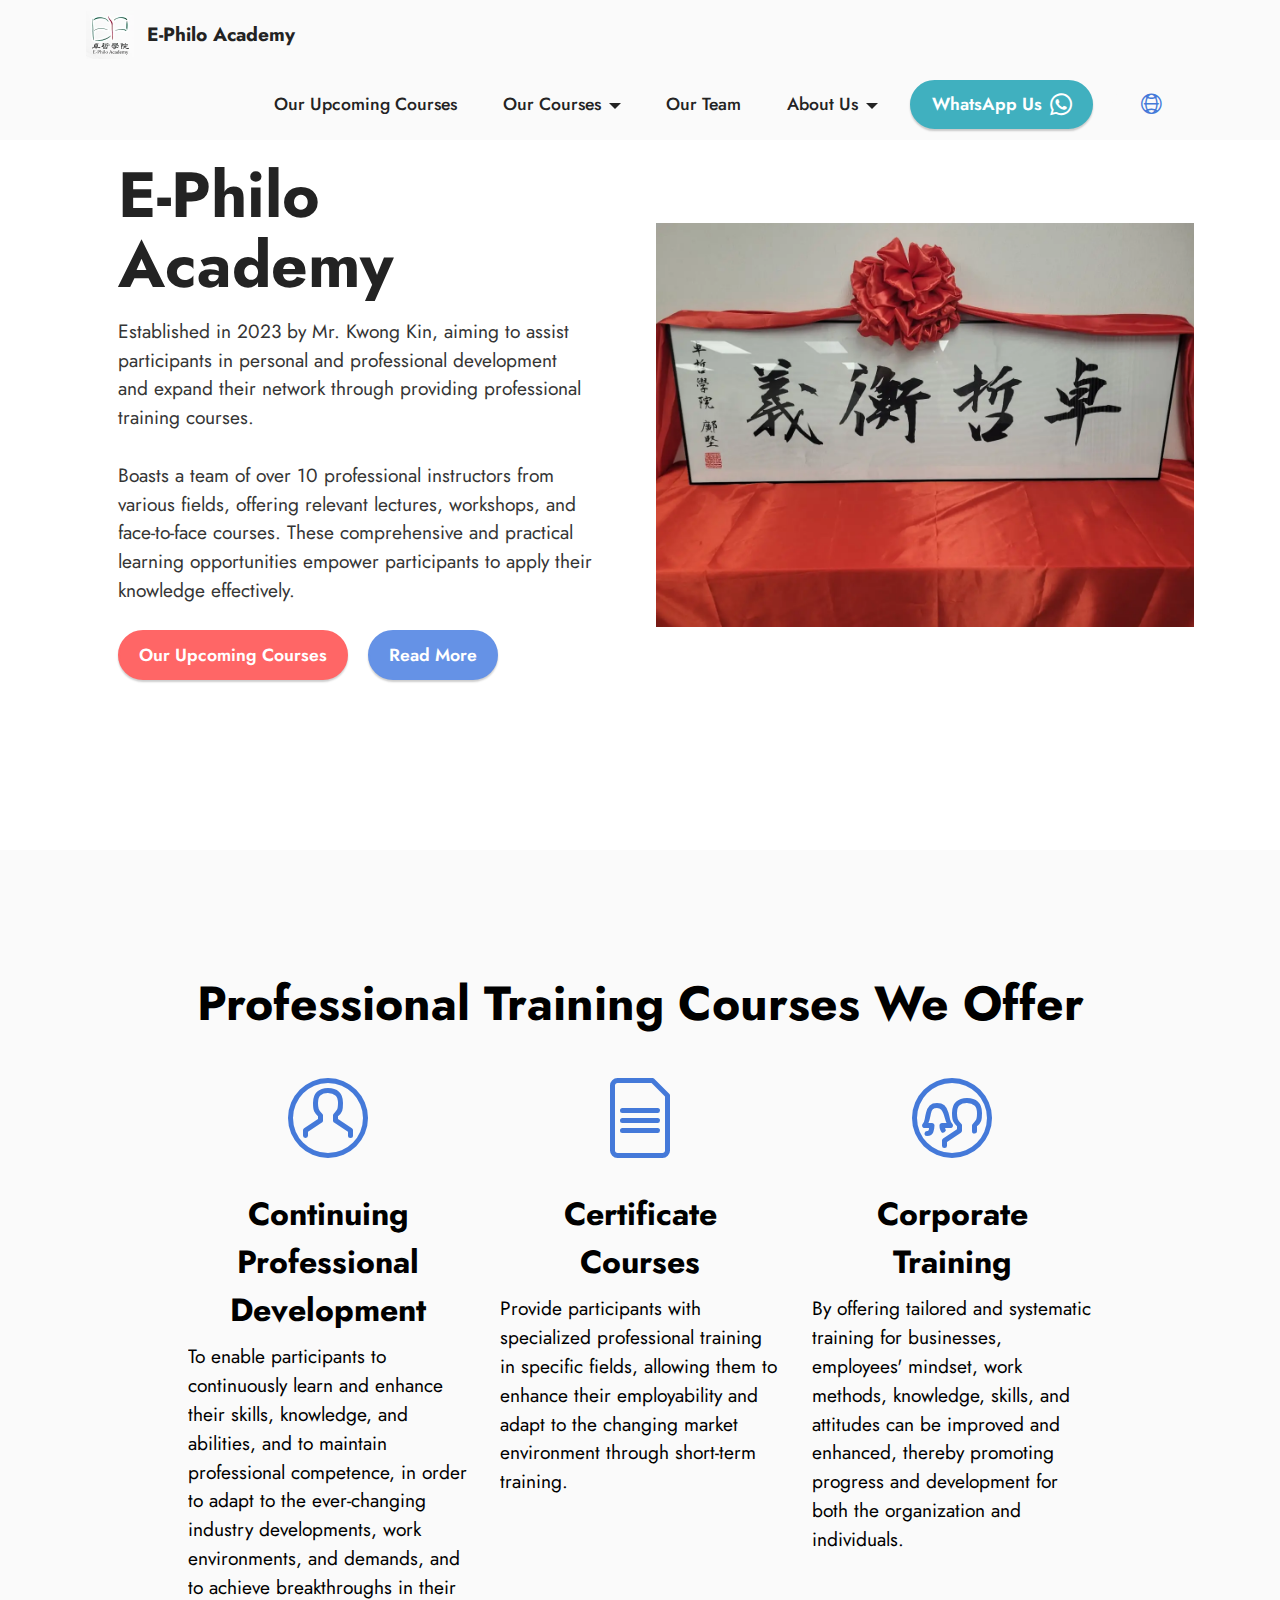
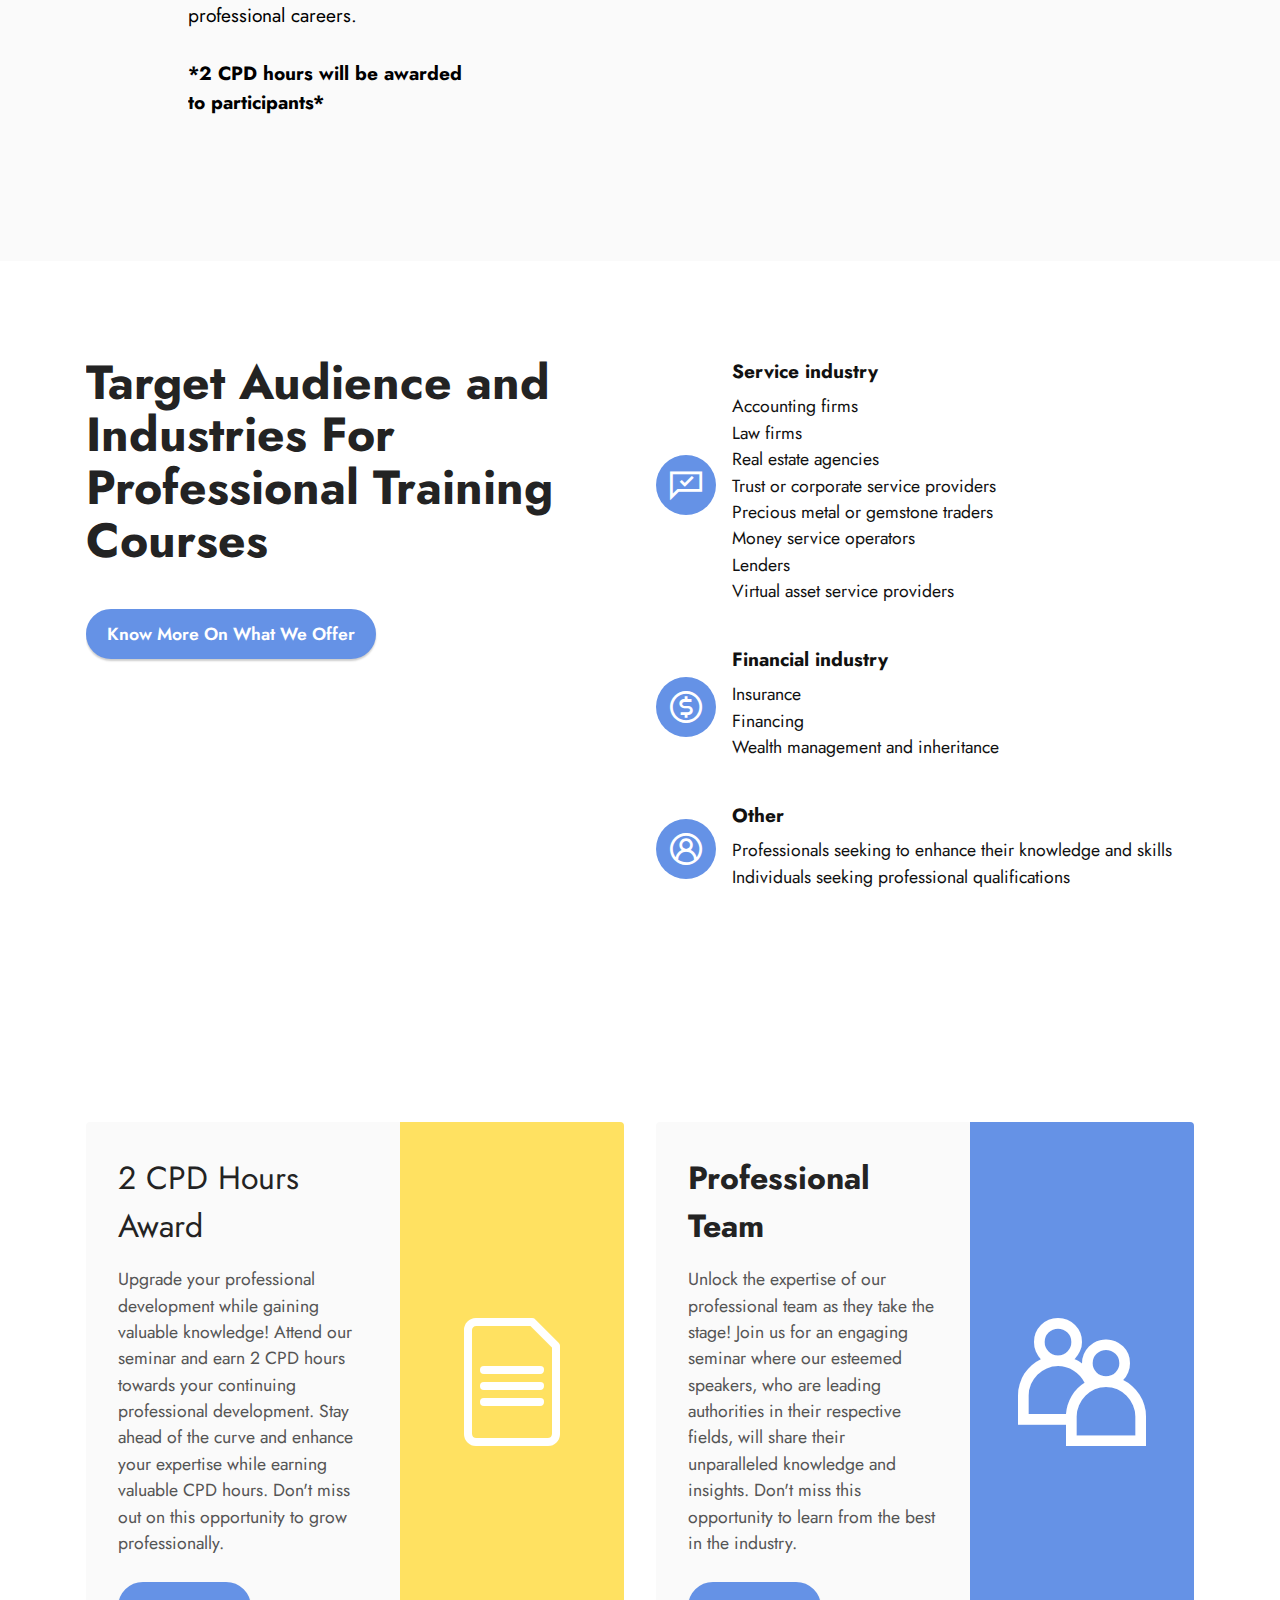
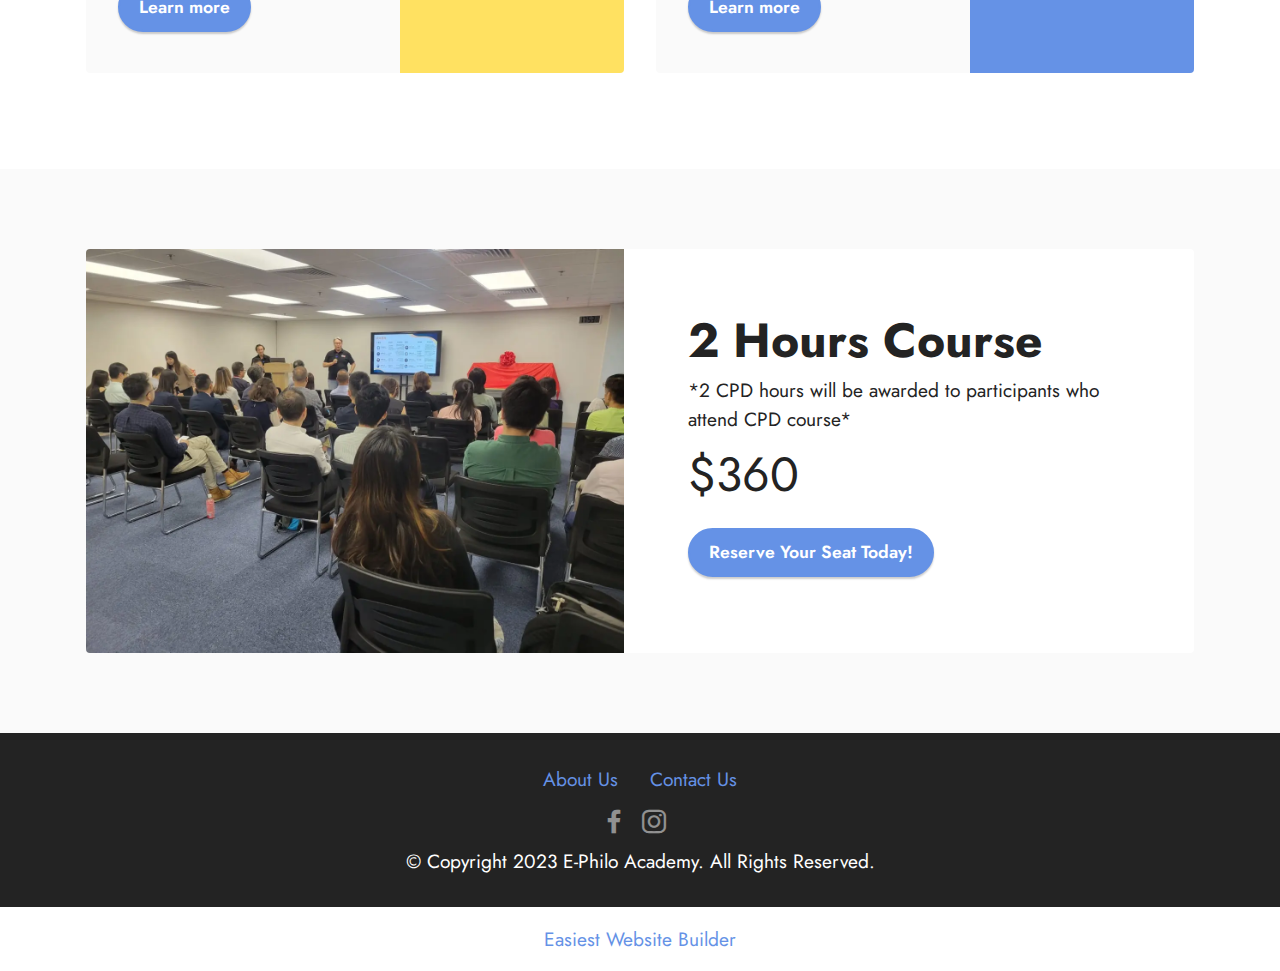
<file: index.html>
<!DOCTYPE html>
<html  >
<head>
  <!-- Site made with Mobirise Website Builder v5.9.6, https://mobirise.com -->
  <meta charset="UTF-8">
  <meta http-equiv="X-UA-Compatible" content="IE=edge">
  <meta name="generator" content="Mobirise v5.9.6, mobirise.com">
  <meta name="viewport" content="width=device-width, initial-scale=1, minimum-scale=1">
  <link rel="shortcut icon" href="assets/images/untitled-design-1-96x96.png" type="image/x-icon">
  <meta name="description" content="">
  
  
  <title>Home</title>
  <link rel="stylesheet" href="assets/web/assets/mobirise-icons2/mobirise2.css">
  <link rel="stylesheet" href="assets/web/assets/mobirise-icons-bold/mobirise-icons-bold.css">
  <link rel="stylesheet" href="assets/bootstrap/css/bootstrap.min.css">
  <link rel="stylesheet" href="assets/bootstrap/css/bootstrap-grid.min.css">
  <link rel="stylesheet" href="assets/bootstrap/css/bootstrap-reboot.min.css">
  <link rel="stylesheet" href="assets/dropdown/css/style.css">
  <link rel="stylesheet" href="assets/socicon/css/styles.css">
  <link rel="stylesheet" href="assets/theme/css/style.css">
  <link rel="preload" href="https://fonts.googleapis.com/css?family=Jost:100,200,300,400,500,600,700,800,900,100i,200i,300i,400i,500i,600i,700i,800i,900i&display=swap" as="style" onload="this.onload=null;this.rel='stylesheet'">
  <noscript><link rel="stylesheet" href="https://fonts.googleapis.com/css?family=Jost:100,200,300,400,500,600,700,800,900,100i,200i,300i,400i,500i,600i,700i,800i,900i&display=swap"></noscript>
  <link rel="preload" as="style" href="assets/mobirise/css/mbr-additional.css"><link rel="stylesheet" href="assets/mobirise/css/mbr-additional.css" type="text/css">

  
  
  
</head>
<body>
  
  <section data-bs-version="5.1" class="menu menu2 cid-sFCw1qGFAI" once="menu" id="menu2-23">
    
    <nav class="navbar navbar-dropdown navbar-expand-lg">
        <div class="container">
            <div class="navbar-brand">
                <span class="navbar-logo">
                    <a href="https://mobiri.se">
                        <img src="assets/images/untitled-design-1-96x96.webp" alt="Mobirise Website Builder" style="height: 3rem;">
                    </a>
                </span>
                <span class="navbar-caption-wrap"><a class="navbar-caption text-black text-primary display-7" href="/">E-Philo Academy</a></span>
            </div>
            <button class="navbar-toggler" type="button" data-toggle="collapse" data-bs-toggle="collapse" data-target="#navbarSupportedContent" data-bs-target="#navbarSupportedContent" aria-controls="navbarNavAltMarkup" aria-expanded="false" aria-label="Toggle navigation">
                <div class="hamburger">
                    <span></span>
                    <span></span>
                    <span></span>
                    <span></span>
                </div>
            </button>
            <div class="collapse navbar-collapse" id="navbarSupportedContent">
                <ul class="navbar-nav nav-dropdown" data-app-modern-menu="true"><li class="nav-item"><a class="nav-link link text-black text-primary display-4" href="OurUpcomingCourses.html">Our Upcoming Courses</a></li><li class="nav-item dropdown"><a class="nav-link link text-black text-primary dropdown-toggle display-4" href="index.html#features1-1i" data-toggle="dropdown-submenu" data-bs-toggle="dropdown" data-bs-auto-close="outside" aria-expanded="false">Our Courses</a><div class="dropdown-menu" aria-labelledby="dropdown-786"><a class="text-black text-primary dropdown-item display-4" href="OurCourses.html#content4-1r">Anti Money Laundering</a><a class="text-black text-primary dropdown-item display-4" href="OurCourses.html#content4-1s" aria-expanded="false">Quality Management System</a><a class="text-black text-primary dropdown-item show display-4" href="OurCourses.html#content4-1t">Family Business Succession and Innovation</a><div class="dropdown"><a class="text-black text-primary dropdown-item dropdown-toggle display-4" href="index.html#features1-1i" data-toggle="dropdown-submenu" data-bs-toggle="dropdown" data-bs-auto-close="outside" aria-expanded="false">Business Management</a><div class="dropdown-menu dropdown-submenu" aria-labelledby="dropdown-602"><a class="text-black text-primary dropdown-item display-4" href="OurCourses.html#content4-3f">Risk Management<br></a><a class="text-black text-primary dropdown-item display-4" href="OurCourses.html#content4-3f">Emergency Management<br></a><a class="text-black text-primary dropdown-item show display-4" href="OurCourses.html#content4-3f">Business Continuity Management<br></a><a class="text-black text-primary dropdown-item show display-4" href="OurCourses.html#content4-3f">Coaching</a><a class="text-black text-primary dropdown-item display-4" href="OurCourses.html#content4-3f">Neuro-Linguistic Programming</a></div></div><div class="dropdown"><a class="text-black text-primary dropdown-item dropdown-toggle show display-4" href="index.html#features1-1i" data-toggle="dropdown-submenu" data-bs-toggle="dropdown" data-bs-auto-close="outside" aria-expanded="false">Business Culture</a><div class="dropdown-menu dropdown-submenu show" aria-labelledby="dropdown-530" data-bs-popper="none"><a class="text-black text-primary dropdown-item display-4" href="OurCourses.html#content4-3i">Business Culture and Business Philosophy</a></div></div><div class="dropdown"><a class="text-black text-primary dropdown-item dropdown-toggle display-4" href="index.html#features1-1i" data-toggle="dropdown-submenu" data-bs-toggle="dropdown" data-bs-auto-close="outside" aria-expanded="false">Parenting </a><div class="dropdown-menu dropdown-submenu" aria-labelledby="dropdown-742"><a class="text-black text-primary dropdown-item display-4" href="OurCourses.html#content4-3k">Parent-Child Mediation<br></a><a class="text-black text-primary dropdown-item show display-4" href="OurCourses.html#content4-3k">Parenting Education</a><a class="text-black text-primary dropdown-item show display-4" href="OurCourses.html#content4-3k">Child Focus and Attention Enhancement Program</a></div></div></div></li>
                    <li class="nav-item"><a class="nav-link link text-black text-primary show display-4" href="OurTeam.html" aria-expanded="false">Our Team</a></li>
                    <li class="nav-item dropdown"><a class="nav-link link text-black text-primary dropdown-toggle display-4" href="index.html#contacts2-1r" data-toggle="dropdown-submenu" data-bs-toggle="dropdown" data-bs-auto-close="outside" aria-expanded="false">About Us</a><div class="dropdown-menu" aria-labelledby="dropdown-874"><a class="text-black text-primary show dropdown-item display-4" href="AboutUs.html#form5-10">Contact Us</a><a class="text-black text-primary show dropdown-item display-4" href="AboutUs.html#header14-j">Our Logo</a><a class="text-black text-primary show dropdown-item display-4" href="AboutUs.html#slider2-1g">Our Motto</a><a class="text-black text-primary show dropdown-item display-4" href="page2.html#content4-1k">Our Value</a><a class="text-black text-primary show dropdown-item display-4" href="page2.html#content4-1l">Our Vision</a><a class="text-black text-primary show dropdown-item display-4" href="page2.html#content4-1h">Our Missions</a></div></li></ul>
                
                <div class="navbar-buttons mbr-section-btn"><a class="btn btn-success display-4" href="https://wa.me/85268820261" target="_blank"><span class="socicon socicon-whatsapp mbr-iconfont mbr-iconfont-btn"></span>WhatsApp Us</a> <a class="btn btn-white-outline display-4" href="AboutUs.html"><span class="mbrib-globe-2 mbr-iconfont mbr-iconfont-btn" style="color: rgb(68, 121, 217);"></span></a></div>
            </div>
        </div>
    </nav>
</section>

<section data-bs-version="5.1" class="header14 cid-sFzxmVl7J6" id="header14-1f">

    

    

    <div class="container">
        <div class="row justify-content-center align-items-center">
            <div class="col-12 col-md-6 image-wrapper">
                <img src="assets/images/20230925-184551-1256x942.webp" alt="Mobirise Website Builder">
            </div>
            <div class="col-12 col-md">
                <div class="text-wrapper">
                    <h1 class="mbr-section-title mbr-fonts-style mb-3 display-1"><strong>E-Philo Academy</strong></h1>
                    <p class="mbr-text mbr-fonts-style display-7">Established in 2023 by Mr. Kwong Kin, aiming to assist participants in personal and professional development and expand their network through providing professional training courses.
<br>
<br>Boasts a team of over 10 professional instructors from various fields, offering relevant lectures, workshops, and face-to-face courses. These comprehensive and practical learning opportunities empower participants to apply their knowledge effectively.</p>
                    <div class="mbr-section-btn mt-3"><a class="btn btn-secondary display-4" href="OurUpcomingCourses.html">Our Upcoming Courses</a>
                        <a class="btn btn-primary display-4" href="AboutUs.html">Read More</a></div>
                </div>
            </div>
        </div>
    </div>
</section>

<section data-bs-version="5.1" class="features1 cid-sFzyUE9AaP" id="features1-1i">
    

    
    <div class="container-fluid">
        <div class="row">
            <div class="col-12 col-lg-9">
                <h3 class="mbr-section-title mbr-fonts-style align-center mb-0 display-2"><strong>Professional Training Courses We Offer</strong></h3>
                
            </div>
        </div>
        <div class="row">
            <div class="card col-12 col-md-6 col-lg-3">
                <div class="card-wrapper">
                    <div class="card-box align-center">
                        <div class="iconfont-wrapper">
                            <span class="mbr-iconfont mbrib-user"></span>
                        </div>
                        <h5 class="card-title mbr-fonts-style display-5"><strong>Continuing</strong><div><strong>Professional</strong></div><div><strong>Development</strong></div></h5>
                        <p class="card-text mbr-fonts-style display-7">To enable participants to continuously learn and enhance their skills, knowledge, and abilities, and to maintain professional competence, in order to adapt to the ever-changing industry developments, work environments, and demands, and to achieve breakthroughs in their professional careers.<br><br><strong>*2 CPD hours will be awarded to participants*</strong></p>
                    </div>
                </div>
            </div>
            <div class="card col-12 col-md-6 col-lg-3">
                <div class="card-wrapper">
                    <div class="card-box align-center">
                        <div class="iconfont-wrapper">
                            <span class="mbr-iconfont mbrib-file"></span>
                        </div>
                        <h5 class="card-title mbr-fonts-style display-5"><strong>Certificate</strong><div><strong>Courses</strong></div></h5>
                        <p class="card-text mbr-fonts-style display-7">Provide participants with specialized professional training in specific fields, allowing them to enhance their employability and adapt to the changing market environment through short-term training.</p>
                    </div>
                </div>
            </div>
            <div class="card col-12 col-md-6 col-lg-3">
                <div class="card-wrapper">
                    <div class="card-box align-center">
                        <div class="iconfont-wrapper">
                            <span class="mbr-iconfont mbrib-users"></span>
                        </div>
                        <h5 class="card-title mbr-fonts-style display-5"><strong>Corporate</strong><div><strong>Training</strong></div></h5>
                        <p class="card-text mbr-fonts-style display-7">By offering tailored and systematic training for businesses, employees' mindset, work methods, knowledge, skills, and attitudes can be improved and enhanced, thereby promoting progress and development for both the organization and individuals.</p>
                    </div>
                </div>
            </div>
            
        </div>
    </div>
</section>

<section data-bs-version="5.1" class="features13 cid-tRBHVvTpr7" id="features13-3m">

    

    
    
    <div class="container">
        <div class="row justify-content-center">
            <div class="col-12 col-lg-6">
                <div class="card-wrapper">
                    <div class="card-box align-left">
                        <h4 class="card-title mbr-fonts-style mb-4 display-2"><strong>Target Audience and Industries For Professional Training Courses</strong></h4>
                        <p class="mbr-text mbr-fonts-style mb-4 display-7"></p>
                        <div class="mbr-section-btn"><a class="btn btn-primary display-4" href="OurCourses.html">Know More On What We Offer</a></div>
                    </div>
                </div>
            </div>
            <div class="col-12 col-lg-6">
                <div class="item features-without-image">
                    <div class="item-wrapper mbr-flex">
                        <div class="icon-box">
                            <span class="mbr-iconfont mobi-mbri-cust-feedback mobi-mbri"></span>
                        </div>
                        <div class="text-box">
                            <h4 class="icon-title mbr-black mbr-fonts-style display-7"><strong>Service industry</strong></h4>
                            <h5 class="icon-text mbr-black mbr-fonts-style display-4"><div>Accounting firms
</div><div>Law firms
</div><div>Real estate agencies
</div><div>Trust or corporate service providers
</div><div>Precious metal or gemstone traders
</div><div>Money service operators
</div><div>Lenders
</div><div>Virtual asset service providers</div></h5>
                        </div>
                    </div>
                </div>
                <div class="item features-without-image">
                    <div class="item-wrapper mbr-flex">
                        <div class="icon-box">
                            <span class="mbr-iconfont mobi-mbri-cash mobi-mbri"></span>
                        </div>
                        <div class="text-box">
                            <h4 class="icon-title mbr-black mbr-fonts-style display-7"><strong>Financial industry</strong></h4>
                            <h5 class="icon-text mbr-black mbr-fonts-style display-4"><div>Insurance
</div><div>Financing
</div><div>Wealth management and inheritance</div></h5>
                        </div>
                    </div>
                </div>
                <div class="item features-without-image">
                    <div class="item-wrapper mbr-flex">
                        <div class="icon-box">
                            <span class="mbr-iconfont mobi-mbri-user-2 mobi-mbri"></span>
                        </div>
                        <div class="text-box">
                            <h4 class="icon-title mbr-black mbr-fonts-style display-7">
                                <strong>Other</strong>
                            </h4>
                            <h5 class="icon-text mbr-black mbr-fonts-style display-4"><div>Professionals seeking to enhance their knowledge and skills
</div><div>Individuals seeking professional qualifications</div></h5>
                        </div>
                    </div>
                </div>
            </div>
        </div>
    </div>
</section>

<section data-bs-version="5.1" class="features5 cid-tRGJh92eVY" id="features6-3t">

    

    
    
    <div class="container">
        <div class="row justify-content-center">
            <div class="card col-12 col-lg-6">
                <div class="card-wrapper mbr-flex">
                    <div class="card-box align-left">
                        
                        <h5 class="card-title mbr-fonts-style align-left mb-3 display-5">2 CPD Hours Award</h5>
                        <p class="mbr-text mbr-fonts-style mb-3 display-4">
                            Upgrade your professional development while gaining valuable knowledge! Attend our seminar and earn 2 CPD hours towards your continuing professional development. Stay ahead of the curve and enhance your expertise while earning valuable CPD hours. Don't miss out on this opportunity to grow professionally. </p>
                        <div class="mbr-section-btn"><a href="OurCourses.html" class="btn btn-primary display-4">Learn more</a></div>
                    </div>
                    <div class="img-wrapper img1 align-center">
                        <span class="mbr-iconfont mbrib-file"></span>
                    </div>
                </div>
            </div>

            <div class="card col-12 col-lg-6">
                <div class="card-wrapper mbr-flex">
                    <div class="card-box align-left">
                        
                        <h5 class="card-title mbr-fonts-style align-left mb-3 display-5"><strong>Professional Team</strong></h5>
                        <p class="mbr-text mbr-fonts-style mb-3 display-4">
                            Unlock the expertise of our professional team as they take the stage! Join us for an engaging seminar where our esteemed speakers, who are leading authorities in their respective fields, will share their unparalleled knowledge and insights. Don't miss this opportunity to learn from the best in the industry.</p>
                        <div class="mbr-section-btn"><a href="OurTeam.html" class="btn btn-primary display-4">Learn more</a></div>
                    </div>
                    <div class="img-wrapper img2 align-center">
                        <span class="mbr-iconfont mobi-mbri-users mobi-mbri"></span>
                    </div>
                </div>
            </div>
        </div>
    </div>
</section>

<section data-bs-version="5.1" class="features7 cid-tRBJcDXFyw" id="features7-3n">
    <!---->
    

    
    
    <div class="container">
        <div class="card-wrapper">
            <div class="row align-items-center">
                <div class="col-12 col-lg-6">
                    <div class="image-wrapper">
                        <img src="assets/images/2-1256x942.webp" alt="Pricing">
                    </div>
                </div>
                <div class="col-12 col-lg">
                    <div class="text-box">
                        <h5 class="mbr-title mbr-fonts-style display-2"><strong>2 Hours&nbsp;Course</strong></h5>
                        <p class="mbr-text mbr-fonts-style display-7">*2 CPD hours will be awarded to participants who attend CPD course*</p>
                        <div class="cost">
                            <span class="currentcost mbr-fonts-style pr-2 display-2">$360</span>
                            <span class="oldcost mbr-fonts-style display-2"></span>
                        </div>
                        <div class="mbr-section-btn pt-3"><a href="https://wa.me/85268820261" class="btn btn-primary display-4"> Reserve Your Seat Today!</a></div>
                    </div>
                </div>
            </div>
        </div>
    </div>
</section>

<section data-bs-version="5.1" class="footer3 cid-tRBKUYaI2n" once="footers" id="footer3-3q">

    

    

    <div class="container">
        <div class="media-container-row align-center mbr-white">
            <div class="row row-links">
                <ul class="foot-menu">
                    
                    
                    
                    
                    
                <li class="foot-menu-item mbr-fonts-style display-7">
                        <a class="text-primary" href="AboutUs.html">About Us</a>
                    </li><li class="foot-menu-item mbr-fonts-style display-7"><a href="AboutUs.html#form5-10" class="text-primary">Contact Us</a></li></ul>
            </div>
            <div class="row social-row">
                <div class="social-list align-right pb-2">
                    
                    
                    
                    
                    
                    
                <div class="soc-item">
                        <a href="https://www.facebook.com/EPhiloAcademy/" target="_blank">
                            <span class="mbr-iconfont mbr-iconfont-social socicon-facebook socicon"></span>
                        </a>
                    </div><div class="soc-item">
                        <a href="https://www.instagram.com/ephiloacademy/" target="_blank">
                            <span class="mbr-iconfont mbr-iconfont-social socicon-instagram socicon"></span>
                        </a>
                    </div></div>
            </div>
            <div class="row row-copirayt">
                <p class="mbr-text mb-0 mbr-fonts-style mbr-white align-center display-7">
                    © Copyright 2023 E-Philo Academy. All Rights Reserved.
                </p>
            </div>
        </div>
    </div>
</section><section class="display-7" style="padding: 0;align-items: center;justify-content: center;flex-wrap: wrap;    align-content: center;display: flex;position: relative;height: 4rem;"><a href="https://mobiri.se/3089227" style="flex: 1 1;height: 4rem;position: absolute;width: 100%;z-index: 1;"><img alt="" style="height: 4rem;" src="[data-uri]"></a><p style="margin: 0;text-align: center;" class="display-7">&#8204;</p><a style="z-index:1" href="https://mobirise.com/builder/easiest-website-builder.html">Easiest Website Builder</a></section><script src="assets/bootstrap/js/bootstrap.bundle.min.js"></script>  <script src="assets/smoothscroll/smooth-scroll.js"></script>  <script src="assets/ytplayer/index.js"></script>  <script src="assets/dropdown/js/navbar-dropdown.js"></script>  <script src="assets/theme/js/script.js"></script>  
  
  
</body>
</html>
</file>
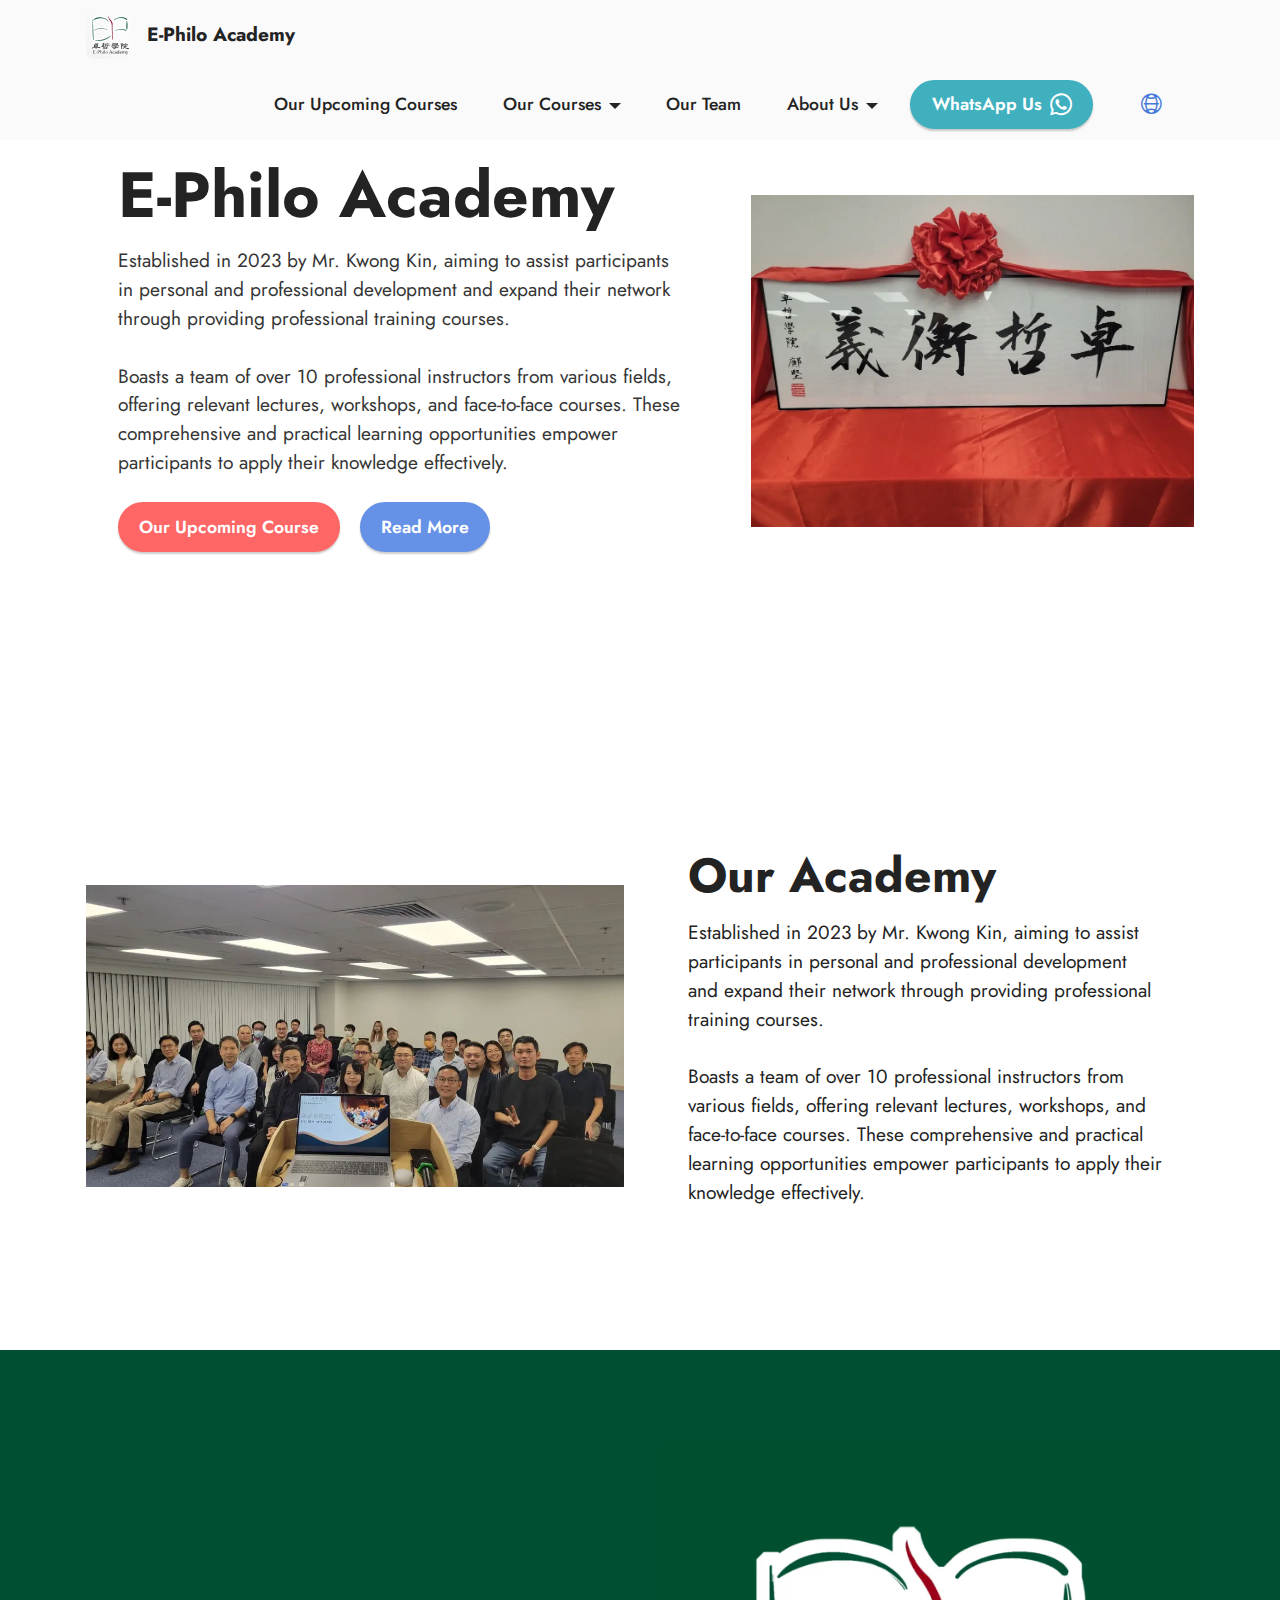
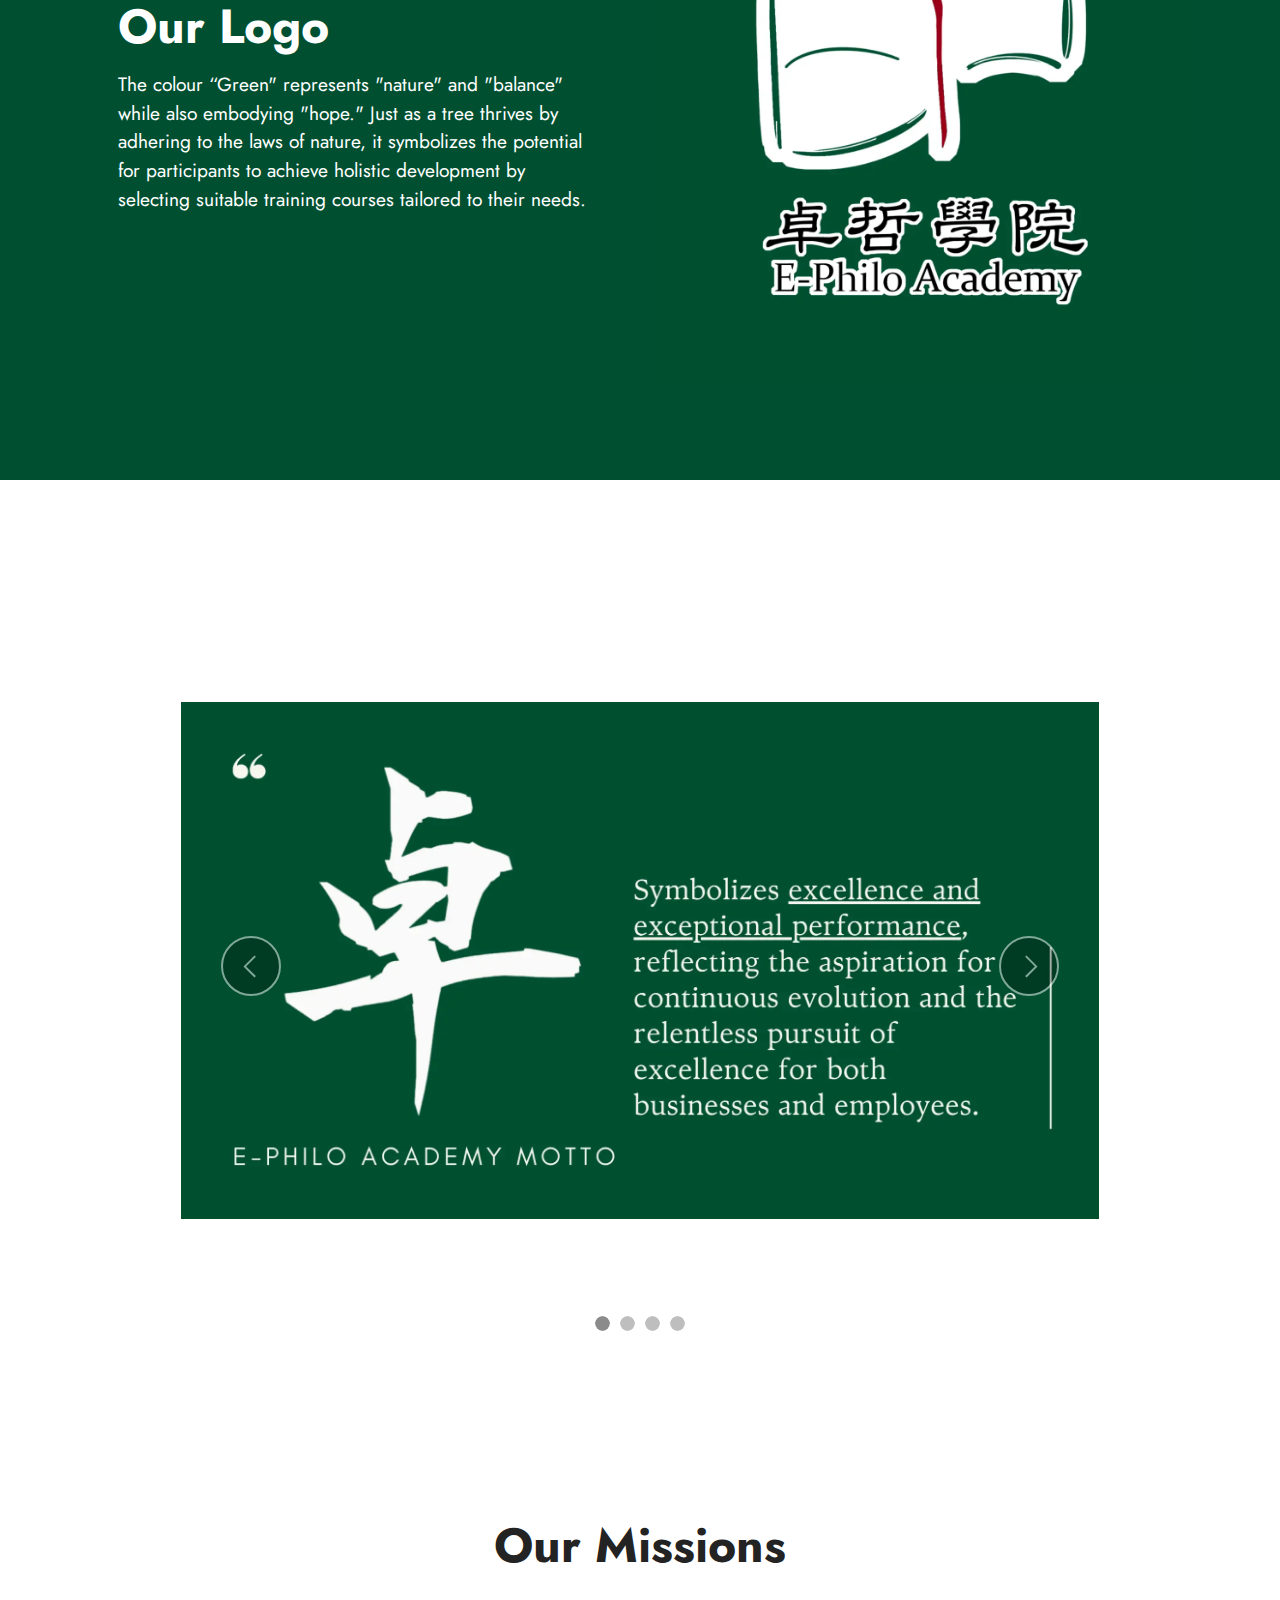
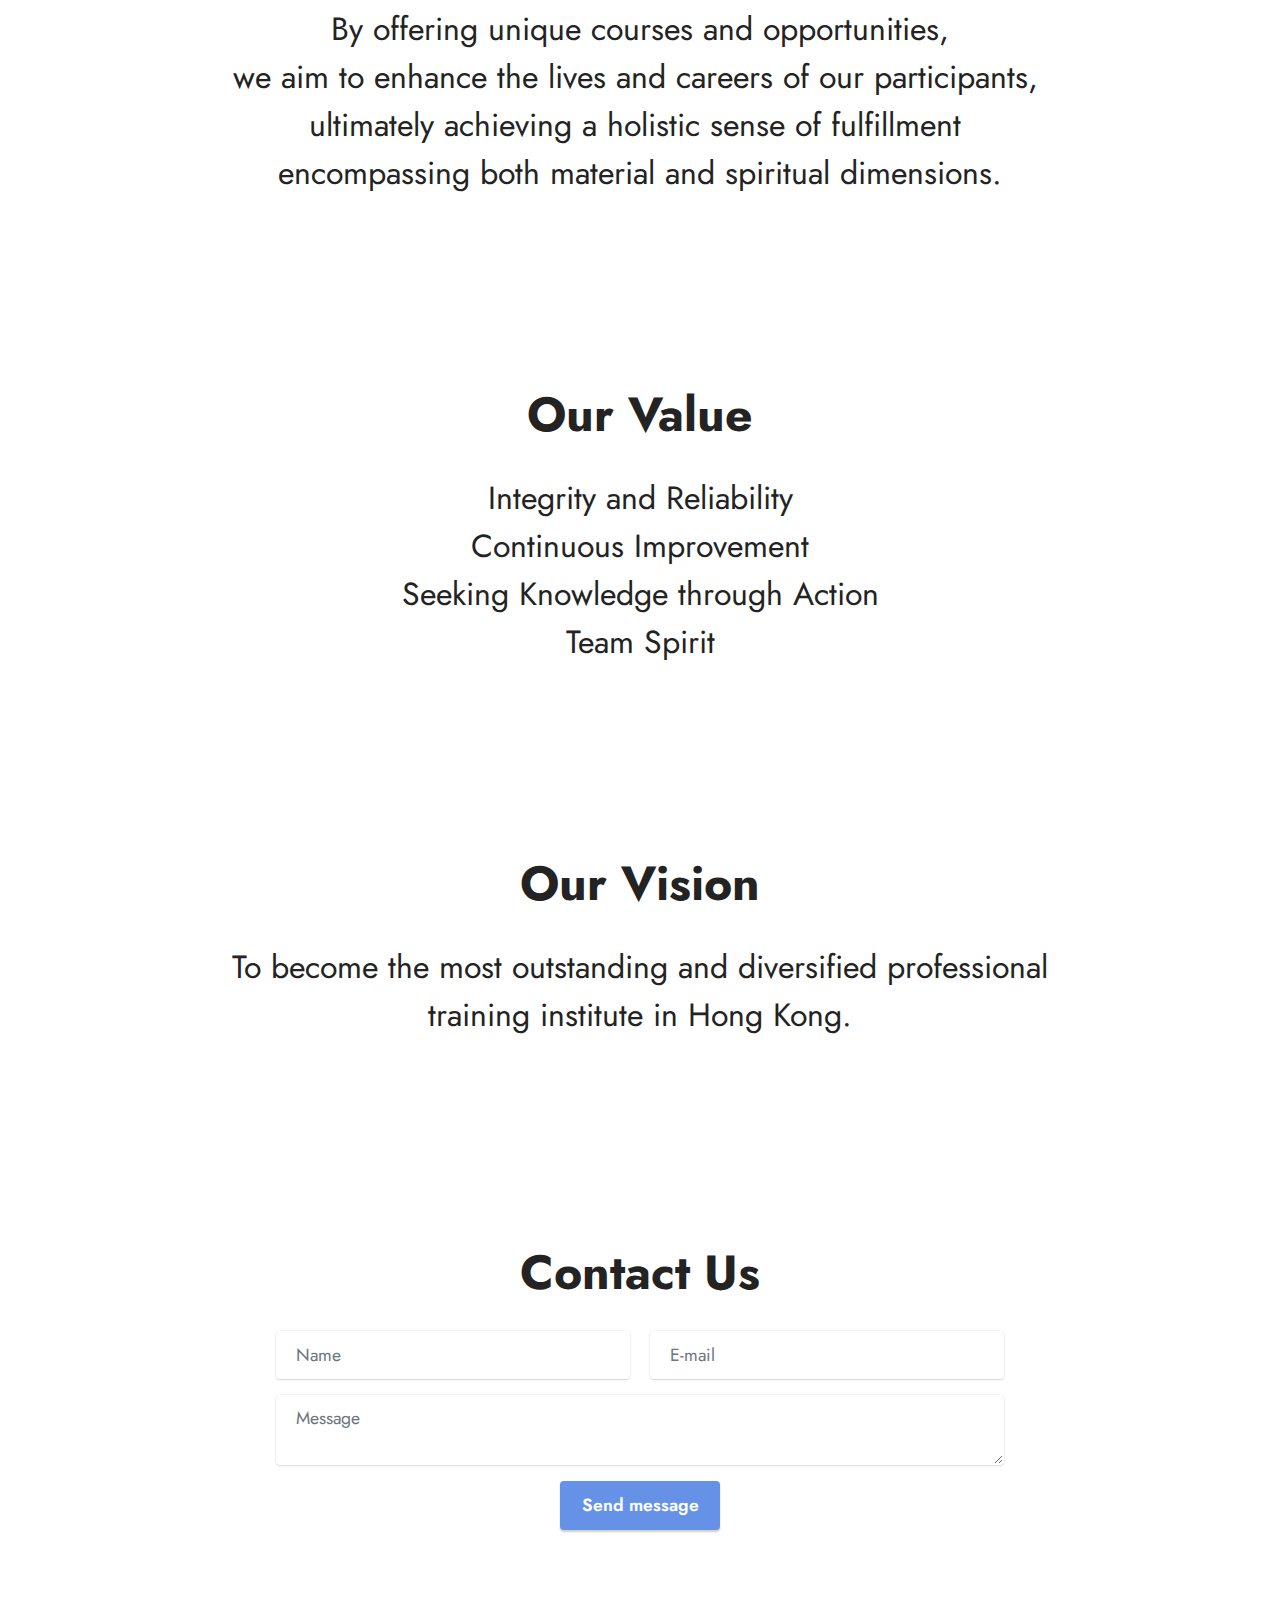
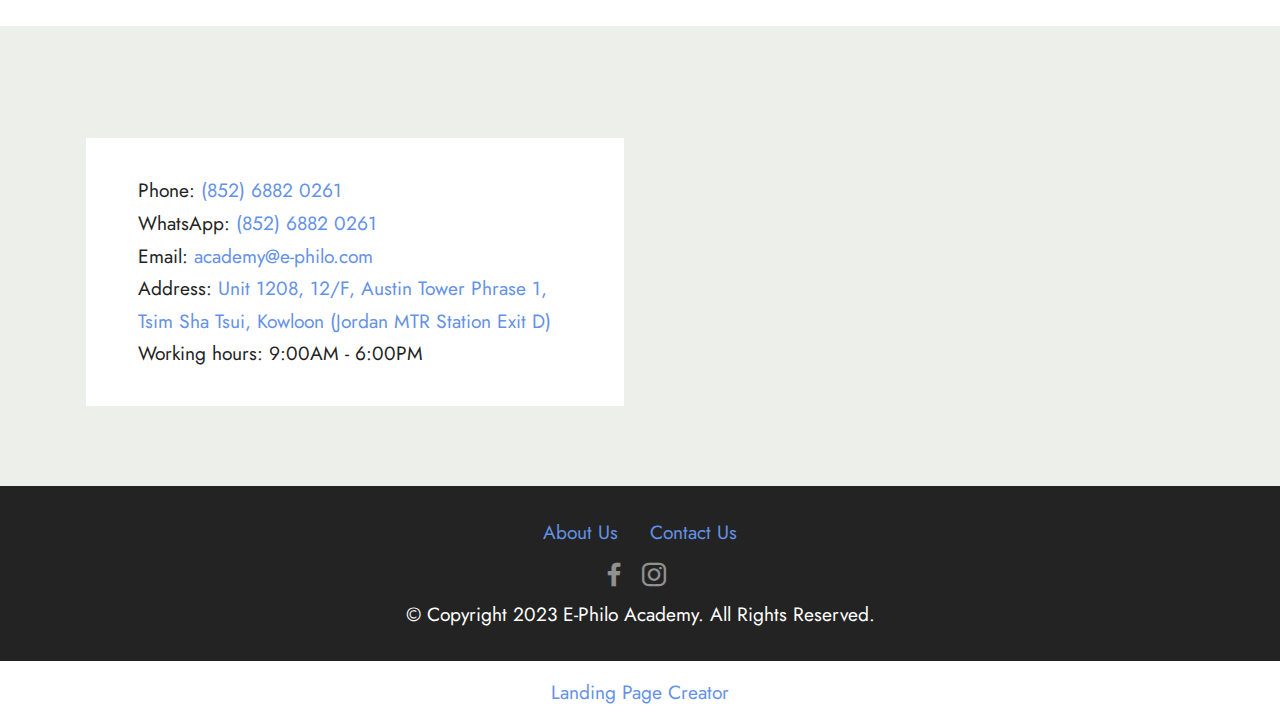
<file: AboutUs.html>
<!DOCTYPE html>
<html  >
<head>
  <!-- Site made with Mobirise Website Builder v5.9.6, https://mobirise.com -->
  <meta charset="UTF-8">
  <meta http-equiv="X-UA-Compatible" content="IE=edge">
  <meta name="generator" content="Mobirise v5.9.6, mobirise.com">
  <meta name="viewport" content="width=device-width, initial-scale=1, minimum-scale=1">
  <link rel="shortcut icon" href="assets/images/untitled-design-1-96x96.png" type="image/x-icon">
  <meta name="description" content="">
  
  
  <title>About Us</title>
  <link rel="stylesheet" href="assets/web/assets/mobirise-icons-bold/mobirise-icons-bold.css">
  <link rel="stylesheet" href="assets/web/assets/mobirise-icons2/mobirise2.css">
  <link rel="stylesheet" href="assets/bootstrap/css/bootstrap.min.css">
  <link rel="stylesheet" href="assets/bootstrap/css/bootstrap-grid.min.css">
  <link rel="stylesheet" href="assets/bootstrap/css/bootstrap-reboot.min.css">
  <link rel="stylesheet" href="assets/dropdown/css/style.css">
  <link rel="stylesheet" href="assets/socicon/css/styles.css">
  <link rel="stylesheet" href="assets/theme/css/style.css">
  <link rel="preload" href="https://fonts.googleapis.com/css?family=Jost:100,200,300,400,500,600,700,800,900,100i,200i,300i,400i,500i,600i,700i,800i,900i&display=swap" as="style" onload="this.onload=null;this.rel='stylesheet'">
  <noscript><link rel="stylesheet" href="https://fonts.googleapis.com/css?family=Jost:100,200,300,400,500,600,700,800,900,100i,200i,300i,400i,500i,600i,700i,800i,900i&display=swap"></noscript>
  <link rel="preload" as="style" href="assets/mobirise/css/mbr-additional.css"><link rel="stylesheet" href="assets/mobirise/css/mbr-additional.css" type="text/css">

  
  
  
</head>
<body>
  
  <section data-bs-version="5.1" class="menu menu2 cid-tRdny8FRCU" once="menu" id="menu2-g">
    
    <nav class="navbar navbar-dropdown navbar-expand-lg">
        <div class="container">
            <div class="navbar-brand">
                <span class="navbar-logo">
                    <a href="https://mobiri.se">
                        <img src="assets/images/untitled-design-1-96x96.webp" alt="Mobirise Website Builder" style="height: 3rem;">
                    </a>
                </span>
                <span class="navbar-caption-wrap"><a class="navbar-caption text-black text-primary display-7" href="/">E-Philo Academy</a></span>
            </div>
            <button class="navbar-toggler" type="button" data-toggle="collapse" data-bs-toggle="collapse" data-target="#navbarSupportedContent" data-bs-target="#navbarSupportedContent" aria-controls="navbarNavAltMarkup" aria-expanded="false" aria-label="Toggle navigation">
                <div class="hamburger">
                    <span></span>
                    <span></span>
                    <span></span>
                    <span></span>
                </div>
            </button>
            <div class="collapse navbar-collapse" id="navbarSupportedContent">
                <ul class="navbar-nav nav-dropdown" data-app-modern-menu="true"><li class="nav-item"><a class="nav-link link text-black text-primary display-4" href="OurUpcomingCourses.html">Our Upcoming Courses</a></li><li class="nav-item dropdown"><a class="nav-link link text-black text-primary dropdown-toggle display-4" href="index.html#features1-1i" data-toggle="dropdown-submenu" data-bs-toggle="dropdown" data-bs-auto-close="outside" aria-expanded="false">Our Courses</a><div class="dropdown-menu" aria-labelledby="dropdown-786"><a class="text-black text-primary dropdown-item display-4" href="OurCourses.html#content4-1r">Anti Money Laundering</a><a class="text-black text-primary dropdown-item display-4" href="OurCourses.html#content4-1s" aria-expanded="false">Quality Management System</a><a class="text-black text-primary dropdown-item show display-4" href="OurCourses.html#content4-1t">Family Business Succession and Innovation</a><div class="dropdown"><a class="text-black text-primary dropdown-item dropdown-toggle display-4" href="index.html#features1-1i" data-toggle="dropdown-submenu" data-bs-toggle="dropdown" data-bs-auto-close="outside" aria-expanded="false">Business Management</a><div class="dropdown-menu dropdown-submenu" aria-labelledby="dropdown-602"><a class="text-black text-primary dropdown-item display-4" href="OurCourses.html#content4-3f">Risk Management<br></a><a class="text-black text-primary dropdown-item display-4" href="OurCourses.html#content4-3f">Emergency Management<br></a><a class="text-black text-primary dropdown-item show display-4" href="OurCourses.html#content4-3f">Business Continuity Management<br></a><a class="text-black text-primary dropdown-item show display-4" href="OurCourses.html#content4-3f">Coaching</a><a class="text-black text-primary dropdown-item display-4" href="OurCourses.html#content4-3f">Neuro-Linguistic Programming</a></div></div><div class="dropdown"><a class="text-black text-primary dropdown-item dropdown-toggle show display-4" href="index.html#features1-1i" data-toggle="dropdown-submenu" data-bs-toggle="dropdown" data-bs-auto-close="outside" aria-expanded="false">Business Culture</a><div class="dropdown-menu dropdown-submenu show" aria-labelledby="dropdown-530" data-bs-popper="none"><a class="text-black text-primary dropdown-item display-4" href="OurCourses.html#content4-3i">Business Culture and Business Philosophy</a></div></div><div class="dropdown"><a class="text-black text-primary dropdown-item dropdown-toggle display-4" href="index.html#features1-1i" data-toggle="dropdown-submenu" data-bs-toggle="dropdown" data-bs-auto-close="outside" aria-expanded="false">Parenting </a><div class="dropdown-menu dropdown-submenu" aria-labelledby="dropdown-742"><a class="text-black text-primary dropdown-item display-4" href="OurCourses.html#content4-3k">Parent-Child Mediation<br></a><a class="text-black text-primary dropdown-item show display-4" href="OurCourses.html#content4-3k">Parenting Education</a><a class="text-black text-primary dropdown-item show display-4" href="OurCourses.html#content4-3k">Child Focus and Attention Enhancement Program</a></div></div></div></li>
                    <li class="nav-item"><a class="nav-link link text-black text-primary show display-4" href="OurTeam.html" aria-expanded="false">Our Team</a></li>
                    <li class="nav-item dropdown"><a class="nav-link link text-black text-primary dropdown-toggle display-4" href="index.html#contacts2-1r" data-toggle="dropdown-submenu" data-bs-toggle="dropdown" data-bs-auto-close="outside" aria-expanded="false">About Us</a><div class="dropdown-menu" aria-labelledby="dropdown-874"><a class="text-black text-primary show dropdown-item display-4" href="AboutUs.html#form5-10">Contact Us</a><a class="text-black text-primary show dropdown-item display-4" href="AboutUs.html#header14-j">Our Logo</a><a class="text-black text-primary show dropdown-item display-4" href="AboutUs.html#slider2-1g">Our Motto</a><a class="text-black text-primary show dropdown-item display-4" href="page2.html#content4-1k">Our Value</a><a class="text-black text-primary show dropdown-item display-4" href="page2.html#content4-1l">Our Vision</a><a class="text-black text-primary show dropdown-item display-4" href="page2.html#content4-1h">Our Missions</a></div></li></ul>
                
                <div class="navbar-buttons mbr-section-btn"><a class="btn btn-success display-4" href="https://wa.me/85268820261" target="_blank"><span class="socicon socicon-whatsapp mbr-iconfont mbr-iconfont-btn"></span>WhatsApp Us</a> <a class="btn btn-white-outline display-4" href="AboutUs.html"><span class="mbrib-globe-2 mbr-iconfont mbr-iconfont-btn" style="color: rgb(68, 121, 217);"></span></a></div>
            </div>
        </div>
    </nav>
</section>

<section data-bs-version="5.1" class="header14 cid-tRdny9MuQX" id="header14-h">

    

    

    <div class="container">
        <div class="row justify-content-center align-items-center">
            <div class="col-12 col-md-5 image-wrapper">
                <img src="assets/images/20230925-184551-1036x777.webp" alt="Mobirise Website Builder">
            </div>
            <div class="col-12 col-md">
                <div class="text-wrapper">
                    <h1 class="mbr-section-title mbr-fonts-style mb-3 display-1"><strong>E-Philo Academy</strong></h1>
                    <p class="mbr-text mbr-fonts-style display-7">Established in 2023 by Mr. Kwong Kin, aiming to assist participants in personal and professional development and expand their network through providing professional training courses.
<br>
<br>Boasts a team of over 10 professional instructors from various fields, offering relevant lectures, workshops, and face-to-face courses. These comprehensive and practical learning opportunities empower participants to apply their knowledge effectively.</p>
                    <div class="mbr-section-btn mt-3"><a class="btn btn-secondary display-4" href="https://mobiri.se">Our Upcoming Course</a>
                        <a class="btn btn-primary display-4" href="https://mobiri.se">Read More</a></div>
                </div>
            </div>
        </div>
    </div>
</section>

<section data-bs-version="5.1" class="header14 cid-tRdnybo9Qk" id="header14-j">

    

    

    <div class="container">
        <div class="row justify-content-center align-items-center">
            <div class="col-12 col-md-6 image-wrapper">
                <img src="assets/images/20230918-210541-1036x583.webp" alt="Mobirise Website Builder">
            </div>
            <div class="col-12 col-md">
                <div class="text-wrapper">
                    <h1 class="mbr-section-title mbr-fonts-style mb-3 display-2"><strong>Our Academy</strong></h1>
                    <p class="mbr-text mbr-fonts-style display-7">Established in 2023 by Mr. Kwong Kin, aiming to assist participants in personal and professional development and expand their network through providing professional training courses.<br><br>Boasts a team of over 10 professional instructors from various fields, offering relevant lectures, workshops, and face-to-face courses. These comprehensive and practical learning opportunities empower participants to apply their knowledge effectively.<br></p>
                    
                </div>
            </div>
        </div>
    </div>
</section>

<section data-bs-version="5.1" class="image2 cid-tRew6jcDiY" id="image2-12">
    

    
    

    <div class="container">
        <div class="row align-items-center">
            <div class="col-12 col-lg-6">
                <div class="image-wrapper">
                    <img src="assets/images/untitled-design-1256x1256.webp" alt="E-Philo Academy Logo">
                    
                </div>
            </div>
            <div class="col-12 col-lg">
                <div class="text-wrapper">
                    <h3 class="mbr-section-title mbr-fonts-style mb-3 display-2">
                        <strong>Our Logo</strong></h3>
                    <p class="mbr-text mbr-fonts-style display-7">
                        The colour “Green" represents "nature" and "balance" while also embodying "hope." Just as a tree thrives by adhering to the laws of nature, it symbolizes the potential for participants to achieve holistic development by selecting suitable training courses tailored to their needs.</p>
                </div>
            </div>
        </div>
    </div>
</section>

<section data-bs-version="5.1" class="slider2 cid-tRezLyzb2v" id="slider2-1g">
    

    
    <div class="container">
        <div class="row justify-content-center">
            <div class="col-12 col-md-10">
                <div class="carousel slide" id="tRNMIhTl47" data-interval="5000" data-bs-interval="5000">
                    <ol class="carousel-indicators">
                        <li data-slide-to="0" data-bs-slide-to="0" class="active" data-target="#tRNMIhTl47" data-bs-target="#tRNMIhTl47"></li>
                        <li data-slide-to="1" data-bs-slide-to="1" data-target="#tRNMIhTl47" data-bs-target="#tRNMIhTl47"></li><li data-slide-to="2" data-bs-slide-to="2" data-target="#tRNMIhTl47" data-bs-target="#tRNMIhTl47"></li><li data-slide-to="3" data-bs-slide-to="3" data-target="#tRNMIhTl47" data-bs-target="#tRNMIhTl47"></li>
                        
                    </ol>
                    <div class="carousel-inner">
                        
                        <div class="carousel-item slider-image item active">
                            <div class="item-wrapper">
                                
                                <img class="d-block w-100" src="assets/images/22-1900x1069.webp" alt="Mobirise Website Builder" data-slide-to="0" data-bs-slide-to="0">
                                
                            </div>
                        </div><div class="carousel-item slider-image item">
                            <div class="item-wrapper">
                                
                                <img class="d-block w-100" src="assets/images/23-1900x1069.webp" alt="Mobirise Website Builder" data-slide-to="1" data-bs-slide-to="1">
                                
                            </div>
                        </div><div class="carousel-item slider-image item">
                            <div class="item-wrapper">
                                
                                <img class="d-block w-100" src="assets/images/24-1900x1069.webp" alt="Mobirise Website Builder" data-slide-to="2" data-bs-slide-to="2">
                                
                            </div>
                        </div><div class="carousel-item slider-image item">
                            <div class="item-wrapper">
                                
                                <img class="d-block w-100" src="assets/images/25-1900x1069.webp" alt="Mobirise Website Builder" data-slide-to="3" data-bs-slide-to="3">
                                
                            </div>
                        </div>
                        
                    </div>
                    <a class="carousel-control carousel-control-prev" role="button" data-slide="prev" data-bs-slide="prev" href="#tRNMIhTl47">
                        <span class="mobi-mbri mobi-mbri-arrow-prev" aria-hidden="true"></span>
                        <span class="sr-only visually-hidden">Previous</span>
                    </a>
                    <a class="carousel-control carousel-control-next" role="button" data-slide="next" data-bs-slide="next" href="#tRNMIhTl47">
                        <span class="mobi-mbri mobi-mbri-arrow-next" aria-hidden="true"></span>
                        <span class="sr-only visually-hidden">Next</span>
                    </a>
                </div>
            </div>
        </div>
    </div>
</section>

<section data-bs-version="5.1" class="content4 cid-tRgdVroszA" id="content4-1k">
    

    
    
    <div class="container">
        <div class="row justify-content-center">
            <div class="title col-md-12 col-lg-10">
                <h3 class="mbr-section-title mbr-fonts-style align-center mb-4 display-2"><strong>Our Missions</strong></h3>
                <h4 class="mbr-section-subtitle align-center mbr-fonts-style mb-4 display-5">By offering unique courses and opportunities,<div>we aim to enhance the lives and careers of our participants,&nbsp;</div><div>ultimately achieving a holistic sense of fulfillment&nbsp;</div><div>encompassing both material and spiritual dimensions.</div></h4>
                
            </div>
        </div>
    </div>
</section>

<section data-bs-version="5.1" class="content4 cid-tRgdVYvpVe" id="content4-1l">
    

    
    
    <div class="container">
        <div class="row justify-content-center">
            <div class="title col-md-12 col-lg-10">
                <h3 class="mbr-section-title mbr-fonts-style align-center mb-4 display-2"><strong>Our Value</strong></h3>
                <h4 class="mbr-section-subtitle align-center mbr-fonts-style mb-4 display-5">Integrity and Reliability
<div>Continuous Improvement
</div><div>Seeking Knowledge through Action
</div><div>Team Spirit</div></h4>
                
            </div>
        </div>
    </div>
</section>

<section data-bs-version="5.1" class="content4 cid-tRgdJsi5Lz" id="content4-1h">
    

    
    
    <div class="container">
        <div class="row justify-content-center">
            <div class="title col-md-12 col-lg-10">
                <h3 class="mbr-section-title mbr-fonts-style align-center mb-4 display-2">
                    <strong>Our Vision</strong></h3>
                <h4 class="mbr-section-subtitle align-center mbr-fonts-style mb-4 display-5">To become the most outstanding and diversified professional training institute in Hong Kong.</h4>
                
            </div>
        </div>
    </div>
</section>

<section data-bs-version="5.1" class="form5 cid-tReohwSj61" id="form5-10">
    
    
    <div class="container">
        <div class="mbr-section-head">
            <h3 class="mbr-section-title mbr-fonts-style align-center mb-0 display-2">
                <strong>Contact Us</strong></h3>
            
        </div>
        <div class="row justify-content-center mt-4">
            <div class="col-lg-8 mx-auto mbr-form" data-form-type="formoid">
                <form action="https://mobirise.eu/" method="POST" class="mbr-form form-with-styler" data-form-title="Form Name"><input type="hidden" name="email" data-form-email="true" value="7Iw5FMqtD0oawUq33gYjUmjTrx9Y+CMVFnKmfIh9o0jITks4MfUSA6lK2wyhKkHI7b5dAQgBUk6pk0qNH1qEbnpjDp7XSyWGZ0IPELmuL285Xie1Sv1ECiU7/kvycRLH">
                    <div class="row">
                        <div hidden="hidden" data-form-alert="" class="alert alert-success col-12">Thanks for filling out the form!</div>
                        <div hidden="hidden" data-form-alert-danger="" class="alert alert-danger col-12">
                            Oops...! some problem!
                        </div>
                    </div>
                    <div class="dragArea row">
                        <div class="col-md col-sm-12 form-group mb-3" data-for="name">
                            <input type="text" name="name" placeholder="Name" data-form-field="name" class="form-control" value="" id="name-form5-10">
                        </div>
                        <div class="col-md col-sm-12 form-group mb-3" data-for="email">
                            <input type="email" name="email" placeholder="E-mail" data-form-field="email" class="form-control" value="" id="email-form5-10">
                        </div>
                        
                        <div class="col-12 form-group mb-3" data-for="textarea">
                            <textarea name="textarea" placeholder="Message" data-form-field="textarea" class="form-control" id="textarea-form5-10"></textarea>
                        </div>
                        <div class="col-lg-12 col-md-12 col-sm-12 align-center mbr-section-btn">
                            <button type="submit" class="btn btn-primary display-4">Send message</button>
                        </div>
                    </div>
                </form>
            </div>
        </div>
    </div>
</section>

<section data-bs-version="5.1" class="contacts2 map1 cid-tRepsjlhDM" id="contacts02-11">

    

    
    <div class="container">
        <div class="row justify-content-center">
            <div class="col-12 content-head">
                
            </div>
        </div>
        <div class="row justify-content-center mt-4">
            <div class="card col-12 col-md-6">
                <div class="card-wrapper">
                    <div class="text-wrapper">
                        
                    <ul class="list mbr-fonts-style display-7">
                        <li class="mbr-text item-wrap">Phone: <a href="tel:+852-68820261" class="text-primary">(852) 6882 0261</a></li>
                        <li class="mbr-text item-wrap">WhatsApp: <a href="https://wa.me/85268820261" class="text-primary">(852) 6882 0261</a></li>
                        <li class="mbr-text item-wrap">Email: <a href="mailto:academy@e-philo.com" class="text-primary">academy@e-philo.com</a></li>
                        <li class="mbr-text item-wrap">Address: <a href="https://www.google.com/maps/dir/?api=1&destination=Austin%2CTower" class="text-primary">Unit 1208, 12/F, Austin Tower Phrase 1, Tsim Sha Tsui, Kowloon (Jordan MTR Station Exit D)</a></li>
                        <li class="mbr-text item-wrap">Working hours: 9:00AM - 6:00PM</li>
                    </ul>
                    </div>
                </div>
            </div>
            <div class="map-wrapper col-12 col-md-6">
                <div class="google-map"><iframe frameborder="0" style="border:0" src="https://www.google.com/maps/embed?pb=!1m18!1m12!1m3!1d3691.3405588047062!2d114.17265667548361!3d22.302956479684738!2m3!1f0!2f0!3f0!3m2!1i1024!2i768!4f13.1!3m3!1m2!1s0x340400e9363fc649%3A0xbcc5039b0829280c!2sAustin%20Tower!5e0!3m2!1sen!2shk!4v1695974044988!5m2!1sen!2shk" allowfullscreen=""></iframe></div>
            </div>
        </div>
    </div>
</section>

<section data-bs-version="5.1" class="footer3 cid-tRBKUYaI2n" once="footers" id="footer3-3q">

    

    

    <div class="container">
        <div class="media-container-row align-center mbr-white">
            <div class="row row-links">
                <ul class="foot-menu">
                    
                    
                    
                    
                    
                <li class="foot-menu-item mbr-fonts-style display-7">
                        <a class="text-primary" href="AboutUs.html">About Us</a>
                    </li><li class="foot-menu-item mbr-fonts-style display-7"><a href="AboutUs.html#form5-10" class="text-primary">Contact Us</a></li></ul>
            </div>
            <div class="row social-row">
                <div class="social-list align-right pb-2">
                    
                    
                    
                    
                    
                    
                <div class="soc-item">
                        <a href="https://www.facebook.com/EPhiloAcademy/" target="_blank">
                            <span class="mbr-iconfont mbr-iconfont-social socicon-facebook socicon"></span>
                        </a>
                    </div><div class="soc-item">
                        <a href="https://www.instagram.com/ephiloacademy/" target="_blank">
                            <span class="mbr-iconfont mbr-iconfont-social socicon-instagram socicon"></span>
                        </a>
                    </div></div>
            </div>
            <div class="row row-copirayt">
                <p class="mbr-text mb-0 mbr-fonts-style mbr-white align-center display-7">
                    © Copyright 2023 E-Philo Academy. All Rights Reserved.
                </p>
            </div>
        </div>
    </div>
</section><section class="display-7" style="padding: 0;align-items: center;justify-content: center;flex-wrap: wrap;    align-content: center;display: flex;position: relative;height: 4rem;"><a href="https://mobiri.se/3089227" style="flex: 1 1;height: 4rem;position: absolute;width: 100%;z-index: 1;"><img alt="" style="height: 4rem;" src="[data-uri]"></a><p style="margin: 0;text-align: center;" class="display-7">&#8204;</p><a style="z-index:1" href="https://mobirise.com/builder/landing-page-builder.html">Landing Page Creator</a></section><script src="assets/bootstrap/js/bootstrap.bundle.min.js"></script>  <script src="assets/smoothscroll/smooth-scroll.js"></script>  <script src="assets/ytplayer/index.js"></script>  <script src="assets/dropdown/js/navbar-dropdown.js"></script>  <script src="assets/theme/js/script.js"></script>  <script src="assets/formoid/formoid.min.js"></script>  
  
  
</body>
</html>
</file>
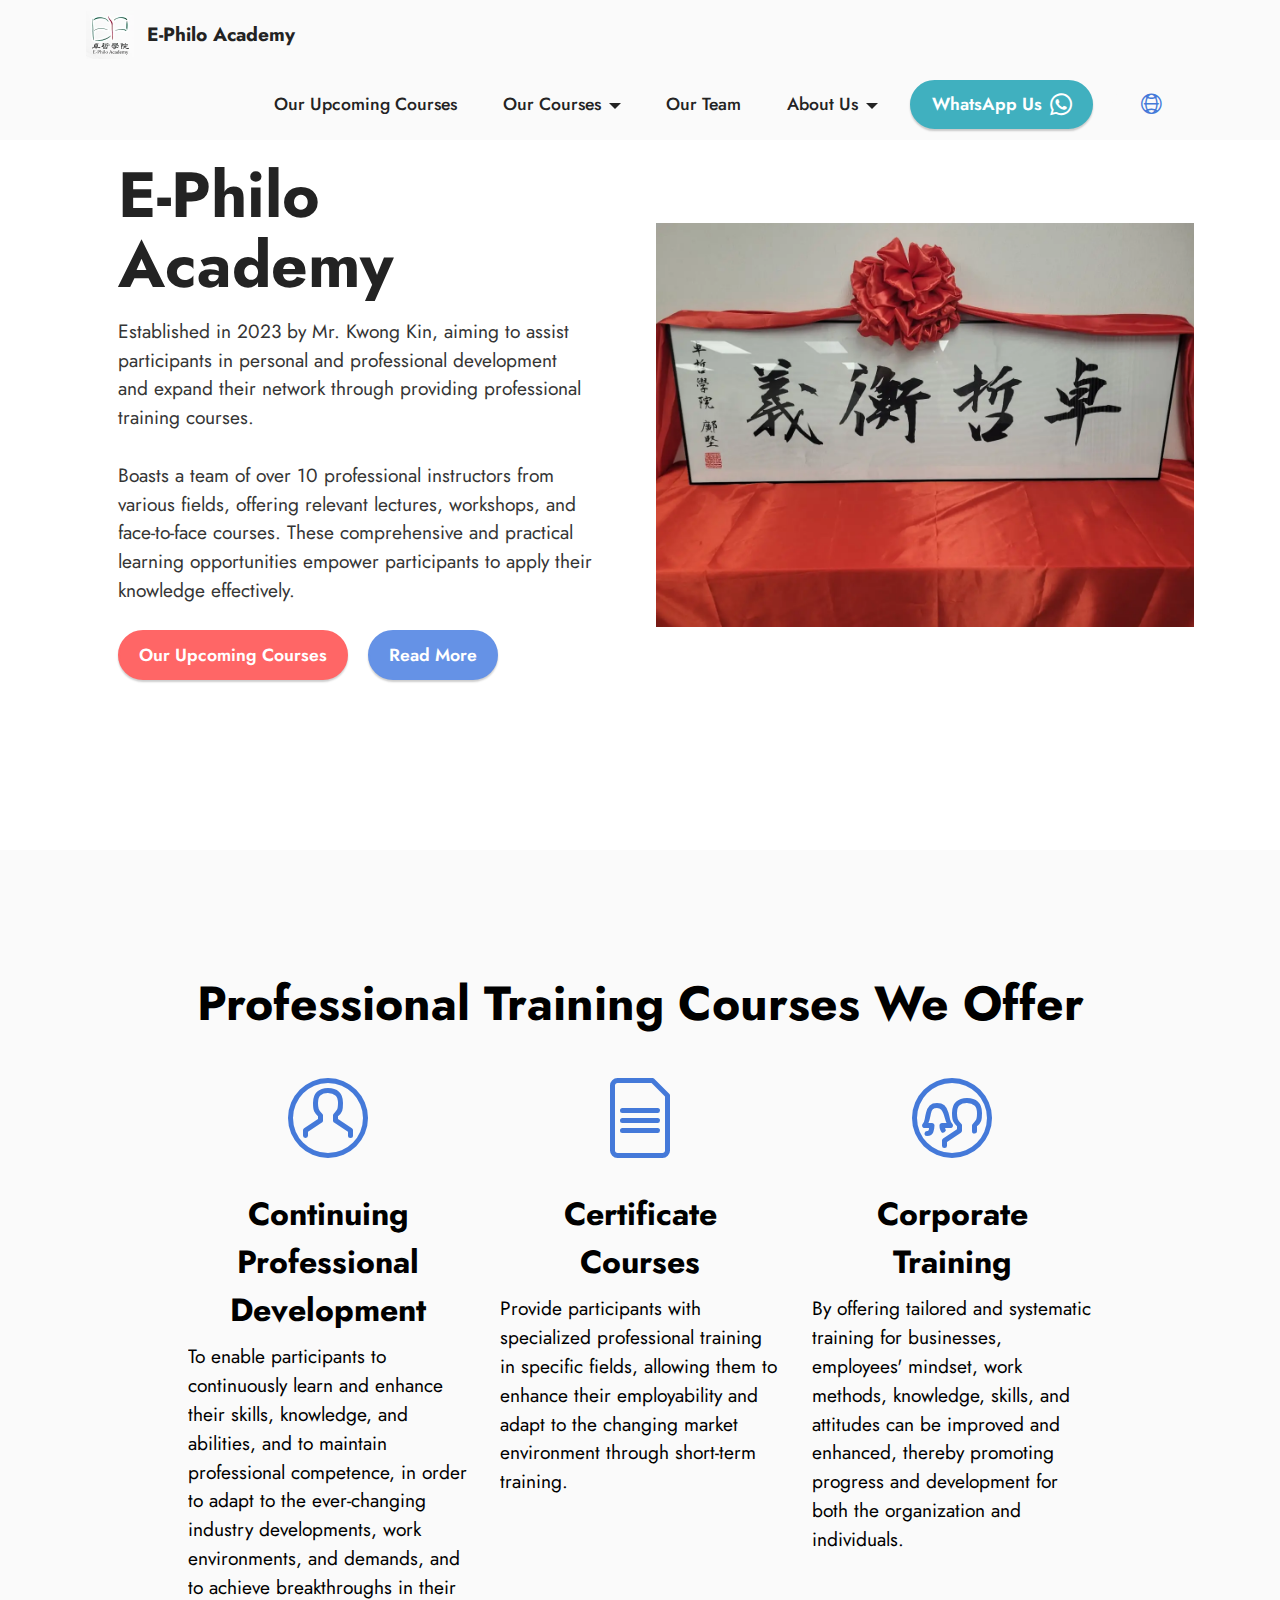
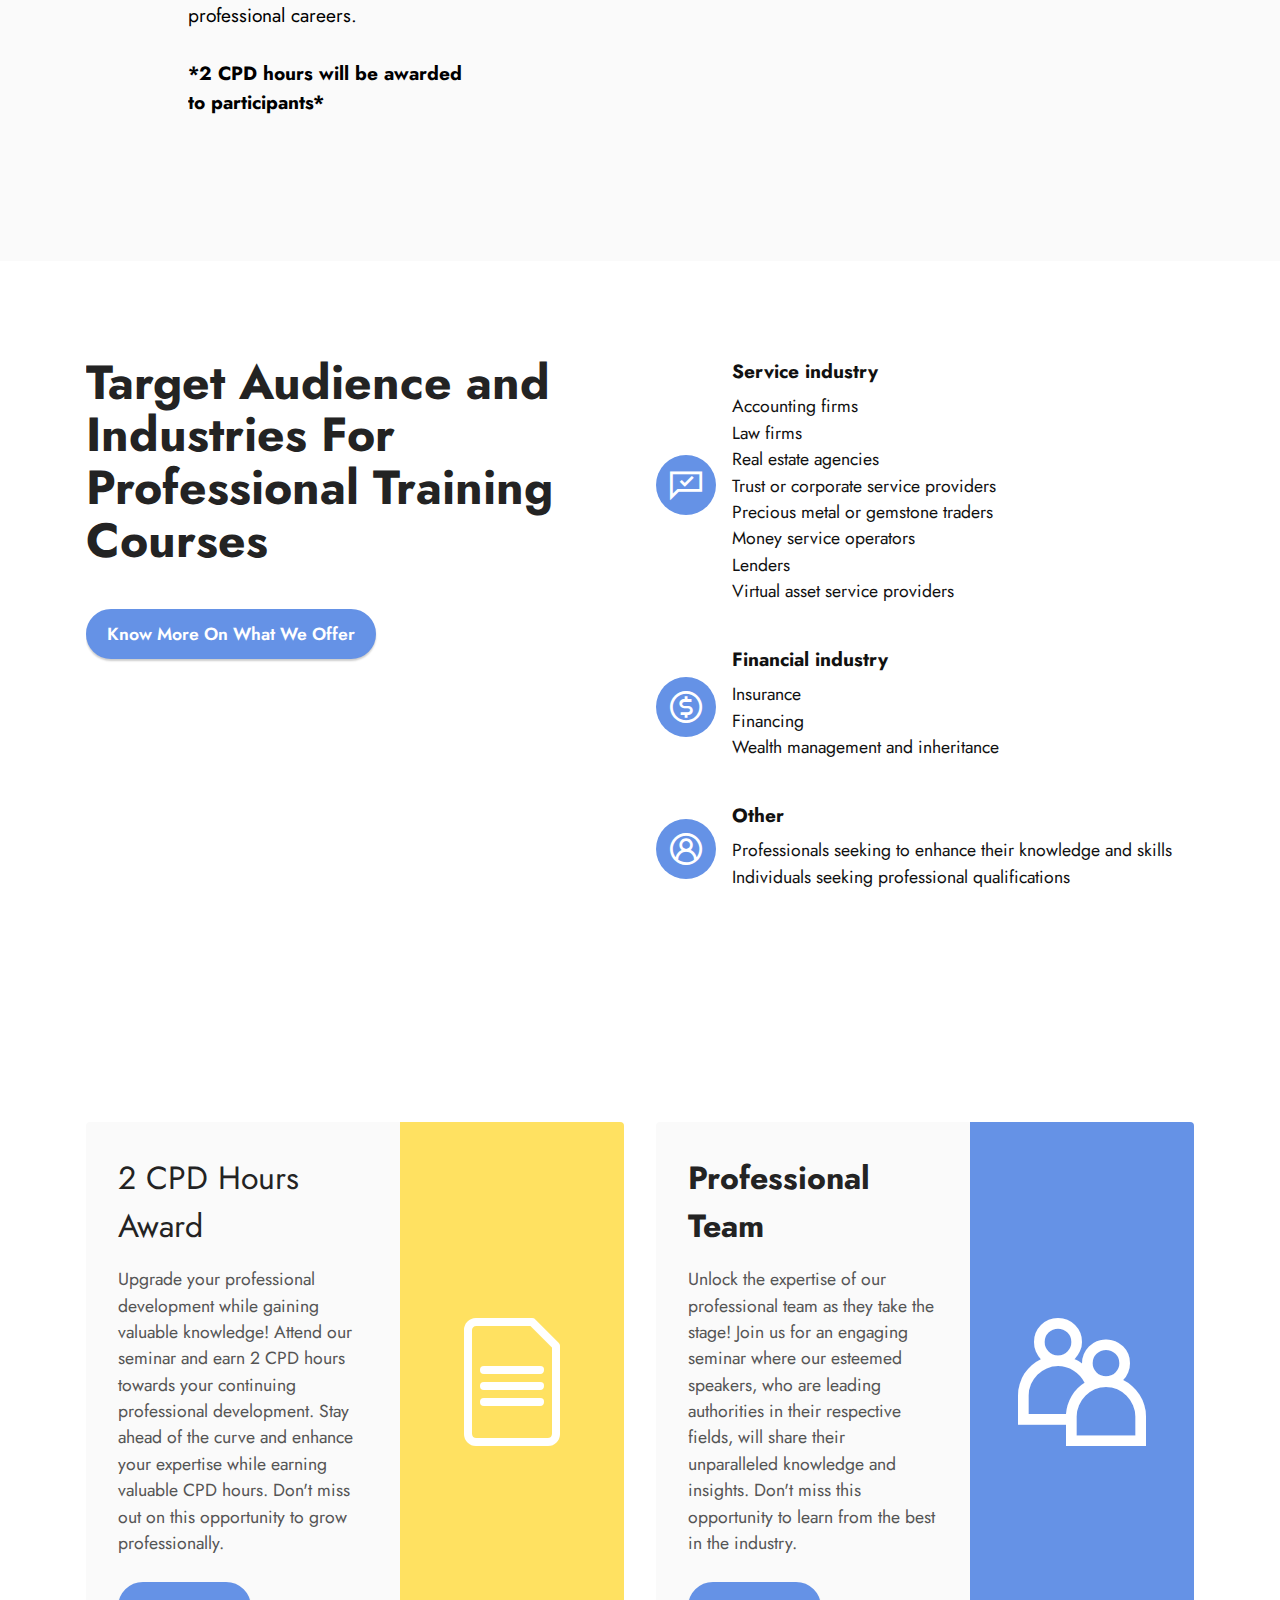
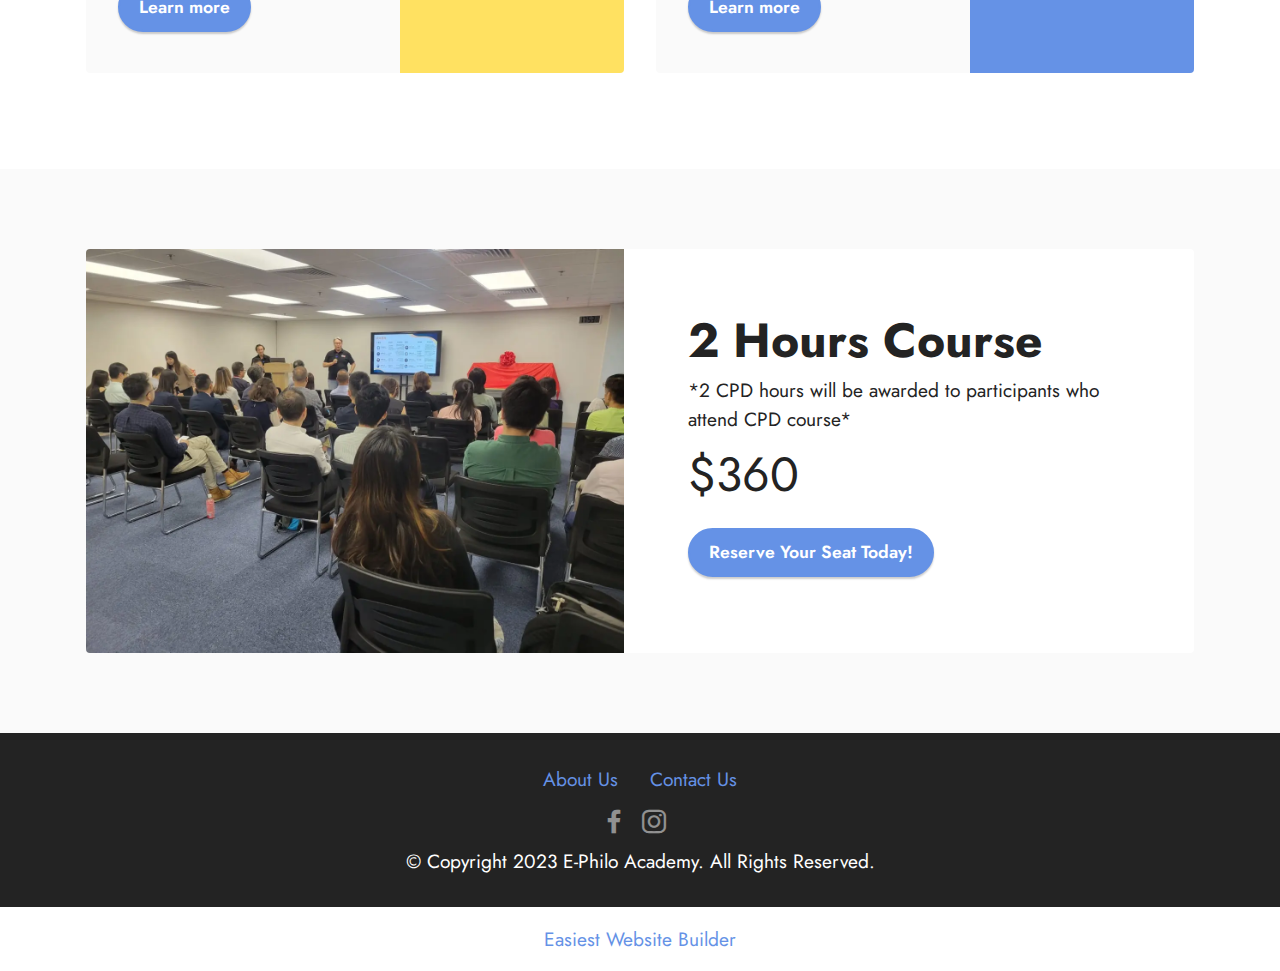
<file: Home.html>
<!DOCTYPE html>
<html  >
<head>
  <!-- Site made with Mobirise Website Builder v5.9.6, https://mobirise.com -->
  <meta charset="UTF-8">
  <meta http-equiv="X-UA-Compatible" content="IE=edge">
  <meta name="generator" content="Mobirise v5.9.6, mobirise.com">
  <meta name="viewport" content="width=device-width, initial-scale=1, minimum-scale=1">
  <link rel="shortcut icon" href="assets/images/untitled-design-1-96x96.png" type="image/x-icon">
  <meta name="description" content="">
  
  
  <title>Home</title>
  <link rel="stylesheet" href="assets/web/assets/mobirise-icons2/mobirise2.css">
  <link rel="stylesheet" href="assets/web/assets/mobirise-icons-bold/mobirise-icons-bold.css">
  <link rel="stylesheet" href="assets/bootstrap/css/bootstrap.min.css">
  <link rel="stylesheet" href="assets/bootstrap/css/bootstrap-grid.min.css">
  <link rel="stylesheet" href="assets/bootstrap/css/bootstrap-reboot.min.css">
  <link rel="stylesheet" href="assets/dropdown/css/style.css">
  <link rel="stylesheet" href="assets/socicon/css/styles.css">
  <link rel="stylesheet" href="assets/theme/css/style.css">
  <link rel="preload" href="https://fonts.googleapis.com/css?family=Jost:100,200,300,400,500,600,700,800,900,100i,200i,300i,400i,500i,600i,700i,800i,900i&display=swap" as="style" onload="this.onload=null;this.rel='stylesheet'">
  <noscript><link rel="stylesheet" href="https://fonts.googleapis.com/css?family=Jost:100,200,300,400,500,600,700,800,900,100i,200i,300i,400i,500i,600i,700i,800i,900i&display=swap"></noscript>
  <link rel="preload" as="style" href="assets/mobirise/css/mbr-additional.css"><link rel="stylesheet" href="assets/mobirise/css/mbr-additional.css" type="text/css">

  
  
  
</head>
<body>
  
  <section data-bs-version="5.1" class="menu menu2 cid-sFCw1qGFAI" once="menu" id="menu2-23">
    
    <nav class="navbar navbar-dropdown navbar-expand-lg">
        <div class="container">
            <div class="navbar-brand">
                <span class="navbar-logo">
                    <a href="https://mobiri.se">
                        <img src="assets/images/untitled-design-1-96x96.webp" alt="Mobirise Website Builder" style="height: 3rem;">
                    </a>
                </span>
                <span class="navbar-caption-wrap"><a class="navbar-caption text-black text-primary display-7" href="Home.html">E-Philo Academy</a></span>
            </div>
            <button class="navbar-toggler" type="button" data-toggle="collapse" data-bs-toggle="collapse" data-target="#navbarSupportedContent" data-bs-target="#navbarSupportedContent" aria-controls="navbarNavAltMarkup" aria-expanded="false" aria-label="Toggle navigation">
                <div class="hamburger">
                    <span></span>
                    <span></span>
                    <span></span>
                    <span></span>
                </div>
            </button>
            <div class="collapse navbar-collapse" id="navbarSupportedContent">
                <ul class="navbar-nav nav-dropdown" data-app-modern-menu="true"><li class="nav-item"><a class="nav-link link text-black text-primary display-4" href="OurUpcomingCourses.html">Our Upcoming Courses</a></li><li class="nav-item dropdown"><a class="nav-link link text-black text-primary dropdown-toggle display-4" href="index.html#features1-1i" data-toggle="dropdown-submenu" data-bs-toggle="dropdown" data-bs-auto-close="outside" aria-expanded="false">Our Courses</a><div class="dropdown-menu" aria-labelledby="dropdown-786"><a class="text-black text-primary dropdown-item display-4" href="OurCourses.html#content4-1r">Anti Money Laundering</a><a class="text-black text-primary dropdown-item display-4" href="OurCourses.html#content4-1s" aria-expanded="false">Quality Management System</a><a class="text-black text-primary dropdown-item show display-4" href="OurCourses.html#content4-1t">Family Business Succession and Innovation</a><div class="dropdown"><a class="text-black text-primary dropdown-item dropdown-toggle display-4" href="index.html#features1-1i" data-toggle="dropdown-submenu" data-bs-toggle="dropdown" data-bs-auto-close="outside" aria-expanded="false">Business Management</a><div class="dropdown-menu dropdown-submenu" aria-labelledby="dropdown-602"><a class="text-black text-primary dropdown-item display-4" href="OurCourses.html#content4-3f">Risk Management<br></a><a class="text-black text-primary dropdown-item display-4" href="OurCourses.html#content4-3f">Emergency Management<br></a><a class="text-black text-primary dropdown-item show display-4" href="OurCourses.html#content4-3f">Business Continuity Management<br></a><a class="text-black text-primary dropdown-item show display-4" href="OurCourses.html#content4-3f">Coaching</a><a class="text-black text-primary dropdown-item display-4" href="OurCourses.html#content4-3f">Neuro-Linguistic Programming</a></div></div><div class="dropdown"><a class="text-black text-primary dropdown-item dropdown-toggle show display-4" href="index.html#features1-1i" data-toggle="dropdown-submenu" data-bs-toggle="dropdown" data-bs-auto-close="outside" aria-expanded="false">Business Culture</a><div class="dropdown-menu dropdown-submenu show" aria-labelledby="dropdown-530" data-bs-popper="none"><a class="text-black text-primary dropdown-item display-4" href="OurCourses.html#content4-3i">Business Culture and Business Philosophy</a></div></div><div class="dropdown"><a class="text-black text-primary dropdown-item dropdown-toggle display-4" href="index.html#features1-1i" data-toggle="dropdown-submenu" data-bs-toggle="dropdown" data-bs-auto-close="outside" aria-expanded="false">Parenting </a><div class="dropdown-menu dropdown-submenu" aria-labelledby="dropdown-742"><a class="text-black text-primary dropdown-item display-4" href="OurCourses.html#content4-3k">Parent-Child Mediation<br></a><a class="text-black text-primary dropdown-item show display-4" href="OurCourses.html#content4-3k">Parenting Education</a><a class="text-black text-primary dropdown-item show display-4" href="OurCourses.html#content4-3k">Child Focus and Attention Enhancement Program</a></div></div></div></li>
                    <li class="nav-item"><a class="nav-link link text-black text-primary show display-4" href="OurTeam.html" aria-expanded="false">Our Team</a></li>
                    <li class="nav-item dropdown"><a class="nav-link link text-black text-primary dropdown-toggle display-4" href="index.html#contacts2-1r" data-toggle="dropdown-submenu" data-bs-toggle="dropdown" data-bs-auto-close="outside" aria-expanded="false">About Us</a><div class="dropdown-menu" aria-labelledby="dropdown-874"><a class="text-black text-primary show dropdown-item display-4" href="AboutUs.html#form5-10">Contact Us</a><a class="text-black text-primary show dropdown-item display-4" href="AboutUs.html#header14-j">Our Logo</a><a class="text-black text-primary show dropdown-item display-4" href="AboutUs.html#slider2-1g">Our Motto</a><a class="text-black text-primary show dropdown-item display-4" href="page2.html#content4-1k">Our Value</a><a class="text-black text-primary show dropdown-item display-4" href="page2.html#content4-1l">Our Vision</a><a class="text-black text-primary show dropdown-item display-4" href="page2.html#content4-1h">Our Missions</a></div></li></ul>
                
                <div class="navbar-buttons mbr-section-btn"><a class="btn btn-success display-4" href="https://wa.me/85268820261" target="_blank"><span class="socicon socicon-whatsapp mbr-iconfont mbr-iconfont-btn"></span>WhatsApp Us</a> <a class="btn btn-white-outline display-4" href="AboutUs.html"><span class="mbrib-globe-2 mbr-iconfont mbr-iconfont-btn" style="color: rgb(68, 121, 217);"></span></a></div>
            </div>
        </div>
    </nav>
</section>

<section data-bs-version="5.1" class="header14 cid-sFzxmVl7J6" id="header14-1f">

    

    

    <div class="container">
        <div class="row justify-content-center align-items-center">
            <div class="col-12 col-md-6 image-wrapper">
                <img src="assets/images/20230925-184551-1256x942.webp" alt="Mobirise Website Builder">
            </div>
            <div class="col-12 col-md">
                <div class="text-wrapper">
                    <h1 class="mbr-section-title mbr-fonts-style mb-3 display-1"><strong>E-Philo Academy</strong></h1>
                    <p class="mbr-text mbr-fonts-style display-7">Established in 2023 by Mr. Kwong Kin, aiming to assist participants in personal and professional development and expand their network through providing professional training courses.
<br>
<br>Boasts a team of over 10 professional instructors from various fields, offering relevant lectures, workshops, and face-to-face courses. These comprehensive and practical learning opportunities empower participants to apply their knowledge effectively.</p>
                    <div class="mbr-section-btn mt-3"><a class="btn btn-secondary display-4" href="OurUpcomingCourses.html">Our Upcoming Courses</a>
                        <a class="btn btn-primary display-4" href="AboutUs.html">Read More</a></div>
                </div>
            </div>
        </div>
    </div>
</section>

<section data-bs-version="5.1" class="features1 cid-sFzyUE9AaP" id="features1-1i">
    

    
    <div class="container-fluid">
        <div class="row">
            <div class="col-12 col-lg-9">
                <h3 class="mbr-section-title mbr-fonts-style align-center mb-0 display-2"><strong>Professional Training Courses We Offer</strong></h3>
                
            </div>
        </div>
        <div class="row">
            <div class="card col-12 col-md-6 col-lg-3">
                <div class="card-wrapper">
                    <div class="card-box align-center">
                        <div class="iconfont-wrapper">
                            <span class="mbr-iconfont mbrib-user"></span>
                        </div>
                        <h5 class="card-title mbr-fonts-style display-5"><strong>Continuing</strong><div><strong>Professional</strong></div><div><strong>Development</strong></div></h5>
                        <p class="card-text mbr-fonts-style display-7">To enable participants to continuously learn and enhance their skills, knowledge, and abilities, and to maintain professional competence, in order to adapt to the ever-changing industry developments, work environments, and demands, and to achieve breakthroughs in their professional careers.<br><br><strong>*2 CPD hours will be awarded to participants*</strong></p>
                    </div>
                </div>
            </div>
            <div class="card col-12 col-md-6 col-lg-3">
                <div class="card-wrapper">
                    <div class="card-box align-center">
                        <div class="iconfont-wrapper">
                            <span class="mbr-iconfont mbrib-file"></span>
                        </div>
                        <h5 class="card-title mbr-fonts-style display-5"><strong>Certificate</strong><div><strong>Courses</strong></div></h5>
                        <p class="card-text mbr-fonts-style display-7">Provide participants with specialized professional training in specific fields, allowing them to enhance their employability and adapt to the changing market environment through short-term training.</p>
                    </div>
                </div>
            </div>
            <div class="card col-12 col-md-6 col-lg-3">
                <div class="card-wrapper">
                    <div class="card-box align-center">
                        <div class="iconfont-wrapper">
                            <span class="mbr-iconfont mbrib-users"></span>
                        </div>
                        <h5 class="card-title mbr-fonts-style display-5"><strong>Corporate</strong><div><strong>Training</strong></div></h5>
                        <p class="card-text mbr-fonts-style display-7">By offering tailored and systematic training for businesses, employees' mindset, work methods, knowledge, skills, and attitudes can be improved and enhanced, thereby promoting progress and development for both the organization and individuals.</p>
                    </div>
                </div>
            </div>
            
        </div>
    </div>
</section>

<section data-bs-version="5.1" class="features13 cid-tRBHVvTpr7" id="features13-3m">

    

    
    
    <div class="container">
        <div class="row justify-content-center">
            <div class="col-12 col-lg-6">
                <div class="card-wrapper">
                    <div class="card-box align-left">
                        <h4 class="card-title mbr-fonts-style mb-4 display-2"><strong>Target Audience and Industries For Professional Training Courses</strong></h4>
                        <p class="mbr-text mbr-fonts-style mb-4 display-7"></p>
                        <div class="mbr-section-btn"><a class="btn btn-primary display-4" href="OurCourses.html">Know More On What We Offer</a></div>
                    </div>
                </div>
            </div>
            <div class="col-12 col-lg-6">
                <div class="item features-without-image">
                    <div class="item-wrapper mbr-flex">
                        <div class="icon-box">
                            <span class="mbr-iconfont mobi-mbri-cust-feedback mobi-mbri"></span>
                        </div>
                        <div class="text-box">
                            <h4 class="icon-title mbr-black mbr-fonts-style display-7"><strong>Service industry</strong></h4>
                            <h5 class="icon-text mbr-black mbr-fonts-style display-4"><div>Accounting firms
</div><div>Law firms
</div><div>Real estate agencies
</div><div>Trust or corporate service providers
</div><div>Precious metal or gemstone traders
</div><div>Money service operators
</div><div>Lenders
</div><div>Virtual asset service providers</div></h5>
                        </div>
                    </div>
                </div>
                <div class="item features-without-image">
                    <div class="item-wrapper mbr-flex">
                        <div class="icon-box">
                            <span class="mbr-iconfont mobi-mbri-cash mobi-mbri"></span>
                        </div>
                        <div class="text-box">
                            <h4 class="icon-title mbr-black mbr-fonts-style display-7"><strong>Financial industry</strong></h4>
                            <h5 class="icon-text mbr-black mbr-fonts-style display-4"><div>Insurance
</div><div>Financing
</div><div>Wealth management and inheritance</div></h5>
                        </div>
                    </div>
                </div>
                <div class="item features-without-image">
                    <div class="item-wrapper mbr-flex">
                        <div class="icon-box">
                            <span class="mbr-iconfont mobi-mbri-user-2 mobi-mbri"></span>
                        </div>
                        <div class="text-box">
                            <h4 class="icon-title mbr-black mbr-fonts-style display-7">
                                <strong>Other</strong>
                            </h4>
                            <h5 class="icon-text mbr-black mbr-fonts-style display-4"><div>Professionals seeking to enhance their knowledge and skills
</div><div>Individuals seeking professional qualifications</div></h5>
                        </div>
                    </div>
                </div>
            </div>
        </div>
    </div>
</section>

<section data-bs-version="5.1" class="features5 cid-tRGJh92eVY" id="features6-3t">

    

    
    
    <div class="container">
        <div class="row justify-content-center">
            <div class="card col-12 col-lg-6">
                <div class="card-wrapper mbr-flex">
                    <div class="card-box align-left">
                        
                        <h5 class="card-title mbr-fonts-style align-left mb-3 display-5">2 CPD Hours Award</h5>
                        <p class="mbr-text mbr-fonts-style mb-3 display-4">
                            Upgrade your professional development while gaining valuable knowledge! Attend our seminar and earn 2 CPD hours towards your continuing professional development. Stay ahead of the curve and enhance your expertise while earning valuable CPD hours. Don't miss out on this opportunity to grow professionally. </p>
                        <div class="mbr-section-btn"><a href="OurCourses.html" class="btn btn-primary display-4">Learn more</a></div>
                    </div>
                    <div class="img-wrapper img1 align-center">
                        <span class="mbr-iconfont mbrib-file"></span>
                    </div>
                </div>
            </div>

            <div class="card col-12 col-lg-6">
                <div class="card-wrapper mbr-flex">
                    <div class="card-box align-left">
                        
                        <h5 class="card-title mbr-fonts-style align-left mb-3 display-5"><strong>Professional Team</strong></h5>
                        <p class="mbr-text mbr-fonts-style mb-3 display-4">
                            Unlock the expertise of our professional team as they take the stage! Join us for an engaging seminar where our esteemed speakers, who are leading authorities in their respective fields, will share their unparalleled knowledge and insights. Don't miss this opportunity to learn from the best in the industry.</p>
                        <div class="mbr-section-btn"><a href="OurTeam.html" class="btn btn-primary display-4">Learn more</a></div>
                    </div>
                    <div class="img-wrapper img2 align-center">
                        <span class="mbr-iconfont mobi-mbri-users mobi-mbri"></span>
                    </div>
                </div>
            </div>
        </div>
    </div>
</section>

<section data-bs-version="5.1" class="features7 cid-tRBJcDXFyw" id="features7-3n">
    <!---->
    

    
    
    <div class="container">
        <div class="card-wrapper">
            <div class="row align-items-center">
                <div class="col-12 col-lg-6">
                    <div class="image-wrapper">
                        <img src="assets/images/2-1256x942.webp" alt="Pricing">
                    </div>
                </div>
                <div class="col-12 col-lg">
                    <div class="text-box">
                        <h5 class="mbr-title mbr-fonts-style display-2"><strong>2 Hours&nbsp;Course</strong></h5>
                        <p class="mbr-text mbr-fonts-style display-7">*2 CPD hours will be awarded to participants who attend CPD course*</p>
                        <div class="cost">
                            <span class="currentcost mbr-fonts-style pr-2 display-2">$360</span>
                            <span class="oldcost mbr-fonts-style display-2"></span>
                        </div>
                        <div class="mbr-section-btn pt-3"><a href="https://wa.me/85268820261" class="btn btn-primary display-4"> Reserve Your Seat Today!</a></div>
                    </div>
                </div>
            </div>
        </div>
    </div>
</section>

<section data-bs-version="5.1" class="footer3 cid-tRBKUYaI2n" once="footers" id="footer3-3q">

    

    

    <div class="container">
        <div class="media-container-row align-center mbr-white">
            <div class="row row-links">
                <ul class="foot-menu">
                    
                    
                    
                    
                    
                <li class="foot-menu-item mbr-fonts-style display-7">
                        <a class="text-primary" href="AboutUs.html">About Us</a>
                    </li><li class="foot-menu-item mbr-fonts-style display-7"><a href="AboutUs.html#form5-10" class="text-primary">Contact Us</a></li></ul>
            </div>
            <div class="row social-row">
                <div class="social-list align-right pb-2">
                    
                    
                    
                    
                    
                    
                <div class="soc-item">
                        <a href="https://www.facebook.com/EPhiloAcademy/" target="_blank">
                            <span class="mbr-iconfont mbr-iconfont-social socicon-facebook socicon"></span>
                        </a>
                    </div><div class="soc-item">
                        <a href="https://www.instagram.com/ephiloacademy/" target="_blank">
                            <span class="mbr-iconfont mbr-iconfont-social socicon-instagram socicon"></span>
                        </a>
                    </div></div>
            </div>
            <div class="row row-copirayt">
                <p class="mbr-text mb-0 mbr-fonts-style mbr-white align-center display-7">
                    © Copyright 2023 E-Philo Academy. All Rights Reserved.
                </p>
            </div>
        </div>
    </div>
</section><section class="display-7" style="padding: 0;align-items: center;justify-content: center;flex-wrap: wrap;    align-content: center;display: flex;position: relative;height: 4rem;"><a href="https://mobiri.se/3089227" style="flex: 1 1;height: 4rem;position: absolute;width: 100%;z-index: 1;"><img alt="" style="height: 4rem;" src="[data-uri]"></a><p style="margin: 0;text-align: center;" class="display-7">&#8204;</p><a style="z-index:1" href="https://mobirise.com/builder/easiest-website-builder.html">Easiest Website Builder</a></section><script src="assets/bootstrap/js/bootstrap.bundle.min.js"></script>  <script src="assets/smoothscroll/smooth-scroll.js"></script>  <script src="assets/ytplayer/index.js"></script>  <script src="assets/dropdown/js/navbar-dropdown.js"></script>  <script src="assets/theme/js/script.js"></script>  
  
  
</body>
</html>
</file>
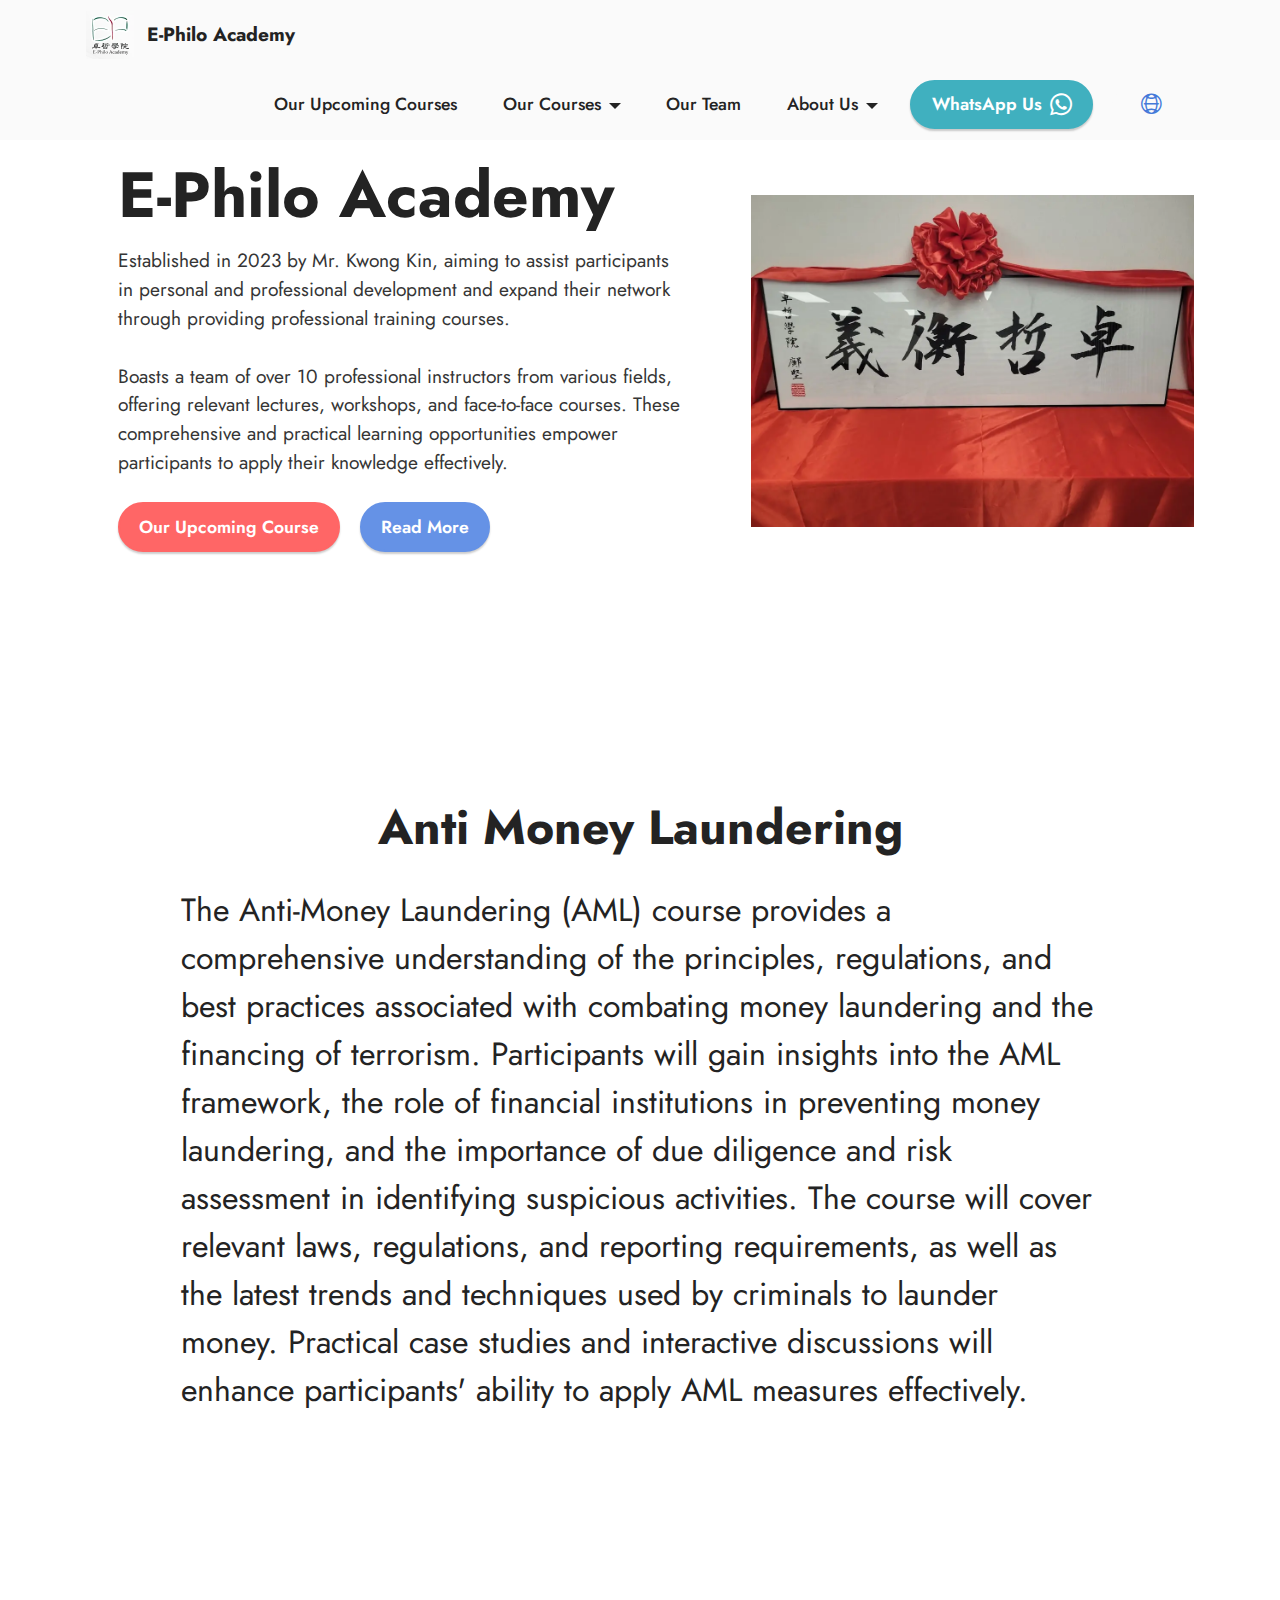
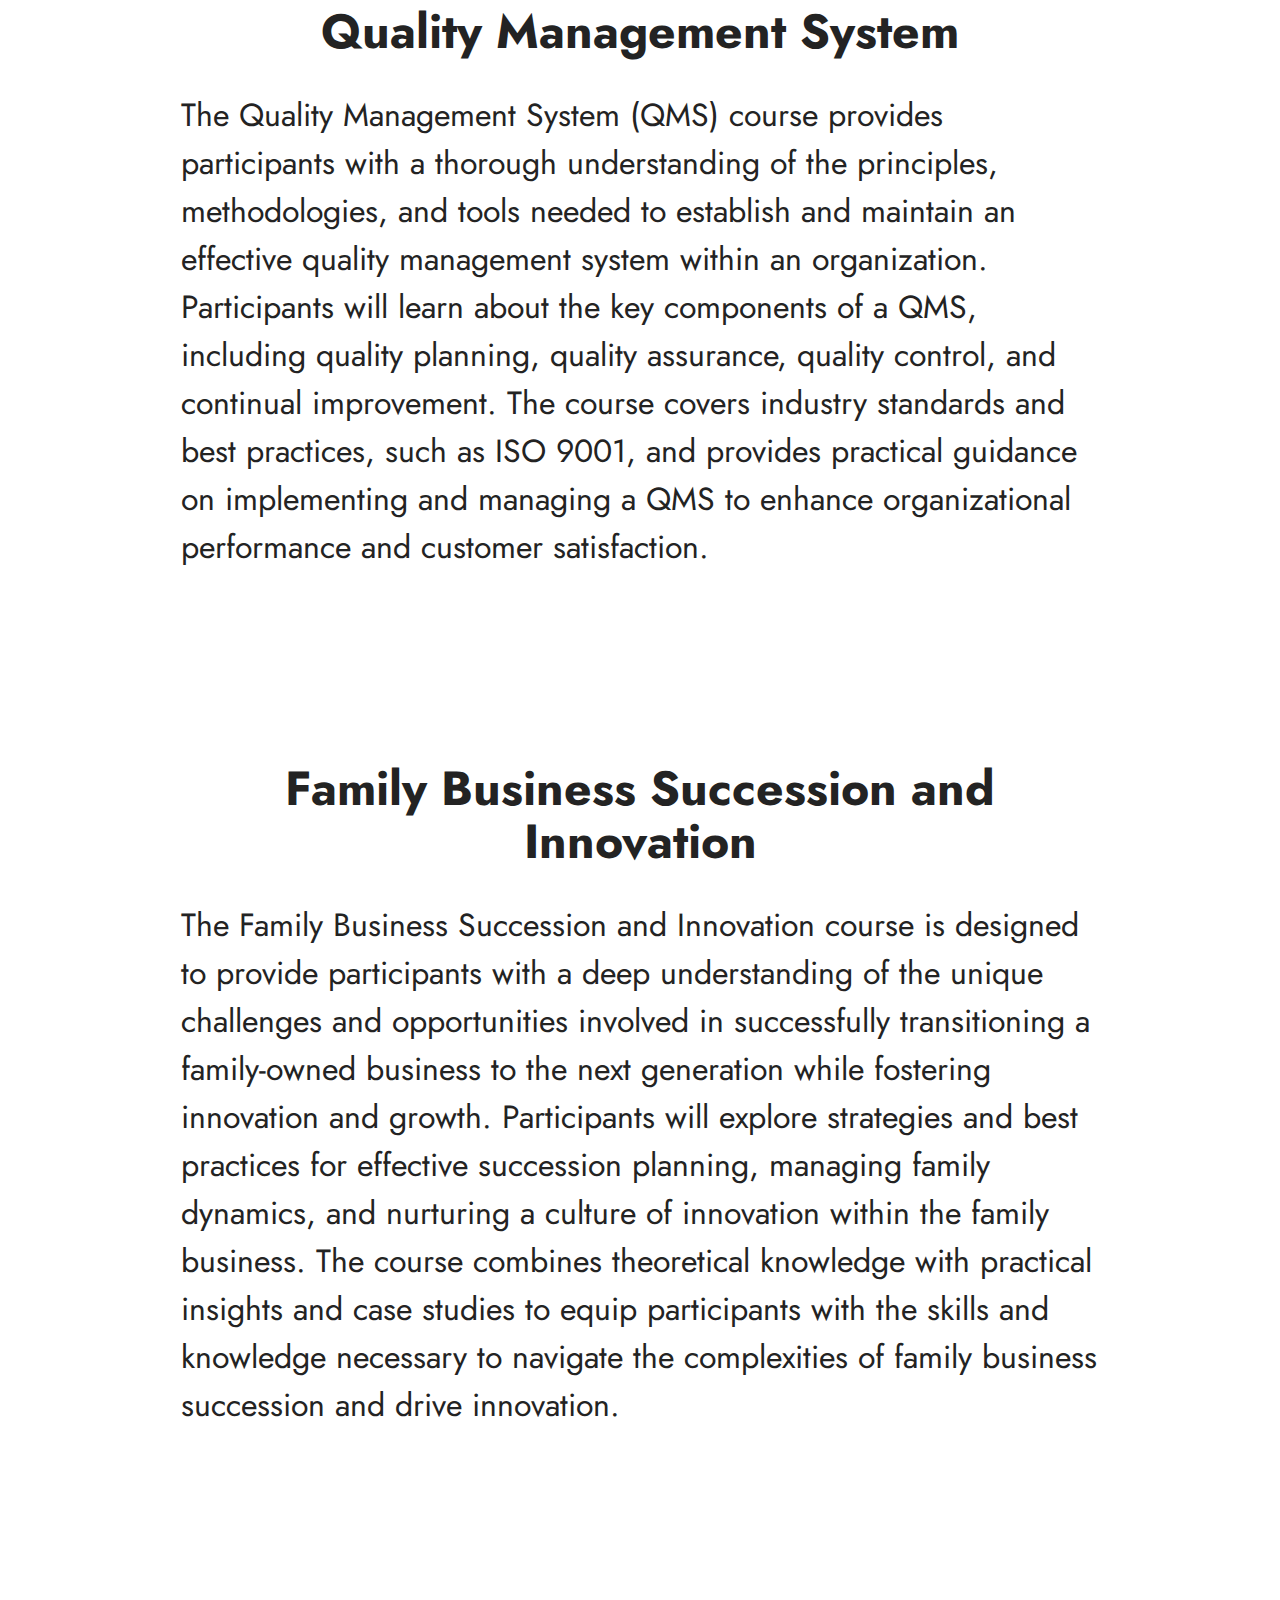
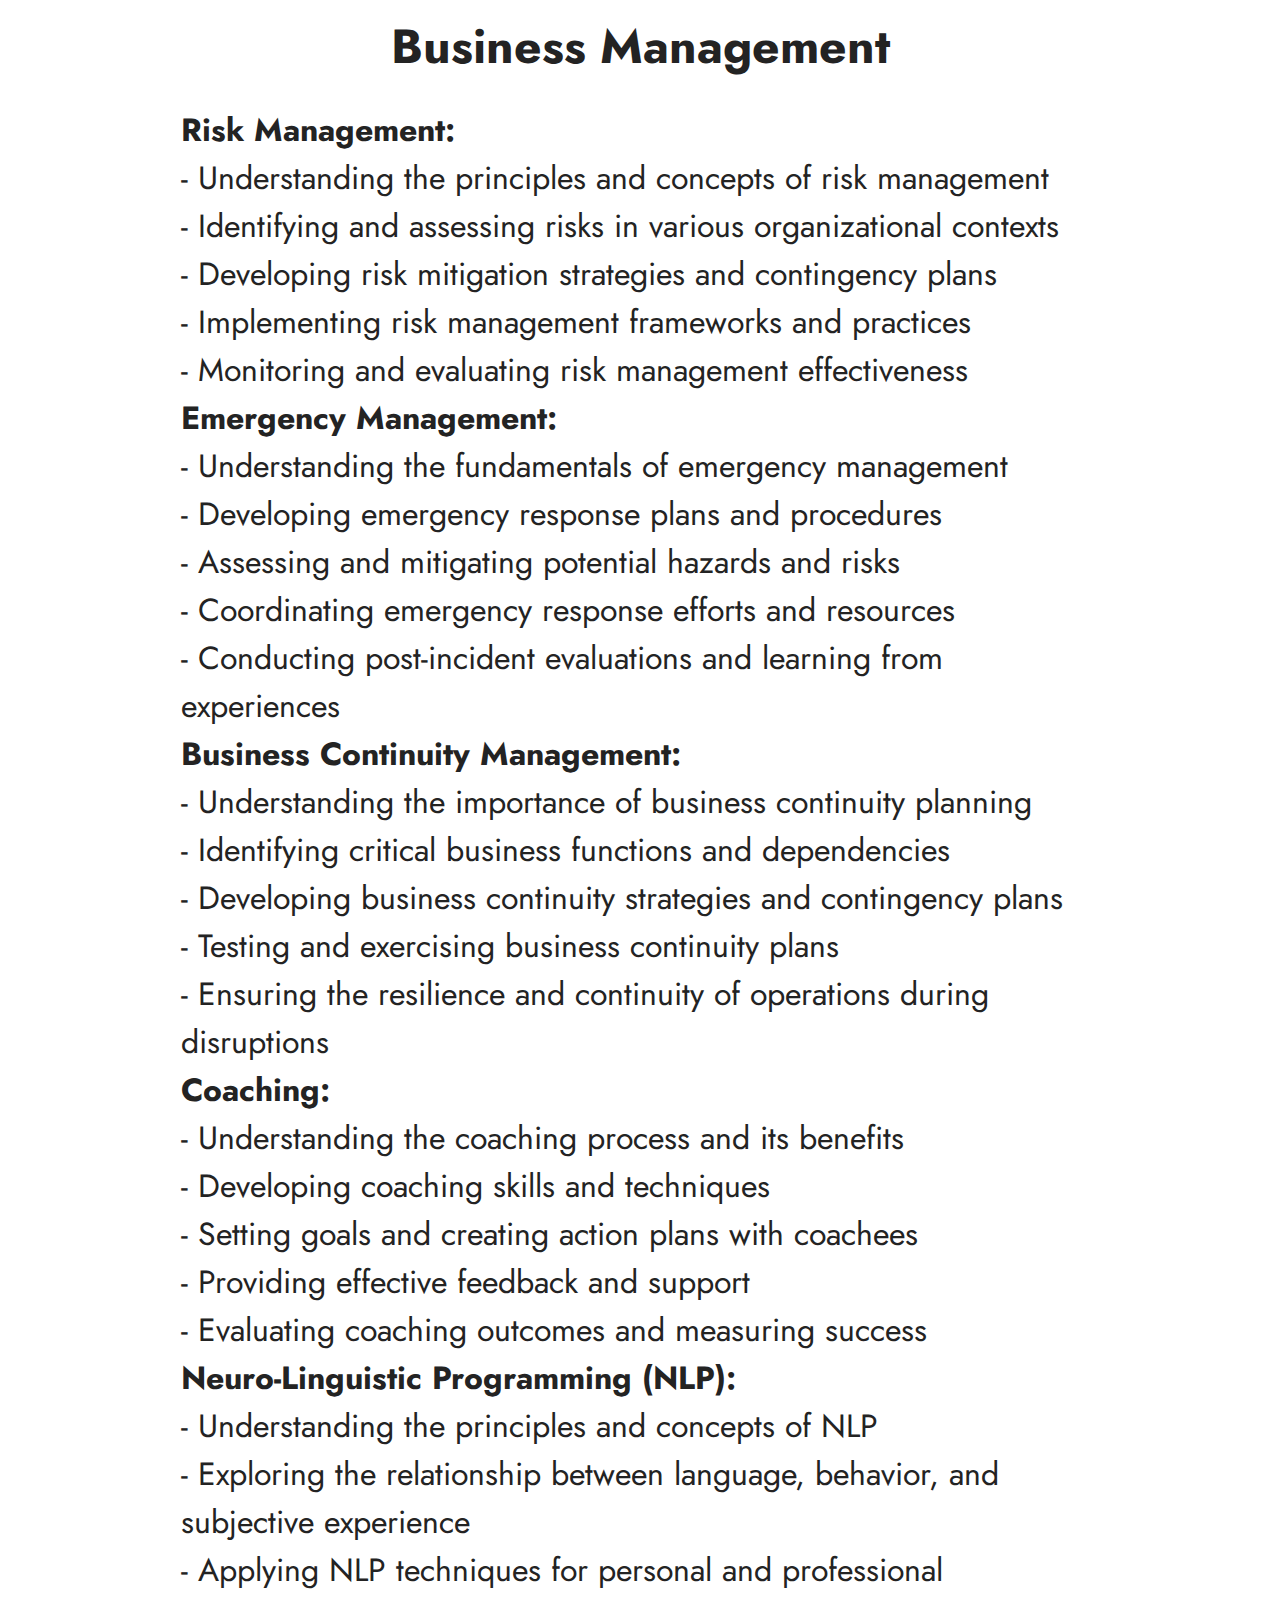
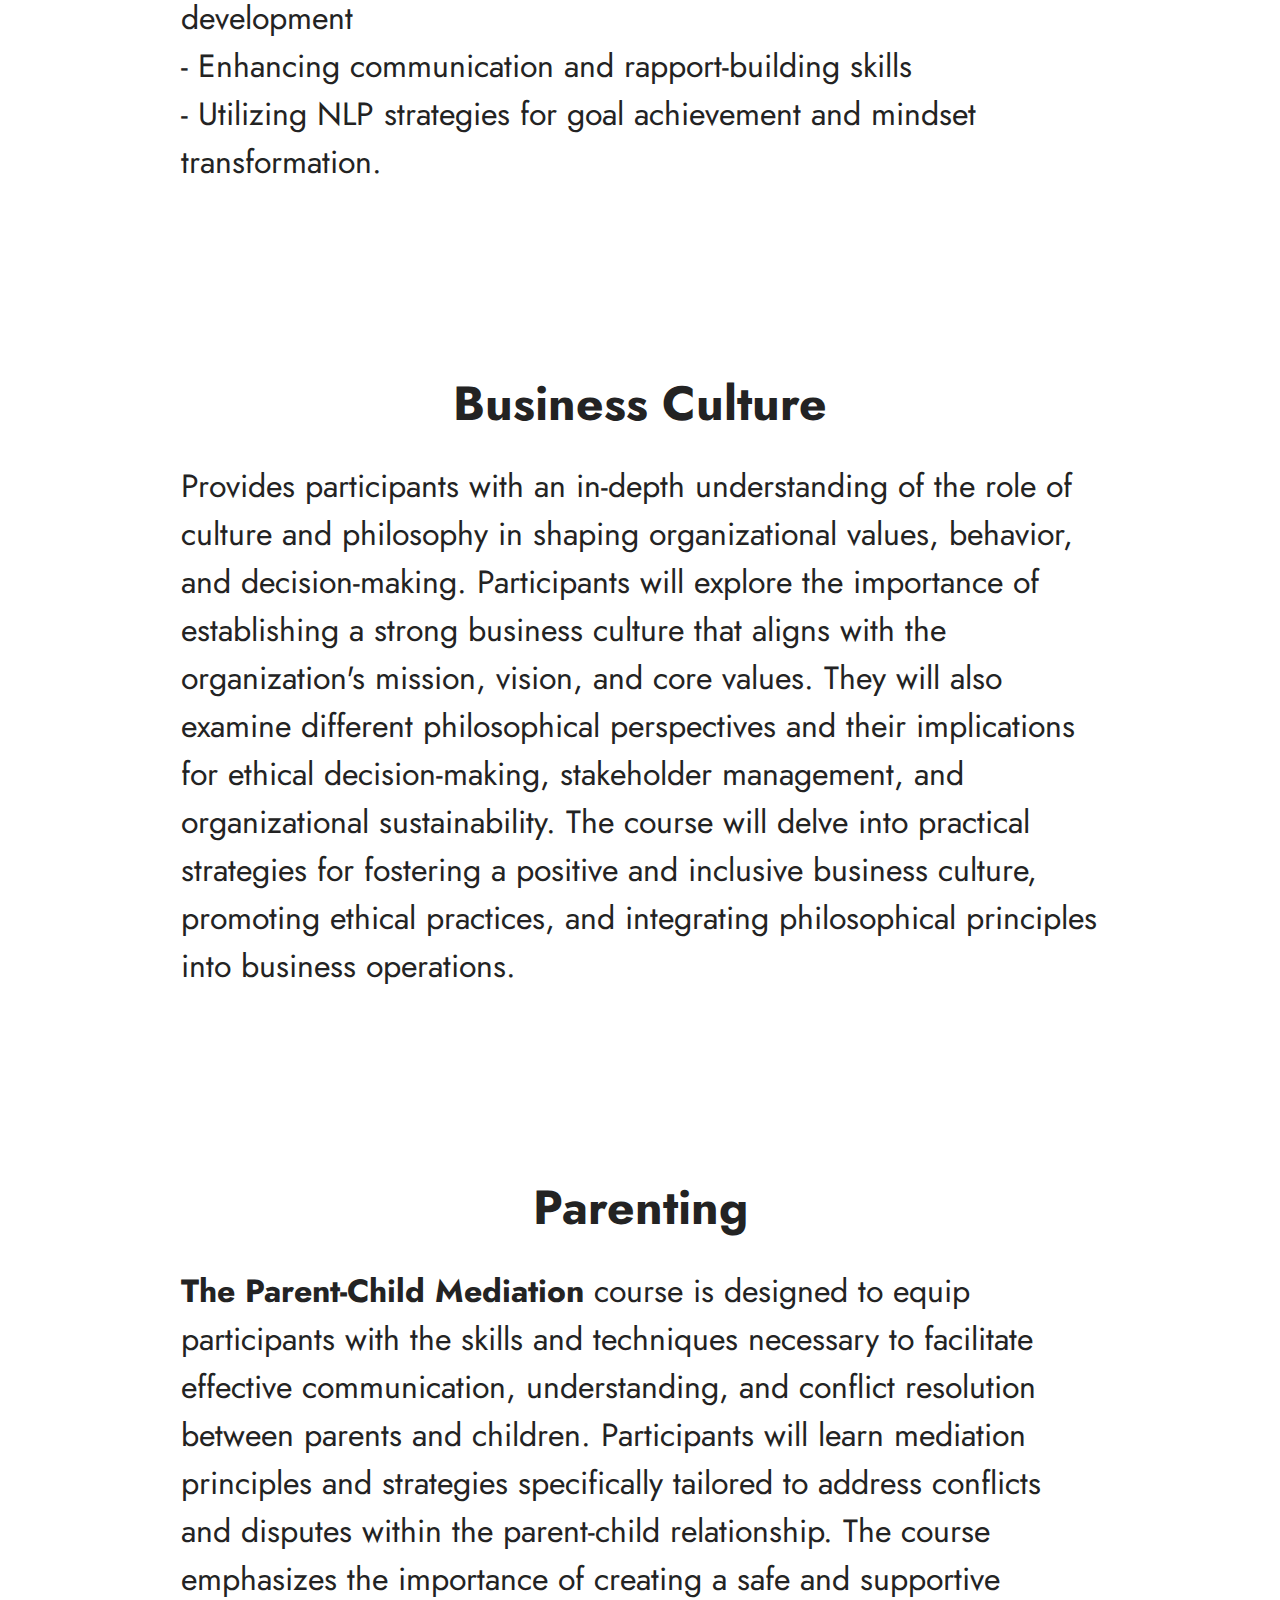
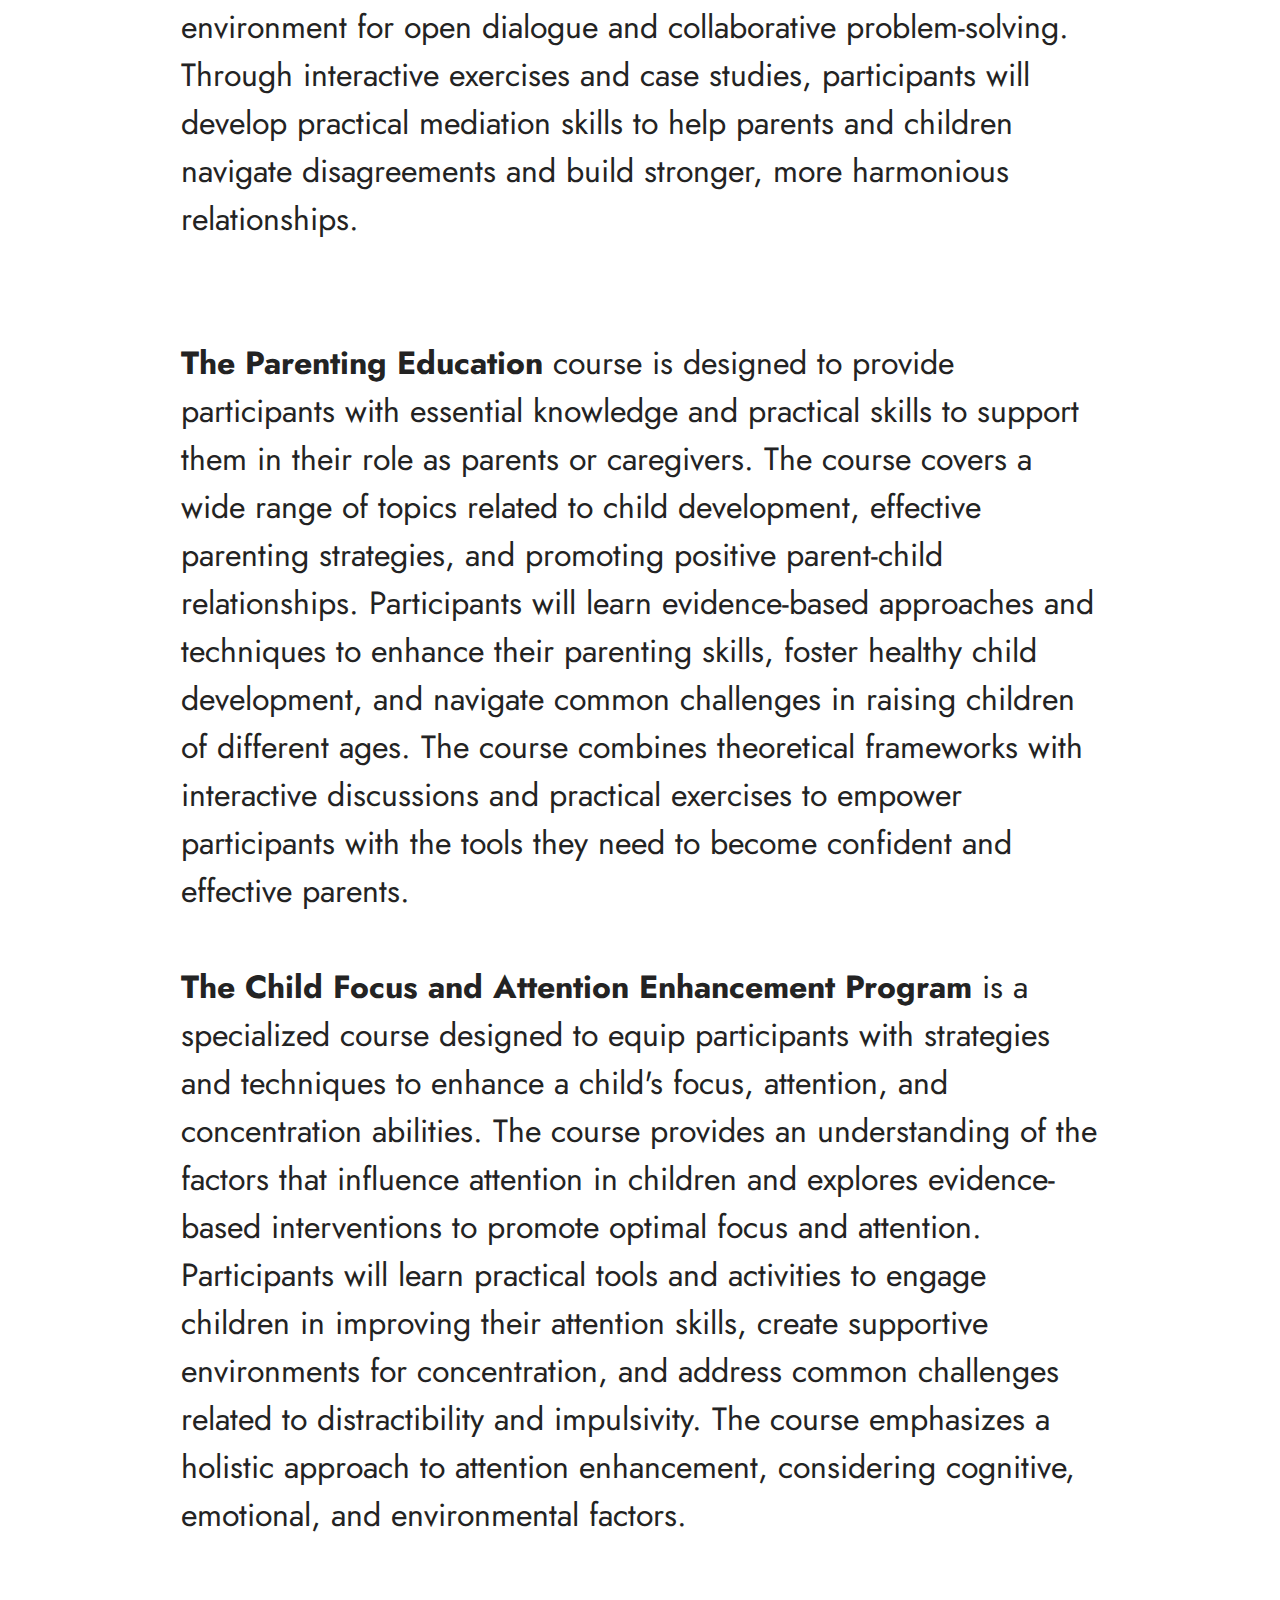
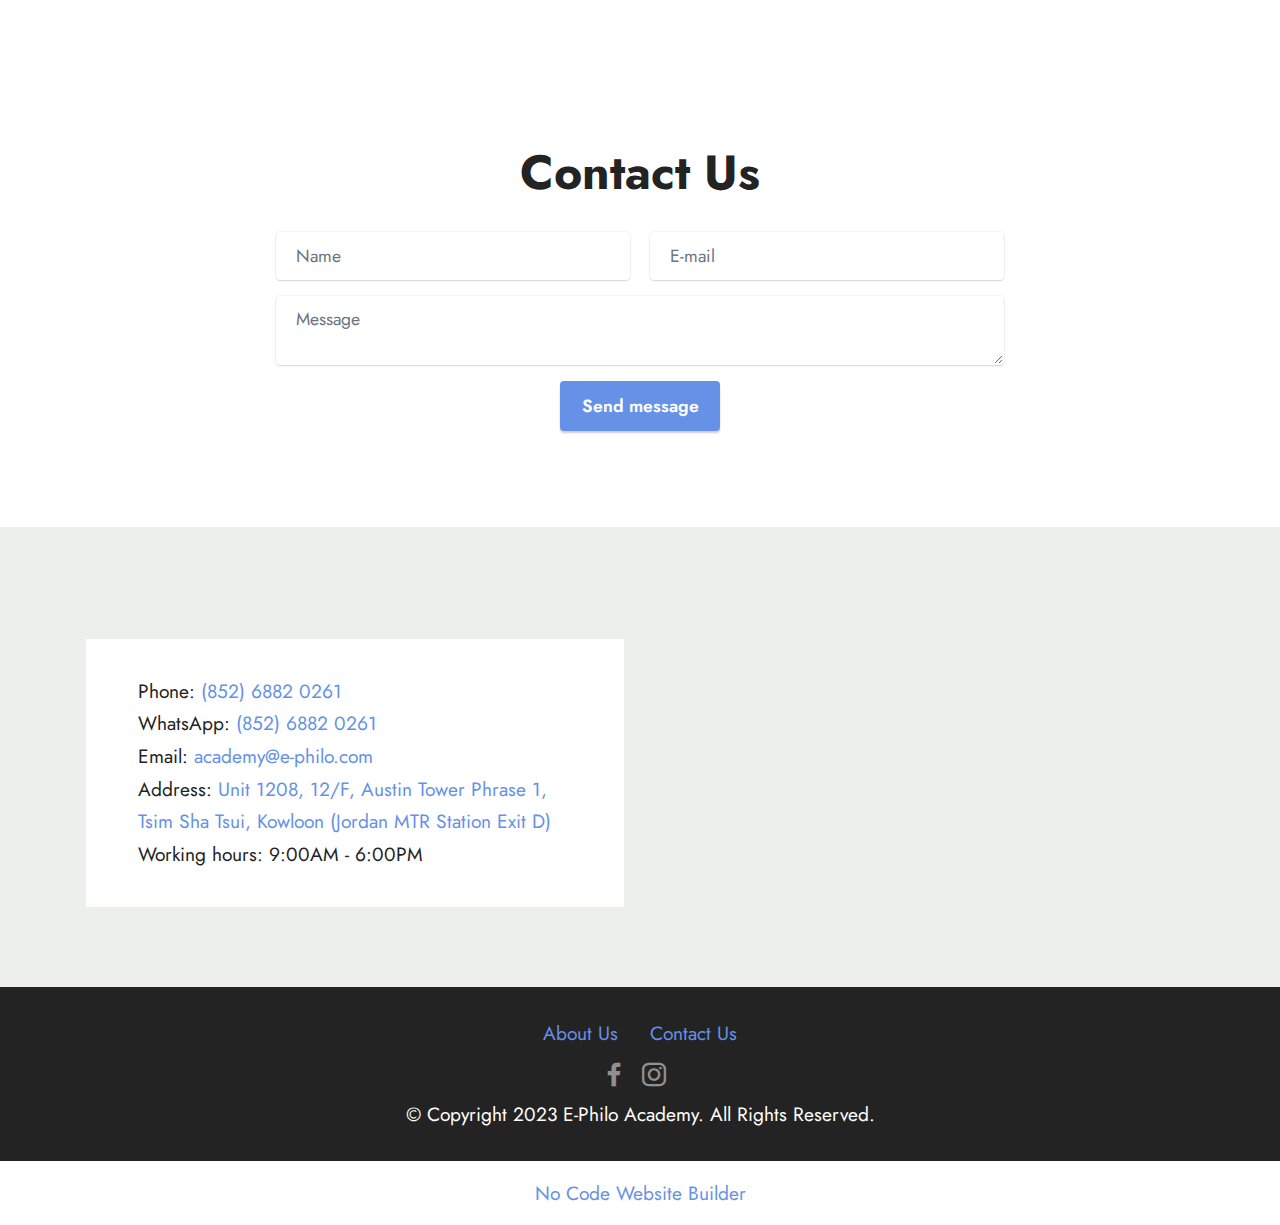
<file: OurCourses.html>
<!DOCTYPE html>
<html  >
<head>
  <!-- Site made with Mobirise Website Builder v5.9.6, https://mobirise.com -->
  <meta charset="UTF-8">
  <meta http-equiv="X-UA-Compatible" content="IE=edge">
  <meta name="generator" content="Mobirise v5.9.6, mobirise.com">
  <meta name="viewport" content="width=device-width, initial-scale=1, minimum-scale=1">
  <link rel="shortcut icon" href="assets/images/untitled-design-1-96x96.png" type="image/x-icon">
  <meta name="description" content="">
  
  
  <title>Our Courses</title>
  <link rel="stylesheet" href="assets/web/assets/mobirise-icons-bold/mobirise-icons-bold.css">
  <link rel="stylesheet" href="assets/bootstrap/css/bootstrap.min.css">
  <link rel="stylesheet" href="assets/bootstrap/css/bootstrap-grid.min.css">
  <link rel="stylesheet" href="assets/bootstrap/css/bootstrap-reboot.min.css">
  <link rel="stylesheet" href="assets/dropdown/css/style.css">
  <link rel="stylesheet" href="assets/socicon/css/styles.css">
  <link rel="stylesheet" href="assets/theme/css/style.css">
  <link rel="preload" href="https://fonts.googleapis.com/css?family=Jost:100,200,300,400,500,600,700,800,900,100i,200i,300i,400i,500i,600i,700i,800i,900i&display=swap" as="style" onload="this.onload=null;this.rel='stylesheet'">
  <noscript><link rel="stylesheet" href="https://fonts.googleapis.com/css?family=Jost:100,200,300,400,500,600,700,800,900,100i,200i,300i,400i,500i,600i,700i,800i,900i&display=swap"></noscript>
  <link rel="preload" as="style" href="assets/mobirise/css/mbr-additional.css"><link rel="stylesheet" href="assets/mobirise/css/mbr-additional.css" type="text/css">

  
  
  
</head>
<body>
  
  <section data-bs-version="5.1" class="menu menu2 cid-tRgl1x0ZW2" once="menu" id="menu2-1m">
    
    <nav class="navbar navbar-dropdown navbar-expand-lg">
        <div class="container">
            <div class="navbar-brand">
                <span class="navbar-logo">
                    <a href="https://mobiri.se">
                        <img src="assets/images/untitled-design-1-96x96.webp" alt="Mobirise Website Builder" style="height: 3rem;">
                    </a>
                </span>
                <span class="navbar-caption-wrap"><a class="navbar-caption text-black text-primary display-7" href="/">E-Philo Academy</a></span>
            </div>
            <button class="navbar-toggler" type="button" data-toggle="collapse" data-bs-toggle="collapse" data-target="#navbarSupportedContent" data-bs-target="#navbarSupportedContent" aria-controls="navbarNavAltMarkup" aria-expanded="false" aria-label="Toggle navigation">
                <div class="hamburger">
                    <span></span>
                    <span></span>
                    <span></span>
                    <span></span>
                </div>
            </button>
            <div class="collapse navbar-collapse" id="navbarSupportedContent">
                <ul class="navbar-nav nav-dropdown" data-app-modern-menu="true"><li class="nav-item"><a class="nav-link link text-black text-primary display-4" href="OurUpcomingCourses.html">Our Upcoming Courses</a></li><li class="nav-item dropdown"><a class="nav-link link text-black text-primary dropdown-toggle display-4" href="index.html#features1-1i" data-toggle="dropdown-submenu" data-bs-toggle="dropdown" data-bs-auto-close="outside" aria-expanded="false">Our Courses</a><div class="dropdown-menu" aria-labelledby="dropdown-786"><a class="text-black text-primary dropdown-item display-4" href="OurCourses.html#content4-1r">Anti Money Laundering</a><a class="text-black text-primary dropdown-item display-4" href="OurCourses.html#content4-1s" aria-expanded="false">Quality Management System</a><a class="text-black text-primary dropdown-item show display-4" href="OurCourses.html#content4-1t">Family Business Succession and Innovation</a><div class="dropdown"><a class="text-black text-primary dropdown-item dropdown-toggle display-4" href="index.html#features1-1i" data-toggle="dropdown-submenu" data-bs-toggle="dropdown" data-bs-auto-close="outside" aria-expanded="false">Business Management</a><div class="dropdown-menu dropdown-submenu" aria-labelledby="dropdown-602"><a class="text-black text-primary dropdown-item display-4" href="OurCourses.html#content4-3f">Risk Management<br></a><a class="text-black text-primary dropdown-item display-4" href="OurCourses.html#content4-3f">Emergency Management<br></a><a class="text-black text-primary dropdown-item show display-4" href="OurCourses.html#content4-3f">Business Continuity Management<br></a><a class="text-black text-primary dropdown-item show display-4" href="OurCourses.html#content4-3f">Coaching</a><a class="text-black text-primary dropdown-item display-4" href="OurCourses.html#content4-3f">Neuro-Linguistic Programming</a></div></div><div class="dropdown"><a class="text-black text-primary dropdown-item dropdown-toggle show display-4" href="index.html#features1-1i" data-toggle="dropdown-submenu" data-bs-toggle="dropdown" data-bs-auto-close="outside" aria-expanded="false">Business Culture</a><div class="dropdown-menu dropdown-submenu show" aria-labelledby="dropdown-530" data-bs-popper="none"><a class="text-black text-primary dropdown-item display-4" href="OurCourses.html#content4-3i">Business Culture and Business Philosophy</a></div></div><div class="dropdown"><a class="text-black text-primary dropdown-item dropdown-toggle display-4" href="index.html#features1-1i" data-toggle="dropdown-submenu" data-bs-toggle="dropdown" data-bs-auto-close="outside" aria-expanded="false">Parenting </a><div class="dropdown-menu dropdown-submenu" aria-labelledby="dropdown-742"><a class="text-black text-primary dropdown-item display-4" href="OurCourses.html#content4-3k">Parent-Child Mediation<br></a><a class="text-black text-primary dropdown-item show display-4" href="OurCourses.html#content4-3k">Parenting Education</a><a class="text-black text-primary dropdown-item show display-4" href="OurCourses.html#content4-3k">Child Focus and Attention Enhancement Program</a></div></div></div></li>
                    <li class="nav-item"><a class="nav-link link text-black text-primary show display-4" href="OurTeam.html" aria-expanded="false">Our Team</a></li>
                    <li class="nav-item dropdown"><a class="nav-link link text-black text-primary dropdown-toggle display-4" href="index.html#contacts2-1r" data-toggle="dropdown-submenu" data-bs-toggle="dropdown" data-bs-auto-close="outside" aria-expanded="false">About Us</a><div class="dropdown-menu" aria-labelledby="dropdown-874"><a class="text-black text-primary show dropdown-item display-4" href="AboutUs.html#form5-10">Contact Us</a><a class="text-black text-primary show dropdown-item display-4" href="AboutUs.html#header14-j">Our Logo</a><a class="text-black text-primary show dropdown-item display-4" href="AboutUs.html#slider2-1g">Our Motto</a><a class="text-black text-primary show dropdown-item display-4" href="page2.html#content4-1k">Our Value</a><a class="text-black text-primary show dropdown-item display-4" href="page2.html#content4-1l">Our Vision</a><a class="text-black text-primary show dropdown-item display-4" href="page2.html#content4-1h">Our Missions</a></div></li></ul>
                
                <div class="navbar-buttons mbr-section-btn"><a class="btn btn-success display-4" href="https://wa.me/85268820261" target="_blank"><span class="socicon socicon-whatsapp mbr-iconfont mbr-iconfont-btn"></span>WhatsApp Us</a> <a class="btn btn-white-outline display-4" href="AboutUs.html"><span class="mbrib-globe-2 mbr-iconfont mbr-iconfont-btn" style="color: rgb(68, 121, 217);"></span></a></div>
            </div>
        </div>
    </nav>
</section>

<section data-bs-version="5.1" class="header14 cid-tRgl1xuNCI" id="header14-1n">

    

    

    <div class="container">
        <div class="row justify-content-center align-items-center">
            <div class="col-12 col-md-5 image-wrapper">
                <img src="assets/images/20230925-184551-1036x777.webp" alt="Mobirise Website Builder">
            </div>
            <div class="col-12 col-md">
                <div class="text-wrapper">
                    <h1 class="mbr-section-title mbr-fonts-style mb-3 display-1"><strong>E-Philo Academy</strong></h1>
                    <p class="mbr-text mbr-fonts-style display-7">Established in 2023 by Mr. Kwong Kin, aiming to assist participants in personal and professional development and expand their network through providing professional training courses.
<br>
<br>Boasts a team of over 10 professional instructors from various fields, offering relevant lectures, workshops, and face-to-face courses. These comprehensive and practical learning opportunities empower participants to apply their knowledge effectively.</p>
                    <div class="mbr-section-btn mt-3"><a class="btn btn-secondary display-4" href="OurUpcomingCourses.html">Our Upcoming Course</a>
                        <a class="btn btn-primary display-4" href="AboutUs.html">Read More</a></div>
                </div>
            </div>
        </div>
    </div>
</section>

<section data-bs-version="5.1" class="content4 cid-tRgl1zlDoJ" id="content4-1r">
    

    
    
    <div class="container">
        <div class="row justify-content-center">
            <div class="title col-md-12 col-lg-10">
                <h3 class="mbr-section-title mbr-fonts-style align-center mb-4 display-2"><strong>Anti Money Laundering</strong></h3>
                <h4 class="mbr-section-subtitle align-center mbr-fonts-style mb-4 display-5"><div>The Anti-Money Laundering (AML) course provides a comprehensive understanding of the principles, regulations, and best practices associated with combating money laundering and the financing of terrorism. Participants will gain insights into the AML framework, the role of financial institutions in preventing money laundering, and the importance of due diligence and risk assessment in identifying suspicious activities. The course will cover relevant laws, regulations, and reporting requirements, as well as the latest trends and techniques used by criminals to launder money. Practical case studies and interactive discussions will enhance participants' ability to apply AML measures effectively.</div></h4>
                
            </div>
        </div>
    </div>
</section>

<section data-bs-version="5.1" class="content4 cid-tRgl1zIsao" id="content4-1s">
    

    
    
    <div class="container">
        <div class="row justify-content-center">
            <div class="title col-md-12 col-lg-10">
                <h3 class="mbr-section-title mbr-fonts-style align-center mb-4 display-2"><strong>Quality Management System</strong></h3>
                <h4 class="mbr-section-subtitle align-center mbr-fonts-style mb-4 display-5"><div>The Quality Management System (QMS) course provides participants with a thorough understanding of the principles, methodologies, and tools needed to establish and maintain an effective quality management system within an organization. Participants will learn about the key components of a QMS, including quality planning, quality assurance, quality control, and continual improvement. The course covers industry standards and best practices, such as ISO 9001, and provides practical guidance on implementing and managing a QMS to enhance organizational performance and customer satisfaction.</div></h4>
                
            </div>
        </div>
    </div>
</section>

<section data-bs-version="5.1" class="content4 cid-tRgl1zZlAT" id="content4-1t">
    

    
    
    <div class="container">
        <div class="row justify-content-center">
            <div class="title col-md-12 col-lg-10">
                <h3 class="mbr-section-title mbr-fonts-style align-center mb-4 display-2"><strong>Family Business Succession and Innovation</strong></h3>
                <h4 class="mbr-section-subtitle align-center mbr-fonts-style mb-4 display-5">The Family Business Succession and Innovation course is designed to provide participants with a deep understanding of the unique challenges and opportunities involved in successfully transitioning a family-owned business to the next generation while fostering innovation and growth. Participants will explore strategies and best practices for effective succession planning, managing family dynamics, and nurturing a culture of innovation within the family business. The course combines theoretical knowledge with practical insights and case studies to equip participants with the skills and knowledge necessary to navigate the complexities of family business succession and drive innovation.</h4>
                
            </div>
        </div>
    </div>
</section>

<section data-bs-version="5.1" class="content4 cid-tRBAxtHJCV" id="content4-3f">
    

    
    
    <div class="container">
        <div class="row justify-content-center">
            <div class="title col-md-12 col-lg-10">
                <h3 class="mbr-section-title mbr-fonts-style align-center mb-4 display-2"><strong>Business Management</strong></h3>
                <h4 class="mbr-section-subtitle align-center mbr-fonts-style mb-4 display-5"><strong>Risk Management:
</strong><div>
</div><div>- Understanding the principles and concepts of risk management
</div><div>- Identifying and assessing risks in various organizational contexts
</div><div>- Developing risk mitigation strategies and contingency plans
</div><div>- Implementing risk management frameworks and practices
</div><div>- Monitoring and evaluating risk management effectiveness
</div><div><strong>Emergency Management:
</strong></div><div>- Understanding the fundamentals of emergency management
</div><div>- Developing emergency response plans and procedures
</div><div>- Assessing and mitigating potential hazards and risks
</div><div>- Coordinating emergency response efforts and resources
</div><div>- Conducting post-incident evaluations and learning from experiences
</div><div><strong>Business Continuity Management:
</strong></div><div>- Understanding the importance of business continuity planning
</div><div>- Identifying critical business functions and dependencies
</div><div>- Developing business continuity strategies and contingency plans
</div><div>- Testing and exercising business continuity plans
</div><div>- Ensuring the resilience and continuity of operations during disruptions
</div><div><strong>Coaching:
</strong></div><div>- Understanding the coaching process and its benefits
</div><div>- Developing coaching skills and techniques
</div><div>- Setting goals and creating action plans with coachees
</div><div>- Providing effective feedback and support
</div><div>- Evaluating coaching outcomes and measuring success
</div><div><strong>Neuro-Linguistic Programming (NLP):
</strong></div><div>- Understanding the principles and concepts of NLP
</div><div>- Exploring the relationship between language, behavior, and subjective experience
</div><div>- Applying NLP techniques for personal and professional development
</div><div>- Enhancing communication and rapport-building skills
</div><div>- Utilizing NLP strategies for goal achievement and mindset transformation.</div><div>
</div><div>
</div><div>
</div><div>
</div></h4>
                
            </div>
        </div>
    </div>
</section>

<section data-bs-version="5.1" class="content4 cid-tRBAz82UQO" id="content4-3i">
    

    
    
    <div class="container">
        <div class="row justify-content-center">
            <div class="title col-md-12 col-lg-10">
                <h3 class="mbr-section-title mbr-fonts-style align-center mb-4 display-2"><strong>Business Culture</strong></h3>
                <h4 class="mbr-section-subtitle align-center mbr-fonts-style mb-4 display-5">Provides participants with an in-depth understanding of the role of culture and philosophy in shaping organizational values, behavior, and decision-making. Participants will explore the importance of establishing a strong business culture that aligns with the organization's mission, vision, and core values. They will also examine different philosophical perspectives and their implications for ethical decision-making, stakeholder management, and organizational sustainability. The course will delve into practical strategies for fostering a positive and inclusive business culture, promoting ethical practices, and integrating philosophical principles into business operations.</h4>
                
            </div>
        </div>
    </div>
</section>

<section data-bs-version="5.1" class="content4 cid-tRBAzIV8o7" id="content4-3k">
    

    
    
    <div class="container">
        <div class="row justify-content-center">
            <div class="title col-md-12 col-lg-10">
                <h3 class="mbr-section-title mbr-fonts-style align-center mb-4 display-2">
                    <strong>Parenting</strong>
                </h3>
                <h4 class="mbr-section-subtitle align-center mbr-fonts-style mb-4 display-5"><strong>The Parent-Child Mediation</strong> course is designed to equip participants with the skills and techniques necessary to facilitate effective communication, understanding, and conflict resolution between parents and children. Participants will learn mediation principles and strategies specifically tailored to address conflicts and disputes within the parent-child relationship. The course emphasizes the importance of creating a safe and supportive environment for open dialogue and collaborative problem-solving. Through interactive exercises and case studies, participants will develop practical mediation skills to help parents and children navigate disagreements and build stronger, more harmonious relationships.<br><br><br><strong>The Parenting Education</strong> course is designed to provide participants with essential knowledge and practical skills to support them in their role as parents or caregivers. The course covers a wide range of topics related to child development, effective parenting strategies, and promoting positive parent-child relationships. Participants will learn evidence-based approaches and techniques to enhance their parenting skills, foster healthy child development, and navigate common challenges in raising children of different ages. The course combines theoretical frameworks with interactive discussions and practical exercises to empower participants with the tools they need to become confident and effective parents.<div><br></div><div><strong>The Child Focus and Attention Enhancement Program</strong> is a specialized course designed to equip participants with strategies and techniques to enhance a child's focus, attention, and concentration abilities. The course provides an understanding of the factors that influence attention in children and explores evidence-based interventions to promote optimal focus and attention. Participants will learn practical tools and activities to engage children in improving their attention skills, create supportive environments for concentration, and address common challenges related to distractibility and impulsivity. The course emphasizes a holistic approach to attention enhancement, considering cognitive, emotional, and environmental factors.</div></h4>
                
            </div>
        </div>
    </div>
</section>

<section data-bs-version="5.1" class="form5 cid-tRgl1AlQyt" id="form5-1u">
    
    
    <div class="container">
        <div class="mbr-section-head">
            <h3 class="mbr-section-title mbr-fonts-style align-center mb-0 display-2">
                <strong>Contact Us</strong></h3>
            
        </div>
        <div class="row justify-content-center mt-4">
            <div class="col-lg-8 mx-auto mbr-form" data-form-type="formoid">
                <form action="https://mobirise.eu/" method="POST" class="mbr-form form-with-styler" data-form-title="Form Name"><input type="hidden" name="email" data-form-email="true" value="sd+U2FnzCN0dgSIqqGhR/oqFebQPwSTH+e67liBlTW3Syggw4Ci9qULVW2w84l2VursFlyQ05M0tdNkWbgXNWSWg0zxTi64SPaua0N91LhGk/W7HGNyuWuoP251BNxAD">
                    <div class="row">
                        <div hidden="hidden" data-form-alert="" class="alert alert-success col-12">Thanks for filling out the form!</div>
                        <div hidden="hidden" data-form-alert-danger="" class="alert alert-danger col-12">
                            Oops...! some problem!
                        </div>
                    </div>
                    <div class="dragArea row">
                        <div class="col-md col-sm-12 form-group mb-3" data-for="name">
                            <input type="text" name="name" placeholder="Name" data-form-field="name" class="form-control" value="" id="name-form5-1u">
                        </div>
                        <div class="col-md col-sm-12 form-group mb-3" data-for="email">
                            <input type="email" name="email" placeholder="E-mail" data-form-field="email" class="form-control" value="" id="email-form5-1u">
                        </div>
                        
                        <div class="col-12 form-group mb-3" data-for="textarea">
                            <textarea name="textarea" placeholder="Message" data-form-field="textarea" class="form-control" id="textarea-form5-1u"></textarea>
                        </div>
                        <div class="col-lg-12 col-md-12 col-sm-12 align-center mbr-section-btn">
                            <button type="submit" class="btn btn-primary display-4">Send message</button>
                        </div>
                    </div>
                </form>
            </div>
        </div>
    </div>
</section>

<section data-bs-version="5.1" class="contacts2 map1 cid-tRgl1AGaHI" id="contacts02-1v">

    

    
    <div class="container">
        <div class="row justify-content-center">
            <div class="col-12 content-head">
                
            </div>
        </div>
        <div class="row justify-content-center mt-4">
            <div class="card col-12 col-md-6">
                <div class="card-wrapper">
                    <div class="text-wrapper">
                        
                    <ul class="list mbr-fonts-style display-7">
                        <li class="mbr-text item-wrap">Phone: <a href="tel:+852-68820261" class="text-primary">(852) 6882 0261</a></li>
                        <li class="mbr-text item-wrap">WhatsApp: <a href="https://wa.me/85268820261" class="text-primary">(852) 6882 0261</a></li>
                        <li class="mbr-text item-wrap">Email: <a href="mailto:academy@e-philo.com" class="text-primary">academy@e-philo.com</a></li>
                        <li class="mbr-text item-wrap">Address: <a href="https://www.google.com/maps/dir/?api=1&destination=Austin%2CTower" class="text-primary">Unit 1208, 12/F, Austin Tower Phrase 1, Tsim Sha Tsui, Kowloon (Jordan MTR Station Exit D)</a></li>
                        <li class="mbr-text item-wrap">Working hours: 9:00AM - 6:00PM</li>
                    </ul>
                    </div>
                </div>
            </div>
            <div class="map-wrapper col-12 col-md-6">
                <div class="google-map"><iframe frameborder="0" style="border:0" src="https://www.google.com/maps/embed?pb=!1m18!1m12!1m3!1d3691.3405588047062!2d114.17265667548361!3d22.302956479684738!2m3!1f0!2f0!3f0!3m2!1i1024!2i768!4f13.1!3m3!1m2!1s0x340400e9363fc649%3A0xbcc5039b0829280c!2sAustin%20Tower!5e0!3m2!1sen!2shk!4v1695974044988!5m2!1sen!2shk" allowfullscreen=""></iframe></div>
            </div>
        </div>
    </div>
</section>

<section data-bs-version="5.1" class="footer3 cid-tRBKUYaI2n" once="footers" id="footer3-3q">

    

    

    <div class="container">
        <div class="media-container-row align-center mbr-white">
            <div class="row row-links">
                <ul class="foot-menu">
                    
                    
                    
                    
                    
                <li class="foot-menu-item mbr-fonts-style display-7">
                        <a class="text-primary" href="AboutUs.html">About Us</a>
                    </li><li class="foot-menu-item mbr-fonts-style display-7"><a href="AboutUs.html#form5-10" class="text-primary">Contact Us</a></li></ul>
            </div>
            <div class="row social-row">
                <div class="social-list align-right pb-2">
                    
                    
                    
                    
                    
                    
                <div class="soc-item">
                        <a href="https://www.facebook.com/EPhiloAcademy/" target="_blank">
                            <span class="mbr-iconfont mbr-iconfont-social socicon-facebook socicon"></span>
                        </a>
                    </div><div class="soc-item">
                        <a href="https://www.instagram.com/ephiloacademy/" target="_blank">
                            <span class="mbr-iconfont mbr-iconfont-social socicon-instagram socicon"></span>
                        </a>
                    </div></div>
            </div>
            <div class="row row-copirayt">
                <p class="mbr-text mb-0 mbr-fonts-style mbr-white align-center display-7">
                    © Copyright 2023 E-Philo Academy. All Rights Reserved.
                </p>
            </div>
        </div>
    </div>
</section><section class="display-7" style="padding: 0;align-items: center;justify-content: center;flex-wrap: wrap;    align-content: center;display: flex;position: relative;height: 4rem;"><a href="https://mobiri.se/3089227" style="flex: 1 1;height: 4rem;position: absolute;width: 100%;z-index: 1;"><img alt="" style="height: 4rem;" src="[data-uri]"></a><p style="margin: 0;text-align: center;" class="display-7">&#8204;</p><a style="z-index:1" href="https://mobirise.com/builder/no-code-website-builder.html">No Code Website Builder</a></section><script src="assets/bootstrap/js/bootstrap.bundle.min.js"></script>  <script src="assets/smoothscroll/smooth-scroll.js"></script>  <script src="assets/ytplayer/index.js"></script>  <script src="assets/dropdown/js/navbar-dropdown.js"></script>  <script src="assets/theme/js/script.js"></script>  <script src="assets/formoid/formoid.min.js"></script>  
  
  
</body>
</html>
</file>
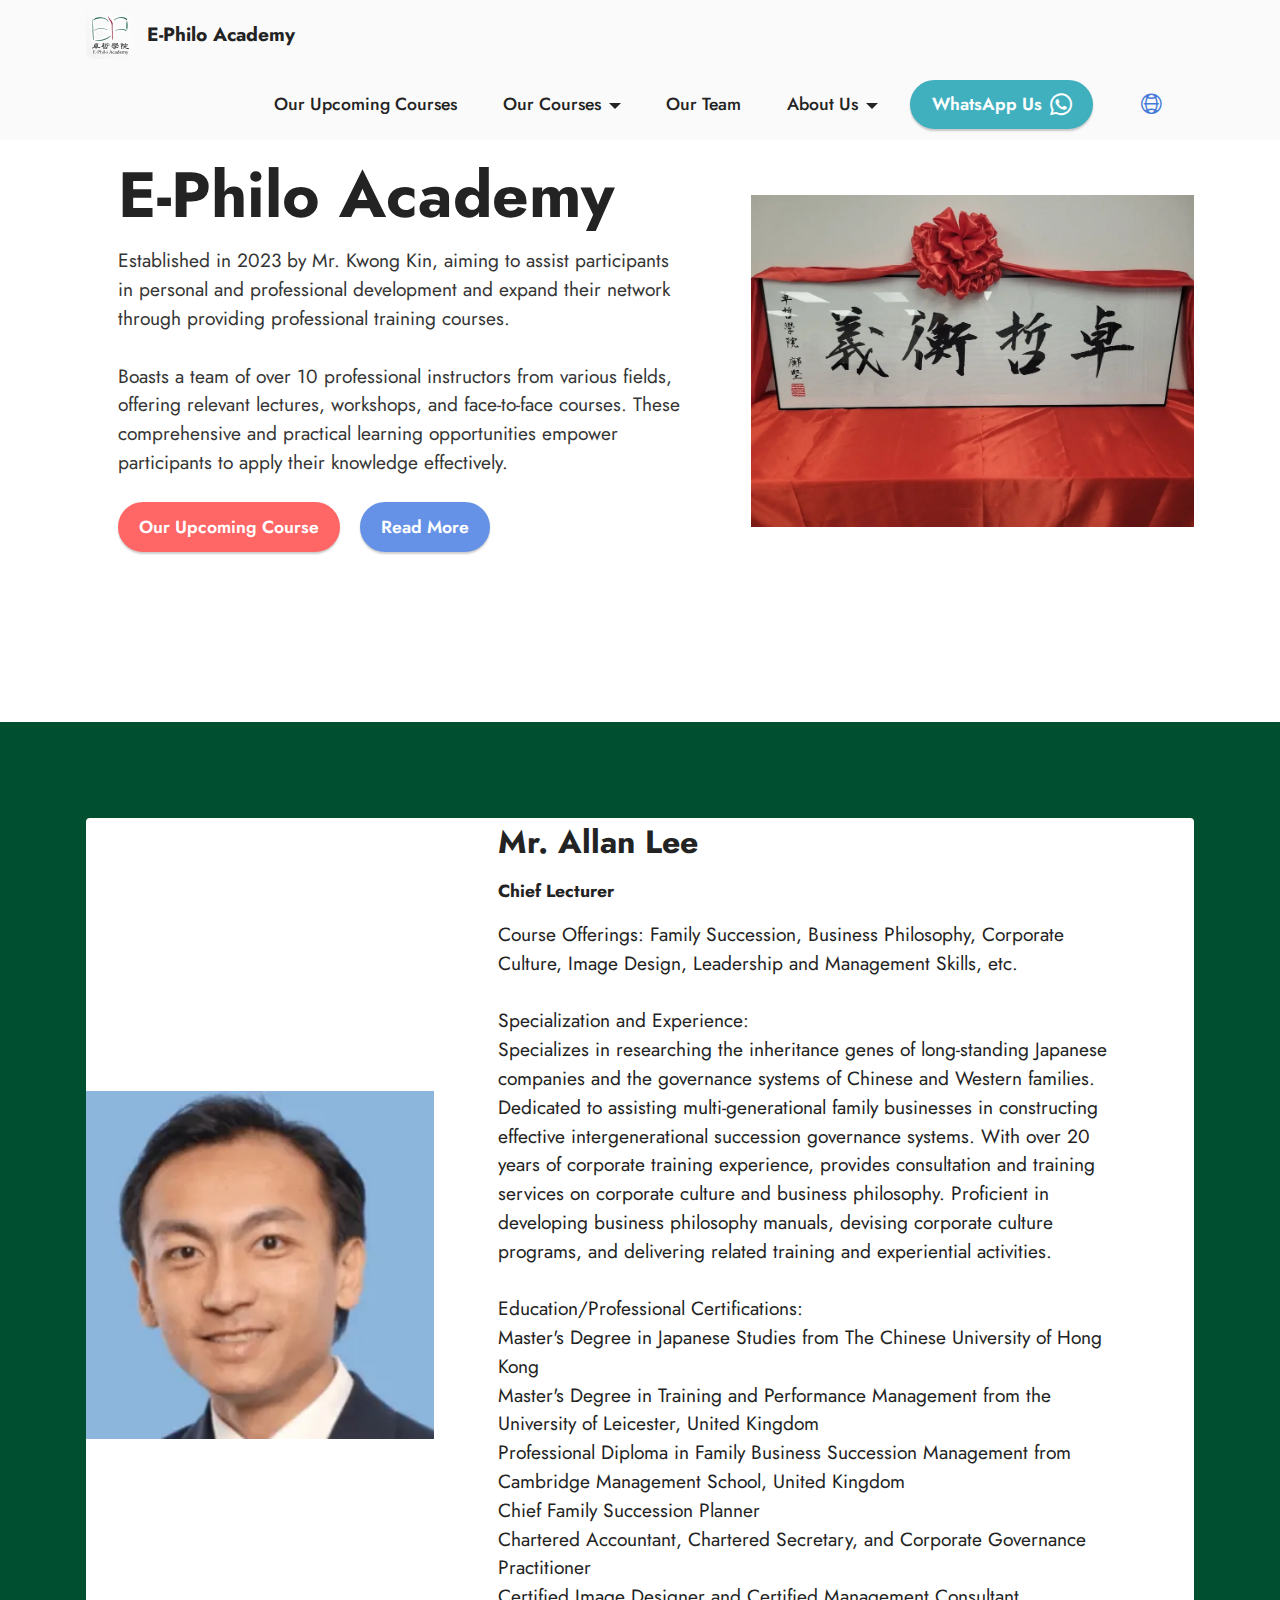
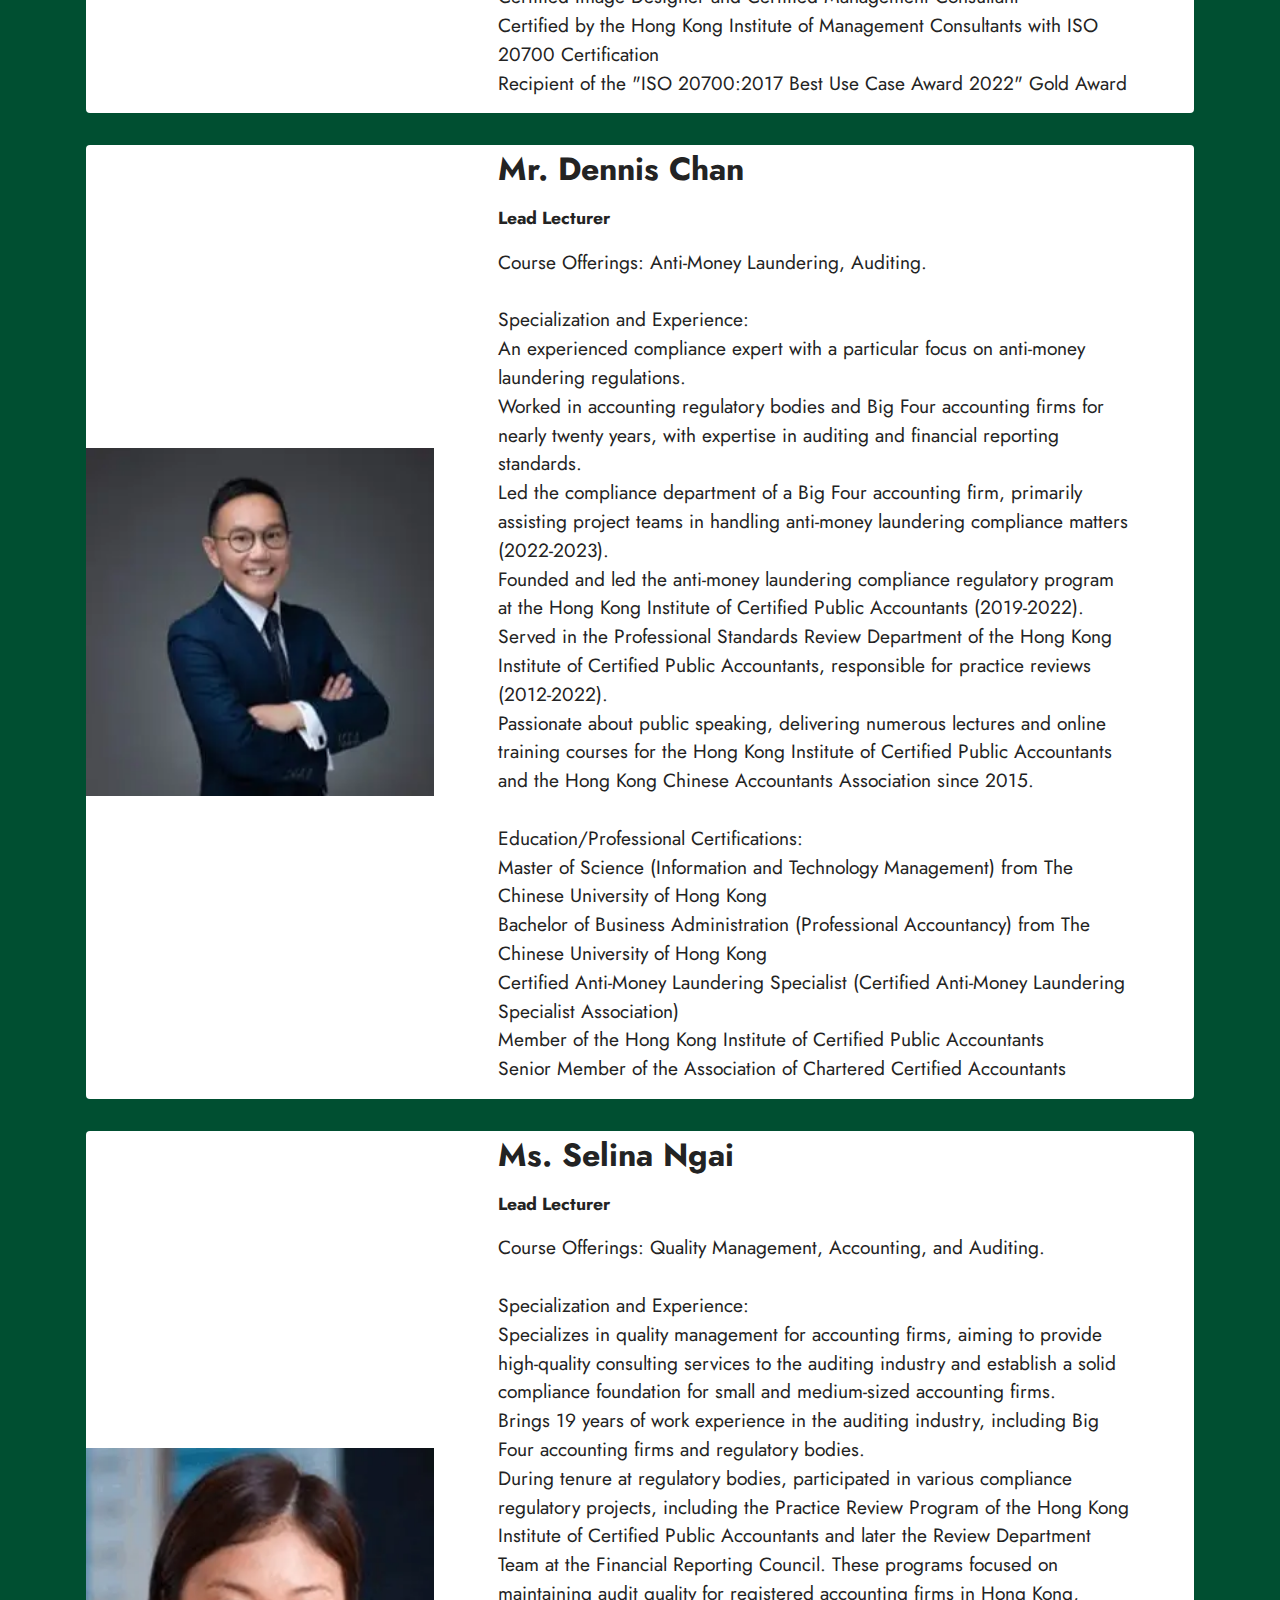
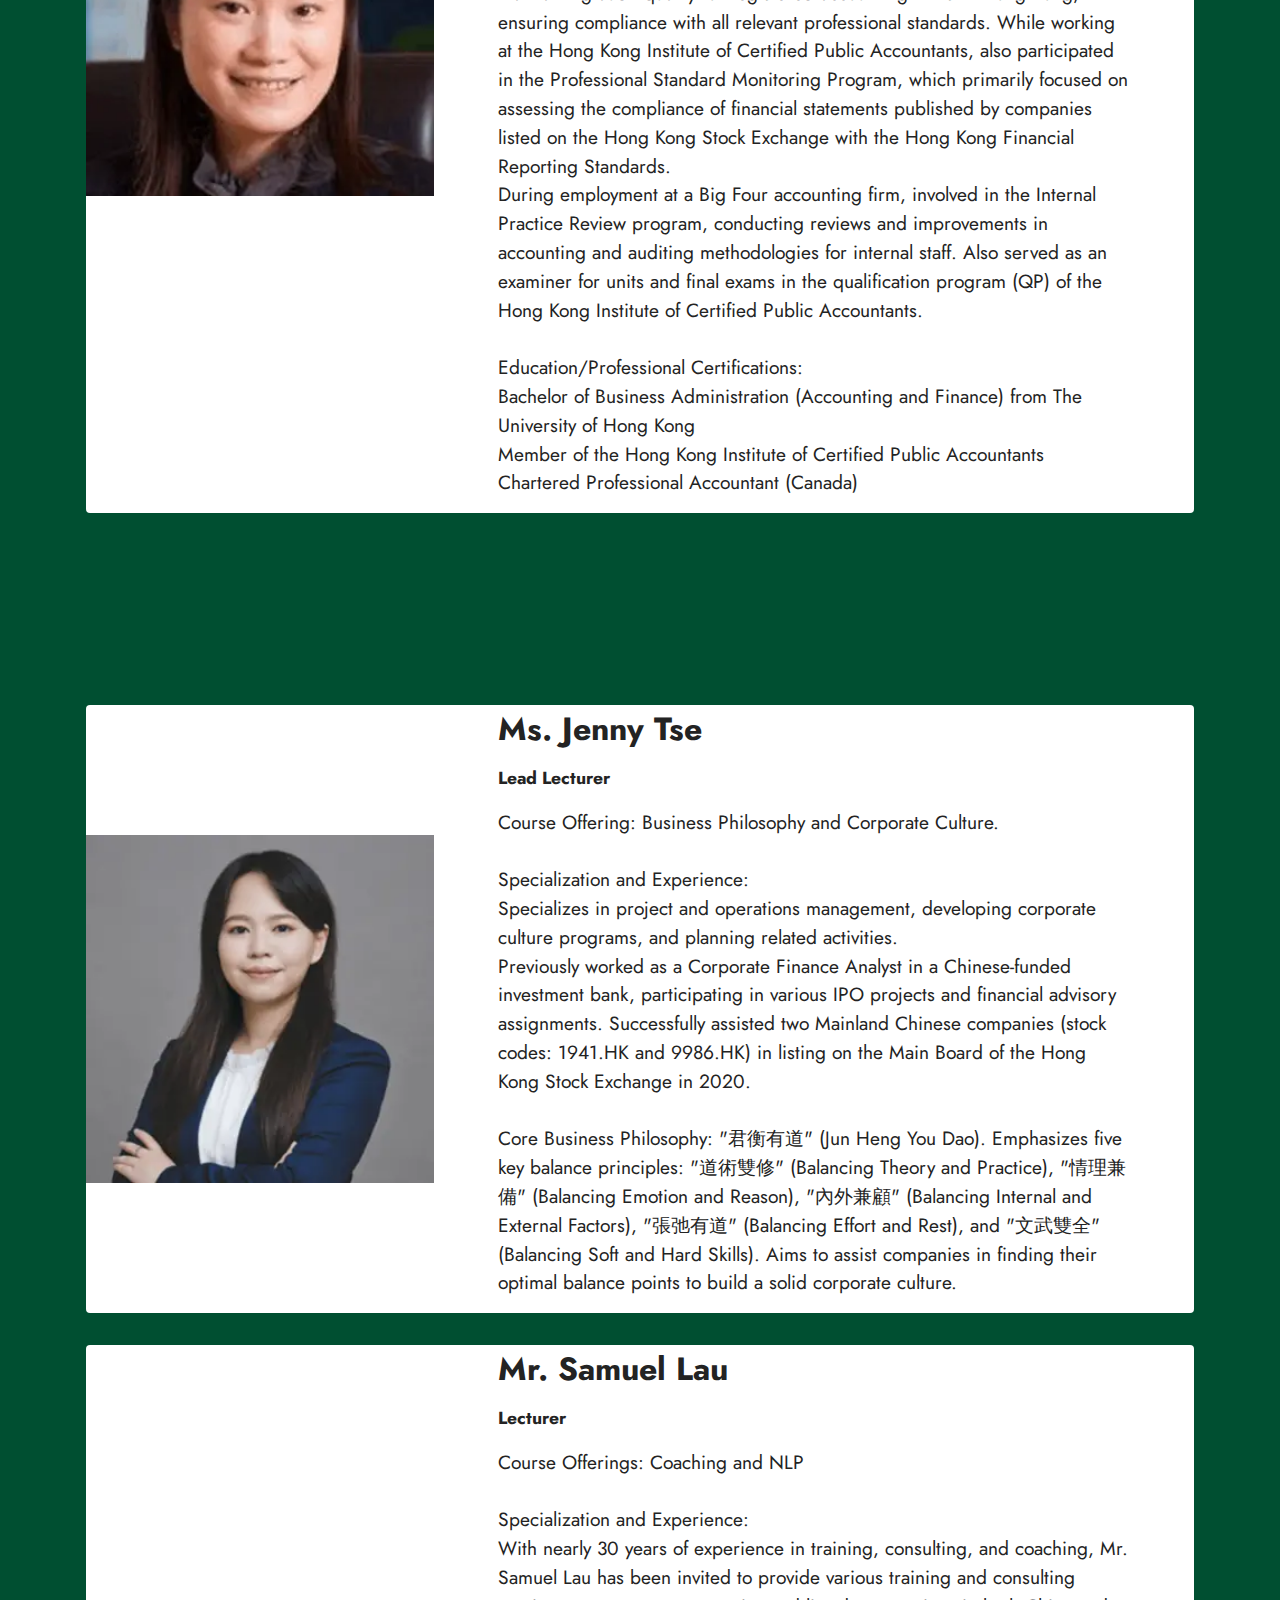
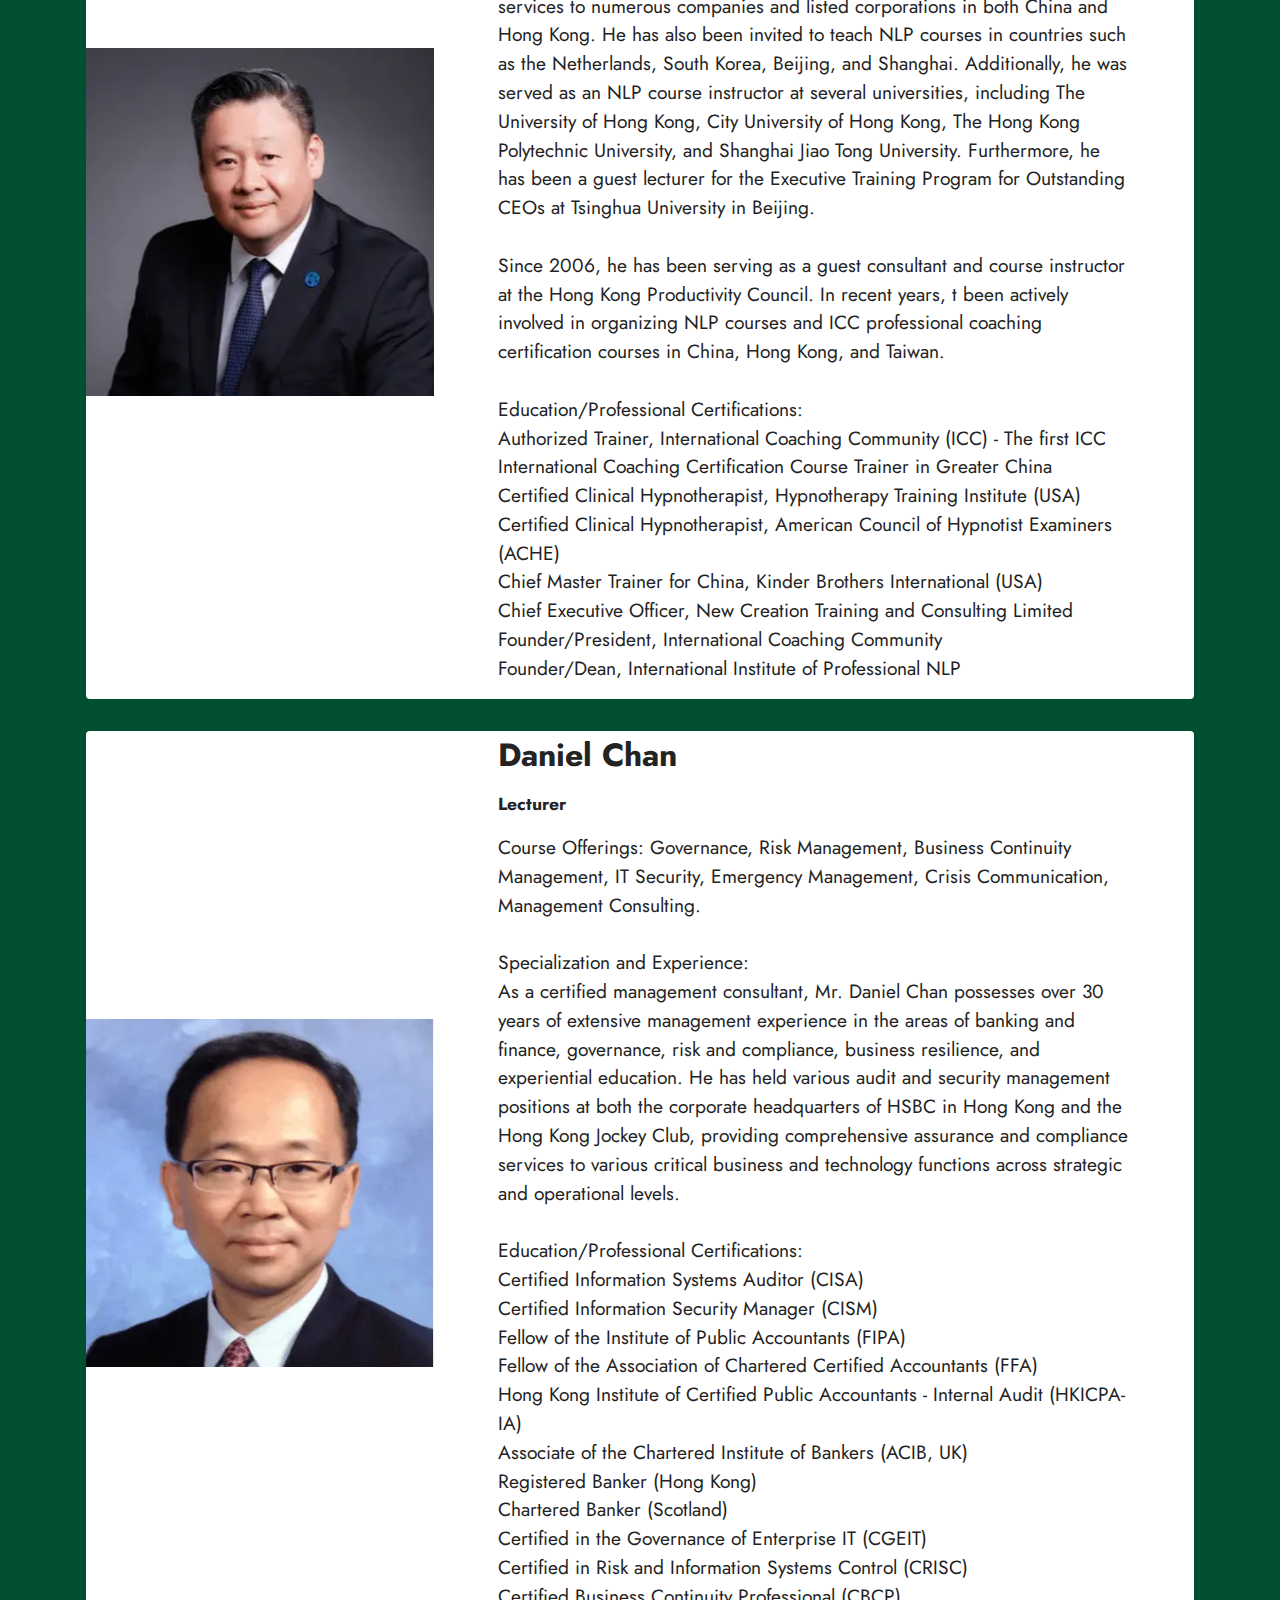
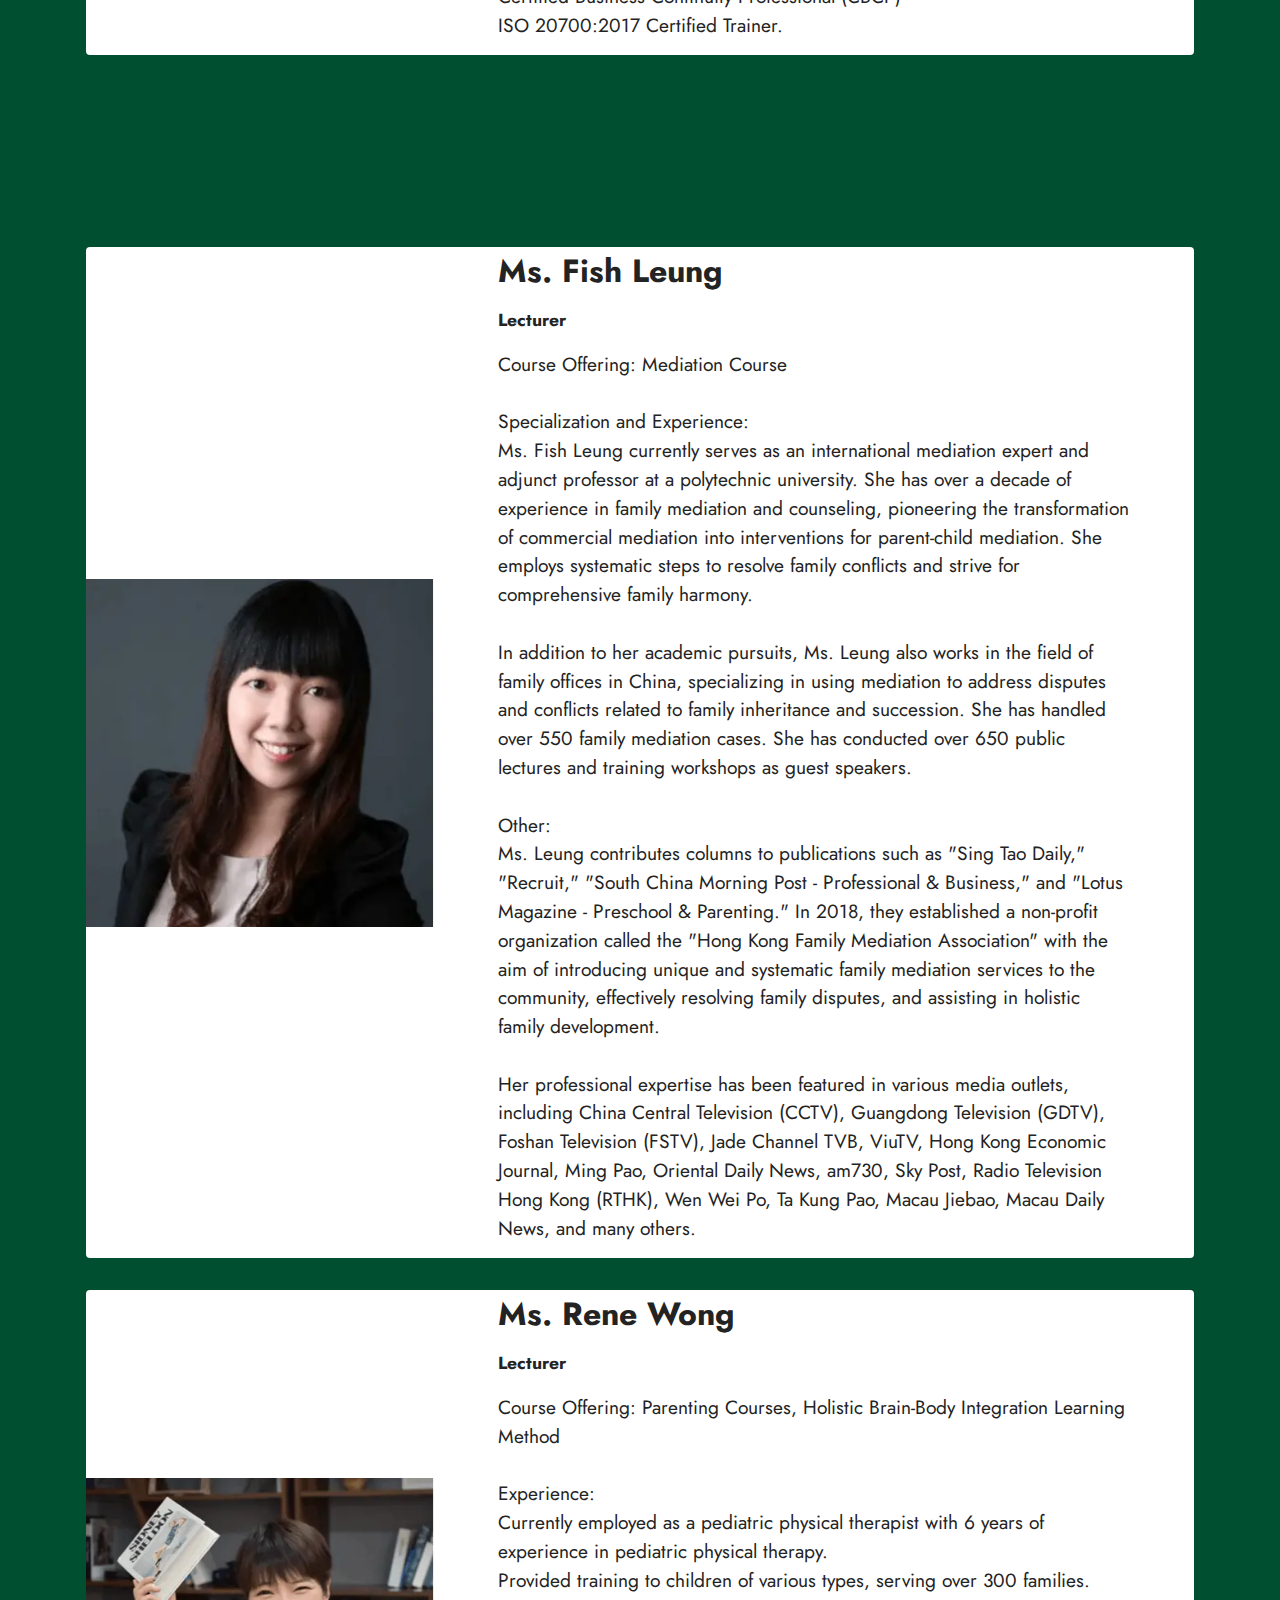
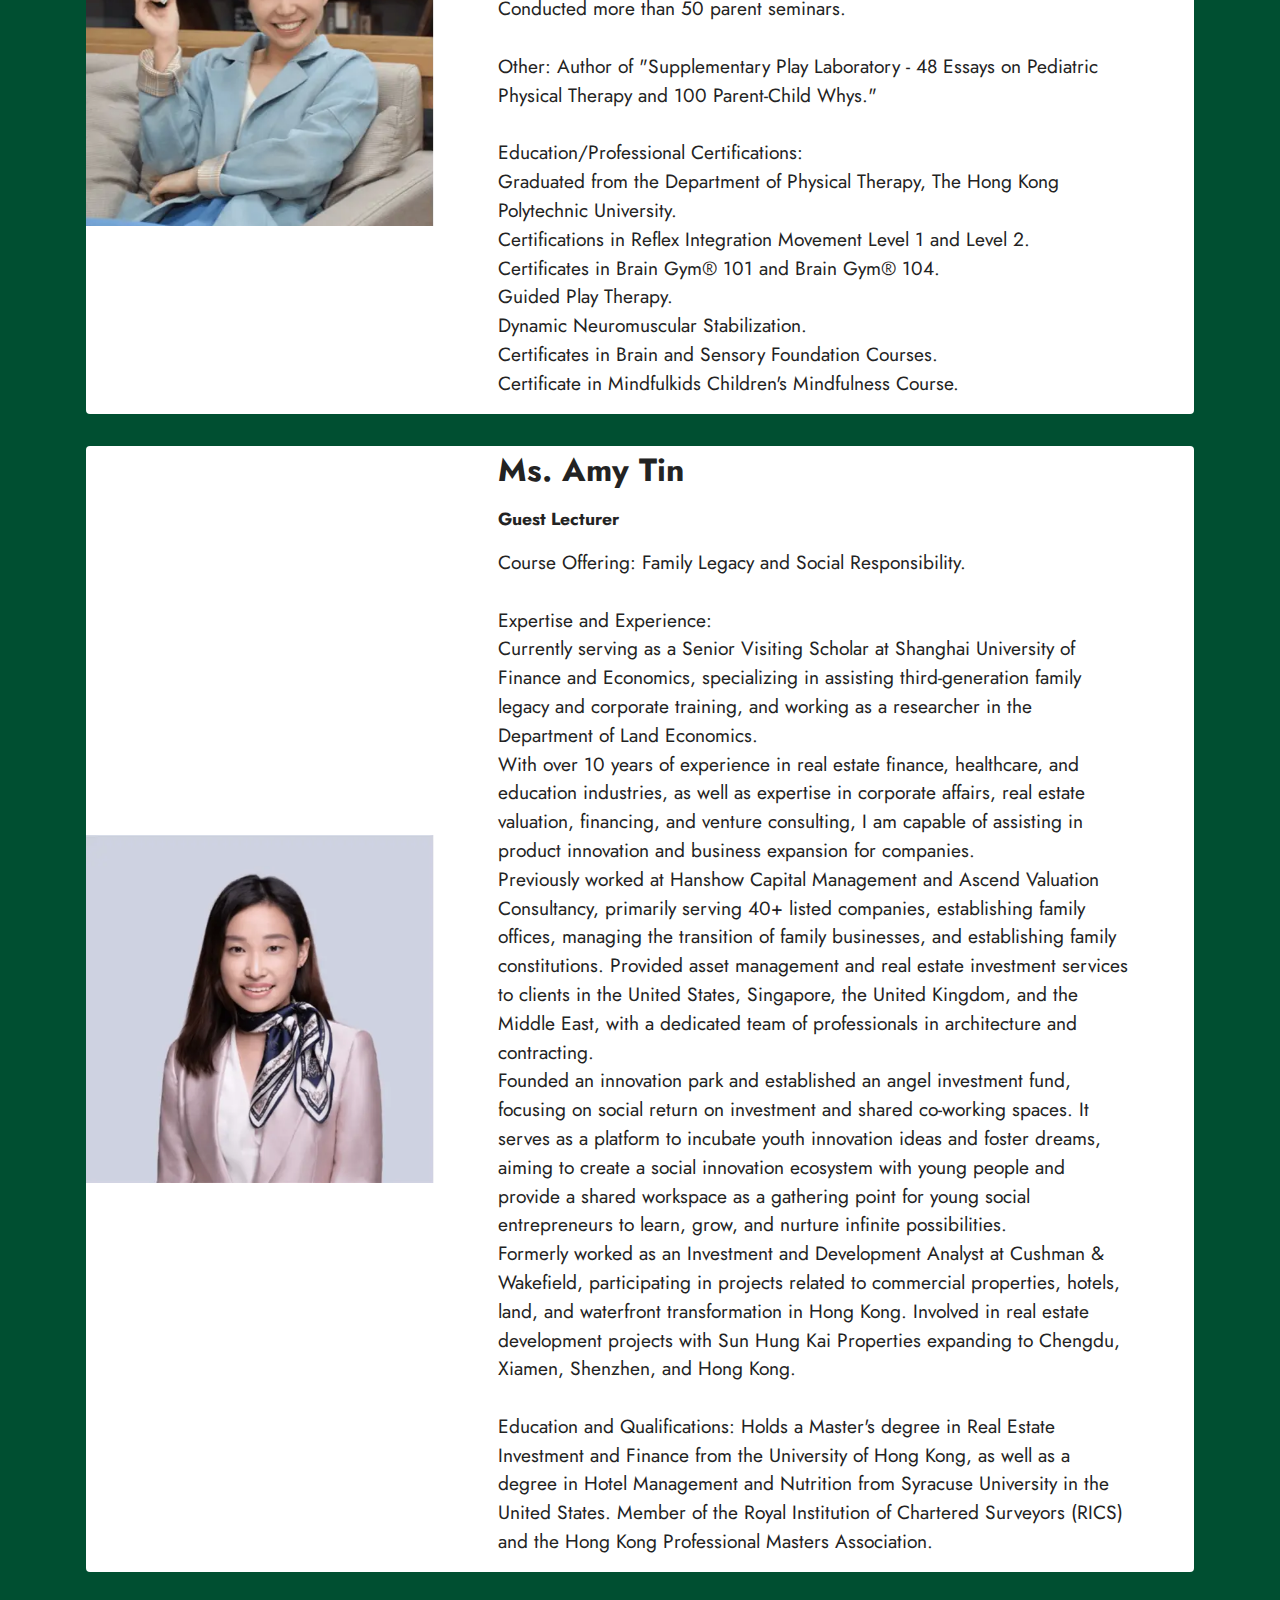
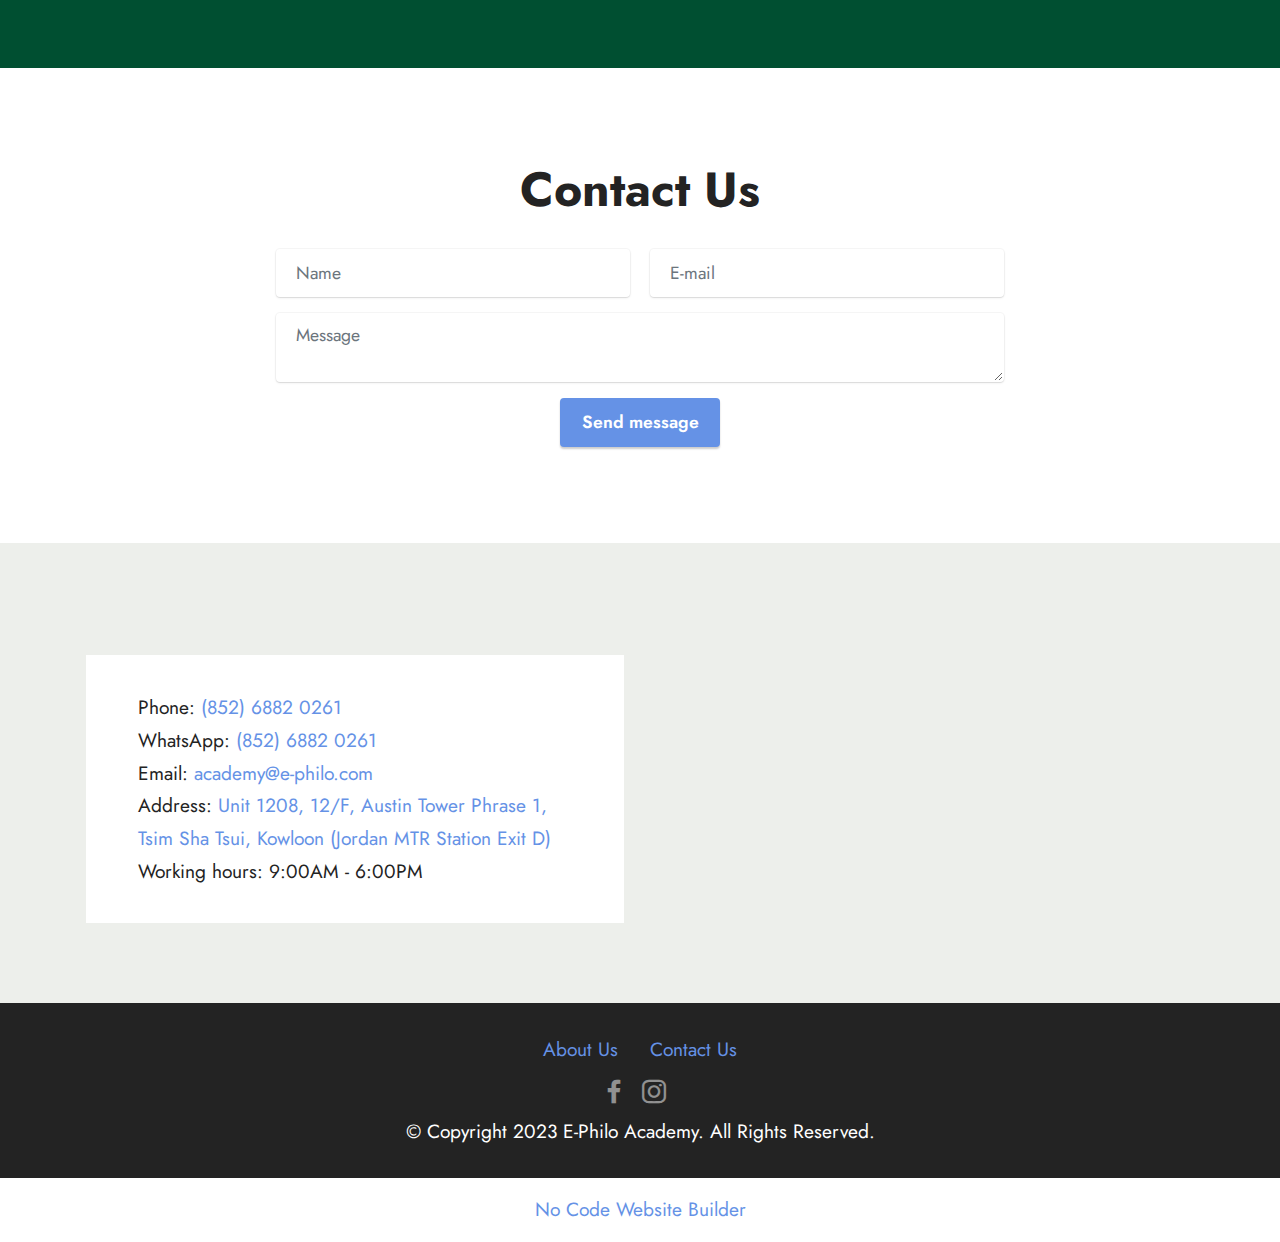
<file: OurTeam.html>
<!DOCTYPE html>
<html  >
<head>
  <!-- Site made with Mobirise Website Builder v5.9.6, https://mobirise.com -->
  <meta charset="UTF-8">
  <meta http-equiv="X-UA-Compatible" content="IE=edge">
  <meta name="generator" content="Mobirise v5.9.6, mobirise.com">
  <meta name="viewport" content="width=device-width, initial-scale=1, minimum-scale=1">
  <link rel="shortcut icon" href="assets/images/untitled-design-1-96x96.png" type="image/x-icon">
  <meta name="description" content="">
  
  
  <title>Our Team</title>
  <link rel="stylesheet" href="assets/web/assets/mobirise-icons-bold/mobirise-icons-bold.css">
  <link rel="stylesheet" href="assets/bootstrap/css/bootstrap.min.css">
  <link rel="stylesheet" href="assets/bootstrap/css/bootstrap-grid.min.css">
  <link rel="stylesheet" href="assets/bootstrap/css/bootstrap-reboot.min.css">
  <link rel="stylesheet" href="assets/dropdown/css/style.css">
  <link rel="stylesheet" href="assets/socicon/css/styles.css">
  <link rel="stylesheet" href="assets/theme/css/style.css">
  <link rel="preload" href="https://fonts.googleapis.com/css?family=Jost:100,200,300,400,500,600,700,800,900,100i,200i,300i,400i,500i,600i,700i,800i,900i&display=swap" as="style" onload="this.onload=null;this.rel='stylesheet'">
  <noscript><link rel="stylesheet" href="https://fonts.googleapis.com/css?family=Jost:100,200,300,400,500,600,700,800,900,100i,200i,300i,400i,500i,600i,700i,800i,900i&display=swap"></noscript>
  <link rel="preload" as="style" href="assets/mobirise/css/mbr-additional.css"><link rel="stylesheet" href="assets/mobirise/css/mbr-additional.css" type="text/css">

  
  
  
</head>
<body>
  
  <section data-bs-version="5.1" class="menu menu2 cid-tRBmM96PXZ" once="menu" id="menu2-2a">
    
    <nav class="navbar navbar-dropdown navbar-expand-lg">
        <div class="container">
            <div class="navbar-brand">
                <span class="navbar-logo">
                    <a href="https://mobiri.se">
                        <img src="assets/images/untitled-design-1-96x96.webp" alt="Mobirise Website Builder" style="height: 3rem;">
                    </a>
                </span>
                <span class="navbar-caption-wrap"><a class="navbar-caption text-black text-primary display-7" href="/">E-Philo Academy</a></span>
            </div>
            <button class="navbar-toggler" type="button" data-toggle="collapse" data-bs-toggle="collapse" data-target="#navbarSupportedContent" data-bs-target="#navbarSupportedContent" aria-controls="navbarNavAltMarkup" aria-expanded="false" aria-label="Toggle navigation">
                <div class="hamburger">
                    <span></span>
                    <span></span>
                    <span></span>
                    <span></span>
                </div>
            </button>
            <div class="collapse navbar-collapse" id="navbarSupportedContent">
                <ul class="navbar-nav nav-dropdown" data-app-modern-menu="true"><li class="nav-item"><a class="nav-link link text-black text-primary display-4" href="OurUpcomingCourses.html">Our Upcoming Courses</a></li><li class="nav-item dropdown"><a class="nav-link link text-black text-primary dropdown-toggle display-4" href="index.html#features1-1i" data-toggle="dropdown-submenu" data-bs-toggle="dropdown" data-bs-auto-close="outside" aria-expanded="false">Our Courses</a><div class="dropdown-menu" aria-labelledby="dropdown-786"><a class="text-black text-primary dropdown-item display-4" href="OurCourses.html#content4-1r">Anti Money Laundering</a><a class="text-black text-primary dropdown-item display-4" href="OurCourses.html#content4-1s" aria-expanded="false">Quality Management System</a><a class="text-black text-primary dropdown-item show display-4" href="OurCourses.html#content4-1t">Family Business Succession and Innovation</a><div class="dropdown"><a class="text-black text-primary dropdown-item dropdown-toggle display-4" href="index.html#features1-1i" data-toggle="dropdown-submenu" data-bs-toggle="dropdown" data-bs-auto-close="outside" aria-expanded="false">Business Management</a><div class="dropdown-menu dropdown-submenu" aria-labelledby="dropdown-602"><a class="text-black text-primary dropdown-item display-4" href="OurCourses.html#content4-3f">Risk Management<br></a><a class="text-black text-primary dropdown-item display-4" href="OurCourses.html#content4-3f">Emergency Management<br></a><a class="text-black text-primary dropdown-item show display-4" href="OurCourses.html#content4-3f">Business Continuity Management<br></a><a class="text-black text-primary dropdown-item show display-4" href="OurCourses.html#content4-3f">Coaching</a><a class="text-black text-primary dropdown-item display-4" href="OurCourses.html#content4-3f">Neuro-Linguistic Programming</a></div></div><div class="dropdown"><a class="text-black text-primary dropdown-item dropdown-toggle show display-4" href="index.html#features1-1i" data-toggle="dropdown-submenu" data-bs-toggle="dropdown" data-bs-auto-close="outside" aria-expanded="false">Business Culture</a><div class="dropdown-menu dropdown-submenu show" aria-labelledby="dropdown-530" data-bs-popper="none"><a class="text-black text-primary dropdown-item display-4" href="OurCourses.html#content4-3i">Business Culture and Business Philosophy</a></div></div><div class="dropdown"><a class="text-black text-primary dropdown-item dropdown-toggle display-4" href="index.html#features1-1i" data-toggle="dropdown-submenu" data-bs-toggle="dropdown" data-bs-auto-close="outside" aria-expanded="false">Parenting </a><div class="dropdown-menu dropdown-submenu" aria-labelledby="dropdown-742"><a class="text-black text-primary dropdown-item display-4" href="OurCourses.html#content4-3k">Parent-Child Mediation<br></a><a class="text-black text-primary dropdown-item show display-4" href="OurCourses.html#content4-3k">Parenting Education</a><a class="text-black text-primary dropdown-item show display-4" href="OurCourses.html#content4-3k">Child Focus and Attention Enhancement Program</a></div></div></div></li>
                    <li class="nav-item"><a class="nav-link link text-black text-primary show display-4" href="OurTeam.html" aria-expanded="false">Our Team</a></li>
                    <li class="nav-item dropdown"><a class="nav-link link text-black text-primary dropdown-toggle display-4" href="index.html#contacts2-1r" data-toggle="dropdown-submenu" data-bs-toggle="dropdown" data-bs-auto-close="outside" aria-expanded="false">About Us</a><div class="dropdown-menu" aria-labelledby="dropdown-874"><a class="text-black text-primary show dropdown-item display-4" href="AboutUs.html#form5-10">Contact Us</a><a class="text-black text-primary show dropdown-item display-4" href="AboutUs.html#header14-j">Our Logo</a><a class="text-black text-primary show dropdown-item display-4" href="AboutUs.html#slider2-1g">Our Motto</a><a class="text-black text-primary show dropdown-item display-4" href="page2.html#content4-1k">Our Value</a><a class="text-black text-primary show dropdown-item display-4" href="page2.html#content4-1l">Our Vision</a><a class="text-black text-primary show dropdown-item display-4" href="page2.html#content4-1h">Our Missions</a></div></li></ul>
                
                <div class="navbar-buttons mbr-section-btn"><a class="btn btn-success display-4" href="https://wa.me/85268820261" target="_blank"><span class="socicon socicon-whatsapp mbr-iconfont mbr-iconfont-btn"></span>WhatsApp Us</a> <a class="btn btn-white-outline display-4" href="AboutUs.html"><span class="mbrib-globe-2 mbr-iconfont mbr-iconfont-btn" style="color: rgb(68, 121, 217);"></span></a></div>
            </div>
        </div>
    </nav>
</section>

<section data-bs-version="5.1" class="header14 cid-tRBmM9He4i" id="header14-2b">

    

    

    <div class="container">
        <div class="row justify-content-center align-items-center">
            <div class="col-12 col-md-5 image-wrapper">
                <img src="assets/images/20230925-184551-1036x777.webp" alt="Mobirise Website Builder">
            </div>
            <div class="col-12 col-md">
                <div class="text-wrapper">
                    <h1 class="mbr-section-title mbr-fonts-style mb-3 display-1"><strong>E-Philo Academy</strong></h1>
                    <p class="mbr-text mbr-fonts-style display-7">Established in 2023 by Mr. Kwong Kin, aiming to assist participants in personal and professional development and expand their network through providing professional training courses.
<br>
<br>Boasts a team of over 10 professional instructors from various fields, offering relevant lectures, workshops, and face-to-face courses. These comprehensive and practical learning opportunities empower participants to apply their knowledge effectively.</p>
                    <div class="mbr-section-btn mt-3"><a class="btn btn-secondary display-4" href="https://mobiri.se">Our Upcoming Course</a>
                        <a class="btn btn-primary display-4" href="https://mobiri.se">Read More</a></div>
                </div>
            </div>
        </div>
    </div>
</section>

<section data-bs-version="5.1" class="team2 cid-tRBmXXj1bn" xmlns="http://www.w3.org/1999/html" id="team2-2m">
    

    
    
    <div class="container">
        <div class="item features-image">
            <div class="item-wrapper">
                <div class="row align-items-center">
                    <div class="col-12 col-md-4">
                        <div class="image-wrapper">
                            <img src="assets/images/1-471x447.webp" alt="Mr. Allan Lee">
                        </div>
                    </div>
                    <div class="col-12 col-md">
                        <div class="card-box">
                            <h5 class="card-title mbr-fonts-style m-0 mb-3 display-5"><strong>Mr. Allan Lee</strong></h5>
                            <h6 class="card-subtitle mbr-fonts-style mb-3 display-4"><strong>Chief Lecturer</strong></h6>
                            <p class="mbr-text mbr-fonts-style display-7">Course Offerings: Family Succession, Business Philosophy, Corporate Culture, Image Design, Leadership and Management Skills, etc.
<br>
<br>Specialization and Experience:
<br>Specializes in researching the inheritance genes of long-standing Japanese companies and the governance systems of Chinese and Western families. Dedicated to assisting multi-generational family businesses in constructing effective intergenerational succession governance systems. With over 20 years of corporate training experience, provides consultation and training services on corporate culture and business philosophy. Proficient in developing business philosophy manuals, devising corporate culture programs, and delivering related training and experiential activities.<br><br>Education/Professional Certifications:<br>Master's Degree in Japanese Studies from The Chinese University of Hong Kong
<br>Master's Degree in Training and Performance Management from the University of Leicester, United Kingdom
<br>Professional Diploma in Family Business Succession Management from Cambridge Management School, United Kingdom
<br>Chief Family Succession Planner
<br>Chartered Accountant, Chartered Secretary, and Corporate Governance Practitioner
<br>Certified Image Designer and Certified Management Consultant
<br>Certified by the Hong Kong Institute of Management Consultants with ISO 20700 Certification
<br>Recipient of the "ISO 20700:2017 Best Use Case Award 2022" Gold Award<br></p>
                            
                        </div>
                    </div>
                </div>
            </div>
        </div>
        <div class="item features-image">
            <div class="item-wrapper">
                <div class="row align-items-center">
                    <div class="col-12 col-md-4">
                        <div class="image-wrapper">
                            <img src="assets/images/dennis-1-252x379.webp" alt="Mr. Dennis Chan">
                        </div>
                    </div>
                    <div class="col-12 col-md">
                        <div class="card-box">
                            <h5 class="card-title mbr-fonts-style m-0 mb-3 display-5"><strong>Mr. Dennis Chan</strong></h5>
                            <h6 class="card-subtitle mbr-fonts-style mb-3 display-4"><strong>Lead Lecturer</strong></h6>
                            <p class="mbr-text mbr-fonts-style display-7">Course Offerings: Anti-Money Laundering, Auditing.
<br>
<br>Specialization and Experience:
<br>An experienced compliance expert with a particular focus on anti-money laundering regulations.
<br>Worked in accounting regulatory bodies and Big Four accounting firms for nearly twenty years, with expertise in auditing and financial reporting standards.
<br>Led the compliance department of a Big Four accounting firm, primarily assisting project teams in handling anti-money laundering compliance matters (2022-2023).
<br>Founded and led the anti-money laundering compliance regulatory program at the Hong Kong Institute of Certified Public Accountants (2019-2022).
<br>Served in the Professional Standards Review Department of the Hong Kong Institute of Certified Public Accountants, responsible for practice reviews (2012-2022).
<br>Passionate about public speaking, delivering numerous lectures and online training courses for the Hong Kong Institute of Certified Public Accountants and the Hong Kong Chinese Accountants Association since 2015.<br><br>Education/Professional Certifications:<br>Master of Science (Information and Technology Management) from The Chinese University of Hong Kong
<br>Bachelor of Business Administration (Professional Accountancy) from The Chinese University of Hong Kong
<br>Certified Anti-Money Laundering Specialist (Certified Anti-Money Laundering Specialist Association)
<br>Member of the Hong Kong Institute of Certified Public Accountants
<br>Senior Member of the Association of Chartered Certified Accountants<br></p>
                            
                        </div>
                    </div>
                </div>
            </div>
        </div>
        <div class="item features-image">
            <div class="item-wrapper">
                <div class="row align-items-center">
                    <div class="col-12 col-md-4">
                        <div class="image-wrapper">
                            <img src="assets/images/image-1-396x560.webp" alt="Ms. Selina Ngai">
                        </div>
                    </div>
                    <div class="col-12 col-md">
                        <div class="card-box">
                            <h5 class="card-title mbr-fonts-style m-0 mb-3 display-5"><strong>Ms. Selina Ngai</strong></h5>
                            <h6 class="card-subtitle mbr-fonts-style mb-3 display-4"><strong>Lead Lecturer</strong></h6>
                            <p class="mbr-text mbr-fonts-style display-7">Course Offerings: Quality Management, Accounting, and Auditing.
<br>
<br>Specialization and Experience:
<br>Specializes in quality management for accounting firms, aiming to provide high-quality consulting services to the auditing industry and establish a solid compliance foundation for small and medium-sized accounting firms.
<br>Brings 19 years of work experience in the auditing industry, including Big Four accounting firms and regulatory bodies.
<br>During tenure at regulatory bodies, participated in various compliance regulatory projects, including the Practice Review Program of the Hong Kong Institute of Certified Public Accountants and later the Review Department Team at the Financial Reporting Council. These programs focused on maintaining audit quality for registered accounting firms in Hong Kong, ensuring compliance with all relevant professional standards. While working at the Hong Kong Institute of Certified Public Accountants, also participated in the Professional Standard Monitoring Program, which primarily focused on assessing the compliance of financial statements published by companies listed on the Hong Kong Stock Exchange with the Hong Kong Financial Reporting Standards.
<br>During employment at a Big Four accounting firm, involved in the Internal Practice Review program, conducting reviews and improvements in accounting and auditing methodologies for internal staff. Also served as an examiner for units and final exams in the qualification program (QP) of the Hong Kong Institute of Certified Public Accountants.<br><br>Education/Professional Certifications:<br>Bachelor of Business Administration (Accounting and Finance) from The University of Hong Kong
<br>Member of the Hong Kong Institute of Certified Public Accountants
<br>Chartered Professional Accountant (Canada)<br></p>
                            
                        </div>
                    </div>
                </div>
            </div>
        </div>
    </div>
</section>

<section data-bs-version="5.1" class="team2 cid-tRBmR0ZXPY" xmlns="http://www.w3.org/1999/html" id="team2-2l">
    

    
    
    <div class="container">
        <div class="item features-image">
            <div class="item-wrapper">
                <div class="row align-items-center">
                    <div class="col-12 col-md-4">
                        <div class="image-wrapper">
                            <img src="assets/images/jenny-389x585.webp" alt="Ms. Jenny Tse">
                        </div>
                    </div>
                    <div class="col-12 col-md">
                        <div class="card-box">
                            <h5 class="card-title mbr-fonts-style m-0 mb-3 display-5"><strong>Ms. Jenny Tse</strong></h5>
                            <h6 class="card-subtitle mbr-fonts-style mb-3 display-4"><strong>Lead Lecturer</strong></h6>
                            <p class="mbr-text mbr-fonts-style display-7">Course Offering: Business Philosophy and Corporate Culture.
<br>
<br>Specialization and Experience:
<br>Specializes in project and operations management, developing corporate culture programs, and planning related activities.
<br>Previously worked as a Corporate Finance Analyst in a Chinese-funded investment bank, participating in various IPO projects and financial advisory assignments. Successfully assisted two Mainland Chinese companies (stock codes: 1941.HK and 9986.HK) in listing on the Main Board of the Hong Kong Stock Exchange in 2020.
<br>
<br>Core Business Philosophy: "君衡有道" (Jun Heng You Dao). Emphasizes five key balance principles: "道術雙修" (Balancing Theory and Practice), "情理兼備" (Balancing Emotion and Reason), "內外兼顧" (Balancing Internal and External Factors), "張弛有道" (Balancing Effort and Rest), and "文武雙全" (Balancing Soft and Hard Skills). Aims to assist companies in finding their optimal balance points to build a solid corporate culture.</p>
                            
                        </div>
                    </div>
                </div>
            </div>
        </div>
        <div class="item features-image">
            <div class="item-wrapper">
                <div class="row align-items-center">
                    <div class="col-12 col-md-4">
                        <div class="image-wrapper">
                            <img src="assets/images/sam-427x640.webp" alt="Mr. Samuel Lau">
                        </div>
                    </div>
                    <div class="col-12 col-md">
                        <div class="card-box">
                            <h5 class="card-title mbr-fonts-style m-0 mb-3 display-5"><strong>Mr. Samuel Lau</strong></h5>
                            <h6 class="card-subtitle mbr-fonts-style mb-3 display-4"><strong>Lecturer</strong></h6>
                            <p class="mbr-text mbr-fonts-style display-7">Course Offerings: Coaching and NLP
<br>
<br>Specialization and Experience:
<br>With nearly 30 years of experience in training, consulting, and coaching, Mr. Samuel Lau has been invited to provide various training and consulting services to numerous companies and listed corporations in both China and Hong Kong. He has also been invited to teach NLP courses in countries such as the Netherlands, South Korea, Beijing, and Shanghai. Additionally, he was served as an NLP course instructor at several universities, including The University of Hong Kong, City University of Hong Kong, The Hong Kong Polytechnic University, and Shanghai Jiao Tong University. Furthermore, he has been a guest lecturer for the Executive Training Program for Outstanding CEOs at Tsinghua University in Beijing.
<br>
<br>Since 2006, he has been serving as a guest consultant and course instructor at the Hong Kong Productivity Council. In recent years, t been actively involved in organizing NLP courses and ICC professional coaching certification courses in China, Hong Kong, and Taiwan.
<br>
<br>Education/Professional Certifications:
<br>Authorized Trainer, International Coaching Community (ICC) - The first ICC International Coaching Certification Course Trainer in Greater China
<br>Certified Clinical Hypnotherapist, Hypnotherapy Training Institute (USA)
<br>Certified Clinical Hypnotherapist, American Council of Hypnotist Examiners (ACHE)
<br>Chief Master Trainer for China, Kinder Brothers International (USA)
<br>Chief Executive Officer, New Creation Training and Consulting Limited
<br>Founder/President, International Coaching Community
<br>Founder/Dean, International Institute of Professional NLP</p>
                            
                        </div>
                    </div>
                </div>
            </div>
        </div>
        <div class="item features-image">
            <div class="item-wrapper">
                <div class="row align-items-center">
                    <div class="col-12 col-md-4">
                        <div class="image-wrapper">
                            <img src="assets/images/daniel-chan-407x610.webp" alt="Mr. Daniel Chan">
                        </div>
                    </div>
                    <div class="col-12 col-md">
                        <div class="card-box">
                            <h5 class="card-title mbr-fonts-style m-0 mb-3 display-5"><strong>Daniel Chan</strong></h5>
                            <h6 class="card-subtitle mbr-fonts-style mb-3 display-4">
                                <strong>Lecturer</strong>
                            </h6>
                            <p class="mbr-text mbr-fonts-style display-7">Course Offerings: Governance, Risk Management, Business Continuity Management, IT Security, Emergency Management, Crisis Communication, Management Consulting.
<br>
<br>Specialization and Experience:
<br>As a certified management consultant, Mr. Daniel Chan possesses over 30 years of extensive management experience in the areas of banking and finance, governance, risk and compliance, business resilience, and experiential education. He has held various audit and security management positions at both the corporate headquarters of HSBC in Hong Kong and the Hong Kong Jockey Club, providing comprehensive assurance and compliance services to various critical business and technology functions across strategic and operational levels.
<br>
<br>Education/Professional Certifications:
<br>Certified Information Systems Auditor (CISA)
<br>Certified Information Security Manager (CISM)
<br>Fellow of the Institute of Public Accountants (FIPA)
<br>Fellow of the Association of Chartered Certified Accountants (FFA)
<br>Hong Kong Institute of Certified Public Accountants - Internal Audit (HKICPA-IA)
<br>Associate of the Chartered Institute of Bankers (ACIB, UK)
<br>Registered Banker (Hong Kong)
<br>Chartered Banker (Scotland)
<br>Certified in the Governance of Enterprise IT (CGEIT)
<br>Certified in Risk and Information Systems Control (CRISC)
<br>Certified Business Continuity Professional (CBCP)
<br>ISO 20700:2017 Certified Trainer.</p>
                            
                        </div>
                    </div>
                </div>
            </div>
        </div>
    </div>
</section>

<section data-bs-version="5.1" class="team2 cid-tRBsNY1ZlP" xmlns="http://www.w3.org/1999/html" id="team2-2o">
    

    
    
    <div class="container">
        <div class="item features-image">
            <div class="item-wrapper">
                <div class="row align-items-center">
                    <div class="col-12 col-md-4">
                        <div class="image-wrapper">
                            <img src="assets/images/-377x401.webp" alt="Ms. Fish Leung">
                        </div>
                    </div>
                    <div class="col-12 col-md">
                        <div class="card-box">
                            <h5 class="card-title mbr-fonts-style m-0 mb-3 display-5"><strong>Ms. Fish Leung</strong></h5>
                            <h6 class="card-subtitle mbr-fonts-style mb-3 display-4">
                                <strong>Lecturer</strong>
                            </h6>
                            <p class="mbr-text mbr-fonts-style display-7">Course Offering: Mediation Course
<br>
<br>Specialization and Experience:
<br>Ms. Fish Leung currently serves as an international mediation expert and adjunct professor at a polytechnic university. She has over a decade of experience in family mediation and counseling, pioneering the transformation of commercial mediation into interventions for parent-child mediation. She employs systematic steps to resolve family conflicts and strive for comprehensive family harmony.
<br>
<br>In addition to her academic pursuits, Ms. Leung also works in the field of family offices in China, specializing in using mediation to address disputes and conflicts related to family inheritance and succession. She has handled over 550 family mediation cases. She has conducted over 650 public lectures and training workshops as guest speakers.
<br>
<br>Other:
<br>Ms. Leung contributes columns to publications such as "Sing Tao Daily," "Recruit," "South China Morning Post - Professional &amp; Business," and "Lotus Magazine - Preschool &amp; Parenting." In 2018, they established a non-profit organization called the "Hong Kong Family Mediation Association" with the aim of introducing unique and systematic family mediation services to the community, effectively resolving family disputes, and assisting in holistic family development.
<br>
<br>Her professional expertise has been featured in various media outlets, including China Central Television (CCTV), Guangdong Television (GDTV), Foshan Television (FSTV), Jade Channel TVB, ViuTV, Hong Kong Economic Journal, Ming Pao, Oriental Daily News, am730, Sky Post, Radio Television Hong Kong (RTHK), Wen Wei Po, Ta Kung Pao, Macau Jiebao, Macau Daily News, and many others.</p>
                            
                        </div>
                    </div>
                </div>
            </div>
        </div>
        <div class="item features-image">
            <div class="item-wrapper">
                <div class="row align-items-center">
                    <div class="col-12 col-md-4">
                        <div class="image-wrapper">
                            <img src="assets/images/rene-423x522.webp" alt="Ms. Rene Wong">
                        </div>
                    </div>
                    <div class="col-12 col-md">
                        <div class="card-box">
                            <h5 class="card-title mbr-fonts-style m-0 mb-3 display-5"><strong>Ms. Rene Wong</strong></h5>
                            <h6 class="card-subtitle mbr-fonts-style mb-3 display-4">
                                <strong>Lecturer</strong>
                            </h6>
                            <p class="mbr-text mbr-fonts-style display-7">Course Offering: Parenting Courses, Holistic Brain-Body Integration Learning Method
<br>
<br>Experience:
<br>Currently employed as a pediatric physical therapist with 6 years of experience in pediatric physical therapy.
<br>Provided training to children of various types, serving over 300 families.
<br>Conducted more than 50 parent seminars.
<br>
<br>Other: Author of "Supplementary Play Laboratory - 48 Essays on Pediatric Physical Therapy and 100 Parent-Child Whys."
<br>
<br>Education/Professional Certifications:<br>Graduated from the Department of Physical Therapy, The Hong Kong Polytechnic University.
<br>Certifications in Reflex Integration Movement Level 1 and Level 2.
<br>Certificates in Brain Gym® 101 and Brain Gym® 104.
<br>Guided Play Therapy.
<br>Dynamic Neuromuscular Stabilization.
<br>Certificates in Brain and Sensory Foundation Courses.
<br>Certificate in Mindfulkids Children's Mindfulness Course.</p>
                            
                        </div>
                    </div>
                </div>
            </div>
        </div>
        <div class="item features-image">
            <div class="item-wrapper">
                <div class="row align-items-center">
                    <div class="col-12 col-md-4">
                        <div class="image-wrapper">
                            <img src="assets/images/amy-tin-531x531.webp" alt="Ms. Amy Tin">
                        </div>
                    </div>
                    <div class="col-12 col-md">
                        <div class="card-box">
                            <h5 class="card-title mbr-fonts-style m-0 mb-3 display-5"><strong>Ms. Amy Tin</strong></h5>
                            <h6 class="card-subtitle mbr-fonts-style mb-3 display-4"><strong>Guest Lecturer</strong>
                            </h6>
                            <p class="mbr-text mbr-fonts-style display-7">Course Offering: Family Legacy and Social Responsibility.
<br>
<br>Expertise and Experience:
<br>Currently serving as a Senior Visiting Scholar at Shanghai University of Finance and Economics, specializing in assisting third-generation family legacy and corporate training, and working as a researcher in the Department of Land Economics.
<br>With over 10 years of experience in real estate finance, healthcare, and education industries, as well as expertise in corporate affairs, real estate valuation, financing, and venture consulting, I am capable of assisting in product innovation and business expansion for companies.
<br>Previously worked at Hanshow Capital Management and Ascend Valuation Consultancy, primarily serving 40+ listed companies, establishing family offices, managing the transition of family businesses, and establishing family constitutions. Provided asset management and real estate investment services to clients in the United States, Singapore, the United Kingdom, and the Middle East, with a dedicated team of professionals in architecture and contracting.
<br>Founded an innovation park and established an angel investment fund, focusing on social return on investment and shared co-working spaces. It serves as a platform to incubate youth innovation ideas and foster dreams, aiming to create a social innovation ecosystem with young people and provide a shared workspace as a gathering point for young social entrepreneurs to learn, grow, and nurture infinite possibilities.
<br>Formerly worked as an Investment and Development Analyst at Cushman &amp; Wakefield, participating in projects related to commercial properties, hotels, land, and waterfront transformation in Hong Kong. Involved in real estate development projects with Sun Hung Kai Properties expanding to Chengdu, Xiamen, Shenzhen, and Hong Kong.
<br>
<br>Education and Qualifications: Holds a Master's degree in Real Estate Investment and Finance from the University of Hong Kong, as well as a degree in Hotel Management and Nutrition from Syracuse University in the United States. Member of the Royal Institution of Chartered Surveyors (RICS) and the Hong Kong Professional Masters Association.</p>
                            
                        </div>
                    </div>
                </div>
            </div>
        </div>
    </div>
</section>

<section data-bs-version="5.1" class="form5 cid-tRBmMcXHaZ" id="form5-2i">
    
    
    <div class="container">
        <div class="mbr-section-head">
            <h3 class="mbr-section-title mbr-fonts-style align-center mb-0 display-2">
                <strong>Contact Us</strong></h3>
            
        </div>
        <div class="row justify-content-center mt-4">
            <div class="col-lg-8 mx-auto mbr-form" data-form-type="formoid">
                <form action="https://mobirise.eu/" method="POST" class="mbr-form form-with-styler" data-form-title="Form Name"><input type="hidden" name="email" data-form-email="true" value="YxReURBq4iY9CWhophFdDwCRVzs7ke7cZvRPwveGWcbkDCyq+vdjlhAcST7qzPxjIOh/TU9929w2uxv52+7NKCD2SJIBMh0Fti3kCZ7uZ+Arhd+J26aKnsRfHw3evH3J">
                    <div class="row">
                        <div hidden="hidden" data-form-alert="" class="alert alert-success col-12">Thanks for filling out the form!</div>
                        <div hidden="hidden" data-form-alert-danger="" class="alert alert-danger col-12">
                            Oops...! some problem!
                        </div>
                    </div>
                    <div class="dragArea row">
                        <div class="col-md col-sm-12 form-group mb-3" data-for="name">
                            <input type="text" name="name" placeholder="Name" data-form-field="name" class="form-control" value="" id="name-form5-2i">
                        </div>
                        <div class="col-md col-sm-12 form-group mb-3" data-for="email">
                            <input type="email" name="email" placeholder="E-mail" data-form-field="email" class="form-control" value="" id="email-form5-2i">
                        </div>
                        
                        <div class="col-12 form-group mb-3" data-for="textarea">
                            <textarea name="textarea" placeholder="Message" data-form-field="textarea" class="form-control" id="textarea-form5-2i"></textarea>
                        </div>
                        <div class="col-lg-12 col-md-12 col-sm-12 align-center mbr-section-btn">
                            <button type="submit" class="btn btn-primary display-4">Send message</button>
                        </div>
                    </div>
                </form>
            </div>
        </div>
    </div>
</section>

<section data-bs-version="5.1" class="contacts2 map1 cid-tRBmMdk6du" id="contacts02-2j">

    

    
    <div class="container">
        <div class="row justify-content-center">
            <div class="col-12 content-head">
                
            </div>
        </div>
        <div class="row justify-content-center mt-4">
            <div class="card col-12 col-md-6">
                <div class="card-wrapper">
                    <div class="text-wrapper">
                        
                    <ul class="list mbr-fonts-style display-7">
                        <li class="mbr-text item-wrap">Phone: <a href="tel:+852-68820261" class="text-primary">(852) 6882 0261</a></li>
                        <li class="mbr-text item-wrap">WhatsApp: <a href="https://wa.me/85268820261" class="text-primary">(852) 6882 0261</a></li>
                        <li class="mbr-text item-wrap">Email: <a href="mailto:academy@e-philo.com" class="text-primary">academy@e-philo.com</a></li>
                        <li class="mbr-text item-wrap">Address: <a href="https://www.google.com/maps/dir/?api=1&destination=Austin%2CTower" class="text-primary">Unit 1208, 12/F, Austin Tower Phrase 1, Tsim Sha Tsui, Kowloon (Jordan MTR Station Exit D)</a></li>
                        <li class="mbr-text item-wrap">Working hours: 9:00AM - 6:00PM</li>
                    </ul>
                    </div>
                </div>
            </div>
            <div class="map-wrapper col-12 col-md-6">
                <div class="google-map"><iframe frameborder="0" style="border:0" src="https://www.google.com/maps/embed?pb=!1m18!1m12!1m3!1d3691.3405588047062!2d114.17265667548361!3d22.302956479684738!2m3!1f0!2f0!3f0!3m2!1i1024!2i768!4f13.1!3m3!1m2!1s0x340400e9363fc649%3A0xbcc5039b0829280c!2sAustin%20Tower!5e0!3m2!1sen!2shk!4v1695974044988!5m2!1sen!2shk" allowfullscreen=""></iframe></div>
            </div>
        </div>
    </div>
</section>

<section data-bs-version="5.1" class="footer3 cid-tRBKUYaI2n" once="footers" id="footer3-3q">

    

    

    <div class="container">
        <div class="media-container-row align-center mbr-white">
            <div class="row row-links">
                <ul class="foot-menu">
                    
                    
                    
                    
                    
                <li class="foot-menu-item mbr-fonts-style display-7">
                        <a class="text-primary" href="AboutUs.html">About Us</a>
                    </li><li class="foot-menu-item mbr-fonts-style display-7"><a href="AboutUs.html#form5-10" class="text-primary">Contact Us</a></li></ul>
            </div>
            <div class="row social-row">
                <div class="social-list align-right pb-2">
                    
                    
                    
                    
                    
                    
                <div class="soc-item">
                        <a href="https://www.facebook.com/EPhiloAcademy/" target="_blank">
                            <span class="mbr-iconfont mbr-iconfont-social socicon-facebook socicon"></span>
                        </a>
                    </div><div class="soc-item">
                        <a href="https://www.instagram.com/ephiloacademy/" target="_blank">
                            <span class="mbr-iconfont mbr-iconfont-social socicon-instagram socicon"></span>
                        </a>
                    </div></div>
            </div>
            <div class="row row-copirayt">
                <p class="mbr-text mb-0 mbr-fonts-style mbr-white align-center display-7">
                    © Copyright 2023 E-Philo Academy. All Rights Reserved.
                </p>
            </div>
        </div>
    </div>
</section><section class="display-7" style="padding: 0;align-items: center;justify-content: center;flex-wrap: wrap;    align-content: center;display: flex;position: relative;height: 4rem;"><a href="https://mobiri.se/3089227" style="flex: 1 1;height: 4rem;position: absolute;width: 100%;z-index: 1;"><img alt="" style="height: 4rem;" src="[data-uri]"></a><p style="margin: 0;text-align: center;" class="display-7">&#8204;</p><a style="z-index:1" href="https://mobirise.com/builder/no-code-website-builder.html">No Code Website Builder</a></section><script src="assets/bootstrap/js/bootstrap.bundle.min.js"></script>  <script src="assets/smoothscroll/smooth-scroll.js"></script>  <script src="assets/ytplayer/index.js"></script>  <script src="assets/dropdown/js/navbar-dropdown.js"></script>  <script src="assets/theme/js/script.js"></script>  <script src="assets/formoid/formoid.min.js"></script>  
  
  
</body>
</html>
</file>
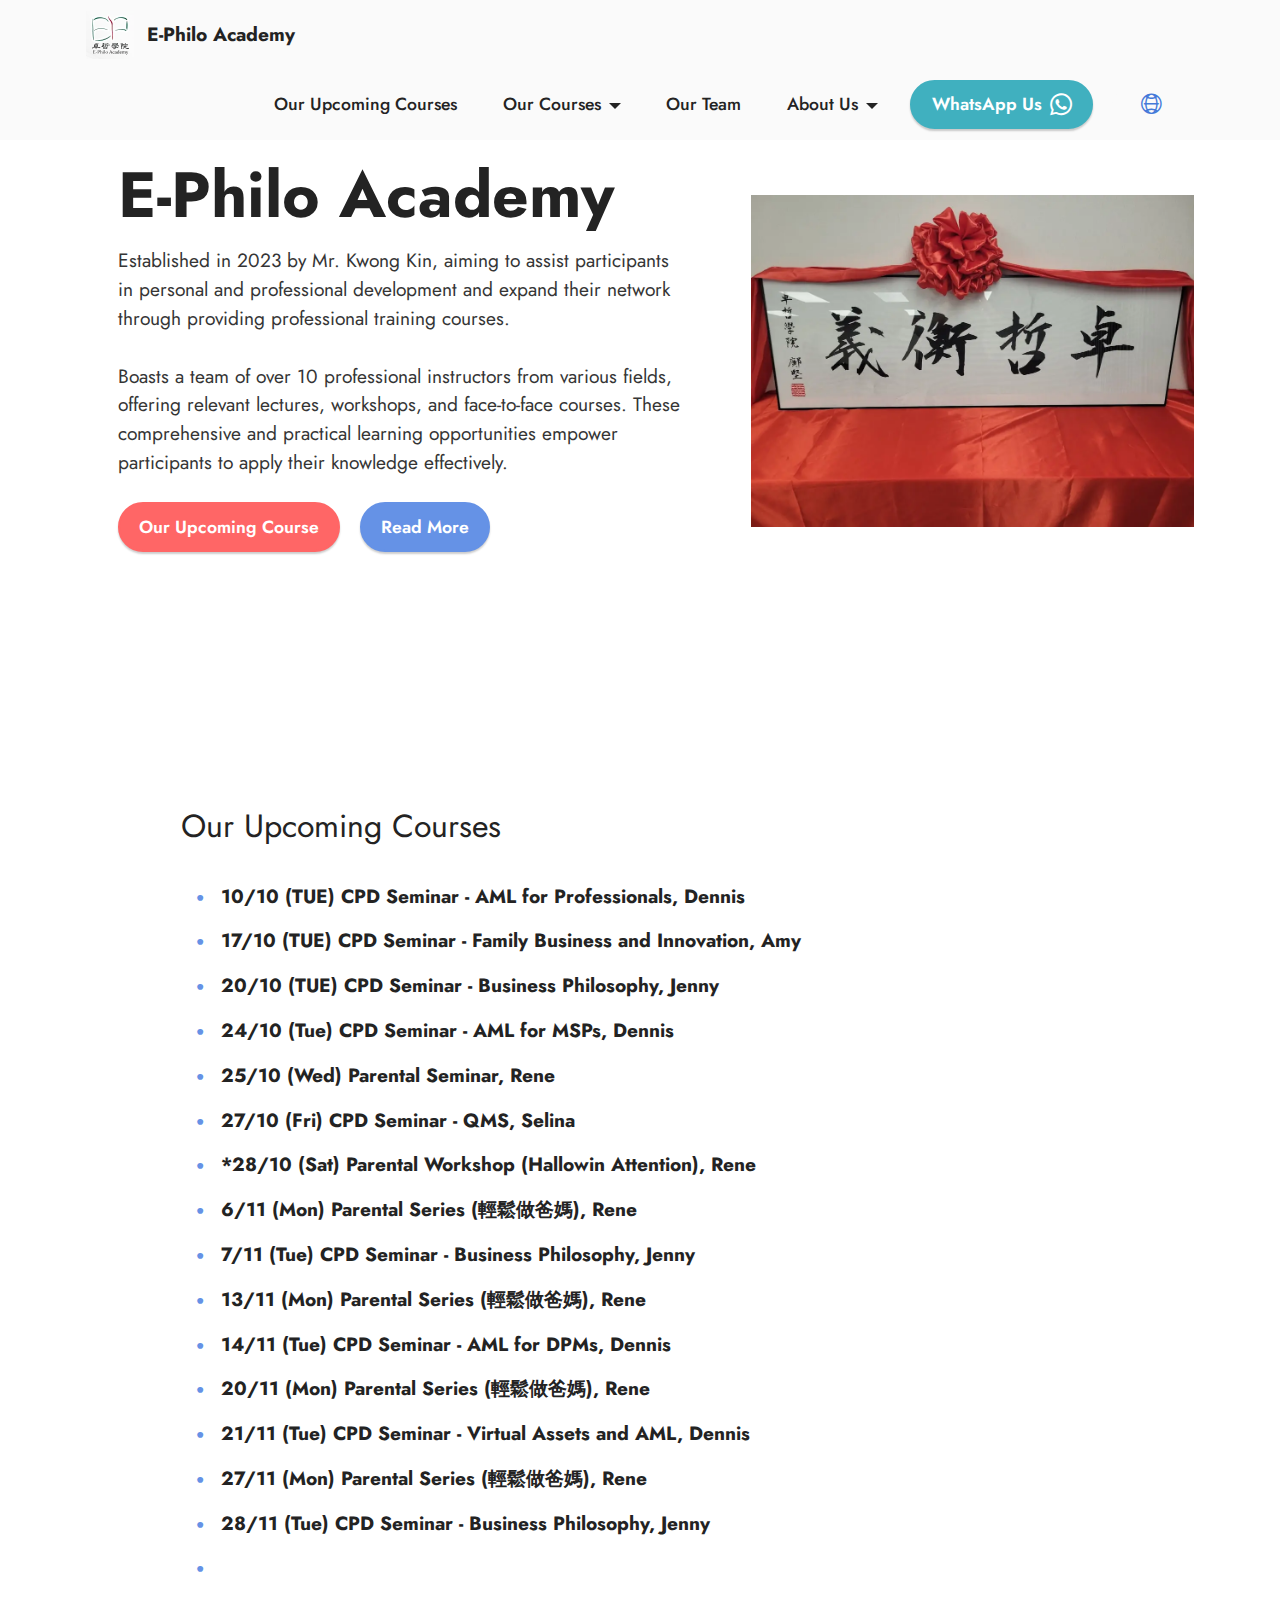
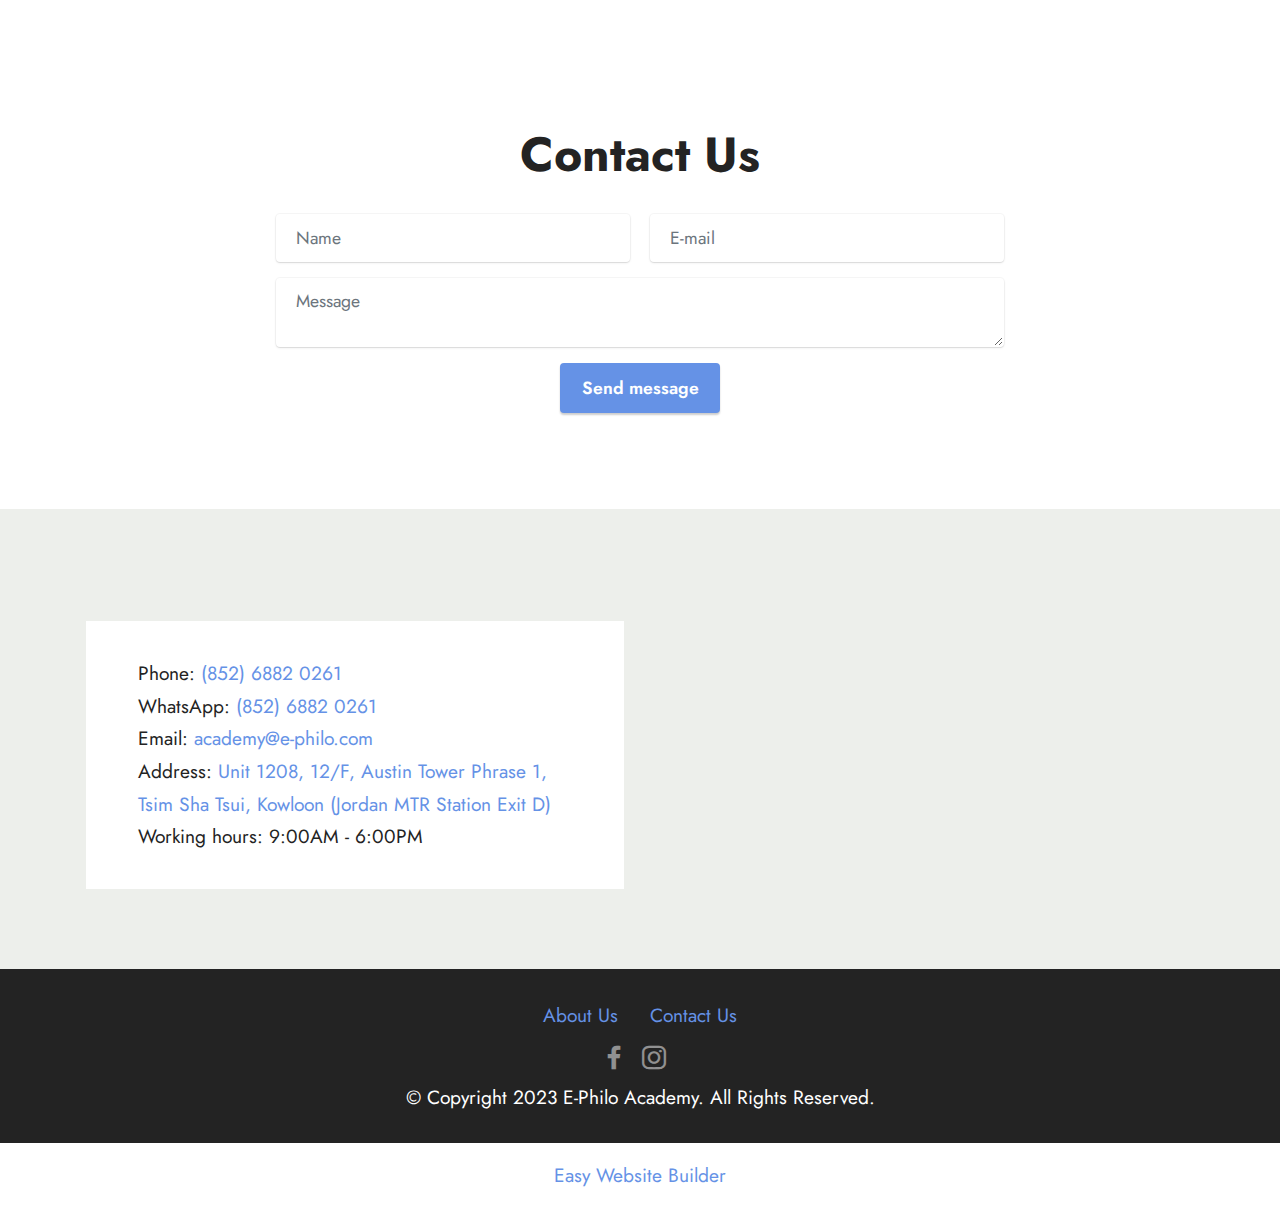
<file: OurUpcomingCourses.html>
<!DOCTYPE html>
<html  >
<head>
  <!-- Site made with Mobirise Website Builder v5.9.6, https://mobirise.com -->
  <meta charset="UTF-8">
  <meta http-equiv="X-UA-Compatible" content="IE=edge">
  <meta name="generator" content="Mobirise v5.9.6, mobirise.com">
  <meta name="viewport" content="width=device-width, initial-scale=1, minimum-scale=1">
  <link rel="shortcut icon" href="assets/images/untitled-design-1-96x96.png" type="image/x-icon">
  <meta name="description" content="">
  
  
  <title>Our Upcoming Courses</title>
  <link rel="stylesheet" href="assets/web/assets/mobirise-icons-bold/mobirise-icons-bold.css">
  <link rel="stylesheet" href="assets/bootstrap/css/bootstrap.min.css">
  <link rel="stylesheet" href="assets/bootstrap/css/bootstrap-grid.min.css">
  <link rel="stylesheet" href="assets/bootstrap/css/bootstrap-reboot.min.css">
  <link rel="stylesheet" href="assets/dropdown/css/style.css">
  <link rel="stylesheet" href="assets/socicon/css/styles.css">
  <link rel="stylesheet" href="assets/theme/css/style.css">
  <link rel="preload" href="https://fonts.googleapis.com/css?family=Jost:100,200,300,400,500,600,700,800,900,100i,200i,300i,400i,500i,600i,700i,800i,900i&display=swap" as="style" onload="this.onload=null;this.rel='stylesheet'">
  <noscript><link rel="stylesheet" href="https://fonts.googleapis.com/css?family=Jost:100,200,300,400,500,600,700,800,900,100i,200i,300i,400i,500i,600i,700i,800i,900i&display=swap"></noscript>
  <link rel="preload" as="style" href="assets/mobirise/css/mbr-additional.css"><link rel="stylesheet" href="assets/mobirise/css/mbr-additional.css" type="text/css">

  
  
  
</head>
<body>
  
  <section data-bs-version="5.1" class="menu menu2 cid-tRglu9Eyfs" once="menu" id="menu2-1x">
    
    <nav class="navbar navbar-dropdown navbar-expand-lg">
        <div class="container">
            <div class="navbar-brand">
                <span class="navbar-logo">
                    <a href="https://mobiri.se">
                        <img src="assets/images/untitled-design-1-96x96.webp" alt="Mobirise Website Builder" style="height: 3rem;">
                    </a>
                </span>
                <span class="navbar-caption-wrap"><a class="navbar-caption text-black text-primary display-7" href="/">E-Philo Academy</a></span>
            </div>
            <button class="navbar-toggler" type="button" data-toggle="collapse" data-bs-toggle="collapse" data-target="#navbarSupportedContent" data-bs-target="#navbarSupportedContent" aria-controls="navbarNavAltMarkup" aria-expanded="false" aria-label="Toggle navigation">
                <div class="hamburger">
                    <span></span>
                    <span></span>
                    <span></span>
                    <span></span>
                </div>
            </button>
            <div class="collapse navbar-collapse" id="navbarSupportedContent">
                <ul class="navbar-nav nav-dropdown" data-app-modern-menu="true"><li class="nav-item"><a class="nav-link link text-black text-primary display-4" href="OurUpcomingCourses.html">Our Upcoming Courses</a></li><li class="nav-item dropdown"><a class="nav-link link text-black text-primary dropdown-toggle display-4" href="index.html#features1-1i" data-toggle="dropdown-submenu" data-bs-toggle="dropdown" data-bs-auto-close="outside" aria-expanded="false">Our Courses</a><div class="dropdown-menu" aria-labelledby="dropdown-786"><a class="text-black text-primary dropdown-item display-4" href="OurCourses.html#content4-1r">Anti Money Laundering</a><a class="text-black text-primary dropdown-item display-4" href="OurCourses.html#content4-1s" aria-expanded="false">Quality Management System</a><a class="text-black text-primary dropdown-item show display-4" href="OurCourses.html#content4-1t">Family Business Succession and Innovation</a><div class="dropdown"><a class="text-black text-primary dropdown-item dropdown-toggle display-4" href="index.html#features1-1i" data-toggle="dropdown-submenu" data-bs-toggle="dropdown" data-bs-auto-close="outside" aria-expanded="false">Business Management</a><div class="dropdown-menu dropdown-submenu" aria-labelledby="dropdown-602"><a class="text-black text-primary dropdown-item display-4" href="OurCourses.html#content4-3f">Risk Management<br></a><a class="text-black text-primary dropdown-item display-4" href="OurCourses.html#content4-3f">Emergency Management<br></a><a class="text-black text-primary dropdown-item show display-4" href="OurCourses.html#content4-3f">Business Continuity Management<br></a><a class="text-black text-primary dropdown-item show display-4" href="OurCourses.html#content4-3f">Coaching</a><a class="text-black text-primary dropdown-item display-4" href="OurCourses.html#content4-3f">Neuro-Linguistic Programming</a></div></div><div class="dropdown"><a class="text-black text-primary dropdown-item dropdown-toggle show display-4" href="index.html#features1-1i" data-toggle="dropdown-submenu" data-bs-toggle="dropdown" data-bs-auto-close="outside" aria-expanded="false">Business Culture</a><div class="dropdown-menu dropdown-submenu show" aria-labelledby="dropdown-530" data-bs-popper="none"><a class="text-black text-primary dropdown-item display-4" href="OurCourses.html#content4-3i">Business Culture and Business Philosophy</a></div></div><div class="dropdown"><a class="text-black text-primary dropdown-item dropdown-toggle display-4" href="index.html#features1-1i" data-toggle="dropdown-submenu" data-bs-toggle="dropdown" data-bs-auto-close="outside" aria-expanded="false">Parenting </a><div class="dropdown-menu dropdown-submenu" aria-labelledby="dropdown-742"><a class="text-black text-primary dropdown-item display-4" href="OurCourses.html#content4-3k">Parent-Child Mediation<br></a><a class="text-black text-primary dropdown-item show display-4" href="OurCourses.html#content4-3k">Parenting Education</a><a class="text-black text-primary dropdown-item show display-4" href="OurCourses.html#content4-3k">Child Focus and Attention Enhancement Program</a></div></div></div></li>
                    <li class="nav-item"><a class="nav-link link text-black text-primary show display-4" href="OurTeam.html" aria-expanded="false">Our Team</a></li>
                    <li class="nav-item dropdown"><a class="nav-link link text-black text-primary dropdown-toggle display-4" href="index.html#contacts2-1r" data-toggle="dropdown-submenu" data-bs-toggle="dropdown" data-bs-auto-close="outside" aria-expanded="false">About Us</a><div class="dropdown-menu" aria-labelledby="dropdown-874"><a class="text-black text-primary show dropdown-item display-4" href="AboutUs.html#form5-10">Contact Us</a><a class="text-black text-primary show dropdown-item display-4" href="AboutUs.html#header14-j">Our Logo</a><a class="text-black text-primary show dropdown-item display-4" href="AboutUs.html#slider2-1g">Our Motto</a><a class="text-black text-primary show dropdown-item display-4" href="page2.html#content4-1k">Our Value</a><a class="text-black text-primary show dropdown-item display-4" href="page2.html#content4-1l">Our Vision</a><a class="text-black text-primary show dropdown-item display-4" href="page2.html#content4-1h">Our Missions</a></div></li></ul>
                
                <div class="navbar-buttons mbr-section-btn"><a class="btn btn-success display-4" href="https://wa.me/85268820261" target="_blank"><span class="socicon socicon-whatsapp mbr-iconfont mbr-iconfont-btn"></span>WhatsApp Us</a> <a class="btn btn-white-outline display-4" href="AboutUs.html"><span class="mbrib-globe-2 mbr-iconfont mbr-iconfont-btn" style="color: rgb(68, 121, 217);"></span></a></div>
            </div>
        </div>
    </nav>
</section>

<section data-bs-version="5.1" class="header14 cid-tRgluaggV5" id="header14-1y">

    

    

    <div class="container">
        <div class="row justify-content-center align-items-center">
            <div class="col-12 col-md-5 image-wrapper">
                <img src="assets/images/20230925-184551-1036x777.webp" alt="Mobirise Website Builder">
            </div>
            <div class="col-12 col-md">
                <div class="text-wrapper">
                    <h1 class="mbr-section-title mbr-fonts-style mb-3 display-1"><strong>E-Philo Academy</strong></h1>
                    <p class="mbr-text mbr-fonts-style display-7">Established in 2023 by Mr. Kwong Kin, aiming to assist participants in personal and professional development and expand their network through providing professional training courses.
<br>
<br>Boasts a team of over 10 professional instructors from various fields, offering relevant lectures, workshops, and face-to-face courses. These comprehensive and practical learning opportunities empower participants to apply their knowledge effectively.</p>
                    <div class="mbr-section-btn mt-3"><a class="btn btn-secondary display-4" href="page5.html">Our Upcoming Course</a>
                        <a class="btn btn-primary display-4" href="page2.html">Read More</a></div>
                </div>
            </div>
        </div>
    </div>
</section>

<section data-bs-version="5.1" class="content8 cid-tRBld2AgvU" id="content8-29">
    
    <div class="container">
        <div class="row justify-content-center">
            <div class="counter-container col-md-12 col-lg-10">
                <h4 class="mbr-section-title mbr-fonts-style mb-4 display-5">Our Upcoming Courses</h4>
                <div class="mbr-text mbr-fonts-style display-7">
                    <ul>
                        <li><strong>10/10 (TUE) CPD Seminar - AML for Professionals, Dennis</strong></li>
                        <li><strong>17/10 (TUE) CPD Seminar - Family Business and Innovation, Amy</strong></li>
                        <li><strong>20/10 (TUE) CPD Seminar - Business Philosophy, Jenny</strong></li><li><strong>24/10 (Tue) CPD Seminar  - AML for MSPs, Dennis 
</strong></li><li><strong>25/10 (Wed) Parental Seminar, Rene
</strong></li><li><strong>27/10 (Fri) CPD Seminar - QMS, Selina
</strong></li><li><strong>*28/10 (Sat) Parental Workshop (Hallowin Attention), Rene
</strong></li><li><strong>6/11 (Mon) Parental Series (輕鬆做爸媽), Rene
</strong></li><li><strong>7/11 (Tue) CPD Seminar - Business Philosophy, Jenny
</strong></li><li><strong>13/11 (Mon) Parental Series (輕鬆做爸媽), Rene
</strong></li><li><strong>14/11 (Tue) CPD Seminar - AML for DPMs, Dennis
</strong></li><li><strong>20/11 (Mon) Parental Series (輕鬆做爸媽), Rene
</strong></li><li><strong>21/11 (Tue) CPD Seminar - Virtual Assets and AML, Dennis
</strong></li><li><strong>27/11 (Mon) Parental Series (輕鬆做爸媽), Rene
</strong></li><li><strong>28/11 (Tue) CPD Seminar - Business Philosophy, Jenny</strong></li><li><strong>
</strong></li>
                    </ul>
                </div>
            </div>
        </div>
    </div>
</section>

<section data-bs-version="5.1" class="form5 cid-tRgludfJbm" id="form5-25">
    
    
    <div class="container">
        <div class="mbr-section-head">
            <h3 class="mbr-section-title mbr-fonts-style align-center mb-0 display-2">
                <strong>Contact Us</strong></h3>
            
        </div>
        <div class="row justify-content-center mt-4">
            <div class="col-lg-8 mx-auto mbr-form" data-form-type="formoid">
                <form action="https://mobirise.eu/" method="POST" class="mbr-form form-with-styler" data-form-title="Form Name"><input type="hidden" name="email" data-form-email="true" value="iEc7XD/imw94Ou2Bfj9TYUfWp3XMdHBV5FItrrQiyNuR34+8x5+qTAIGzRijzN5hjAqcQN5IZQycmvRp2VgZpM/F9uqCC99LlWicTfY6c9xHhMb22HVyPTrj475SmPmP">
                    <div class="row">
                        <div hidden="hidden" data-form-alert="" class="alert alert-success col-12">Thanks for filling out the form!</div>
                        <div hidden="hidden" data-form-alert-danger="" class="alert alert-danger col-12">
                            Oops...! some problem!
                        </div>
                    </div>
                    <div class="dragArea row">
                        <div class="col-md col-sm-12 form-group mb-3" data-for="name">
                            <input type="text" name="name" placeholder="Name" data-form-field="name" class="form-control" value="" id="name-form5-25">
                        </div>
                        <div class="col-md col-sm-12 form-group mb-3" data-for="email">
                            <input type="email" name="email" placeholder="E-mail" data-form-field="email" class="form-control" value="" id="email-form5-25">
                        </div>
                        
                        <div class="col-12 form-group mb-3" data-for="textarea">
                            <textarea name="textarea" placeholder="Message" data-form-field="textarea" class="form-control" id="textarea-form5-25"></textarea>
                        </div>
                        <div class="col-lg-12 col-md-12 col-sm-12 align-center mbr-section-btn">
                            <button type="submit" class="btn btn-primary display-4">Send message</button>
                        </div>
                    </div>
                </form>
            </div>
        </div>
    </div>
</section>

<section data-bs-version="5.1" class="contacts2 map1 cid-tRgludAki0" id="contacts02-26">

    

    
    <div class="container">
        <div class="row justify-content-center">
            <div class="col-12 content-head">
                
            </div>
        </div>
        <div class="row justify-content-center mt-4">
            <div class="card col-12 col-md-6">
                <div class="card-wrapper">
                    <div class="text-wrapper">
                        
                    <ul class="list mbr-fonts-style display-7">
                        <li class="mbr-text item-wrap">Phone: <a href="tel:+852-68820261" class="text-primary">(852) 6882 0261</a></li>
                        <li class="mbr-text item-wrap">WhatsApp: <a href="https://wa.me/85268820261" class="text-primary">(852) 6882 0261</a></li>
                        <li class="mbr-text item-wrap">Email: <a href="mailto:academy@e-philo.com" class="text-primary">academy@e-philo.com</a></li>
                        <li class="mbr-text item-wrap">Address: <a href="https://www.google.com/maps/dir/?api=1&destination=Austin%2CTower" class="text-primary">Unit 1208, 12/F, Austin Tower Phrase 1, Tsim Sha Tsui, Kowloon (Jordan MTR Station Exit D)</a></li>
                        <li class="mbr-text item-wrap">Working hours: 9:00AM - 6:00PM</li>
                    </ul>
                    </div>
                </div>
            </div>
            <div class="map-wrapper col-12 col-md-6">
                <div class="google-map"><iframe frameborder="0" style="border:0" src="https://www.google.com/maps/embed?pb=!1m18!1m12!1m3!1d3691.3405588047062!2d114.17265667548361!3d22.302956479684738!2m3!1f0!2f0!3f0!3m2!1i1024!2i768!4f13.1!3m3!1m2!1s0x340400e9363fc649%3A0xbcc5039b0829280c!2sAustin%20Tower!5e0!3m2!1sen!2shk!4v1695974044988!5m2!1sen!2shk" allowfullscreen=""></iframe></div>
            </div>
        </div>
    </div>
</section>

<section data-bs-version="5.1" class="footer3 cid-tRBKUYaI2n" once="footers" id="footer3-3q">

    

    

    <div class="container">
        <div class="media-container-row align-center mbr-white">
            <div class="row row-links">
                <ul class="foot-menu">
                    
                    
                    
                    
                    
                <li class="foot-menu-item mbr-fonts-style display-7">
                        <a class="text-primary" href="AboutUs.html">About Us</a>
                    </li><li class="foot-menu-item mbr-fonts-style display-7"><a href="AboutUs.html#form5-10" class="text-primary">Contact Us</a></li></ul>
            </div>
            <div class="row social-row">
                <div class="social-list align-right pb-2">
                    
                    
                    
                    
                    
                    
                <div class="soc-item">
                        <a href="https://www.facebook.com/EPhiloAcademy/" target="_blank">
                            <span class="mbr-iconfont mbr-iconfont-social socicon-facebook socicon"></span>
                        </a>
                    </div><div class="soc-item">
                        <a href="https://www.instagram.com/ephiloacademy/" target="_blank">
                            <span class="mbr-iconfont mbr-iconfont-social socicon-instagram socicon"></span>
                        </a>
                    </div></div>
            </div>
            <div class="row row-copirayt">
                <p class="mbr-text mb-0 mbr-fonts-style mbr-white align-center display-7">
                    © Copyright 2023 E-Philo Academy. All Rights Reserved.
                </p>
            </div>
        </div>
    </div>
</section><section class="display-7" style="padding: 0;align-items: center;justify-content: center;flex-wrap: wrap;    align-content: center;display: flex;position: relative;height: 4rem;"><a href="https://mobiri.se/3089227" style="flex: 1 1;height: 4rem;position: absolute;width: 100%;z-index: 1;"><img alt="" style="height: 4rem;" src="[data-uri]"></a><p style="margin: 0;text-align: center;" class="display-7">&#8204;</p><a style="z-index:1" href="https://mobirise.com/builder/easiest-website-builder.html">Easy Website Builder</a></section><script src="assets/bootstrap/js/bootstrap.bundle.min.js"></script>  <script src="assets/smoothscroll/smooth-scroll.js"></script>  <script src="assets/ytplayer/index.js"></script>  <script src="assets/dropdown/js/navbar-dropdown.js"></script>  <script src="assets/theme/js/script.js"></script>  <script src="assets/formoid/formoid.min.js"></script>  
  
  
</body>
</html>
</file>
<file: assets/web/assets/mobirise-icons2/mobirise2.css>
@font-face {
  font-family: 'Moririse2';
  font-display: swap;
  src:  url('mobirise2.eot?f2bix4');
  src:  url('mobirise2.eot?f2bix4#iefix') format('embedded-opentype'),
    url('mobirise2.ttf?f2bix4') format('truetype'),
    url('mobirise2.woff?f2bix4') format('woff'),
    url('mobirise2.svg?f2bix4#mobirise2') format('svg');
  font-weight: normal;
  font-style: normal;
}

[class^="mobi-"], [class*=" mobi-"] {
  /* use !important to prevent issues with browser extensions that change fonts */
  font-family: 'Moririse2' !important;
  speak: none;
  font-style: normal;
  font-weight: normal;
  font-variant: normal;
  text-transform: none;
  line-height: 1;

  /* Better Font Rendering =========== */
  -webkit-font-smoothing: antialiased;
  -moz-osx-font-smoothing: grayscale;
}

.mobi-mbri-add-submenu:before {
  content: "\e900";
}
.mobi-mbri-alert:before {
  content: "\e901";
}
.mobi-mbri-align-center:before {
  content: "\e902";
}
.mobi-mbri-align-justify:before {
  content: "\e903";
}
.mobi-mbri-align-left:before {
  content: "\e904";
}
.mobi-mbri-align-right:before {
  content: "\e905";
}
.mobi-mbri-android:before {
  content: "\e906";
}
.mobi-mbri-apple:before {
  content: "\e907";
}
.mobi-mbri-arrow-down:before {
  content: "\e908";
}
.mobi-mbri-arrow-next:before {
  content: "\e909";
}
.mobi-mbri-arrow-prev:before {
  content: "\e90a";
}
.mobi-mbri-arrow-up:before {
  content: "\e90b";
}
.mobi-mbri-bold:before {
  content: "\e90c";
}
.mobi-mbri-bookmark:before {
  content: "\e90d";
}
.mobi-mbri-bootstrap:before {
  content: "\e90e";
}
.mobi-mbri-briefcase:before {
  content: "\e90f";
}
.mobi-mbri-browse:before {
  content: "\e910";
}
.mobi-mbri-bulleted-list:before {
  content: "\e911";
}
.mobi-mbri-calendar:before {
  content: "\e912";
}
.mobi-mbri-camera:before {
  content: "\e913";
}
.mobi-mbri-cart-add:before {
  content: "\e914";
}
.mobi-mbri-cart-full:before {
  content: "\e915";
}
.mobi-mbri-cash:before {
  content: "\e916";
}
.mobi-mbri-change-style:before {
  content: "\e917";
}
.mobi-mbri-chat:before {
  content: "\e918";
}
.mobi-mbri-clock:before {
  content: "\e919";
}
.mobi-mbri-close:before {
  content: "\e91a";
}
.mobi-mbri-cloud:before {
  content: "\e91b";
}
.mobi-mbri-code:before {
  content: "\e91c";
}
.mobi-mbri-contact-form:before {
  content: "\e91d";
}
.mobi-mbri-credit-card:before {
  content: "\e91e";
}
.mobi-mbri-cursor-click:before {
  content: "\e91f";
}
.mobi-mbri-cust-feedback:before {
  content: "\e920";
}
.mobi-mbri-database:before {
  content: "\e921";
}
.mobi-mbri-delivery:before {
  content: "\e922";
}
.mobi-mbri-desktop:before {
  content: "\e923";
}
.mobi-mbri-devices:before {
  content: "\e924";
}
.mobi-mbri-down:before {
  content: "\e925";
}
.mobi-mbri-download-2:before {
  content: "\e926";
}
.mobi-mbri-download:before {
  content: "\e927";
}
.mobi-mbri-drag-n-drop-2:before {
  content: "\e928";
}
.mobi-mbri-drag-n-drop:before {
  content: "\e929";
}
.mobi-mbri-edit-2:before {
  content: "\e92a";
}
.mobi-mbri-edit:before {
  content: "\e92b";
}
.mobi-mbri-error:before {
  content: "\e92c";
}
.mobi-mbri-extension:before {
  content: "\e92d";
}
.mobi-mbri-features:before {
  content: "\e92e";
}
.mobi-mbri-file:before {
  content: "\e92f";
}
.mobi-mbri-flag:before {
  content: "\e930";
}
.mobi-mbri-folder:before {
  content: "\e931";
}
.mobi-mbri-gift:before {
  content: "\e932";
}
.mobi-mbri-github:before {
  content: "\e933";
}
.mobi-mbri-globe-2:before {
  content: "\e934";
}
.mobi-mbri-globe:before {
  content: "\e935";
}
.mobi-mbri-growing-chart:before {
  content: "\e936";
}
.mobi-mbri-hearth:before {
  content: "\e937";
}
.mobi-mbri-help:before {
  content: "\e938";
}
.mobi-mbri-home:before {
  content: "\e939";
}
.mobi-mbri-hot-cup:before {
  content: "\e93a";
}
.mobi-mbri-idea:before {
  content: "\e93b";
}
.mobi-mbri-image-gallery:before {
  content: "\e93c";
}
.mobi-mbri-image-slider:before {
  content: "\e93d";
}
.mobi-mbri-info:before {
  content: "\e93e";
}
.mobi-mbri-italic:before {
  content: "\e93f";
}
.mobi-mbri-key:before {
  content: "\e940";
}
.mobi-mbri-laptop:before {
  content: "\e941";
}
.mobi-mbri-layers:before {
  content: "\e942";
}
.mobi-mbri-left-right:before {
  content: "\e943";
}
.mobi-mbri-left:before {
  content: "\e944";
}
.mobi-mbri-letter:before {
  content: "\e945";
}
.mobi-mbri-like:before {
  content: "\e946";
}
.mobi-mbri-link:before {
  content: "\e947";
}
.mobi-mbri-lock:before {
  content: "\e948";
}
.mobi-mbri-login:before {
  content: "\e949";
}
.mobi-mbri-logout:before {
  content: "\e94a";
}
.mobi-mbri-magic-stick:before {
  content: "\e94b";
}
.mobi-mbri-map-pin:before {
  content: "\e94c";
}
.mobi-mbri-menu:before {
  content: "\e94d";
}
.mobi-mbri-mobile-2:before {
  content: "\e94e";
}
.mobi-mbri-mobile-horizontal:before {
  content: "\e94f";
}
.mobi-mbri-mobile:before {
  content: "\e950";
}
.mobi-mbri-mobirise:before {
  content: "\e951";
}
.mobi-mbri-more-horizontal:before {
  content: "\e952";
}
.mobi-mbri-more-vertical:before {
  content: "\e953";
}
.mobi-mbri-music:before {
  content: "\e954";
}
.mobi-mbri-new-file:before {
  content: "\e955";
}
.mobi-mbri-numbered-list:before {
  content: "\e956";
}
.mobi-mbri-opened-folder:before {
  content: "\e957";
}
.mobi-mbri-pages:before {
  content: "\e958";
}
.mobi-mbri-paper-plane:before {
  content: "\e959";
}
.mobi-mbri-paperclip:before {
  content: "\e95a";
}
.mobi-mbri-phone:before {
  content: "\e95b";
}
.mobi-mbri-photo:before {
  content: "\e95c";
}
.mobi-mbri-photos:before {
  content: "\e95d";
}
.mobi-mbri-pin:before {
  content: "\e95e";
}
.mobi-mbri-play:before {
  content: "\e95f";
}
.mobi-mbri-plus:before {
  content: "\e960";
}
.mobi-mbri-preview:before {
  content: "\e961";
}
.mobi-mbri-print:before {
  content: "\e962";
}
.mobi-mbri-protect:before {
  content: "\e963";
}
.mobi-mbri-question:before {
  content: "\e964";
}
.mobi-mbri-quote-left:before {
  content: "\e965";
}
.mobi-mbri-quote-right:before {
  content: "\e966";
}
.mobi-mbri-redo:before {
  content: "\e967";
}
.mobi-mbri-refresh:before {
  content: "\e968";
}
.mobi-mbri-responsive-2:before {
  content: "\e969";
}
.mobi-mbri-responsive:before {
  content: "\e96a";
}
.mobi-mbri-right:before {
  content: "\e96b";
}
.mobi-mbri-rocket:before {
  content: "\e96c";
}
.mobi-mbri-sad-face:before {
  content: "\e96d";
}
.mobi-mbri-sale:before {
  content: "\e96e";
}
.mobi-mbri-save:before {
  content: "\e96f";
}
.mobi-mbri-search:before {
  content: "\e970";
}
.mobi-mbri-setting-2:before {
  content: "\e971";
}
.mobi-mbri-setting-3:before {
  content: "\e972";
}
.mobi-mbri-setting:before {
  content: "\e973";
}
.mobi-mbri-share:before {
  content: "\e974";
}
.mobi-mbri-shopping-bag:before {
  content: "\e975";
}
.mobi-mbri-shopping-basket:before {
  content: "\e976";
}
.mobi-mbri-shopping-cart:before {
  content: "\e977";
}
.mobi-mbri-sites:before {
  content: "\e978";
}
.mobi-mbri-smile-face:before {
  content: "\e979";
}
.mobi-mbri-speed:before {
  content: "\e97a";
}
.mobi-mbri-star:before {
  content: "\e97b";
}
.mobi-mbri-success:before {
  content: "\e97c";
}
.mobi-mbri-sun:before {
  content: "\e97d";
}
.mobi-mbri-sun2:before {
  content: "\e97e";
}
.mobi-mbri-tablet-vertical:before {
  content: "\e97f";
}
.mobi-mbri-tablet:before {
  content: "\e980";
}
.mobi-mbri-target:before {
  content: "\e981";
}
.mobi-mbri-timer:before {
  content: "\e982";
}
.mobi-mbri-to-ftp:before {
  content: "\e983";
}
.mobi-mbri-to-local-drive:before {
  content: "\e984";
}
.mobi-mbri-touch-swipe:before {
  content: "\e985";
}
.mobi-mbri-touch:before {
  content: "\e986";
}
.mobi-mbri-trash:before {
  content: "\e987";
}
.mobi-mbri-underline:before {
  content: "\e988";
}
.mobi-mbri-undo:before {
  content: "\e989";
}
.mobi-mbri-unlink:before {
  content: "\e98a";
}
.mobi-mbri-unlock:before {
  content: "\e98b";
}
.mobi-mbri-up-down:before {
  content: "\e98c";
}
.mobi-mbri-up:before {
  content: "\e98d";
}
.mobi-mbri-update:before {
  content: "\e98e";
}
.mobi-mbri-upload-2:before {
  content: "\e98f";
}
.mobi-mbri-upload:before {
  content: "\e990";
}
.mobi-mbri-user-2:before {
  content: "\e991";
}
.mobi-mbri-user:before {
  content: "\e992";
}
.mobi-mbri-users:before {
  content: "\e993";
}
.mobi-mbri-video-play:before {
  content: "\e994";
}
.mobi-mbri-video:before {
  content: "\e995";
}
.mobi-mbri-watch:before {
  content: "\e996";
}
.mobi-mbri-website-theme-2:before {
  content: "\e997";
}
.mobi-mbri-website-theme:before {
  content: "\e998";
}
.mobi-mbri-wifi:before {
  content: "\e999";
}
.mobi-mbri-windows:before {
  content: "\e99a";
}
.mobi-mbri-zoom-in:before {
  content: "\e99b";
}
.mobi-mbri-zoom-out:before {
  content: "\e99c";
}
</file>
<file: assets/web/assets/mobirise-icons-bold/mobirise-icons-bold.css>
@font-face {
  font-family: 'mobirise-icons-bold';
  font-display: swap;
  src:  url('mobirise-icons-bold.eot?m1l4yr');
  src:  url('mobirise-icons-bold.eot?m1l4yr#iefix') format('embedded-opentype'),
    url('mobirise-icons-bold.ttf?m1l4yr') format('truetype'),
    url('mobirise-icons-bold.woff?m1l4yr') format('woff'),
    url('mobirise-icons-bold.svg?m1l4yr#mobirise-icons-bold') format('svg');
  font-weight: normal;
  font-style: normal;
}

[class^="mbrib-"], [class*="mbrib-"] {
  /* use !important to prevent issues with browser extensions that change fonts */
  font-family: 'mobirise-icons-bold' !important;
  speak: none;
  font-style: normal;
  font-weight: normal;
  font-variant: normal;
  text-transform: none;
  line-height: 1;

  /* Better Font Rendering =========== */
  -webkit-font-smoothing: antialiased;
  -moz-osx-font-smoothing: grayscale;
}

.mbrib-add-submenu:before {
  content: "\e900";
}
.mbrib-alert:before {
  content: "\e901";
}
.mbrib-align-center:before {
  content: "\e902";
}
.mbrib-align-justify:before {
  content: "\e903";
}
.mbrib-align-left:before {
  content: "\e904";
}
.mbrib-align-right:before {
  content: "\e905";
}
.mbrib-android:before {
  content: "\e906";
}
.mbrib-apple:before {
  content: "\e907";
}
.mbrib-arrow-down:before {
  content: "\e908";
}
.mbrib-arrow-next:before {
  content: "\e909";
}
.mbrib-arrow-prev:before {
  content: "\e90a";
}
.mbrib-arrow-up:before {
  content: "\e90b";
}
.mbrib-bold:before {
  content: "\e90c";
}
.mbrib-bookmark:before {
  content: "\e90d";
}
.mbrib-bootstrap:before {
  content: "\e90e";
}
.mbrib-briefcase:before {
  content: "\e90f";
}
.mbrib-browse:before {
  content: "\e910";
}
.mbrib-bulleted-list:before {
  content: "\e911";
}
.mbrib-calendar:before {
  content: "\e912";
}
.mbrib-camera:before {
  content: "\e913";
}
.mbrib-cart-add:before {
  content: "\e914";
}
.mbrib-cart-full:before {
  content: "\e915";
}
.mbrib-cash:before {
  content: "\e916";
}
.mbrib-change-style:before {
  content: "\e917";
}
.mbrib-chat:before {
  content: "\e918";
}
.mbrib-clock:before {
  content: "\e919";
}
.mbrib-close:before {
  content: "\e91a";
}
.mbrib-cloud:before {
  content: "\e91b";
}
.mbrib-code:before {
  content: "\e91c";
}
.mbrib-contact-form:before {
  content: "\e91d";
}
.mbrib-credit-card:before {
  content: "\e91e";
}
.mbrib-cursor-click:before {
  content: "\e91f";
}
.mbrib-cust-feedback:before {
  content: "\e920";
}
.mbrib-database:before {
  content: "\e921";
}
.mbrib-delivery:before {
  content: "\e922";
}
.mbrib-desktop:before {
  content: "\e923";
}
.mbrib-devices:before {
  content: "\e924";
}
.mbrib-down:before {
  content: "\e925";
}
.mbrib-download:before {
  content: "\e926";
}
.mbrib-drag-n-drop:before {
  content: "\e927";
}
.mbrib-drag-n-drop2:before {
  content: "\e928";
}
.mbrib-edit:before {
  content: "\e929";
}
.mbrib-edit2:before {
  content: "\e92a";
}
.mbrib-error:before {
  content: "\e92b";
}
.mbrib-extension:before {
  content: "\e92c";
}
.mbrib-features:before {
  content: "\e92d";
}
.mbrib-file:before {
  content: "\e92e";
}
.mbrib-flag:before {
  content: "\e92f";
}
.mbrib-folder:before {
  content: "\e930";
}
.mbrib-gift:before {
  content: "\e931";
}
.mbrib-github:before {
  content: "\e932";
}
.mbrib-globe-2:before {
  content: "\e933";
}
.mbrib-globe:before {
  content: "\e934";
}
.mbrib-growing-chart:before {
  content: "\e935";
}
.mbrib-hearth:before {
  content: "\e936";
}
.mbrib-help:before {
  content: "\e937";
}
.mbrib-home:before {
  content: "\e938";
}
.mbrib-hot-cup:before {
  content: "\e939";
}
.mbrib-idea:before {
  content: "\e93a";
}
.mbrib-image-gallery:before {
  content: "\e93b";
}
.mbrib-image-slider:before {
  content: "\e93c";
}
.mbrib-info:before {
  content: "\e93d";
}
.mbrib-italic:before {
  content: "\e93e";
}
.mbrib-key:before {
  content: "\e93f";
}
.mbrib-laptop:before {
  content: "\e940";
}
.mbrib-layers:before {
  content: "\e941";
}
.mbrib-left-right:before {
  content: "\e942";
}
.mbrib-left:before {
  content: "\e943";
}
.mbrib-letter:before {
  content: "\e944";
}
.mbrib-like:before {
  content: "\e945";
}
.mbrib-link:before {
  content: "\e946";
}
.mbrib-lock:before {
  content: "\e947";
}
.mbrib-login:before {
  content: "\e948";
}
.mbrib-logout:before {
  content: "\e949";
}
.mbrib-magic-stick:before {
  content: "\e94a";
}
.mbrib-map-pin:before {
  content: "\e94b";
}
.mbrib-menu:before {
  content: "\e94c";
}
.mbrib-mobile:before {
  content: "\e94d";
}
.mbrib-mobile2:before {
  content: "\e94e";
}
.mbrib-mobirise:before {
  content: "\e94f";
}
.mbrib-more-horizontal:before {
  content: "\e950";
}
.mbrib-more-vertical:before {
  content: "\e951";
}
.mbrib-music:before {
  content: "\e952";
}
.mbrib-new-file:before {
  content: "\e953";
}
.mbrib-numbered-list:before {
  content: "\e954";
}
.mbrib-opened-folder:before {
  content: "\e955";
}
.mbrib-pages:before {
  content: "\e956";
}
.mbrib-paper-plane:before {
  content: "\e957";
}
.mbrib-paperclip:before {
  content: "\e958";
}
.mbrib-photo:before {
  content: "\e959";
}
.mbrib-photos:before {
  content: "\e95a";
}
.mbrib-pin:before {
  content: "\e95b";
}
.mbrib-play:before {
  content: "\e95c";
}
.mbrib-plus:before {
  content: "\e95d";
}
.mbrib-preview:before {
  content: "\e95e";
}
.mbrib-print:before {
  content: "\e95f";
}
.mbrib-protect:before {
  content: "\e960";
}
.mbrib-question:before {
  content: "\e961";
}
.mbrib-quote-left:before {
  content: "\e962";
}
.mbrib-quote-right:before {
  content: "\e963";
}
.mbrib-redo:before {
  content: "\e964";
}
.mbrib-refresh:before {
  content: "\e965";
}
.mbrib-responsive:before {
  content: "\e966";
}
.mbrib-right:before {
  content: "\e967";
}
.mbrib-rocket:before {
  content: "\e968";
}
.mbrib-sad-face:before {
  content: "\e969";
}
.mbrib-sale:before {
  content: "\e96a";
}
.mbrib-save:before {
  content: "\e96b";
}
.mbrib-search:before {
  content: "\e96c";
}
.mbrib-setting:before {
  content: "\e96d";
}
.mbrib-setting2:before {
  content: "\e96e";
}
.mbrib-setting3:before {
  content: "\e96f";
}
.mbrib-share:before {
  content: "\e970";
}
.mbrib-shopping-bag:before {
  content: "\e971";
}
.mbrib-shopping-basket:before {
  content: "\e972";
}
.mbrib-shopping-cart:before {
  content: "\e973";
}
.mbrib-sites:before {
  content: "\e974";
}
.mbrib-smile-face:before {
  content: "\e975";
}
.mbrib-speed:before {
  content: "\e976";
}
.mbrib-star:before {
  content: "\e977";
}
.mbrib-success:before {
  content: "\e978";
}
.mbrib-sun:before {
  content: "\e979";
}
.mbrib-sun2:before {
  content: "\e97a";
}
.mbrib-tablet-vertical:before {
  content: "\e97b";
}
.mbrib-tablet:before {
  content: "\e97c";
}
.mbrib-target:before {
  content: "\e97d";
}
.mbrib-timer:before {
  content: "\e97e";
}
.mbrib-to-ftp:before {
  content: "\e97f";
}
.mbrib-to-local-drive:before {
  content: "\e980";
}
.mbrib-touch-swipe:before {
  content: "\e981";
}
.mbrib-touch:before {
  content: "\e982";
}
.mbrib-trash:before {
  content: "\e983";
}
.mbrib-underline:before {
  content: "\e984";
}
.mbrib-undo:before {
  content: "\e985";
}
.mbrib-unlink:before {
  content: "\e986";
}
.mbrib-unlock:before {
  content: "\e987";
}
.mbrib-up-down:before {
  content: "\e988";
}
.mbrib-up:before {
  content: "\e989";
}
.mbrib-update:before {
  content: "\e98a";
}
.mbrib-upload:before {
  content: "\e98b";
}
.mbrib-user:before {
  content: "\e98c";
}
.mbrib-user2:before {
  content: "\e98d";
}
.mbrib-users:before {
  content: "\e98e";
}
.mbrib-video-play:before {
  content: "\e98f";
}
.mbrib-video:before {
  content: "\e990";
}
.mbrib-watch:before {
  content: "\e991";
}
.mbrib-website-theme:before {
  content: "\e992";
}
.mbrib-wifi:before {
  content: "\e993";
}
.mbrib-windows:before {
  content: "\e994";
}
.mbrib-zoom-out:before {
  content: "\e995";
}
</file>
<file: assets/dropdown/css/style.css>
.navbar-dropdown {
  left: 0;
  padding: 0;
  position: absolute;
  right: 0;
  top: 0;
  transition: all 0.45s ease;
  z-index: 1030;
  background: #282828; }
  .navbar-dropdown .navbar-logo {
    margin-right: 0.8rem;
    transition: margin 0.3s ease-in-out;
    vertical-align: middle; }
    .navbar-dropdown .navbar-logo img {
      height: 3.125rem;
      transition: all 0.3s ease-in-out; }
    .navbar-dropdown .navbar-logo.mbr-iconfont {
      font-size: 3.125rem;
      line-height: 3.125rem; }
  .navbar-dropdown .navbar-caption {
    font-weight: 700;
    white-space: normal;
    vertical-align: -4px;
    line-height: 3.125rem !important; }
    .navbar-dropdown .navbar-caption, .navbar-dropdown .navbar-caption:hover {
      color: inherit;
      text-decoration: none; }
  .navbar-dropdown .mbr-iconfont + .navbar-caption {
    vertical-align: -1px; }
  .navbar-dropdown.navbar-fixed-top {
    position: fixed; }
  .navbar-dropdown .navbar-brand span {
    vertical-align: -4px; }
  .navbar-dropdown.bg-color.transparent {
    background: none; }
  .navbar-dropdown.navbar-short .navbar-brand {
    padding: 0.625rem 0; }
    .navbar-dropdown.navbar-short .navbar-brand span {
      vertical-align: -1px; }
  .navbar-dropdown.navbar-short .navbar-caption {
    line-height: 2.375rem !important;
    vertical-align: -2px; }
  .navbar-dropdown.navbar-short .navbar-logo {
    margin-right: 0.5rem; }
    .navbar-dropdown.navbar-short .navbar-logo img {
      height: 2.375rem; }
    .navbar-dropdown.navbar-short .navbar-logo.mbr-iconfont {
      font-size: 2.375rem;
      line-height: 2.375rem; }
  .navbar-dropdown.navbar-short .mbr-table-cell {
    height: 3.625rem; }
  .navbar-dropdown .navbar-close {
    left: 0.6875rem;
    position: fixed;
    top: 0.75rem;
    z-index: 1000; }
  .navbar-dropdown .hamburger-icon {
    content: "";
    display: inline-block;
    vertical-align: middle;
    width: 16px;
    -webkit-box-shadow: 0 -6px 0 1px #282828,0 0 0 1px #282828,0 6px 0 1px #282828;
    -moz-box-shadow: 0 -6px 0 1px #282828,0 0 0 1px #282828,0 6px 0 1px #282828;
    box-shadow: 0 -6px 0 1px #282828,0 0 0 1px #282828,0 6px 0 1px #282828; }

.dropdown-menu .dropdown-toggle[data-toggle="dropdown-submenu"]::after {
  border-bottom: 0.35em solid transparent;
  border-left: 0.35em solid;
  border-right: 0;
  border-top: 0.35em solid transparent;
  margin-left: 0.3rem; }

.dropdown-menu .dropdown-item:focus {
  outline: 0; }

.nav-dropdown {
  font-size: 0.75rem;
  font-weight: 500;
  height: auto !important; }
  .nav-dropdown .nav-btn {
    padding-left: 1rem; }
  .nav-dropdown .link {
    margin: .667em 1.667em;
    font-weight: 500;
    padding: 0;
    transition: color .2s ease-in-out; }
    .nav-dropdown .link.dropdown-toggle {
      margin-right: 2.583em; }
      .nav-dropdown .link.dropdown-toggle::after {
        margin-left: .25rem;
        border-top: 0.35em solid;
        border-right: 0.35em solid transparent;
        border-left: 0.35em solid transparent;
        border-bottom: 0; }
      .nav-dropdown .link.dropdown-toggle[aria-expanded="true"] {
        margin: 0;
        padding: 0.667em 3.263em  0.667em 1.667em; }
  .nav-dropdown .link::after,
  .nav-dropdown .dropdown-item::after {
    color: inherit; }
  .nav-dropdown .btn {
    font-size: 0.75rem;
    font-weight: 700;
    letter-spacing: 0;
    margin-bottom: 0;
    padding-left: 1.25rem;
    padding-right: 1.25rem; }
  .nav-dropdown .dropdown-menu {
    border-radius: 0;
    border: 0;
    left: 0;
    margin: 0;
    padding-bottom: 1.25rem;
    padding-top: 1.25rem;
    position: relative; }
  .nav-dropdown .dropdown-submenu {
    margin-left: 0.125rem;
    top: 0; }
  .nav-dropdown .dropdown-item {
    font-weight: 500;
    line-height: 2;
    padding: 0.3846em 4.615em 0.3846em 1.5385em;
    position: relative;
    transition: color .2s ease-in-out, background-color .2s ease-in-out; }
    .nav-dropdown .dropdown-item::after {
      margin-top: -0.3077em;
      position: absolute;
      right: 1.1538em;
      top: 50%; }
    .nav-dropdown .dropdown-item:focus, .nav-dropdown .dropdown-item:hover {
      background: none; }

@media (max-width: 767px) {
  .nav-dropdown.navbar-toggleable-sm {
    bottom: 0;
    display: none;
    left: 0;
    overflow-x: hidden;
    position: fixed;
    top: 0;
    transform: translateX(-100%);
    -ms-transform: translateX(-100%);
    -webkit-transform: translateX(-100%);
    width: 18.75rem;
    z-index: 999; } }
.nav-dropdown.navbar-toggleable-xl {
  bottom: 0;
  display: none;
  left: 0;
  overflow-x: hidden;
  position: fixed;
  top: 0;
  transform: translateX(-100%);
  -ms-transform: translateX(-100%);
  -webkit-transform: translateX(-100%);
  width: 18.75rem;
  z-index: 999; }

.nav-dropdown-sm {
  display: block !important;
  overflow-x: hidden;
  overflow: auto;
  padding-top: 3.875rem; }
  .nav-dropdown-sm::after {
    content: "";
    display: block;
    height: 3rem;
    width: 100%; }
  .nav-dropdown-sm.collapse.in ~ .navbar-close {
    display: block !important; }
  .nav-dropdown-sm.collapsing, .nav-dropdown-sm.collapse.in {
    transform: translateX(0);
    -ms-transform: translateX(0);
    -webkit-transform: translateX(0);
    transition: all 0.25s ease-out;
    -webkit-transition: all 0.25s ease-out;
    background: #282828; }
  .nav-dropdown-sm.collapsing[aria-expanded="false"] {
    transform: translateX(-100%);
    -ms-transform: translateX(-100%);
    -webkit-transform: translateX(-100%); }
  .nav-dropdown-sm .nav-item {
    display: block;
    margin-left: 0 !important;
    padding-left: 0; }
  .nav-dropdown-sm .link,
  .nav-dropdown-sm .dropdown-item {
    border-top: 1px dotted rgba(255, 255, 255, 0.1);
    font-size: 0.8125rem;
    line-height: 1.6;
    margin: 0 !important;
    padding: 0.875rem 2.4rem 0.875rem 1.5625rem !important;
    position: relative;
    white-space: normal; }
    .nav-dropdown-sm .link:focus, .nav-dropdown-sm .link:hover,
    .nav-dropdown-sm .dropdown-item:focus,
    .nav-dropdown-sm .dropdown-item:hover {
      background: rgba(0, 0, 0, 0.2) !important;
      color: #c0a375; }
  .nav-dropdown-sm .nav-btn {
    position: relative;
    padding: 1.5625rem 1.5625rem 0 1.5625rem; }
    .nav-dropdown-sm .nav-btn::before {
      border-top: 1px dotted rgba(255, 255, 255, 0.1);
      content: "";
      left: 0;
      position: absolute;
      top: 0;
      width: 100%; }
    .nav-dropdown-sm .nav-btn + .nav-btn {
      padding-top: 0.625rem; }
      .nav-dropdown-sm .nav-btn + .nav-btn::before {
        display: none; }
  .nav-dropdown-sm .btn {
    padding: 0.625rem 0; }
  .nav-dropdown-sm .dropdown-toggle[data-toggle="dropdown-submenu"]::after {
    margin-left: .25rem;
    border-top: 0.35em solid;
    border-right: 0.35em solid transparent;
    border-left: 0.35em solid transparent;
    border-bottom: 0; }
  .nav-dropdown-sm .dropdown-toggle[data-toggle="dropdown-submenu"][aria-expanded="true"]::after {
    border-top: 0;
    border-right: 0.35em solid transparent;
    border-left: 0.35em solid transparent;
    border-bottom: 0.35em solid; }
  .nav-dropdown-sm .dropdown-menu {
    margin: 0;
    padding: 0;
    position: relative;
    top: 0;
    left: 0;
    width: 100%;
    border: 0;
    float: none;
    border-radius: 0;
    background: none; }
  .nav-dropdown-sm .dropdown-submenu {
    left: 100%;
    margin-left: 0.125rem;
    margin-top: -1.25rem;
    top: 0; }

.navbar-toggleable-sm .nav-dropdown .dropdown-menu {
  position: absolute; }

.navbar-toggleable-sm .nav-dropdown .dropdown-submenu {
  left: 100%;
  margin-left: 0.125rem;
  margin-top: -1.25rem;
  top: 0; }

.navbar-toggleable-sm.opened .nav-dropdown .dropdown-menu {
  position: relative; }

.navbar-toggleable-sm.opened .nav-dropdown .dropdown-submenu {
  left: 0;
  margin-left: 00rem;
  margin-top: 0rem;
  top: 0; }

.is-builder .nav-dropdown.collapsing {
  transition: none !important; }
</file>
<file: assets/socicon/css/styles.css>
@charset "UTF-8";

@font-face {
  font-family: 'Socicon';
  src:  url('../fonts/socicon.eot');
  src:  url('../fonts/socicon.eot?#iefix') format('embedded-opentype'),
    url('../fonts/socicon.woff2') format('woff2'),
    url('../fonts/socicon.ttf') format('truetype'),
    url('../fonts/socicon.woff') format('woff'),
    url('../fonts/socicon.svg#socicon') format('svg');
  font-weight: normal;
  font-style: normal;
  font-display: swap;
}

[data-icon]:before {
  font-family: "socicon" !important;
  content: attr(data-icon);
  font-style: normal !important;
  font-weight: normal !important;
  font-variant: normal !important;
  text-transform: none !important;
  speak: none;
  line-height: 1;
  -webkit-font-smoothing: antialiased;
  -moz-osx-font-smoothing: grayscale;
}

[class^="socicon-"], [class*=" socicon-"] {
  /* use !important to prevent issues with browser extensions that change fonts */
  font-family: 'Socicon' !important;
  speak: none;
  font-style: normal;
  font-weight: normal;
  font-variant: normal;
  text-transform: none;
  line-height: 1;

  /* Better Font Rendering =========== */
  -webkit-font-smoothing: antialiased;
  -moz-osx-font-smoothing: grayscale;
}

.socicon-eitaa:before {
  content: "\e97c";
}
.socicon-soroush:before {
  content: "\e97d";
}
.socicon-bale:before {
  content: "\e97e";
}
.socicon-zazzle:before {
  content: "\e97b";
}
.socicon-society6:before {
  content: "\e97a";
}
.socicon-redbubble:before {
  content: "\e979";
}
.socicon-avvo:before {
  content: "\e978";
}
.socicon-stitcher:before {
  content: "\e977";
}
.socicon-googlehangouts:before {
  content: "\e974";
}
.socicon-dlive:before {
  content: "\e975";
}
.socicon-vsco:before {
  content: "\e976";
}
.socicon-flipboard:before {
  content: "\e973";
}
.socicon-ubuntu:before {
  content: "\e958";
}
.socicon-artstation:before {
  content: "\e959";
}
.socicon-invision:before {
  content: "\e95a";
}
.socicon-torial:before {
  content: "\e95b";
}
.socicon-collectorz:before {
  content: "\e95c";
}
.socicon-seenthis:before {
  content: "\e95d";
}
.socicon-googleplaymusic:before {
  content: "\e95e";
}
.socicon-debian:before {
  content: "\e95f";
}
.socicon-filmfreeway:before {
  content: "\e960";
}
.socicon-gnome:before {
  content: "\e961";
}
.socicon-itchio:before {
  content: "\e962";
}
.socicon-jamendo:before {
  content: "\e963";
}
.socicon-mix:before {
  content: "\e964";
}
.socicon-sharepoint:before {
  content: "\e965";
}
.socicon-tinder:before {
  content: "\e966";
}
.socicon-windguru:before {
  content: "\e967";
}
.socicon-cdbaby:before {
  content: "\e968";
}
.socicon-elementaryos:before {
  content: "\e969";
}
.socicon-stage32:before {
  content: "\e96a";
}
.socicon-tiktok:before {
  content: "\e96b";
}
.socicon-gitter:before {
  content: "\e96c";
}
.socicon-letterboxd:before {
  content: "\e96d";
}
.socicon-threema:before {
  content: "\e96e";
}
.socicon-splice:before {
  content: "\e96f";
}
.socicon-metapop:before {
  content: "\e970";
}
.socicon-naver:before {
  content: "\e971";
}
.socicon-remote:before {
  content: "\e972";
}
.socicon-internet:before {
  content: "\e957";
}
.socicon-moddb:before {
  content: "\e94b";
}
.socicon-indiedb:before {
  content: "\e94c";
}
.socicon-traxsource:before {
  content: "\e94d";
}
.socicon-gamefor:before {
  content: "\e94e";
}
.socicon-pixiv:before {
  content: "\e94f";
}
.socicon-myanimelist:before {
  content: "\e950";
}
.socicon-blackberry:before {
  content: "\e951";
}
.socicon-wickr:before {
  content: "\e952";
}
.socicon-spip:before {
  content: "\e953";
}
.socicon-napster:before {
  content: "\e954";
}
.socicon-beatport:before {
  content: "\e955";
}
.socicon-hackerone:before {
  content: "\e956";
}
.socicon-hackernews:before {
  content: "\e946";
}
.socicon-smashwords:before {
  content: "\e947";
}
.socicon-kobo:before {
  content: "\e948";
}
.socicon-bookbub:before {
  content: "\e949";
}
.socicon-mailru:before {
  content: "\e94a";
}
.socicon-gitlab:before {
  content: "\e945";
}
.socicon-instructables:before {
  content: "\e944";
}
.socicon-portfolio:before {
  content: "\e943";
}
.socicon-codered:before {
  content: "\e940";
}
.socicon-origin:before {
  content: "\e941";
}
.socicon-nextdoor:before {
  content: "\e942";
}
.socicon-udemy:before {
  content: "\e93f";
}
.socicon-livemaster:before {
  content: "\e93e";
}
.socicon-crunchbase:before {
  content: "\e93b";
}
.socicon-homefy:before {
  content: "\e93c";
}
.socicon-calendly:before {
  content: "\e93d";
}
.socicon-realtor:before {
  content: "\e90f";
}
.socicon-tidal:before {
  content: "\e910";
}
.socicon-qobuz:before {
  content: "\e911";
}
.socicon-natgeo:before {
  content: "\e912";
}
.socicon-mastodon:before {
  content: "\e913";
}
.socicon-unsplash:before {
  content: "\e914";
}
.socicon-homeadvisor:before {
  content: "\e915";
}
.socicon-angieslist:before {
  content: "\e916";
}
.socicon-codepen:before {
  content: "\e917";
}
.socicon-slack:before {
  content: "\e918";
}
.socicon-openaigym:before {
  content: "\e919";
}
.socicon-logmein:before {
  content: "\e91a";
}
.socicon-fiverr:before {
  content: "\e91b";
}
.socicon-gotomeeting:before {
  content: "\e91c";
}
.socicon-aliexpress:before {
  content: "\e91d";
}
.socicon-guru:before {
  content: "\e91e";
}
.socicon-appstore:before {
  content: "\e91f";
}
.socicon-homes:before {
  content: "\e920";
}
.socicon-zoom:before {
  content: "\e921";
}
.socicon-alibaba:before {
  content: "\e922";
}
.socicon-craigslist:before {
  content: "\e923";
}
.socicon-wix:before {
  content: "\e924";
}
.socicon-redfin:before {
  content: "\e925";
}
.socicon-googlecalendar:before {
  content: "\e926";
}
.socicon-shopify:before {
  content: "\e927";
}
.socicon-freelancer:before {
  content: "\e928";
}
.socicon-seedrs:before {
  content: "\e929";
}
.socicon-bing:before {
  content: "\e92a";
}
.socicon-doodle:before {
  content: "\e92b";
}
.socicon-bonanza:before {
  content: "\e92c";
}
.socicon-squarespace:before {
  content: "\e92d";
}
.socicon-toptal:before {
  content: "\e92e";
}
.socicon-gust:before {
  content: "\e92f";
}
.socicon-ask:before {
  content: "\e930";
}
.socicon-trulia:before {
  content: "\e931";
}
.socicon-loomly:before {
  content: "\e932";
}
.socicon-ghost:before {
  content: "\e933";
}
.socicon-upwork:before {
  content: "\e934";
}
.socicon-fundable:before {
  content: "\e935";
}
.socicon-booking:before {
  content: "\e936";
}
.socicon-googlemaps:before {
  content: "\e937";
}
.socicon-zillow:before {
  content: "\e938";
}
.socicon-niconico:before {
  content: "\e939";
}
.socicon-toneden:before {
  content: "\e93a";
}
.socicon-augment:before {
  content: "\e908";
}
.socicon-bitbucket:before {
  content: "\e909";
}
.socicon-fyuse:before {
  content: "\e90a";
}
.socicon-yt-gaming:before {
  content: "\e90b";
}
.socicon-sketchfab:before {
  content: "\e90c";
}
.socicon-mobcrush:before {
  content: "\e90d";
}
.socicon-microsoft:before {
  content: "\e90e";
}
.socicon-pandora:before {
  content: "\e907";
}
.socicon-messenger:before {
  content: "\e906";
}
.socicon-gamewisp:before {
  content: "\e905";
}
.socicon-bloglovin:before {
  content: "\e904";
}
.socicon-tunein:before {
  content: "\e903";
}
.socicon-gamejolt:before {
  content: "\e901";
}
.socicon-trello:before {
  content: "\e902";
}
.socicon-spreadshirt:before {
  content: "\e900";
}
.socicon-500px:before {
  content: "\e000";
}
.socicon-8tracks:before {
  content: "\e001";
}
.socicon-airbnb:before {
  content: "\e002";
}
.socicon-alliance:before {
  content: "\e003";
}
.socicon-amazon:before {
  content: "\e004";
}
.socicon-amplement:before {
  content: "\e005";
}
.socicon-android:before {
  content: "\e006";
}
.socicon-angellist:before {
  content: "\e007";
}
.socicon-apple:before {
  content: "\e008";
}
.socicon-appnet:before {
  content: "\e009";
}
.socicon-baidu:before {
  content: "\e00a";
}
.socicon-bandcamp:before {
  content: "\e00b";
}
.socicon-battlenet:before {
  content: "\e00c";
}
.socicon-mixer:before {
  content: "\e00d";
}
.socicon-bebee:before {
  content: "\e00e";
}
.socicon-bebo:before {
  content: "\e00f";
}
.socicon-behance:before {
  content: "\e010";
}
.socicon-blizzard:before {
  content: "\e011";
}
.socicon-blogger:before {
  content: "\e012";
}
.socicon-buffer:before {
  content: "\e013";
}
.socicon-chrome:before {
  content: "\e014";
}
.socicon-coderwall:before {
  content: "\e015";
}
.socicon-curse:before {
  content: "\e016";
}
.socicon-dailymotion:before {
  content: "\e017";
}
.socicon-deezer:before {
  content: "\e018";
}
.socicon-delicious:before {
  content: "\e019";
}
.socicon-deviantart:before {
  content: "\e01a";
}
.socicon-diablo:before {
  content: "\e01b";
}
.socicon-digg:before {
  content: "\e01c";
}
.socicon-discord:before {
  content: "\e01d";
}
.socicon-disqus:before {
  content: "\e01e";
}
.socicon-douban:before {
  content: "\e01f";
}
.socicon-draugiem:before {
  content: "\e020";
}
.socicon-dribbble:before {
  content: "\e021";
}
.socicon-drupal:before {
  content: "\e022";
}
.socicon-ebay:before {
  content: "\e023";
}
.socicon-ello:before {
  content: "\e024";
}
.socicon-endomodo:before {
  content: "\e025";
}
.socicon-envato:before {
  content: "\e026";
}
.socicon-etsy:before {
  content: "\e027";
}
.socicon-facebook:before {
  content: "\e028";
}
.socicon-feedburner:before {
  content: "\e029";
}
.socicon-filmweb:before {
  content: "\e02a";
}
.socicon-firefox:before {
  content: "\e02b";
}
.socicon-flattr:before {
  content: "\e02c";
}
.socicon-flickr:before {
  content: "\e02d";
}
.socicon-formulr:before {
  content: "\e02e";
}
.socicon-forrst:before {
  content: "\e02f";
}
.socicon-foursquare:before {
  content: "\e030";
}
.socicon-friendfeed:before {
  content: "\e031";
}
.socicon-github:before {
  content: "\e032";
}
.socicon-goodreads:before {
  content: "\e033";
}
.socicon-google:before {
  content: "\e034";
}
.socicon-googlescholar:before {
  content: "\e035";
}
.socicon-googlegroups:before {
  content: "\e036";
}
.socicon-googlephotos:before {
  content: "\e037";
}
.socicon-googleplus:before {
  content: "\e038";
}
.socicon-grooveshark:before {
  content: "\e039";
}
.socicon-hackerrank:before {
  content: "\e03a";
}
.socicon-hearthstone:before {
  content: "\e03b";
}
.socicon-hellocoton:before {
  content: "\e03c";
}
.socicon-heroes:before {
  content: "\e03d";
}
.socicon-smashcast:before {
  content: "\e03e";
}
.socicon-horde:before {
  content: "\e03f";
}
.socicon-houzz:before {
  content: "\e040";
}
.socicon-icq:before {
  content: "\e041";
}
.socicon-identica:before {
  content: "\e042";
}
.socicon-imdb:before {
  content: "\e043";
}
.socicon-instagram:before {
  content: "\e044";
}
.socicon-issuu:before {
  content: "\e045";
}
.socicon-istock:before {
  content: "\e046";
}
.socicon-itunes:before {
  content: "\e047";
}
.socicon-keybase:before {
  content: "\e048";
}
.socicon-lanyrd:before {
  content: "\e049";
}
.socicon-lastfm:before {
  content: "\e04a";
}
.socicon-line:before {
  content: "\e04b";
}
.socicon-linkedin:before {
  content: "\e04c";
}
.socicon-livejournal:before {
  content: "\e04d";
}
.socicon-lyft:before {
  content: "\e04e";
}
.socicon-macos:before {
  content: "\e04f";
}
.socicon-mail:before {
  content: "\e050";
}
.socicon-medium:before {
  content: "\e051";
}
.socicon-meetup:before {
  content: "\e052";
}
.socicon-mixcloud:before {
  content: "\e053";
}
.socicon-modelmayhem:before {
  content: "\e054";
}
.socicon-mumble:before {
  content: "\e055";
}
.socicon-myspace:before {
  content: "\e056";
}
.socicon-newsvine:before {
  content: "\e057";
}
.socicon-nintendo:before {
  content: "\e058";
}
.socicon-npm:before {
  content: "\e059";
}
.socicon-odnoklassniki:before {
  content: "\e05a";
}
.socicon-openid:before {
  content: "\e05b";
}
.socicon-opera:before {
  content: "\e05c";
}
.socicon-outlook:before {
  content: "\e05d";
}
.socicon-overwatch:before {
  content: "\e05e";
}
.socicon-patreon:before {
  content: "\e05f";
}
.socicon-paypal:before {
  content: "\e060";
}
.socicon-periscope:before {
  content: "\e061";
}
.socicon-persona:before {
  content: "\e062";
}
.socicon-pinterest:before {
  content: "\e063";
}
.socicon-play:before {
  content: "\e064";
}
.socicon-player:before {
  content: "\e065";
}
.socicon-playstation:before {
  content: "\e066";
}
.socicon-pocket:before {
  content: "\e067";
}
.socicon-qq:before {
  content: "\e068";
}
.socicon-quora:before {
  content: "\e069";
}
.socicon-raidcall:before {
  content: "\e06a";
}
.socicon-ravelry:before {
  content: "\e06b";
}
.socicon-reddit:before {
  content: "\e06c";
}
.socicon-renren:before {
  content: "\e06d";
}
.socicon-researchgate:before {
  content: "\e06e";
}
.socicon-residentadvisor:before {
  content: "\e06f";
}
.socicon-reverbnation:before {
  content: "\e070";
}
.socicon-rss:before {
  content: "\e071";
}
.socicon-sharethis:before {
  content: "\e072";
}
.socicon-skype:before {
  content: "\e073";
}
.socicon-slideshare:before {
  content: "\e074";
}
.socicon-smugmug:before {
  content: "\e075";
}
.socicon-snapchat:before {
  content: "\e076";
}
.socicon-songkick:before {
  content: "\e077";
}
.socicon-soundcloud:before {
  content: "\e078";
}
.socicon-spotify:before {
  content: "\e079";
}
.socicon-stackexchange:before {
  content: "\e07a";
}
.socicon-stackoverflow:before {
  content: "\e07b";
}
.socicon-starcraft:before {
  content: "\e07c";
}
.socicon-stayfriends:before {
  content: "\e07d";
}
.socicon-steam:before {
  content: "\e07e";
}
.socicon-storehouse:before {
  content: "\e07f";
}
.socicon-strava:before {
  content: "\e080";
}
.socicon-streamjar:before {
  content: "\e081";
}
.socicon-stumbleupon:before {
  content: "\e082";
}
.socicon-swarm:before {
  content: "\e083";
}
.socicon-teamspeak:before {
  content: "\e084";
}
.socicon-teamviewer:before {
  content: "\e085";
}
.socicon-technorati:before {
  content: "\e086";
}
.socicon-telegram:before {
  content: "\e087";
}
.socicon-tripadvisor:before {
  content: "\e088";
}
.socicon-tripit:before {
  content: "\e089";
}
.socicon-triplej:before {
  content: "\e08a";
}
.socicon-tumblr:before {
  content: "\e08b";
}
.socicon-twitch:before {
  content: "\e08c";
}
.socicon-twitter:before {
  content: "\e08d";
}
.socicon-uber:before {
  content: "\e08e";
}
.socicon-ventrilo:before {
  content: "\e08f";
}
.socicon-viadeo:before {
  content: "\e090";
}
.socicon-viber:before {
  content: "\e091";
}
.socicon-viewbug:before {
  content: "\e092";
}
.socicon-vimeo:before {
  content: "\e093";
}
.socicon-vine:before {
  content: "\e094";
}
.socicon-vkontakte:before {
  content: "\e095";
}
.socicon-warcraft:before {
  content: "\e096";
}
.socicon-wechat:before {
  content: "\e097";
}
.socicon-weibo:before {
  content: "\e098";
}
.socicon-whatsapp:before {
  content: "\e099";
}
.socicon-wikipedia:before {
  content: "\e09a";
}
.socicon-windows:before {
  content: "\e09b";
}
.socicon-wordpress:before {
  content: "\e09c";
}
.socicon-wykop:before {
  content: "\e09d";
}
.socicon-xbox:before {
  content: "\e09e";
}
.socicon-xing:before {
  content: "\e09f";
}
.socicon-yahoo:before {
  content: "\e0a0";
}
.socicon-yammer:before {
  content: "\e0a1";
}
.socicon-yandex:before {
  content: "\e0a2";
}
.socicon-yelp:before {
  content: "\e0a3";
}
.socicon-younow:before {
  content: "\e0a4";
}
.socicon-youtube:before {
  content: "\e0a5";
}
.socicon-zapier:before {
  content: "\e0a6";
}
.socicon-zerply:before {
  content: "\e0a7";
}
.socicon-zomato:before {
  content: "\e0a8";
}
.socicon-zynga:before {
  content: "\e0a9";
}
</file>
<file: assets/theme/css/style.css>
@charset "UTF-8";
section {
  background-color: #ffffff;
}

body {
  font-style: normal;
  line-height: 1.5;
  font-weight: 400;
  color: #232323;
  position: relative;
}

button {
  background-color: transparent;
  border-color: transparent;
}

section,
.container,
.container-fluid {
  position: relative;
  word-wrap: break-word;
}

a.mbr-iconfont:hover {
  text-decoration: none;
}

.article .lead p,
.article .lead ul,
.article .lead ol,
.article .lead pre,
.article .lead blockquote {
  margin-bottom: 0;
}

a {
  font-style: normal;
  font-weight: 400;
  cursor: pointer;
}
a, a:hover {
  text-decoration: none;
}

.mbr-section-title {
  font-style: normal;
  line-height: 1.3;
}

.mbr-section-subtitle {
  line-height: 1.3;
}

.mbr-text {
  font-style: normal;
  line-height: 1.7;
}

h1,
h2,
h3,
h4,
h5,
h6,
.display-1,
.display-2,
.display-4,
.display-5,
.display-7,
span,
p,
a {
  line-height: 1;
  word-break: break-word;
  word-wrap: break-word;
  font-weight: 400;
}

b,
strong {
  font-weight: bold;
}

input:-webkit-autofill, input:-webkit-autofill:hover, input:-webkit-autofill:focus, input:-webkit-autofill:active {
  transition-delay: 9999s;
  -webkit-transition-property: background-color, color;
  transition-property: background-color, color;
}

textarea[type=hidden] {
  display: none;
}

section {
  background-position: 50% 50%;
  background-repeat: no-repeat;
  background-size: cover;
}
section .mbr-background-video,
section .mbr-background-video-preview {
  position: absolute;
  bottom: 0;
  left: 0;
  right: 0;
  top: 0;
}

.hidden {
  visibility: hidden;
}

.mbr-z-index20 {
  z-index: 20;
}

/*! Base colors */
.mbr-white {
  color: #ffffff;
}

.mbr-black {
  color: #111111;
}

.mbr-bg-white {
  background-color: #ffffff;
}

.mbr-bg-black {
  background-color: #000000;
}

/*! Text-aligns */
.align-left {
  text-align: left;
}

.align-center {
  text-align: center;
}

.align-right {
  text-align: right;
}

/*! Font-weight  */
.mbr-light {
  font-weight: 300;
}

.mbr-regular {
  font-weight: 400;
}

.mbr-semibold {
  font-weight: 500;
}

.mbr-bold {
  font-weight: 700;
}

/*! Media  */
.media-content {
  flex-basis: 100%;
}

.media-container-row {
  display: flex;
  flex-direction: row;
  flex-wrap: wrap;
  justify-content: center;
  align-content: center;
  align-items: start;
}
.media-container-row .media-size-item {
  width: 400px;
}

.media-container-column {
  display: flex;
  flex-direction: column;
  flex-wrap: wrap;
  justify-content: center;
  align-content: center;
  align-items: stretch;
}
.media-container-column > * {
  width: 100%;
}

@media (min-width: 992px) {
  .media-container-row {
    flex-wrap: nowrap;
  }
}
figure {
  margin-bottom: 0;
  overflow: hidden;
}

figure[mbr-media-size] {
  transition: width 0.1s;
}

img,
iframe {
  display: block;
  width: 100%;
}

.card {
  background-color: transparent;
  border: none;
}

.card-box {
  width: 100%;
}

.card-img {
  text-align: center;
  flex-shrink: 0;
  -webkit-flex-shrink: 0;
}

.media {
  max-width: 100%;
  margin: 0 auto;
}

.mbr-figure {
  align-self: center;
}

.media-container > div {
  max-width: 100%;
}

.mbr-figure img,
.card-img img {
  width: 100%;
}

@media (max-width: 991px) {
  .media-size-item {
    width: auto !important;
  }

  .media {
    width: auto;
  }

  .mbr-figure {
    width: 100% !important;
  }
}
/*! Buttons */
.mbr-section-btn {
  margin-left: -0.6rem;
  margin-right: -0.6rem;
  font-size: 0;
}

.btn {
  font-weight: 600;
  border-width: 1px;
  font-style: normal;
  margin: 0.6rem 0.6rem;
  white-space: normal;
  transition: all 0.2s ease-in-out;
  display: inline-flex;
  align-items: center;
  justify-content: center;
  word-break: break-word;
}

.btn-sm {
  font-weight: 600;
  letter-spacing: 0px;
  transition: all 0.3s ease-in-out;
}

.btn-md {
  font-weight: 600;
  letter-spacing: 0px;
  transition: all 0.3s ease-in-out;
}

.btn-lg {
  font-weight: 600;
  letter-spacing: 0px;
  transition: all 0.3s ease-in-out;
}

.btn-form {
  margin: 0;
}
.btn-form:hover {
  cursor: pointer;
}

nav .mbr-section-btn {
  margin-left: 0rem;
  margin-right: 0rem;
}

/*! Btn icon margin */
.btn .mbr-iconfont,
.btn.btn-sm .mbr-iconfont {
  order: 1;
  cursor: pointer;
  margin-left: 0.5rem;
  vertical-align: sub;
}

.btn.btn-md .mbr-iconfont,
.btn.btn-md .mbr-iconfont {
  margin-left: 0.8rem;
}

.mbr-regular {
  font-weight: 400;
}

.mbr-semibold {
  font-weight: 500;
}

.mbr-bold {
  font-weight: 700;
}

[type=submit] {
  -webkit-appearance: none;
}

/*! Full-screen */
.mbr-fullscreen .mbr-overlay {
  min-height: 100vh;
}

.mbr-fullscreen {
  display: flex;
  display: -moz-flex;
  display: -ms-flex;
  display: -o-flex;
  align-items: center;
  min-height: 100vh;
  padding-top: 3rem;
  padding-bottom: 3rem;
}

/*! Map */
.map {
  height: 25rem;
  position: relative;
}
.map iframe {
  width: 100%;
  height: 100%;
}

/*! Scroll to top arrow */
.mbr-arrow-up {
  bottom: 25px;
  right: 90px;
  position: fixed;
  text-align: right;
  z-index: 5000;
  color: #ffffff;
  font-size: 22px;
}

.mbr-arrow-up a {
  background: rgba(0, 0, 0, 0.2);
  border-radius: 50%;
  color: #fff;
  display: inline-block;
  height: 60px;
  width: 60px;
  border: 2px solid #fff;
  outline-style: none !important;
  position: relative;
  text-decoration: none;
  transition: all 0.3s ease-in-out;
  cursor: pointer;
  text-align: center;
}
.mbr-arrow-up a:hover {
  background-color: rgba(0, 0, 0, 0.4);
}
.mbr-arrow-up a i {
  line-height: 60px;
}

.mbr-arrow-up-icon {
  display: block;
  color: #fff;
}

.mbr-arrow-up-icon::before {
  content: "›";
  display: inline-block;
  font-family: serif;
  font-size: 22px;
  line-height: 1;
  font-style: normal;
  position: relative;
  top: 6px;
  left: -4px;
  transform: rotate(-90deg);
}

/*! Arrow Down */
.mbr-arrow {
  position: absolute;
  bottom: 45px;
  left: 50%;
  width: 60px;
  height: 60px;
  cursor: pointer;
  background-color: rgba(80, 80, 80, 0.5);
  border-radius: 50%;
  transform: translateX(-50%);
}
@media (max-width: 767px) {
  .mbr-arrow {
    display: none;
  }
}
.mbr-arrow > a {
  display: inline-block;
  text-decoration: none;
  outline-style: none;
  -webkit-animation: arrowdown 1.7s ease-in-out infinite;
          animation: arrowdown 1.7s ease-in-out infinite;
  color: #ffffff;
}
.mbr-arrow > a > i {
  position: absolute;
  top: -2px;
  left: 15px;
  font-size: 2rem;
}

#scrollToTop a i::before {
  content: "";
  position: absolute;
  display: block;
  border-bottom: 2.5px solid #fff;
  border-left: 2.5px solid #fff;
  width: 27.8%;
  height: 27.8%;
  left: 50%;
  top: 51%;
  transform: translateY(-30%) translateX(-50%) rotate(135deg);
}

@keyframes arrowdown {
  0% {
    transform: translateY(0px);
  }
  50% {
    transform: translateY(-5px);
  }
  100% {
    transform: translateY(0px);
  }
}
@-webkit-keyframes arrowdown {
  0% {
    transform: translateY(0px);
  }
  50% {
    transform: translateY(-5px);
  }
  100% {
    transform: translateY(0px);
  }
}
@media (max-width: 500px) {
  .mbr-arrow-up {
    left: 0;
    right: 0;
    text-align: center;
  }
}
/*Gradients animation*/
@keyframes gradient-animation {
  from {
    background-position: 0% 100%;
    -webkit-animation-timing-function: ease-in-out;
            animation-timing-function: ease-in-out;
  }
  to {
    background-position: 100% 0%;
    -webkit-animation-timing-function: ease-in-out;
            animation-timing-function: ease-in-out;
  }
}
@-webkit-keyframes gradient-animation {
  from {
    background-position: 0% 100%;
    -webkit-animation-timing-function: ease-in-out;
            animation-timing-function: ease-in-out;
  }
  to {
    background-position: 100% 0%;
    -webkit-animation-timing-function: ease-in-out;
            animation-timing-function: ease-in-out;
  }
}
.bg-gradient {
  background-size: 200% 200%;
  animation: gradient-animation 5s infinite alternate;
  -webkit-animation: gradient-animation 5s infinite alternate;
}

.menu .navbar-brand {
  display: -webkit-flex;
}
.menu .navbar-brand span {
  display: flex;
  display: -webkit-flex;
}
.menu .navbar-brand .navbar-caption-wrap {
  display: -webkit-flex;
}
.menu .navbar-brand .navbar-logo img {
  display: -webkit-flex;
  width: auto;
}
@media (min-width: 768px) and (max-width: 991px) {
  .menu .navbar-toggleable-sm .navbar-nav {
    display: -ms-flexbox;
  }
}
@media (max-width: 991px) {
  .menu .navbar-collapse {
    max-height: 93.5vh;
  }
  .menu .navbar-collapse.show {
    overflow: auto;
  }
}
@media (min-width: 992px) {
  .menu .navbar-nav.nav-dropdown {
    display: -webkit-flex;
  }
  .menu .navbar-toggleable-sm .navbar-collapse {
    display: -webkit-flex !important;
  }
  .menu .collapsed .navbar-collapse {
    max-height: 93.5vh;
  }
  .menu .collapsed .navbar-collapse.show {
    overflow: auto;
  }
}
@media (max-width: 767px) {
  .menu .navbar-collapse {
    max-height: 80vh;
  }
}

.nav-link .mbr-iconfont {
  margin-right: 0.5rem;
}

.navbar {
  display: -webkit-flex;
  -webkit-flex-wrap: wrap;
  -webkit-align-items: center;
  -webkit-justify-content: space-between;
}

.navbar-collapse {
  -webkit-flex-basis: 100%;
  -webkit-flex-grow: 1;
  -webkit-align-items: center;
}

.nav-dropdown .link {
  padding: 0.667em 1.667em !important;
  margin: 0 !important;
}

.nav {
  display: -webkit-flex;
  -webkit-flex-wrap: wrap;
}

.row {
  display: -webkit-flex;
  -webkit-flex-wrap: wrap;
}

.justify-content-center {
  -webkit-justify-content: center;
}

.form-inline {
  display: -webkit-flex;
}

.card-wrapper {
  -webkit-flex: 1;
}

.carousel-control {
  z-index: 10;
  display: -webkit-flex;
}

.carousel-controls {
  display: -webkit-flex;
}

.media {
  display: -webkit-flex;
}

.form-group:focus {
  outline: none;
}

.jq-selectbox__select {
  padding: 7px 0;
  position: relative;
}

.jq-selectbox__dropdown {
  overflow: hidden;
  border-radius: 10px;
  position: absolute;
  top: 100%;
  left: 0 !important;
  width: 100% !important;
}

.jq-selectbox__trigger-arrow {
  right: 0;
  transform: translateY(-50%);
}

.jq-selectbox li {
  padding: 1.07em 0.5em;
}

input[type=range] {
  padding-left: 0 !important;
  padding-right: 0 !important;
}

.modal-dialog,
.modal-content {
  height: 100%;
}

.modal-dialog .carousel-inner {
  height: calc(100vh - 1.75rem);
}
@media (max-width: 575px) {
  .modal-dialog .carousel-inner {
    height: calc(100vh - 1rem);
  }
}

.carousel-item {
  text-align: center;
}

.carousel-item img {
  margin: auto;
}

.navbar-toggler {
  align-self: flex-start;
  padding: 0.25rem 0.75rem;
  font-size: 1.25rem;
  line-height: 1;
  background: transparent;
  border: 1px solid transparent;
  border-radius: 0.25rem;
}

.navbar-toggler:focus,
.navbar-toggler:hover {
  text-decoration: none;
  box-shadow: none;
}

.navbar-toggler-icon {
  display: inline-block;
  width: 1.5em;
  height: 1.5em;
  vertical-align: middle;
  content: "";
  background: no-repeat center center;
  background-size: 100% 100%;
}

.navbar-toggler-left {
  position: absolute;
  left: 1rem;
}

.navbar-toggler-right {
  position: absolute;
  right: 1rem;
}

.card-img {
  width: auto;
}

.menu .navbar.collapsed:not(.beta-menu) {
  flex-direction: column;
}

.carousel-item.active,
.carousel-item-next,
.carousel-item-prev {
  display: flex;
}

.note-air-layout .dropup .dropdown-menu,
.note-air-layout .navbar-fixed-bottom .dropdown .dropdown-menu {
  bottom: initial !important;
}

html,
body {
  height: auto;
  min-height: 100vh;
}

.dropup .dropdown-toggle::after {
  display: none;
}

.form-asterisk {
  font-family: initial;
  position: absolute;
  top: -2px;
  font-weight: normal;
}

.form-control-label {
  position: relative;
  cursor: pointer;
  margin-bottom: 0.357em;
  padding: 0;
}

.alert {
  color: #ffffff;
  border-radius: 0;
  border: 0;
  font-size: 1.1rem;
  line-height: 1.5;
  margin-bottom: 1.875rem;
  padding: 1.25rem;
  position: relative;
  text-align: center;
}
.alert.alert-form::after {
  background-color: inherit;
  bottom: -7px;
  content: "";
  display: block;
  height: 14px;
  left: 50%;
  margin-left: -7px;
  position: absolute;
  transform: rotate(45deg);
  width: 14px;
}

.form-control {
  background-color: #ffffff;
  background-clip: border-box;
  color: #232323;
  line-height: 1rem !important;
  height: auto;
  padding: 0.6rem 1.2rem;
  transition: border-color 0.25s ease 0s;
  border: 1px solid transparent !important;
  border-radius: 4px;
  box-shadow: rgba(0, 0, 0, 0.07) 0px 1px 1px 0px, rgba(0, 0, 0, 0.07) 0px 1px 3px 0px, rgba(0, 0, 0, 0.03) 0px 0px 0px 1px;
}
.form-active .form-control:invalid {
  border-color: red;
}

form .row {
  margin-left: -0.6rem;
  margin-right: -0.6rem;
}
form .row [class*=col] {
  padding-left: 0.6rem;
  padding-right: 0.6rem;
}

form .mbr-section-btn {
  margin: 0;
  padding-left: 0.6rem;
  padding-right: 0.6rem;
}

form .btn {
  display: flex;
  padding: 0.6rem 1.2rem;
  margin: 0;
}

form .form-check-input {
  margin-top: 0.5;
}

textarea.form-control {
  line-height: 1.5rem !important;
}

.form-group {
  margin-bottom: 1.2rem;
}

.form-control,
form .btn {
  min-height: 48px;
}

.gdpr-block label span.textGDPR input[name=gdpr] {
  top: 7px;
}

.form-control:focus {
  box-shadow: none;
}

:focus {
  outline: none;
}

.mbr-overlay {
  background-color: #000;
  bottom: 0;
  left: 0;
  opacity: 0.5;
  position: absolute;
  right: 0;
  top: 0;
  z-index: 0;
  pointer-events: none;
}

blockquote {
  font-style: italic;
  padding: 3rem;
  font-size: 1.09rem;
  position: relative;
  border-left: 3px solid;
}

ul,
ol,
pre,
blockquote {
  margin-bottom: 2.3125rem;
}

.mt-4 {
  margin-top: 2rem !important;
}

.mb-4 {
  margin-bottom: 2rem !important;
}

@media (min-width: 992px) {
  .container {
    padding-left: 16px;
    padding-right: 16px;
  }

  .row {
    margin-left: -16px;
    margin-right: -16px;
  }
  .row > [class*=col] {
    padding-left: 16px;
    padding-right: 16px;
  }
}
@media (min-width: 768px) {
  .container-fluid {
    padding-left: 32px;
    padding-right: 32px;
  }
}
@media (min-width: 768px) and (max-width: 991px) {
  .mbr-container {
    padding-left: 32px;
    padding-right: 32px;
  }
}
@media (max-width: 767px) {
  .mbr-container {
    padding-left: 16px;
    padding-right: 16px;
  }
}
.card-wrapper,
.item-wrapper {
  overflow: hidden;
}

.app-video-wrapper > img {
  opacity: 1;
}

.item {
  position: relative;
}

.dropdown-menu .dropdown-menu {
  left: 100%;
}

.dropdown-item + .dropdown-menu {
  display: none;
}

.dropdown-item:hover + .dropdown-menu,
.dropdown-menu:hover {
  display: block;
}

@media (min-aspect-ratio: 16/9) {
  .mbr-video-foreground {
    height: 300% !important;
    top: -100% !important;
  }
}
@media (max-aspect-ratio: 16/9) {
  .mbr-video-foreground {
    width: 300% !important;
    left: -100% !important;
  }
}.engine {
	position: absolute;
	text-indent: -2400px;
	text-align: center;
	padding: 0;
	top: 0;
	left: -2400px;
}
</file>
<file: assets/mobirise/css/mbr-additional.css>
.btn {
  border-width: 2px;
}
body {
  font-family: Jost;
}
.display-1 {
  font-family: 'Jost', sans-serif;
  font-size: 4rem;
  line-height: 1.1;
}
.display-1 > .mbr-iconfont {
  font-size: 5rem;
}
.display-2 {
  font-family: 'Jost', sans-serif;
  font-size: 3rem;
  line-height: 1.1;
}
.display-2 > .mbr-iconfont {
  font-size: 3.75rem;
}
.display-4 {
  font-family: 'Jost', sans-serif;
  font-size: 1.1rem;
  line-height: 1.5;
}
.display-4 > .mbr-iconfont {
  font-size: 1.375rem;
}
.display-5 {
  font-family: 'Jost', sans-serif;
  font-size: 2rem;
  line-height: 1.5;
}
.display-5 > .mbr-iconfont {
  font-size: 2.5rem;
}
.display-7 {
  font-family: 'Jost', sans-serif;
  font-size: 1.2rem;
  line-height: 1.5;
}
.display-7 > .mbr-iconfont {
  font-size: 1.5rem;
}
/* ---- Fluid typography for mobile devices ---- */
/* 1.4 - font scale ratio ( bootstrap == 1.42857 ) */
/* 100vw - current viewport width */
/* (48 - 20)  48 == 48rem == 768px, 20 == 20rem == 320px(minimal supported viewport) */
/* 0.65 - min scale variable, may vary */
@media (max-width: 992px) {
  .display-1 {
    font-size: 3.2rem;
  }
}
@media (max-width: 768px) {
  .display-1 {
    font-size: 2.8rem;
    font-size: calc( 2.05rem + (4 - 2.05) * ((100vw - 20rem) / (48 - 20)));
    line-height: calc( 1.1 * (2.05rem + (4 - 2.05) * ((100vw - 20rem) / (48 - 20))));
  }
  .display-2 {
    font-size: 2.4rem;
    font-size: calc( 1.7rem + (3 - 1.7) * ((100vw - 20rem) / (48 - 20)));
    line-height: calc( 1.3 * (1.7rem + (3 - 1.7) * ((100vw - 20rem) / (48 - 20))));
  }
  .display-4 {
    font-size: 0.88rem;
    font-size: calc( 1.0350000000000001rem + (1.1 - 1.0350000000000001) * ((100vw - 20rem) / (48 - 20)));
    line-height: calc( 1.4 * (1.0350000000000001rem + (1.1 - 1.0350000000000001) * ((100vw - 20rem) / (48 - 20))));
  }
  .display-5 {
    font-size: 1.6rem;
    font-size: calc( 1.35rem + (2 - 1.35) * ((100vw - 20rem) / (48 - 20)));
    line-height: calc( 1.4 * (1.35rem + (2 - 1.35) * ((100vw - 20rem) / (48 - 20))));
  }
  .display-7 {
    font-size: 0.96rem;
    font-size: calc( 1.07rem + (1.2 - 1.07) * ((100vw - 20rem) / (48 - 20)));
    line-height: calc( 1.4 * (1.07rem + (1.2 - 1.07) * ((100vw - 20rem) / (48 - 20))));
  }
}
/* Buttons */
.btn {
  padding: 0.6rem 1.2rem;
  border-radius: 4px;
}
.btn-sm {
  padding: 0.6rem 1.2rem;
  border-radius: 4px;
}
.btn-md {
  padding: 0.6rem 1.2rem;
  border-radius: 4px;
}
.btn-lg {
  padding: 1rem 2.6rem;
  border-radius: 4px;
}
.bg-primary {
  background-color: #6592e6 !important;
}
.bg-success {
  background-color: #40b0bf !important;
}
.bg-info {
  background-color: #47b5ed !important;
}
.bg-warning {
  background-color: #ffe161 !important;
}
.bg-danger {
  background-color: #ff9966 !important;
}
.btn-primary,
.btn-primary:active {
  background-color: #6592e6 !important;
  border-color: #6592e6 !important;
  color: #ffffff !important;
  box-shadow: 0 2px 2px 0 rgba(0, 0, 0, 0.2);
}
.btn-primary:hover,
.btn-primary:focus,
.btn-primary.focus,
.btn-primary.active {
  color: #ffffff !important;
  background-color: #2260d2 !important;
  border-color: #2260d2 !important;
  box-shadow: 0 2px 5px 0 rgba(0, 0, 0, 0.2);
}
.btn-primary.disabled,
.btn-primary:disabled {
  color: #ffffff !important;
  background-color: #2260d2 !important;
  border-color: #2260d2 !important;
}
.btn-secondary,
.btn-secondary:active {
  background-color: #ff6666 !important;
  border-color: #ff6666 !important;
  color: #ffffff !important;
  box-shadow: 0 2px 2px 0 rgba(0, 0, 0, 0.2);
}
.btn-secondary:hover,
.btn-secondary:focus,
.btn-secondary.focus,
.btn-secondary.active {
  color: #ffffff !important;
  background-color: #ff0f0f !important;
  border-color: #ff0f0f !important;
  box-shadow: 0 2px 5px 0 rgba(0, 0, 0, 0.2);
}
.btn-secondary.disabled,
.btn-secondary:disabled {
  color: #ffffff !important;
  background-color: #ff0f0f !important;
  border-color: #ff0f0f !important;
}
.btn-info,
.btn-info:active {
  background-color: #47b5ed !important;
  border-color: #47b5ed !important;
  color: #ffffff !important;
  box-shadow: 0 2px 2px 0 rgba(0, 0, 0, 0.2);
}
.btn-info:hover,
.btn-info:focus,
.btn-info.focus,
.btn-info.active {
  color: #ffffff !important;
  background-color: #148cca !important;
  border-color: #148cca !important;
  box-shadow: 0 2px 5px 0 rgba(0, 0, 0, 0.2);
}
.btn-info.disabled,
.btn-info:disabled {
  color: #ffffff !important;
  background-color: #148cca !important;
  border-color: #148cca !important;
}
.btn-success,
.btn-success:active {
  background-color: #40b0bf !important;
  border-color: #40b0bf !important;
  color: #ffffff !important;
  box-shadow: 0 2px 2px 0 rgba(0, 0, 0, 0.2);
}
.btn-success:hover,
.btn-success:focus,
.btn-success.focus,
.btn-success.active {
  color: #ffffff !important;
  background-color: #2a747e !important;
  border-color: #2a747e !important;
  box-shadow: 0 2px 5px 0 rgba(0, 0, 0, 0.2);
}
.btn-success.disabled,
.btn-success:disabled {
  color: #ffffff !important;
  background-color: #2a747e !important;
  border-color: #2a747e !important;
}
.btn-warning,
.btn-warning:active {
  background-color: #ffe161 !important;
  border-color: #ffe161 !important;
  color: #614f00 !important;
  box-shadow: 0 2px 2px 0 rgba(0, 0, 0, 0.2);
}
.btn-warning:hover,
.btn-warning:focus,
.btn-warning.focus,
.btn-warning.active {
  color: #0a0800 !important;
  background-color: #ffd10a !important;
  border-color: #ffd10a !important;
  box-shadow: 0 2px 5px 0 rgba(0, 0, 0, 0.2);
}
.btn-warning.disabled,
.btn-warning:disabled {
  color: #614f00 !important;
  background-color: #ffd10a !important;
  border-color: #ffd10a !important;
}
.btn-danger,
.btn-danger:active {
  background-color: #ff9966 !important;
  border-color: #ff9966 !important;
  color: #ffffff !important;
  box-shadow: 0 2px 2px 0 rgba(0, 0, 0, 0.2);
}
.btn-danger:hover,
.btn-danger:focus,
.btn-danger.focus,
.btn-danger.active {
  color: #ffffff !important;
  background-color: #ff5f0f !important;
  border-color: #ff5f0f !important;
  box-shadow: 0 2px 5px 0 rgba(0, 0, 0, 0.2);
}
.btn-danger.disabled,
.btn-danger:disabled {
  color: #ffffff !important;
  background-color: #ff5f0f !important;
  border-color: #ff5f0f !important;
}
.btn-white,
.btn-white:active {
  background-color: #fafafa !important;
  border-color: #fafafa !important;
  color: #7a7a7a !important;
  box-shadow: 0 2px 2px 0 rgba(0, 0, 0, 0.2);
}
.btn-white:hover,
.btn-white:focus,
.btn-white.focus,
.btn-white.active {
  color: #4f4f4f !important;
  background-color: #cfcfcf !important;
  border-color: #cfcfcf !important;
  box-shadow: 0 2px 5px 0 rgba(0, 0, 0, 0.2);
}
.btn-white.disabled,
.btn-white:disabled {
  color: #7a7a7a !important;
  background-color: #cfcfcf !important;
  border-color: #cfcfcf !important;
}
.btn-black,
.btn-black:active {
  background-color: #232323 !important;
  border-color: #232323 !important;
  color: #ffffff !important;
  box-shadow: 0 2px 2px 0 rgba(0, 0, 0, 0.2);
}
.btn-black:hover,
.btn-black:focus,
.btn-black.focus,
.btn-black.active {
  color: #ffffff !important;
  background-color: #000000 !important;
  border-color: #000000 !important;
  box-shadow: 0 2px 5px 0 rgba(0, 0, 0, 0.2);
}
.btn-black.disabled,
.btn-black:disabled {
  color: #ffffff !important;
  background-color: #000000 !important;
  border-color: #000000 !important;
}
.btn-primary-outline,
.btn-primary-outline:active {
  background-color: transparent !important;
  border-color: #6592e6;
  color: #6592e6;
}
.btn-primary-outline:hover,
.btn-primary-outline:focus,
.btn-primary-outline.focus,
.btn-primary-outline.active {
  color: #2260d2 !important;
  background-color: transparent!important;
  border-color: #2260d2 !important;
  box-shadow: none!important;
}
.btn-primary-outline.disabled,
.btn-primary-outline:disabled {
  color: #ffffff !important;
  background-color: #6592e6 !important;
  border-color: #6592e6 !important;
}
.btn-secondary-outline,
.btn-secondary-outline:active {
  background-color: transparent !important;
  border-color: #ff6666;
  color: #ff6666;
}
.btn-secondary-outline:hover,
.btn-secondary-outline:focus,
.btn-secondary-outline.focus,
.btn-secondary-outline.active {
  color: #ff0f0f !important;
  background-color: transparent!important;
  border-color: #ff0f0f !important;
  box-shadow: none!important;
}
.btn-secondary-outline.disabled,
.btn-secondary-outline:disabled {
  color: #ffffff !important;
  background-color: #ff6666 !important;
  border-color: #ff6666 !important;
}
.btn-info-outline,
.btn-info-outline:active {
  background-color: transparent !important;
  border-color: #47b5ed;
  color: #47b5ed;
}
.btn-info-outline:hover,
.btn-info-outline:focus,
.btn-info-outline.focus,
.btn-info-outline.active {
  color: #148cca !important;
  background-color: transparent!important;
  border-color: #148cca !important;
  box-shadow: none!important;
}
.btn-info-outline.disabled,
.btn-info-outline:disabled {
  color: #ffffff !important;
  background-color: #47b5ed !important;
  border-color: #47b5ed !important;
}
.btn-success-outline,
.btn-success-outline:active {
  background-color: transparent !important;
  border-color: #40b0bf;
  color: #40b0bf;
}
.btn-success-outline:hover,
.btn-success-outline:focus,
.btn-success-outline.focus,
.btn-success-outline.active {
  color: #2a747e !important;
  background-color: transparent!important;
  border-color: #2a747e !important;
  box-shadow: none!important;
}
.btn-success-outline.disabled,
.btn-success-outline:disabled {
  color: #ffffff !important;
  background-color: #40b0bf !important;
  border-color: #40b0bf !important;
}
.btn-warning-outline,
.btn-warning-outline:active {
  background-color: transparent !important;
  border-color: #ffe161;
  color: #ffe161;
}
.btn-warning-outline:hover,
.btn-warning-outline:focus,
.btn-warning-outline.focus,
.btn-warning-outline.active {
  color: #ffd10a !important;
  background-color: transparent!important;
  border-color: #ffd10a !important;
  box-shadow: none!important;
}
.btn-warning-outline.disabled,
.btn-warning-outline:disabled {
  color: #614f00 !important;
  background-color: #ffe161 !important;
  border-color: #ffe161 !important;
}
.btn-danger-outline,
.btn-danger-outline:active {
  background-color: transparent !important;
  border-color: #ff9966;
  color: #ff9966;
}
.btn-danger-outline:hover,
.btn-danger-outline:focus,
.btn-danger-outline.focus,
.btn-danger-outline.active {
  color: #ff5f0f !important;
  background-color: transparent!important;
  border-color: #ff5f0f !important;
  box-shadow: none!important;
}
.btn-danger-outline.disabled,
.btn-danger-outline:disabled {
  color: #ffffff !important;
  background-color: #ff9966 !important;
  border-color: #ff9966 !important;
}
.btn-black-outline,
.btn-black-outline:active {
  background-color: transparent !important;
  border-color: #232323;
  color: #232323;
}
.btn-black-outline:hover,
.btn-black-outline:focus,
.btn-black-outline.focus,
.btn-black-outline.active {
  color: #000000 !important;
  background-color: transparent!important;
  border-color: #000000 !important;
  box-shadow: none!important;
}
.btn-black-outline.disabled,
.btn-black-outline:disabled {
  color: #ffffff !important;
  background-color: #232323 !important;
  border-color: #232323 !important;
}
.btn-white-outline,
.btn-white-outline:active {
  background-color: transparent !important;
  border-color: #fafafa;
  color: #fafafa;
}
.btn-white-outline:hover,
.btn-white-outline:focus,
.btn-white-outline.focus,
.btn-white-outline.active {
  color: #cfcfcf !important;
  background-color: transparent!important;
  border-color: #cfcfcf !important;
  box-shadow: none!important;
}
.btn-white-outline.disabled,
.btn-white-outline:disabled {
  color: #7a7a7a !important;
  background-color: #fafafa !important;
  border-color: #fafafa !important;
}
.text-primary {
  color: #6592e6 !important;
}
.text-secondary {
  color: #ff6666 !important;
}
.text-success {
  color: #40b0bf !important;
}
.text-info {
  color: #47b5ed !important;
}
.text-warning {
  color: #ffe161 !important;
}
.text-danger {
  color: #ff9966 !important;
}
.text-white {
  color: #fafafa !important;
}
.text-black {
  color: #232323 !important;
}
a.text-primary:hover,
a.text-primary:focus,
a.text-primary.active {
  color: #205ac5 !important;
}
a.text-secondary:hover,
a.text-secondary:focus,
a.text-secondary.active {
  color: #ff0000 !important;
}
a.text-success:hover,
a.text-success:focus,
a.text-success.active {
  color: #266a73 !important;
}
a.text-info:hover,
a.text-info:focus,
a.text-info.active {
  color: #1283bc !important;
}
a.text-warning:hover,
a.text-warning:focus,
a.text-warning.active {
  color: #facb00 !important;
}
a.text-danger:hover,
a.text-danger:focus,
a.text-danger.active {
  color: #ff5500 !important;
}
a.text-white:hover,
a.text-white:focus,
a.text-white.active {
  color: #c7c7c7 !important;
}
a.text-black:hover,
a.text-black:focus,
a.text-black.active {
  color: #000000 !important;
}
a[class*="text-"]:not(.nav-link):not(.dropdown-item):not([role]):not(.navbar-caption) {
  position: relative;
  background-image: transparent;
  background-size: 10000px 2px;
  background-repeat: no-repeat;
  background-position: 0px 1.2em;
  background-position: -10000px 1.2em;
}
a[class*="text-"]:not(.nav-link):not(.dropdown-item):not([role]):not(.navbar-caption):hover {
  transition: background-position 2s ease-in-out;
  background-image: linear-gradient(currentColor 50%, currentColor 50%);
  background-position: 0px 1.2em;
}
.nav-tabs .nav-link.active {
  color: #6592e6;
}
.nav-tabs .nav-link:not(.active) {
  color: #232323;
}
.alert-success {
  background-color: #70c770;
}
.alert-info {
  background-color: #47b5ed;
}
.alert-warning {
  background-color: #ffe161;
}
.alert-danger {
  background-color: #ff9966;
}
.mbr-section-btn a.btn:not(.btn-form) {
  border-radius: 100px;
}
.mbr-gallery-filter li a {
  border-radius: 100px !important;
}
.mbr-gallery-filter li.active .btn {
  background-color: #6592e6;
  border-color: #6592e6;
  color: #ffffff;
}
.mbr-gallery-filter li.active .btn:focus {
  box-shadow: none;
}
.nav-tabs .nav-link {
  border-radius: 100px !important;
}
a,
a:hover {
  color: #6592e6;
}
.mbr-plan-header.bg-primary .mbr-plan-subtitle,
.mbr-plan-header.bg-primary .mbr-plan-price-desc {
  color: #ffffff;
}
.mbr-plan-header.bg-success .mbr-plan-subtitle,
.mbr-plan-header.bg-success .mbr-plan-price-desc {
  color: #a0d8df;
}
.mbr-plan-header.bg-info .mbr-plan-subtitle,
.mbr-plan-header.bg-info .mbr-plan-price-desc {
  color: #ffffff;
}
.mbr-plan-header.bg-warning .mbr-plan-subtitle,
.mbr-plan-header.bg-warning .mbr-plan-price-desc {
  color: #ffffff;
}
.mbr-plan-header.bg-danger .mbr-plan-subtitle,
.mbr-plan-header.bg-danger .mbr-plan-price-desc {
  color: #ffffff;
}
/* Scroll to top button*/
.scrollToTop_wraper {
  display: none;
}
.form-control {
  font-family: 'Jost', sans-serif;
  font-size: 1.1rem;
  line-height: 1.5;
  font-weight: 400;
}
.form-control > .mbr-iconfont {
  font-size: 1.375rem;
}
.form-control:hover,
.form-control:focus {
  box-shadow: rgba(0, 0, 0, 0.07) 0px 1px 1px 0px, rgba(0, 0, 0, 0.07) 0px 1px 3px 0px, rgba(0, 0, 0, 0.03) 0px 0px 0px 1px;
  border-color: #6592e6 !important;
}
.form-control:-webkit-input-placeholder {
  font-family: 'Jost', sans-serif;
  font-size: 1.1rem;
  line-height: 1.5;
  font-weight: 400;
}
.form-control:-webkit-input-placeholder > .mbr-iconfont {
  font-size: 1.375rem;
}
blockquote {
  border-color: #6592e6;
}
/* Forms */
.mbr-form .input-group-btn a.btn {
  border-radius: 100px !important;
}
.mbr-form .input-group-btn a.btn:hover {
  box-shadow: 0 10px 40px 0 rgba(0, 0, 0, 0.2);
}
.mbr-form .input-group-btn button[type="submit"] {
  border-radius: 100px !important;
  padding: 1rem 3rem;
}
.mbr-form .input-group-btn button[type="submit"]:hover {
  box-shadow: 0 10px 40px 0 rgba(0, 0, 0, 0.2);
}
.jq-selectbox li:hover,
.jq-selectbox li.selected {
  background-color: #6592e6;
  color: #ffffff;
}
.jq-number__spin {
  transition: 0.25s ease;
}
.jq-number__spin:hover {
  border-color: #6592e6;
}
.jq-selectbox .jq-selectbox__trigger-arrow,
.jq-number__spin.minus:after,
.jq-number__spin.plus:after {
  transition: 0.4s;
  border-top-color: #353535;
  border-bottom-color: #353535;
}
.jq-selectbox:hover .jq-selectbox__trigger-arrow,
.jq-number__spin.minus:hover:after,
.jq-number__spin.plus:hover:after {
  border-top-color: #6592e6;
  border-bottom-color: #6592e6;
}
.xdsoft_datetimepicker .xdsoft_calendar td.xdsoft_default,
.xdsoft_datetimepicker .xdsoft_calendar td.xdsoft_current,
.xdsoft_datetimepicker .xdsoft_timepicker .xdsoft_time_box > div > div.xdsoft_current {
  color: #ffffff !important;
  background-color: #6592e6 !important;
  box-shadow: none !important;
}
.xdsoft_datetimepicker .xdsoft_calendar td:hover,
.xdsoft_datetimepicker .xdsoft_timepicker .xdsoft_time_box > div > div:hover {
  color: #000000 !important;
  background: #ff6666 !important;
  box-shadow: none !important;
}
.lazy-bg {
  background-image: none !important;
}
.lazy-placeholder:not(section),
.lazy-none {
  display: block;
  position: relative;
  padding-bottom: 56.25%;
  width: 100%;
  height: auto;
}
iframe.lazy-placeholder,
.lazy-placeholder:after {
  content: '';
  position: absolute;
  width: 200px;
  height: 200px;
  background: transparent no-repeat center;
  background-size: contain;
  top: 50%;
  left: 50%;
  transform: translateX(-50%) translateY(-50%);
  background-image: url("data:image/svg+xml;charset=UTF-8,%3csvg width='32' height='32' viewBox='0 0 64 64' xmlns='http://www.w3.org/2000/svg' stroke='%236592e6' %3e%3cg fill='none' fill-rule='evenodd'%3e%3cg transform='translate(16 16)' stroke-width='2'%3e%3ccircle stroke-opacity='.5' cx='16' cy='16' r='16'/%3e%3cpath d='M32 16c0-9.94-8.06-16-16-16'%3e%3canimateTransform attributeName='transform' type='rotate' from='0 16 16' to='360 16 16' dur='1s' repeatCount='indefinite'/%3e%3c/path%3e%3c/g%3e%3c/g%3e%3c/svg%3e");
}
section.lazy-placeholder:after {
  opacity: 0.5;
}
body {
  overflow-x: hidden;
}
a {
  transition: color 0.6s;
}
.cid-tRglu9Eyfs .navbar-dropdown {
  position: relative !important;
}
.cid-tRglu9Eyfs .navbar-dropdown {
  position: absolute !important;
}
.cid-tRglu9Eyfs .dropdown-item:before {
  font-family: Moririse2 !important;
  content: "\e966";
  display: inline-block;
  width: 0;
  position: absolute;
  left: 1rem;
  top: 0.5rem;
  margin-right: 0.5rem;
  line-height: 1;
  font-size: inherit;
  vertical-align: middle;
  text-align: center;
  overflow: hidden;
  transform: scale(0, 1);
  transition: all 0.25s ease-in-out;
}
.cid-tRglu9Eyfs .dropdown-menu {
  padding: 0;
  border-radius: 4px;
  box-shadow: 0 1px 3px 0 rgba(0, 0, 0, 0.1);
}
.cid-tRglu9Eyfs .dropdown-item {
  border-bottom: 1px solid #e6e6e6;
}
.cid-tRglu9Eyfs .dropdown-item:hover,
.cid-tRglu9Eyfs .dropdown-item:focus {
  background: #6592e6 !important;
  color: white !important;
}
.cid-tRglu9Eyfs .dropdown-item:first-child {
  border-top-left-radius: 4px;
  border-top-right-radius: 4px;
}
.cid-tRglu9Eyfs .dropdown-item:last-child {
  border-bottom: none;
  border-bottom-left-radius: 4px;
  border-bottom-right-radius: 4px;
}
.cid-tRglu9Eyfs .nav-dropdown .link {
  padding: 0 0.3em !important;
  margin: 0.667em 1em !important;
}
.cid-tRglu9Eyfs .nav-dropdown .link.dropdown-toggle::after {
  margin-left: 0.5rem;
  margin-top: 0.2rem;
}
.cid-tRglu9Eyfs .nav-link {
  position: relative;
}
.cid-tRglu9Eyfs .container {
  display: flex;
  margin: auto;
}
.cid-tRglu9Eyfs .iconfont-wrapper {
  color: #000000 !important;
  font-size: 1.5rem;
  padding-right: 0.5rem;
}
.cid-tRglu9Eyfs .dropdown-menu,
.cid-tRglu9Eyfs .navbar.opened {
  background: #fafafa !important;
}
.cid-tRglu9Eyfs .nav-item:focus,
.cid-tRglu9Eyfs .nav-link:focus {
  outline: none;
}
.cid-tRglu9Eyfs .dropdown .dropdown-menu .dropdown-item {
  width: auto;
  transition: all 0.25s ease-in-out;
}
.cid-tRglu9Eyfs .dropdown .dropdown-menu .dropdown-item::after {
  right: 0.5rem;
}
.cid-tRglu9Eyfs .dropdown .dropdown-menu .dropdown-item .mbr-iconfont {
  margin-right: 0.5rem;
  vertical-align: sub;
}
.cid-tRglu9Eyfs .dropdown .dropdown-menu .dropdown-item .mbr-iconfont:before {
  display: inline-block;
  transform: scale(1, 1);
  transition: all 0.25s ease-in-out;
}
.cid-tRglu9Eyfs .collapsed .dropdown-menu .dropdown-item:before {
  display: none;
}
.cid-tRglu9Eyfs .collapsed .dropdown .dropdown-menu .dropdown-item {
  padding: 0.235em 1.5em 0.235em 1.5em !important;
  transition: none;
  margin: 0 !important;
}
.cid-tRglu9Eyfs .navbar {
  min-height: 70px;
  transition: all 0.3s;
  border-bottom: 1px solid transparent;
  position: absolute;
  background: #fafafa;
}
.cid-tRglu9Eyfs .navbar.opened {
  transition: all 0.3s;
}
.cid-tRglu9Eyfs .navbar .dropdown-item {
  padding: 0.5rem 1.8rem;
}
.cid-tRglu9Eyfs .navbar .navbar-logo img {
  width: auto;
}
.cid-tRglu9Eyfs .navbar .navbar-collapse {
  justify-content: flex-end;
  z-index: 1;
}
.cid-tRglu9Eyfs .navbar.collapsed {
  justify-content: center;
}
.cid-tRglu9Eyfs .navbar.collapsed .nav-item .nav-link::before {
  display: none;
}
.cid-tRglu9Eyfs .navbar.collapsed.opened .dropdown-menu {
  top: 0;
}
@media (min-width: 992px) {
  .cid-tRglu9Eyfs .navbar.collapsed.opened:not(.navbar-short) .navbar-collapse {
    max-height: calc(98.5vh - 3rem);
  }
}
.cid-tRglu9Eyfs .navbar.collapsed .dropdown-menu .dropdown-submenu {
  left: 0 !important;
}
.cid-tRglu9Eyfs .navbar.collapsed .dropdown-menu .dropdown-item:after {
  right: auto;
}
.cid-tRglu9Eyfs .navbar.collapsed .dropdown-menu .dropdown-toggle[data-toggle="dropdown-submenu"]:after {
  margin-left: 0.5rem;
  margin-top: 0.2rem;
  border-top: 0.35em solid;
  border-right: 0.35em solid transparent;
  border-left: 0.35em solid transparent;
  border-bottom: 0;
  top: 41%;
}
.cid-tRglu9Eyfs .navbar.collapsed ul.navbar-nav li {
  margin: auto;
}
.cid-tRglu9Eyfs .navbar.collapsed .dropdown-menu .dropdown-item {
  padding: 0.25rem 1.5rem;
  text-align: center;
}
.cid-tRglu9Eyfs .navbar.collapsed .icons-menu {
  padding-left: 0;
  padding-right: 0;
  padding-top: 0.5rem;
  padding-bottom: 0.5rem;
}
@media (max-width: 991px) {
  .cid-tRglu9Eyfs .navbar .nav-item .nav-link::before {
    display: none;
  }
  .cid-tRglu9Eyfs .navbar.opened .dropdown-menu {
    top: 0;
  }
  .cid-tRglu9Eyfs .navbar .dropdown-menu .dropdown-submenu {
    left: 0 !important;
  }
  .cid-tRglu9Eyfs .navbar .dropdown-menu .dropdown-item:after {
    right: auto;
  }
  .cid-tRglu9Eyfs .navbar .dropdown-menu .dropdown-toggle[data-toggle="dropdown-submenu"]:after {
    margin-left: 0.5rem;
    margin-top: 0.2rem;
    border-top: 0.35em solid;
    border-right: 0.35em solid transparent;
    border-left: 0.35em solid transparent;
    border-bottom: 0;
    top: 40%;
  }
  .cid-tRglu9Eyfs .navbar .navbar-logo img {
    height: 3rem !important;
  }
  .cid-tRglu9Eyfs .navbar ul.navbar-nav li {
    margin: auto;
  }
  .cid-tRglu9Eyfs .navbar .dropdown-menu .dropdown-item {
    padding: 0.25rem 1.5rem !important;
    text-align: center;
  }
  .cid-tRglu9Eyfs .navbar .navbar-brand {
    flex-shrink: initial;
    flex-basis: auto;
    word-break: break-word;
    padding-right: 2rem;
  }
  .cid-tRglu9Eyfs .navbar .navbar-toggler {
    flex-basis: auto;
  }
  .cid-tRglu9Eyfs .navbar .icons-menu {
    padding-left: 0;
    padding-top: 0.5rem;
    padding-bottom: 0.5rem;
  }
}
.cid-tRglu9Eyfs .navbar.navbar-short {
  min-height: 60px;
}
.cid-tRglu9Eyfs .navbar.navbar-short .navbar-logo img {
  height: 2.5rem !important;
}
.cid-tRglu9Eyfs .navbar.navbar-short .navbar-brand {
  min-height: 60px;
  padding: 0;
}
.cid-tRglu9Eyfs .navbar-brand {
  min-height: 70px;
  flex-shrink: 0;
  align-items: center;
  margin-right: 0;
  padding: 10px 0;
  transition: all 0.3s;
  word-break: break-word;
  z-index: 1;
}
.cid-tRglu9Eyfs .navbar-brand .navbar-caption {
  line-height: inherit !important;
}
.cid-tRglu9Eyfs .navbar-brand .navbar-logo a {
  outline: none;
}
.cid-tRglu9Eyfs .dropdown-item.active,
.cid-tRglu9Eyfs .dropdown-item:active {
  background-color: transparent;
}
.cid-tRglu9Eyfs .navbar-expand-lg .navbar-nav .nav-link {
  padding: 0;
}
.cid-tRglu9Eyfs .nav-dropdown .link.dropdown-toggle {
  margin-right: 1.667em;
}
.cid-tRglu9Eyfs .nav-dropdown .link.dropdown-toggle[aria-expanded="true"] {
  margin-right: 0;
  padding: 0.667em 1.667em;
}
.cid-tRglu9Eyfs .navbar.navbar-expand-lg .dropdown .dropdown-menu {
  background: #fafafa;
}
.cid-tRglu9Eyfs .navbar.navbar-expand-lg .dropdown .dropdown-menu .dropdown-submenu {
  margin: 0;
  left: 100%;
}
.cid-tRglu9Eyfs .navbar .dropdown.open > .dropdown-menu {
  display: block;
}
.cid-tRglu9Eyfs ul.navbar-nav {
  flex-wrap: wrap;
}
.cid-tRglu9Eyfs .navbar-buttons {
  text-align: center;
  min-width: 170px;
}
.cid-tRglu9Eyfs button.navbar-toggler {
  outline: none;
  width: 31px;
  height: 20px;
  cursor: pointer;
  transition: all 0.2s;
  position: relative;
  align-self: center;
}
.cid-tRglu9Eyfs button.navbar-toggler .hamburger span {
  position: absolute;
  right: 0;
  width: 30px;
  height: 2px;
  border-right: 5px;
  background-color: #000000;
}
.cid-tRglu9Eyfs button.navbar-toggler .hamburger span:nth-child(1) {
  top: 0;
  transition: all 0.2s;
}
.cid-tRglu9Eyfs button.navbar-toggler .hamburger span:nth-child(2) {
  top: 8px;
  transition: all 0.15s;
}
.cid-tRglu9Eyfs button.navbar-toggler .hamburger span:nth-child(3) {
  top: 8px;
  transition: all 0.15s;
}
.cid-tRglu9Eyfs button.navbar-toggler .hamburger span:nth-child(4) {
  top: 16px;
  transition: all 0.2s;
}
.cid-tRglu9Eyfs nav.opened .hamburger span:nth-child(1) {
  top: 8px;
  width: 0;
  opacity: 0;
  right: 50%;
  transition: all 0.2s;
}
.cid-tRglu9Eyfs nav.opened .hamburger span:nth-child(2) {
  transform: rotate(45deg);
  transition: all 0.25s;
}
.cid-tRglu9Eyfs nav.opened .hamburger span:nth-child(3) {
  transform: rotate(-45deg);
  transition: all 0.25s;
}
.cid-tRglu9Eyfs nav.opened .hamburger span:nth-child(4) {
  top: 8px;
  width: 0;
  opacity: 0;
  right: 50%;
  transition: all 0.2s;
}
.cid-tRglu9Eyfs .navbar-dropdown {
  padding: 0 1rem;
}
.cid-tRglu9Eyfs a.nav-link {
  display: flex;
  align-items: center;
  justify-content: center;
}
.cid-tRglu9Eyfs .icons-menu {
  flex-wrap: nowrap;
  display: flex;
  justify-content: center;
  padding-left: 1rem;
  padding-right: 1rem;
  padding-top: 0.3rem;
  text-align: center;
}
@media screen and (-ms-high-contrast: active), (-ms-high-contrast: none) {
  .cid-tRglu9Eyfs .navbar {
    height: 70px;
  }
  .cid-tRglu9Eyfs .navbar.opened {
    height: auto;
  }
  .cid-tRglu9Eyfs .nav-item .nav-link:hover::before {
    width: 175%;
    max-width: calc(100% + 2rem);
    left: -1rem;
  }
}
.cid-tRgluaggV5 {
  padding-top: 10rem;
  padding-bottom: 10rem;
  background-color: #ffffff;
}
.cid-tRgluaggV5 .row {
  flex-direction: row-reverse;
}
@media (max-width: 991px) {
  .cid-tRgluaggV5 .image-wrapper {
    margin-bottom: 2rem;
  }
}
.cid-tRgluaggV5 .image-wrapper img {
  width: 100%;
  object-fit: cover;
}
@media (min-width: 992px) {
  .cid-tRgluaggV5 .text-wrapper {
    padding: 0 2rem;
  }
}
@media (max-width: 768px) {
  .cid-tRgluaggV5 .text-wrapper {
    margin-bottom: 2rem;
  }
}
.cid-tRgluaggV5 .mbr-text,
.cid-tRgluaggV5 .mbr-section-btn {
  color: #353535;
}
.cid-tRBld2AgvU {
  padding-top: 5rem;
  padding-bottom: 5rem;
  background-color: #ffffff;
}
.cid-tRBld2AgvU .counter-container ul {
  margin: 0;
  list-style: none;
  padding-left: 2.5rem;
}
.cid-tRBld2AgvU .counter-container ul li {
  margin-bottom: 1rem;
  position: relative;
}
.cid-tRBld2AgvU .counter-container ul li:before {
  position: absolute;
  left: -1.6rem;
  content: "\2022";
  color: #6592e6;
  font-weight: bold;
  font-size: 2rem;
  width: 1.6rem;
  line-height: 1.2;
}
.cid-tRgludfJbm {
  padding-top: 6rem;
  padding-bottom: 6rem;
  background-color: #ffffff;
}
.cid-tRgludfJbm .mbr-overlay {
  background-color: #ffffff;
  opacity: 0.4;
}
.cid-tRgludfJbm form .mbr-section-btn {
  text-align: center;
  width: 100%;
}
.cid-tRgludfJbm form .mbr-section-btn .btn {
  display: inline-flex;
}
@media (max-width: 991px) {
  .cid-tRgludfJbm form .mbr-section-btn .btn {
    width: 100%;
  }
}
.cid-tRgludAki0 {
  padding-top: 5rem;
  padding-bottom: 5rem;
  background: #edefeb;
}
.cid-tRgludAki0 .mbr-fallback-image.disabled {
  display: none;
}
.cid-tRgludAki0 .mbr-fallback-image {
  display: block;
  background-size: cover;
  background-position: center center;
  width: 100%;
  height: 100%;
  position: absolute;
  top: 0;
}
@media (max-width: 767px) {
  .cid-tRgludAki0 .row .map-wrapper {
    margin-top: 1rem;
  }
}
.cid-tRgludAki0 .google-map {
  height: 100%;
  position: relative;
}
.cid-tRgludAki0 .google-map iframe {
  height: 100%;
  width: 100%;
}
@media (max-width: 767px) {
  .cid-tRgludAki0 .google-map iframe {
    min-height: 350px;
  }
}
.cid-tRgludAki0 .google-map [data-state-details] {
  color: #6b6763;
  height: 1.5em;
  margin-top: -0.75em;
  padding-left: 1.25rem;
  padding-right: 1.25rem;
  position: absolute;
  text-align: center;
  top: 50%;
  width: 100%;
}
.cid-tRgludAki0 .google-map[data-state] {
  background: #e9e5dc;
}
.cid-tRgludAki0 .google-map[data-state="loading"] [data-state-details] {
  display: none;
}
.cid-tRgludAki0 .card-wrapper {
  background: #ffffff;
}
@media (max-width: 767px) {
  .cid-tRgludAki0 .card-wrapper {
    padding: 2rem 1.5rem;
  }
}
@media (min-width: 768px) {
  .cid-tRgludAki0 .card-wrapper {
    padding: 2.25rem;
  }
}
.cid-tRgludAki0 .text-wrapper {
  padding: 0 1rem;
}
.cid-tRgludAki0 ul {
  list-style-type: none;
  padding: 0;
  margin: 0;
}
.cid-tRgludAki0 .content-head {
  max-width: 800px;
}
.cid-tRBKUYaI2n {
  padding-top: 2rem;
  padding-bottom: 2rem;
  background-color: #232323;
}
.cid-tRBKUYaI2n .row-links {
  width: 100%;
  justify-content: center;
}
.cid-tRBKUYaI2n .social-row {
  width: 100%;
  justify-content: center;
}
.cid-tRBKUYaI2n .media-container-row {
  flex-direction: column;
  justify-content: center;
  align-items: center;
}
.cid-tRBKUYaI2n .media-container-row .foot-menu {
  list-style: none;
  display: flex;
  justify-content: center;
  flex-wrap: wrap;
  padding: 0;
  margin-bottom: 0;
}
.cid-tRBKUYaI2n .media-container-row .foot-menu li {
  padding: 0 1rem 1rem 1rem;
}
.cid-tRBKUYaI2n .media-container-row .foot-menu li p {
  margin: 0;
}
.cid-tRBKUYaI2n .media-container-row .social-list {
  width: auto;
  padding-left: 0;
  margin-bottom: 0;
  list-style: none;
  display: flex;
  flex-wrap: wrap;
  justify-content: flex-end;
}
.cid-tRBKUYaI2n .media-container-row .social-list .mbr-iconfont-social {
  font-size: 1.5rem;
  color: #ffffff;
}
.cid-tRBKUYaI2n .media-container-row .social-list .soc-item {
  margin: 0 .5rem;
}
.cid-tRBKUYaI2n .media-container-row .social-list a {
  margin: 0;
  opacity: .5;
  transition: .2s linear;
}
.cid-tRBKUYaI2n .media-container-row .social-list a:hover {
  opacity: 1;
}
@media (max-width: 767px) {
  .cid-tRBKUYaI2n .media-container-row .social-list {
    -webkit-justify-content: center;
    justify-content: center;
  }
}
.cid-tRBKUYaI2n .media-container-row .row-copirayt {
  word-break: break-word;
  width: 100%;
}
.cid-tRBKUYaI2n .media-container-row .row-copirayt p {
  width: 100%;
}
.cid-tRgl1x0ZW2 .navbar-dropdown {
  position: relative !important;
}
.cid-tRgl1x0ZW2 .navbar-dropdown {
  position: absolute !important;
}
.cid-tRgl1x0ZW2 .dropdown-item:before {
  font-family: Moririse2 !important;
  content: "\e966";
  display: inline-block;
  width: 0;
  position: absolute;
  left: 1rem;
  top: 0.5rem;
  margin-right: 0.5rem;
  line-height: 1;
  font-size: inherit;
  vertical-align: middle;
  text-align: center;
  overflow: hidden;
  transform: scale(0, 1);
  transition: all 0.25s ease-in-out;
}
.cid-tRgl1x0ZW2 .dropdown-menu {
  padding: 0;
  border-radius: 4px;
  box-shadow: 0 1px 3px 0 rgba(0, 0, 0, 0.1);
}
.cid-tRgl1x0ZW2 .dropdown-item {
  border-bottom: 1px solid #e6e6e6;
}
.cid-tRgl1x0ZW2 .dropdown-item:hover,
.cid-tRgl1x0ZW2 .dropdown-item:focus {
  background: #6592e6 !important;
  color: white !important;
}
.cid-tRgl1x0ZW2 .dropdown-item:first-child {
  border-top-left-radius: 4px;
  border-top-right-radius: 4px;
}
.cid-tRgl1x0ZW2 .dropdown-item:last-child {
  border-bottom: none;
  border-bottom-left-radius: 4px;
  border-bottom-right-radius: 4px;
}
.cid-tRgl1x0ZW2 .nav-dropdown .link {
  padding: 0 0.3em !important;
  margin: 0.667em 1em !important;
}
.cid-tRgl1x0ZW2 .nav-dropdown .link.dropdown-toggle::after {
  margin-left: 0.5rem;
  margin-top: 0.2rem;
}
.cid-tRgl1x0ZW2 .nav-link {
  position: relative;
}
.cid-tRgl1x0ZW2 .container {
  display: flex;
  margin: auto;
}
.cid-tRgl1x0ZW2 .iconfont-wrapper {
  color: #000000 !important;
  font-size: 1.5rem;
  padding-right: 0.5rem;
}
.cid-tRgl1x0ZW2 .dropdown-menu,
.cid-tRgl1x0ZW2 .navbar.opened {
  background: #fafafa !important;
}
.cid-tRgl1x0ZW2 .nav-item:focus,
.cid-tRgl1x0ZW2 .nav-link:focus {
  outline: none;
}
.cid-tRgl1x0ZW2 .dropdown .dropdown-menu .dropdown-item {
  width: auto;
  transition: all 0.25s ease-in-out;
}
.cid-tRgl1x0ZW2 .dropdown .dropdown-menu .dropdown-item::after {
  right: 0.5rem;
}
.cid-tRgl1x0ZW2 .dropdown .dropdown-menu .dropdown-item .mbr-iconfont {
  margin-right: 0.5rem;
  vertical-align: sub;
}
.cid-tRgl1x0ZW2 .dropdown .dropdown-menu .dropdown-item .mbr-iconfont:before {
  display: inline-block;
  transform: scale(1, 1);
  transition: all 0.25s ease-in-out;
}
.cid-tRgl1x0ZW2 .collapsed .dropdown-menu .dropdown-item:before {
  display: none;
}
.cid-tRgl1x0ZW2 .collapsed .dropdown .dropdown-menu .dropdown-item {
  padding: 0.235em 1.5em 0.235em 1.5em !important;
  transition: none;
  margin: 0 !important;
}
.cid-tRgl1x0ZW2 .navbar {
  min-height: 70px;
  transition: all 0.3s;
  border-bottom: 1px solid transparent;
  position: absolute;
  background: #fafafa;
}
.cid-tRgl1x0ZW2 .navbar.opened {
  transition: all 0.3s;
}
.cid-tRgl1x0ZW2 .navbar .dropdown-item {
  padding: 0.5rem 1.8rem;
}
.cid-tRgl1x0ZW2 .navbar .navbar-logo img {
  width: auto;
}
.cid-tRgl1x0ZW2 .navbar .navbar-collapse {
  justify-content: flex-end;
  z-index: 1;
}
.cid-tRgl1x0ZW2 .navbar.collapsed {
  justify-content: center;
}
.cid-tRgl1x0ZW2 .navbar.collapsed .nav-item .nav-link::before {
  display: none;
}
.cid-tRgl1x0ZW2 .navbar.collapsed.opened .dropdown-menu {
  top: 0;
}
@media (min-width: 992px) {
  .cid-tRgl1x0ZW2 .navbar.collapsed.opened:not(.navbar-short) .navbar-collapse {
    max-height: calc(98.5vh - 3rem);
  }
}
.cid-tRgl1x0ZW2 .navbar.collapsed .dropdown-menu .dropdown-submenu {
  left: 0 !important;
}
.cid-tRgl1x0ZW2 .navbar.collapsed .dropdown-menu .dropdown-item:after {
  right: auto;
}
.cid-tRgl1x0ZW2 .navbar.collapsed .dropdown-menu .dropdown-toggle[data-toggle="dropdown-submenu"]:after {
  margin-left: 0.5rem;
  margin-top: 0.2rem;
  border-top: 0.35em solid;
  border-right: 0.35em solid transparent;
  border-left: 0.35em solid transparent;
  border-bottom: 0;
  top: 41%;
}
.cid-tRgl1x0ZW2 .navbar.collapsed ul.navbar-nav li {
  margin: auto;
}
.cid-tRgl1x0ZW2 .navbar.collapsed .dropdown-menu .dropdown-item {
  padding: 0.25rem 1.5rem;
  text-align: center;
}
.cid-tRgl1x0ZW2 .navbar.collapsed .icons-menu {
  padding-left: 0;
  padding-right: 0;
  padding-top: 0.5rem;
  padding-bottom: 0.5rem;
}
@media (max-width: 991px) {
  .cid-tRgl1x0ZW2 .navbar .nav-item .nav-link::before {
    display: none;
  }
  .cid-tRgl1x0ZW2 .navbar.opened .dropdown-menu {
    top: 0;
  }
  .cid-tRgl1x0ZW2 .navbar .dropdown-menu .dropdown-submenu {
    left: 0 !important;
  }
  .cid-tRgl1x0ZW2 .navbar .dropdown-menu .dropdown-item:after {
    right: auto;
  }
  .cid-tRgl1x0ZW2 .navbar .dropdown-menu .dropdown-toggle[data-toggle="dropdown-submenu"]:after {
    margin-left: 0.5rem;
    margin-top: 0.2rem;
    border-top: 0.35em solid;
    border-right: 0.35em solid transparent;
    border-left: 0.35em solid transparent;
    border-bottom: 0;
    top: 40%;
  }
  .cid-tRgl1x0ZW2 .navbar .navbar-logo img {
    height: 3rem !important;
  }
  .cid-tRgl1x0ZW2 .navbar ul.navbar-nav li {
    margin: auto;
  }
  .cid-tRgl1x0ZW2 .navbar .dropdown-menu .dropdown-item {
    padding: 0.25rem 1.5rem !important;
    text-align: center;
  }
  .cid-tRgl1x0ZW2 .navbar .navbar-brand {
    flex-shrink: initial;
    flex-basis: auto;
    word-break: break-word;
    padding-right: 2rem;
  }
  .cid-tRgl1x0ZW2 .navbar .navbar-toggler {
    flex-basis: auto;
  }
  .cid-tRgl1x0ZW2 .navbar .icons-menu {
    padding-left: 0;
    padding-top: 0.5rem;
    padding-bottom: 0.5rem;
  }
}
.cid-tRgl1x0ZW2 .navbar.navbar-short {
  min-height: 60px;
}
.cid-tRgl1x0ZW2 .navbar.navbar-short .navbar-logo img {
  height: 2.5rem !important;
}
.cid-tRgl1x0ZW2 .navbar.navbar-short .navbar-brand {
  min-height: 60px;
  padding: 0;
}
.cid-tRgl1x0ZW2 .navbar-brand {
  min-height: 70px;
  flex-shrink: 0;
  align-items: center;
  margin-right: 0;
  padding: 10px 0;
  transition: all 0.3s;
  word-break: break-word;
  z-index: 1;
}
.cid-tRgl1x0ZW2 .navbar-brand .navbar-caption {
  line-height: inherit !important;
}
.cid-tRgl1x0ZW2 .navbar-brand .navbar-logo a {
  outline: none;
}
.cid-tRgl1x0ZW2 .dropdown-item.active,
.cid-tRgl1x0ZW2 .dropdown-item:active {
  background-color: transparent;
}
.cid-tRgl1x0ZW2 .navbar-expand-lg .navbar-nav .nav-link {
  padding: 0;
}
.cid-tRgl1x0ZW2 .nav-dropdown .link.dropdown-toggle {
  margin-right: 1.667em;
}
.cid-tRgl1x0ZW2 .nav-dropdown .link.dropdown-toggle[aria-expanded="true"] {
  margin-right: 0;
  padding: 0.667em 1.667em;
}
.cid-tRgl1x0ZW2 .navbar.navbar-expand-lg .dropdown .dropdown-menu {
  background: #fafafa;
}
.cid-tRgl1x0ZW2 .navbar.navbar-expand-lg .dropdown .dropdown-menu .dropdown-submenu {
  margin: 0;
  left: 100%;
}
.cid-tRgl1x0ZW2 .navbar .dropdown.open > .dropdown-menu {
  display: block;
}
.cid-tRgl1x0ZW2 ul.navbar-nav {
  flex-wrap: wrap;
}
.cid-tRgl1x0ZW2 .navbar-buttons {
  text-align: center;
  min-width: 170px;
}
.cid-tRgl1x0ZW2 button.navbar-toggler {
  outline: none;
  width: 31px;
  height: 20px;
  cursor: pointer;
  transition: all 0.2s;
  position: relative;
  align-self: center;
}
.cid-tRgl1x0ZW2 button.navbar-toggler .hamburger span {
  position: absolute;
  right: 0;
  width: 30px;
  height: 2px;
  border-right: 5px;
  background-color: #000000;
}
.cid-tRgl1x0ZW2 button.navbar-toggler .hamburger span:nth-child(1) {
  top: 0;
  transition: all 0.2s;
}
.cid-tRgl1x0ZW2 button.navbar-toggler .hamburger span:nth-child(2) {
  top: 8px;
  transition: all 0.15s;
}
.cid-tRgl1x0ZW2 button.navbar-toggler .hamburger span:nth-child(3) {
  top: 8px;
  transition: all 0.15s;
}
.cid-tRgl1x0ZW2 button.navbar-toggler .hamburger span:nth-child(4) {
  top: 16px;
  transition: all 0.2s;
}
.cid-tRgl1x0ZW2 nav.opened .hamburger span:nth-child(1) {
  top: 8px;
  width: 0;
  opacity: 0;
  right: 50%;
  transition: all 0.2s;
}
.cid-tRgl1x0ZW2 nav.opened .hamburger span:nth-child(2) {
  transform: rotate(45deg);
  transition: all 0.25s;
}
.cid-tRgl1x0ZW2 nav.opened .hamburger span:nth-child(3) {
  transform: rotate(-45deg);
  transition: all 0.25s;
}
.cid-tRgl1x0ZW2 nav.opened .hamburger span:nth-child(4) {
  top: 8px;
  width: 0;
  opacity: 0;
  right: 50%;
  transition: all 0.2s;
}
.cid-tRgl1x0ZW2 .navbar-dropdown {
  padding: 0 1rem;
}
.cid-tRgl1x0ZW2 a.nav-link {
  display: flex;
  align-items: center;
  justify-content: center;
}
.cid-tRgl1x0ZW2 .icons-menu {
  flex-wrap: nowrap;
  display: flex;
  justify-content: center;
  padding-left: 1rem;
  padding-right: 1rem;
  padding-top: 0.3rem;
  text-align: center;
}
@media screen and (-ms-high-contrast: active), (-ms-high-contrast: none) {
  .cid-tRgl1x0ZW2 .navbar {
    height: 70px;
  }
  .cid-tRgl1x0ZW2 .navbar.opened {
    height: auto;
  }
  .cid-tRgl1x0ZW2 .nav-item .nav-link:hover::before {
    width: 175%;
    max-width: calc(100% + 2rem);
    left: -1rem;
  }
}
.cid-tRgl1xuNCI {
  padding-top: 10rem;
  padding-bottom: 10rem;
  background-color: #ffffff;
}
.cid-tRgl1xuNCI .row {
  flex-direction: row-reverse;
}
@media (max-width: 991px) {
  .cid-tRgl1xuNCI .image-wrapper {
    margin-bottom: 2rem;
  }
}
.cid-tRgl1xuNCI .image-wrapper img {
  width: 100%;
  object-fit: cover;
}
@media (min-width: 992px) {
  .cid-tRgl1xuNCI .text-wrapper {
    padding: 0 2rem;
  }
}
@media (max-width: 768px) {
  .cid-tRgl1xuNCI .text-wrapper {
    margin-bottom: 2rem;
  }
}
.cid-tRgl1xuNCI .mbr-text,
.cid-tRgl1xuNCI .mbr-section-btn {
  color: #353535;
}
.cid-tRgl1zlDoJ {
  padding-top: 5rem;
  padding-bottom: 5rem;
  background-color: #ffffff;
}
.cid-tRgl1zlDoJ .mbr-fallback-image.disabled {
  display: none;
}
.cid-tRgl1zlDoJ .mbr-fallback-image {
  display: block;
  background-size: cover;
  background-position: center center;
  width: 100%;
  height: 100%;
  position: absolute;
  top: 0;
}
.cid-tRgl1zlDoJ .mbr-section-subtitle DIV {
  text-align: left;
}
.cid-tRgl1zIsao {
  padding-top: 5rem;
  padding-bottom: 5rem;
  background-color: #ffffff;
}
.cid-tRgl1zIsao .mbr-fallback-image.disabled {
  display: none;
}
.cid-tRgl1zIsao .mbr-fallback-image {
  display: block;
  background-size: cover;
  background-position: center center;
  width: 100%;
  height: 100%;
  position: absolute;
  top: 0;
}
.cid-tRgl1zIsao .mbr-section-subtitle DIV {
  text-align: left;
}
.cid-tRgl1zZlAT {
  padding-top: 5rem;
  padding-bottom: 5rem;
  background-color: #ffffff;
}
.cid-tRgl1zZlAT .mbr-fallback-image.disabled {
  display: none;
}
.cid-tRgl1zZlAT .mbr-fallback-image {
  display: block;
  background-size: cover;
  background-position: center center;
  width: 100%;
  height: 100%;
  position: absolute;
  top: 0;
}
.cid-tRgl1zZlAT .mbr-section-subtitle {
  text-align: left;
}
.cid-tRBAxtHJCV {
  padding-top: 5rem;
  padding-bottom: 5rem;
  background-color: #ffffff;
}
.cid-tRBAxtHJCV .mbr-fallback-image.disabled {
  display: none;
}
.cid-tRBAxtHJCV .mbr-fallback-image {
  display: block;
  background-size: cover;
  background-position: center center;
  width: 100%;
  height: 100%;
  position: absolute;
  top: 0;
}
.cid-tRBAxtHJCV .mbr-section-subtitle DIV {
  text-align: left;
}
.cid-tRBAxtHJCV .mbr-section-subtitle {
  text-align: left;
}
.cid-tRBAz82UQO {
  padding-top: 5rem;
  padding-bottom: 5rem;
  background-color: #ffffff;
}
.cid-tRBAz82UQO .mbr-fallback-image.disabled {
  display: none;
}
.cid-tRBAz82UQO .mbr-fallback-image {
  display: block;
  background-size: cover;
  background-position: center center;
  width: 100%;
  height: 100%;
  position: absolute;
  top: 0;
}
.cid-tRBAz82UQO .mbr-section-subtitle {
  text-align: left;
}
.cid-tRBAzIV8o7 {
  padding-top: 5rem;
  padding-bottom: 5rem;
  background-color: #ffffff;
}
.cid-tRBAzIV8o7 .mbr-fallback-image.disabled {
  display: none;
}
.cid-tRBAzIV8o7 .mbr-fallback-image {
  display: block;
  background-size: cover;
  background-position: center center;
  width: 100%;
  height: 100%;
  position: absolute;
  top: 0;
}
.cid-tRBAzIV8o7 .mbr-section-subtitle {
  text-align: left;
}
.cid-tRgl1AlQyt {
  padding-top: 6rem;
  padding-bottom: 6rem;
  background-color: #ffffff;
}
.cid-tRgl1AlQyt .mbr-overlay {
  background-color: #ffffff;
  opacity: 0.4;
}
.cid-tRgl1AlQyt form .mbr-section-btn {
  text-align: center;
  width: 100%;
}
.cid-tRgl1AlQyt form .mbr-section-btn .btn {
  display: inline-flex;
}
@media (max-width: 991px) {
  .cid-tRgl1AlQyt form .mbr-section-btn .btn {
    width: 100%;
  }
}
.cid-tRgl1AGaHI {
  padding-top: 5rem;
  padding-bottom: 5rem;
  background: #edefeb;
}
.cid-tRgl1AGaHI .mbr-fallback-image.disabled {
  display: none;
}
.cid-tRgl1AGaHI .mbr-fallback-image {
  display: block;
  background-size: cover;
  background-position: center center;
  width: 100%;
  height: 100%;
  position: absolute;
  top: 0;
}
@media (max-width: 767px) {
  .cid-tRgl1AGaHI .row .map-wrapper {
    margin-top: 1rem;
  }
}
.cid-tRgl1AGaHI .google-map {
  height: 100%;
  position: relative;
}
.cid-tRgl1AGaHI .google-map iframe {
  height: 100%;
  width: 100%;
}
@media (max-width: 767px) {
  .cid-tRgl1AGaHI .google-map iframe {
    min-height: 350px;
  }
}
.cid-tRgl1AGaHI .google-map [data-state-details] {
  color: #6b6763;
  height: 1.5em;
  margin-top: -0.75em;
  padding-left: 1.25rem;
  padding-right: 1.25rem;
  position: absolute;
  text-align: center;
  top: 50%;
  width: 100%;
}
.cid-tRgl1AGaHI .google-map[data-state] {
  background: #e9e5dc;
}
.cid-tRgl1AGaHI .google-map[data-state="loading"] [data-state-details] {
  display: none;
}
.cid-tRgl1AGaHI .card-wrapper {
  background: #ffffff;
}
@media (max-width: 767px) {
  .cid-tRgl1AGaHI .card-wrapper {
    padding: 2rem 1.5rem;
  }
}
@media (min-width: 768px) {
  .cid-tRgl1AGaHI .card-wrapper {
    padding: 2.25rem;
  }
}
.cid-tRgl1AGaHI .text-wrapper {
  padding: 0 1rem;
}
.cid-tRgl1AGaHI ul {
  list-style-type: none;
  padding: 0;
  margin: 0;
}
.cid-tRgl1AGaHI .content-head {
  max-width: 800px;
}
.cid-tRBKUYaI2n {
  padding-top: 2rem;
  padding-bottom: 2rem;
  background-color: #232323;
}
.cid-tRBKUYaI2n .row-links {
  width: 100%;
  justify-content: center;
}
.cid-tRBKUYaI2n .social-row {
  width: 100%;
  justify-content: center;
}
.cid-tRBKUYaI2n .media-container-row {
  flex-direction: column;
  justify-content: center;
  align-items: center;
}
.cid-tRBKUYaI2n .media-container-row .foot-menu {
  list-style: none;
  display: flex;
  justify-content: center;
  flex-wrap: wrap;
  padding: 0;
  margin-bottom: 0;
}
.cid-tRBKUYaI2n .media-container-row .foot-menu li {
  padding: 0 1rem 1rem 1rem;
}
.cid-tRBKUYaI2n .media-container-row .foot-menu li p {
  margin: 0;
}
.cid-tRBKUYaI2n .media-container-row .social-list {
  width: auto;
  padding-left: 0;
  margin-bottom: 0;
  list-style: none;
  display: flex;
  flex-wrap: wrap;
  justify-content: flex-end;
}
.cid-tRBKUYaI2n .media-container-row .social-list .mbr-iconfont-social {
  font-size: 1.5rem;
  color: #ffffff;
}
.cid-tRBKUYaI2n .media-container-row .social-list .soc-item {
  margin: 0 .5rem;
}
.cid-tRBKUYaI2n .media-container-row .social-list a {
  margin: 0;
  opacity: .5;
  transition: .2s linear;
}
.cid-tRBKUYaI2n .media-container-row .social-list a:hover {
  opacity: 1;
}
@media (max-width: 767px) {
  .cid-tRBKUYaI2n .media-container-row .social-list {
    -webkit-justify-content: center;
    justify-content: center;
  }
}
.cid-tRBKUYaI2n .media-container-row .row-copirayt {
  word-break: break-word;
  width: 100%;
}
.cid-tRBKUYaI2n .media-container-row .row-copirayt p {
  width: 100%;
}
.cid-tRBmM96PXZ .navbar-dropdown {
  position: relative !important;
}
.cid-tRBmM96PXZ .navbar-dropdown {
  position: absolute !important;
}
.cid-tRBmM96PXZ .dropdown-item:before {
  font-family: Moririse2 !important;
  content: "\e966";
  display: inline-block;
  width: 0;
  position: absolute;
  left: 1rem;
  top: 0.5rem;
  margin-right: 0.5rem;
  line-height: 1;
  font-size: inherit;
  vertical-align: middle;
  text-align: center;
  overflow: hidden;
  transform: scale(0, 1);
  transition: all 0.25s ease-in-out;
}
.cid-tRBmM96PXZ .dropdown-menu {
  padding: 0;
  border-radius: 4px;
  box-shadow: 0 1px 3px 0 rgba(0, 0, 0, 0.1);
}
.cid-tRBmM96PXZ .dropdown-item {
  border-bottom: 1px solid #e6e6e6;
}
.cid-tRBmM96PXZ .dropdown-item:hover,
.cid-tRBmM96PXZ .dropdown-item:focus {
  background: #6592e6 !important;
  color: white !important;
}
.cid-tRBmM96PXZ .dropdown-item:first-child {
  border-top-left-radius: 4px;
  border-top-right-radius: 4px;
}
.cid-tRBmM96PXZ .dropdown-item:last-child {
  border-bottom: none;
  border-bottom-left-radius: 4px;
  border-bottom-right-radius: 4px;
}
.cid-tRBmM96PXZ .nav-dropdown .link {
  padding: 0 0.3em !important;
  margin: 0.667em 1em !important;
}
.cid-tRBmM96PXZ .nav-dropdown .link.dropdown-toggle::after {
  margin-left: 0.5rem;
  margin-top: 0.2rem;
}
.cid-tRBmM96PXZ .nav-link {
  position: relative;
}
.cid-tRBmM96PXZ .container {
  display: flex;
  margin: auto;
}
.cid-tRBmM96PXZ .iconfont-wrapper {
  color: #000000 !important;
  font-size: 1.5rem;
  padding-right: 0.5rem;
}
.cid-tRBmM96PXZ .dropdown-menu,
.cid-tRBmM96PXZ .navbar.opened {
  background: #fafafa !important;
}
.cid-tRBmM96PXZ .nav-item:focus,
.cid-tRBmM96PXZ .nav-link:focus {
  outline: none;
}
.cid-tRBmM96PXZ .dropdown .dropdown-menu .dropdown-item {
  width: auto;
  transition: all 0.25s ease-in-out;
}
.cid-tRBmM96PXZ .dropdown .dropdown-menu .dropdown-item::after {
  right: 0.5rem;
}
.cid-tRBmM96PXZ .dropdown .dropdown-menu .dropdown-item .mbr-iconfont {
  margin-right: 0.5rem;
  vertical-align: sub;
}
.cid-tRBmM96PXZ .dropdown .dropdown-menu .dropdown-item .mbr-iconfont:before {
  display: inline-block;
  transform: scale(1, 1);
  transition: all 0.25s ease-in-out;
}
.cid-tRBmM96PXZ .collapsed .dropdown-menu .dropdown-item:before {
  display: none;
}
.cid-tRBmM96PXZ .collapsed .dropdown .dropdown-menu .dropdown-item {
  padding: 0.235em 1.5em 0.235em 1.5em !important;
  transition: none;
  margin: 0 !important;
}
.cid-tRBmM96PXZ .navbar {
  min-height: 70px;
  transition: all 0.3s;
  border-bottom: 1px solid transparent;
  position: absolute;
  background: #fafafa;
}
.cid-tRBmM96PXZ .navbar.opened {
  transition: all 0.3s;
}
.cid-tRBmM96PXZ .navbar .dropdown-item {
  padding: 0.5rem 1.8rem;
}
.cid-tRBmM96PXZ .navbar .navbar-logo img {
  width: auto;
}
.cid-tRBmM96PXZ .navbar .navbar-collapse {
  justify-content: flex-end;
  z-index: 1;
}
.cid-tRBmM96PXZ .navbar.collapsed {
  justify-content: center;
}
.cid-tRBmM96PXZ .navbar.collapsed .nav-item .nav-link::before {
  display: none;
}
.cid-tRBmM96PXZ .navbar.collapsed.opened .dropdown-menu {
  top: 0;
}
@media (min-width: 992px) {
  .cid-tRBmM96PXZ .navbar.collapsed.opened:not(.navbar-short) .navbar-collapse {
    max-height: calc(98.5vh - 3rem);
  }
}
.cid-tRBmM96PXZ .navbar.collapsed .dropdown-menu .dropdown-submenu {
  left: 0 !important;
}
.cid-tRBmM96PXZ .navbar.collapsed .dropdown-menu .dropdown-item:after {
  right: auto;
}
.cid-tRBmM96PXZ .navbar.collapsed .dropdown-menu .dropdown-toggle[data-toggle="dropdown-submenu"]:after {
  margin-left: 0.5rem;
  margin-top: 0.2rem;
  border-top: 0.35em solid;
  border-right: 0.35em solid transparent;
  border-left: 0.35em solid transparent;
  border-bottom: 0;
  top: 41%;
}
.cid-tRBmM96PXZ .navbar.collapsed ul.navbar-nav li {
  margin: auto;
}
.cid-tRBmM96PXZ .navbar.collapsed .dropdown-menu .dropdown-item {
  padding: 0.25rem 1.5rem;
  text-align: center;
}
.cid-tRBmM96PXZ .navbar.collapsed .icons-menu {
  padding-left: 0;
  padding-right: 0;
  padding-top: 0.5rem;
  padding-bottom: 0.5rem;
}
@media (max-width: 991px) {
  .cid-tRBmM96PXZ .navbar .nav-item .nav-link::before {
    display: none;
  }
  .cid-tRBmM96PXZ .navbar.opened .dropdown-menu {
    top: 0;
  }
  .cid-tRBmM96PXZ .navbar .dropdown-menu .dropdown-submenu {
    left: 0 !important;
  }
  .cid-tRBmM96PXZ .navbar .dropdown-menu .dropdown-item:after {
    right: auto;
  }
  .cid-tRBmM96PXZ .navbar .dropdown-menu .dropdown-toggle[data-toggle="dropdown-submenu"]:after {
    margin-left: 0.5rem;
    margin-top: 0.2rem;
    border-top: 0.35em solid;
    border-right: 0.35em solid transparent;
    border-left: 0.35em solid transparent;
    border-bottom: 0;
    top: 40%;
  }
  .cid-tRBmM96PXZ .navbar .navbar-logo img {
    height: 3rem !important;
  }
  .cid-tRBmM96PXZ .navbar ul.navbar-nav li {
    margin: auto;
  }
  .cid-tRBmM96PXZ .navbar .dropdown-menu .dropdown-item {
    padding: 0.25rem 1.5rem !important;
    text-align: center;
  }
  .cid-tRBmM96PXZ .navbar .navbar-brand {
    flex-shrink: initial;
    flex-basis: auto;
    word-break: break-word;
    padding-right: 2rem;
  }
  .cid-tRBmM96PXZ .navbar .navbar-toggler {
    flex-basis: auto;
  }
  .cid-tRBmM96PXZ .navbar .icons-menu {
    padding-left: 0;
    padding-top: 0.5rem;
    padding-bottom: 0.5rem;
  }
}
.cid-tRBmM96PXZ .navbar.navbar-short {
  min-height: 60px;
}
.cid-tRBmM96PXZ .navbar.navbar-short .navbar-logo img {
  height: 2.5rem !important;
}
.cid-tRBmM96PXZ .navbar.navbar-short .navbar-brand {
  min-height: 60px;
  padding: 0;
}
.cid-tRBmM96PXZ .navbar-brand {
  min-height: 70px;
  flex-shrink: 0;
  align-items: center;
  margin-right: 0;
  padding: 10px 0;
  transition: all 0.3s;
  word-break: break-word;
  z-index: 1;
}
.cid-tRBmM96PXZ .navbar-brand .navbar-caption {
  line-height: inherit !important;
}
.cid-tRBmM96PXZ .navbar-brand .navbar-logo a {
  outline: none;
}
.cid-tRBmM96PXZ .dropdown-item.active,
.cid-tRBmM96PXZ .dropdown-item:active {
  background-color: transparent;
}
.cid-tRBmM96PXZ .navbar-expand-lg .navbar-nav .nav-link {
  padding: 0;
}
.cid-tRBmM96PXZ .nav-dropdown .link.dropdown-toggle {
  margin-right: 1.667em;
}
.cid-tRBmM96PXZ .nav-dropdown .link.dropdown-toggle[aria-expanded="true"] {
  margin-right: 0;
  padding: 0.667em 1.667em;
}
.cid-tRBmM96PXZ .navbar.navbar-expand-lg .dropdown .dropdown-menu {
  background: #fafafa;
}
.cid-tRBmM96PXZ .navbar.navbar-expand-lg .dropdown .dropdown-menu .dropdown-submenu {
  margin: 0;
  left: 100%;
}
.cid-tRBmM96PXZ .navbar .dropdown.open > .dropdown-menu {
  display: block;
}
.cid-tRBmM96PXZ ul.navbar-nav {
  flex-wrap: wrap;
}
.cid-tRBmM96PXZ .navbar-buttons {
  text-align: center;
  min-width: 170px;
}
.cid-tRBmM96PXZ button.navbar-toggler {
  outline: none;
  width: 31px;
  height: 20px;
  cursor: pointer;
  transition: all 0.2s;
  position: relative;
  align-self: center;
}
.cid-tRBmM96PXZ button.navbar-toggler .hamburger span {
  position: absolute;
  right: 0;
  width: 30px;
  height: 2px;
  border-right: 5px;
  background-color: #000000;
}
.cid-tRBmM96PXZ button.navbar-toggler .hamburger span:nth-child(1) {
  top: 0;
  transition: all 0.2s;
}
.cid-tRBmM96PXZ button.navbar-toggler .hamburger span:nth-child(2) {
  top: 8px;
  transition: all 0.15s;
}
.cid-tRBmM96PXZ button.navbar-toggler .hamburger span:nth-child(3) {
  top: 8px;
  transition: all 0.15s;
}
.cid-tRBmM96PXZ button.navbar-toggler .hamburger span:nth-child(4) {
  top: 16px;
  transition: all 0.2s;
}
.cid-tRBmM96PXZ nav.opened .hamburger span:nth-child(1) {
  top: 8px;
  width: 0;
  opacity: 0;
  right: 50%;
  transition: all 0.2s;
}
.cid-tRBmM96PXZ nav.opened .hamburger span:nth-child(2) {
  transform: rotate(45deg);
  transition: all 0.25s;
}
.cid-tRBmM96PXZ nav.opened .hamburger span:nth-child(3) {
  transform: rotate(-45deg);
  transition: all 0.25s;
}
.cid-tRBmM96PXZ nav.opened .hamburger span:nth-child(4) {
  top: 8px;
  width: 0;
  opacity: 0;
  right: 50%;
  transition: all 0.2s;
}
.cid-tRBmM96PXZ .navbar-dropdown {
  padding: 0 1rem;
}
.cid-tRBmM96PXZ a.nav-link {
  display: flex;
  align-items: center;
  justify-content: center;
}
.cid-tRBmM96PXZ .icons-menu {
  flex-wrap: nowrap;
  display: flex;
  justify-content: center;
  padding-left: 1rem;
  padding-right: 1rem;
  padding-top: 0.3rem;
  text-align: center;
}
@media screen and (-ms-high-contrast: active), (-ms-high-contrast: none) {
  .cid-tRBmM96PXZ .navbar {
    height: 70px;
  }
  .cid-tRBmM96PXZ .navbar.opened {
    height: auto;
  }
  .cid-tRBmM96PXZ .nav-item .nav-link:hover::before {
    width: 175%;
    max-width: calc(100% + 2rem);
    left: -1rem;
  }
}
.cid-tRBmM9He4i {
  padding-top: 10rem;
  padding-bottom: 10rem;
  background-color: #ffffff;
}
.cid-tRBmM9He4i .row {
  flex-direction: row-reverse;
}
@media (max-width: 991px) {
  .cid-tRBmM9He4i .image-wrapper {
    margin-bottom: 2rem;
  }
}
.cid-tRBmM9He4i .image-wrapper img {
  width: 100%;
  object-fit: cover;
}
@media (min-width: 992px) {
  .cid-tRBmM9He4i .text-wrapper {
    padding: 0 2rem;
  }
}
@media (max-width: 768px) {
  .cid-tRBmM9He4i .text-wrapper {
    margin-bottom: 2rem;
  }
}
.cid-tRBmM9He4i .mbr-text,
.cid-tRBmM9He4i .mbr-section-btn {
  color: #353535;
}
.cid-tRBmXXj1bn {
  padding-top: 6rem;
  padding-bottom: 6rem;
  background-color: #004f31;
}
.cid-tRBmXXj1bn .mbr-fallback-image.disabled {
  display: none;
}
.cid-tRBmXXj1bn .mbr-fallback-image {
  display: block;
  background-size: cover;
  background-position: center center;
  width: 100%;
  height: 100%;
  position: absolute;
  top: 0;
}
.cid-tRBmXXj1bn .item:not(:nth-last-child(1)) {
  margin-bottom: 2rem;
}
.cid-tRBmXXj1bn .item-wrapper {
  background-color: #ffffff;
  border-radius: 4px;
}
.cid-tRBmXXj1bn .image-wrapper img {
  width: 100%;
  object-fit: cover;
}
.cid-tRBmXXj1bn .social-row .soc-item {
  display: inline-block;
  text-align: center;
  border-radius: 50%;
  margin-right: 0.6rem;
  margin-bottom: 1rem;
  padding: 0.5rem;
  border: 2px solid #6592e6;
  transition: all 0.3s;
}
.cid-tRBmXXj1bn .social-row .soc-item .mbr-iconfont {
  display: flex;
  justify-content: center;
  align-content: center;
  color: #6592e6;
  font-size: 1.5rem;
  transition: all 0.3s;
}
.cid-tRBmXXj1bn .social-row .soc-item:hover {
  background-color: #6592e6;
}
.cid-tRBmXXj1bn .social-row .soc-item:hover .mbr-iconfont {
  color: #ffffff;
}
@media (max-width: 767px) {
  .cid-tRBmXXj1bn .card-box {
    padding: 1rem;
  }
}
@media (min-width: 768px) {
  .cid-tRBmXXj1bn .card-box {
    padding-right: 2rem;
  }
}
@media (min-width: 992px) {
  .cid-tRBmXXj1bn .card-box {
    padding-left: 2rem;
    padding-right: 4rem;
  }
}
.cid-tRBmR0ZXPY {
  padding-top: 6rem;
  padding-bottom: 6rem;
  background-color: #004f31;
}
.cid-tRBmR0ZXPY .mbr-fallback-image.disabled {
  display: none;
}
.cid-tRBmR0ZXPY .mbr-fallback-image {
  display: block;
  background-size: cover;
  background-position: center center;
  width: 100%;
  height: 100%;
  position: absolute;
  top: 0;
}
.cid-tRBmR0ZXPY .item:not(:nth-last-child(1)) {
  margin-bottom: 2rem;
}
.cid-tRBmR0ZXPY .item-wrapper {
  background-color: #ffffff;
  border-radius: 4px;
}
.cid-tRBmR0ZXPY .image-wrapper img {
  width: 100%;
  object-fit: cover;
}
.cid-tRBmR0ZXPY .social-row .soc-item {
  display: inline-block;
  text-align: center;
  border-radius: 50%;
  margin-right: 0.6rem;
  margin-bottom: 1rem;
  padding: 0.5rem;
  border: 2px solid #6592e6;
  transition: all 0.3s;
}
.cid-tRBmR0ZXPY .social-row .soc-item .mbr-iconfont {
  display: flex;
  justify-content: center;
  align-content: center;
  color: #6592e6;
  font-size: 1.5rem;
  transition: all 0.3s;
}
.cid-tRBmR0ZXPY .social-row .soc-item:hover {
  background-color: #6592e6;
}
.cid-tRBmR0ZXPY .social-row .soc-item:hover .mbr-iconfont {
  color: #ffffff;
}
@media (max-width: 767px) {
  .cid-tRBmR0ZXPY .card-box {
    padding: 1rem;
  }
}
@media (min-width: 768px) {
  .cid-tRBmR0ZXPY .card-box {
    padding-right: 2rem;
  }
}
@media (min-width: 992px) {
  .cid-tRBmR0ZXPY .card-box {
    padding-left: 2rem;
    padding-right: 4rem;
  }
}
.cid-tRBsNY1ZlP {
  padding-top: 6rem;
  padding-bottom: 6rem;
  background-color: #004f31;
}
.cid-tRBsNY1ZlP .mbr-fallback-image.disabled {
  display: none;
}
.cid-tRBsNY1ZlP .mbr-fallback-image {
  display: block;
  background-size: cover;
  background-position: center center;
  width: 100%;
  height: 100%;
  position: absolute;
  top: 0;
}
.cid-tRBsNY1ZlP .item:not(:nth-last-child(1)) {
  margin-bottom: 2rem;
}
.cid-tRBsNY1ZlP .item-wrapper {
  background-color: #ffffff;
  border-radius: 4px;
}
.cid-tRBsNY1ZlP .image-wrapper img {
  width: 100%;
  object-fit: cover;
}
.cid-tRBsNY1ZlP .social-row .soc-item {
  display: inline-block;
  text-align: center;
  border-radius: 50%;
  margin-right: 0.6rem;
  margin-bottom: 1rem;
  padding: 0.5rem;
  border: 2px solid #6592e6;
  transition: all 0.3s;
}
.cid-tRBsNY1ZlP .social-row .soc-item .mbr-iconfont {
  display: flex;
  justify-content: center;
  align-content: center;
  color: #6592e6;
  font-size: 1.5rem;
  transition: all 0.3s;
}
.cid-tRBsNY1ZlP .social-row .soc-item:hover {
  background-color: #6592e6;
}
.cid-tRBsNY1ZlP .social-row .soc-item:hover .mbr-iconfont {
  color: #ffffff;
}
@media (max-width: 767px) {
  .cid-tRBsNY1ZlP .card-box {
    padding: 1rem;
  }
}
@media (min-width: 768px) {
  .cid-tRBsNY1ZlP .card-box {
    padding-right: 2rem;
  }
}
@media (min-width: 992px) {
  .cid-tRBsNY1ZlP .card-box {
    padding-left: 2rem;
    padding-right: 4rem;
  }
}
.cid-tRBmMcXHaZ {
  padding-top: 6rem;
  padding-bottom: 6rem;
  background-color: #ffffff;
}
.cid-tRBmMcXHaZ .mbr-overlay {
  background-color: #ffffff;
  opacity: 0.4;
}
.cid-tRBmMcXHaZ form .mbr-section-btn {
  text-align: center;
  width: 100%;
}
.cid-tRBmMcXHaZ form .mbr-section-btn .btn {
  display: inline-flex;
}
@media (max-width: 991px) {
  .cid-tRBmMcXHaZ form .mbr-section-btn .btn {
    width: 100%;
  }
}
.cid-tRBmMdk6du {
  padding-top: 5rem;
  padding-bottom: 5rem;
  background: #edefeb;
}
.cid-tRBmMdk6du .mbr-fallback-image.disabled {
  display: none;
}
.cid-tRBmMdk6du .mbr-fallback-image {
  display: block;
  background-size: cover;
  background-position: center center;
  width: 100%;
  height: 100%;
  position: absolute;
  top: 0;
}
@media (max-width: 767px) {
  .cid-tRBmMdk6du .row .map-wrapper {
    margin-top: 1rem;
  }
}
.cid-tRBmMdk6du .google-map {
  height: 100%;
  position: relative;
}
.cid-tRBmMdk6du .google-map iframe {
  height: 100%;
  width: 100%;
}
@media (max-width: 767px) {
  .cid-tRBmMdk6du .google-map iframe {
    min-height: 350px;
  }
}
.cid-tRBmMdk6du .google-map [data-state-details] {
  color: #6b6763;
  height: 1.5em;
  margin-top: -0.75em;
  padding-left: 1.25rem;
  padding-right: 1.25rem;
  position: absolute;
  text-align: center;
  top: 50%;
  width: 100%;
}
.cid-tRBmMdk6du .google-map[data-state] {
  background: #e9e5dc;
}
.cid-tRBmMdk6du .google-map[data-state="loading"] [data-state-details] {
  display: none;
}
.cid-tRBmMdk6du .card-wrapper {
  background: #ffffff;
}
@media (max-width: 767px) {
  .cid-tRBmMdk6du .card-wrapper {
    padding: 2rem 1.5rem;
  }
}
@media (min-width: 768px) {
  .cid-tRBmMdk6du .card-wrapper {
    padding: 2.25rem;
  }
}
.cid-tRBmMdk6du .text-wrapper {
  padding: 0 1rem;
}
.cid-tRBmMdk6du ul {
  list-style-type: none;
  padding: 0;
  margin: 0;
}
.cid-tRBmMdk6du .content-head {
  max-width: 800px;
}
.cid-tRBKUYaI2n {
  padding-top: 2rem;
  padding-bottom: 2rem;
  background-color: #232323;
}
.cid-tRBKUYaI2n .row-links {
  width: 100%;
  justify-content: center;
}
.cid-tRBKUYaI2n .social-row {
  width: 100%;
  justify-content: center;
}
.cid-tRBKUYaI2n .media-container-row {
  flex-direction: column;
  justify-content: center;
  align-items: center;
}
.cid-tRBKUYaI2n .media-container-row .foot-menu {
  list-style: none;
  display: flex;
  justify-content: center;
  flex-wrap: wrap;
  padding: 0;
  margin-bottom: 0;
}
.cid-tRBKUYaI2n .media-container-row .foot-menu li {
  padding: 0 1rem 1rem 1rem;
}
.cid-tRBKUYaI2n .media-container-row .foot-menu li p {
  margin: 0;
}
.cid-tRBKUYaI2n .media-container-row .social-list {
  width: auto;
  padding-left: 0;
  margin-bottom: 0;
  list-style: none;
  display: flex;
  flex-wrap: wrap;
  justify-content: flex-end;
}
.cid-tRBKUYaI2n .media-container-row .social-list .mbr-iconfont-social {
  font-size: 1.5rem;
  color: #ffffff;
}
.cid-tRBKUYaI2n .media-container-row .social-list .soc-item {
  margin: 0 .5rem;
}
.cid-tRBKUYaI2n .media-container-row .social-list a {
  margin: 0;
  opacity: .5;
  transition: .2s linear;
}
.cid-tRBKUYaI2n .media-container-row .social-list a:hover {
  opacity: 1;
}
@media (max-width: 767px) {
  .cid-tRBKUYaI2n .media-container-row .social-list {
    -webkit-justify-content: center;
    justify-content: center;
  }
}
.cid-tRBKUYaI2n .media-container-row .row-copirayt {
  word-break: break-word;
  width: 100%;
}
.cid-tRBKUYaI2n .media-container-row .row-copirayt p {
  width: 100%;
}
.cid-tRdny8FRCU .navbar-dropdown {
  position: relative !important;
}
.cid-tRdny8FRCU .navbar-dropdown {
  position: absolute !important;
}
.cid-tRdny8FRCU .dropdown-item:before {
  font-family: Moririse2 !important;
  content: "\e966";
  display: inline-block;
  width: 0;
  position: absolute;
  left: 1rem;
  top: 0.5rem;
  margin-right: 0.5rem;
  line-height: 1;
  font-size: inherit;
  vertical-align: middle;
  text-align: center;
  overflow: hidden;
  transform: scale(0, 1);
  transition: all 0.25s ease-in-out;
}
.cid-tRdny8FRCU .dropdown-menu {
  padding: 0;
  border-radius: 4px;
  box-shadow: 0 1px 3px 0 rgba(0, 0, 0, 0.1);
}
.cid-tRdny8FRCU .dropdown-item {
  border-bottom: 1px solid #e6e6e6;
}
.cid-tRdny8FRCU .dropdown-item:hover,
.cid-tRdny8FRCU .dropdown-item:focus {
  background: #6592e6 !important;
  color: white !important;
}
.cid-tRdny8FRCU .dropdown-item:first-child {
  border-top-left-radius: 4px;
  border-top-right-radius: 4px;
}
.cid-tRdny8FRCU .dropdown-item:last-child {
  border-bottom: none;
  border-bottom-left-radius: 4px;
  border-bottom-right-radius: 4px;
}
.cid-tRdny8FRCU .nav-dropdown .link {
  padding: 0 0.3em !important;
  margin: 0.667em 1em !important;
}
.cid-tRdny8FRCU .nav-dropdown .link.dropdown-toggle::after {
  margin-left: 0.5rem;
  margin-top: 0.2rem;
}
.cid-tRdny8FRCU .nav-link {
  position: relative;
}
.cid-tRdny8FRCU .container {
  display: flex;
  margin: auto;
}
.cid-tRdny8FRCU .iconfont-wrapper {
  color: #000000 !important;
  font-size: 1.5rem;
  padding-right: 0.5rem;
}
.cid-tRdny8FRCU .dropdown-menu,
.cid-tRdny8FRCU .navbar.opened {
  background: #fafafa !important;
}
.cid-tRdny8FRCU .nav-item:focus,
.cid-tRdny8FRCU .nav-link:focus {
  outline: none;
}
.cid-tRdny8FRCU .dropdown .dropdown-menu .dropdown-item {
  width: auto;
  transition: all 0.25s ease-in-out;
}
.cid-tRdny8FRCU .dropdown .dropdown-menu .dropdown-item::after {
  right: 0.5rem;
}
.cid-tRdny8FRCU .dropdown .dropdown-menu .dropdown-item .mbr-iconfont {
  margin-right: 0.5rem;
  vertical-align: sub;
}
.cid-tRdny8FRCU .dropdown .dropdown-menu .dropdown-item .mbr-iconfont:before {
  display: inline-block;
  transform: scale(1, 1);
  transition: all 0.25s ease-in-out;
}
.cid-tRdny8FRCU .collapsed .dropdown-menu .dropdown-item:before {
  display: none;
}
.cid-tRdny8FRCU .collapsed .dropdown .dropdown-menu .dropdown-item {
  padding: 0.235em 1.5em 0.235em 1.5em !important;
  transition: none;
  margin: 0 !important;
}
.cid-tRdny8FRCU .navbar {
  min-height: 70px;
  transition: all 0.3s;
  border-bottom: 1px solid transparent;
  position: absolute;
  background: #fafafa;
}
.cid-tRdny8FRCU .navbar.opened {
  transition: all 0.3s;
}
.cid-tRdny8FRCU .navbar .dropdown-item {
  padding: 0.5rem 1.8rem;
}
.cid-tRdny8FRCU .navbar .navbar-logo img {
  width: auto;
}
.cid-tRdny8FRCU .navbar .navbar-collapse {
  justify-content: flex-end;
  z-index: 1;
}
.cid-tRdny8FRCU .navbar.collapsed {
  justify-content: center;
}
.cid-tRdny8FRCU .navbar.collapsed .nav-item .nav-link::before {
  display: none;
}
.cid-tRdny8FRCU .navbar.collapsed.opened .dropdown-menu {
  top: 0;
}
@media (min-width: 992px) {
  .cid-tRdny8FRCU .navbar.collapsed.opened:not(.navbar-short) .navbar-collapse {
    max-height: calc(98.5vh - 3rem);
  }
}
.cid-tRdny8FRCU .navbar.collapsed .dropdown-menu .dropdown-submenu {
  left: 0 !important;
}
.cid-tRdny8FRCU .navbar.collapsed .dropdown-menu .dropdown-item:after {
  right: auto;
}
.cid-tRdny8FRCU .navbar.collapsed .dropdown-menu .dropdown-toggle[data-toggle="dropdown-submenu"]:after {
  margin-left: 0.5rem;
  margin-top: 0.2rem;
  border-top: 0.35em solid;
  border-right: 0.35em solid transparent;
  border-left: 0.35em solid transparent;
  border-bottom: 0;
  top: 41%;
}
.cid-tRdny8FRCU .navbar.collapsed ul.navbar-nav li {
  margin: auto;
}
.cid-tRdny8FRCU .navbar.collapsed .dropdown-menu .dropdown-item {
  padding: 0.25rem 1.5rem;
  text-align: center;
}
.cid-tRdny8FRCU .navbar.collapsed .icons-menu {
  padding-left: 0;
  padding-right: 0;
  padding-top: 0.5rem;
  padding-bottom: 0.5rem;
}
@media (max-width: 991px) {
  .cid-tRdny8FRCU .navbar .nav-item .nav-link::before {
    display: none;
  }
  .cid-tRdny8FRCU .navbar.opened .dropdown-menu {
    top: 0;
  }
  .cid-tRdny8FRCU .navbar .dropdown-menu .dropdown-submenu {
    left: 0 !important;
  }
  .cid-tRdny8FRCU .navbar .dropdown-menu .dropdown-item:after {
    right: auto;
  }
  .cid-tRdny8FRCU .navbar .dropdown-menu .dropdown-toggle[data-toggle="dropdown-submenu"]:after {
    margin-left: 0.5rem;
    margin-top: 0.2rem;
    border-top: 0.35em solid;
    border-right: 0.35em solid transparent;
    border-left: 0.35em solid transparent;
    border-bottom: 0;
    top: 40%;
  }
  .cid-tRdny8FRCU .navbar .navbar-logo img {
    height: 3rem !important;
  }
  .cid-tRdny8FRCU .navbar ul.navbar-nav li {
    margin: auto;
  }
  .cid-tRdny8FRCU .navbar .dropdown-menu .dropdown-item {
    padding: 0.25rem 1.5rem !important;
    text-align: center;
  }
  .cid-tRdny8FRCU .navbar .navbar-brand {
    flex-shrink: initial;
    flex-basis: auto;
    word-break: break-word;
    padding-right: 2rem;
  }
  .cid-tRdny8FRCU .navbar .navbar-toggler {
    flex-basis: auto;
  }
  .cid-tRdny8FRCU .navbar .icons-menu {
    padding-left: 0;
    padding-top: 0.5rem;
    padding-bottom: 0.5rem;
  }
}
.cid-tRdny8FRCU .navbar.navbar-short {
  min-height: 60px;
}
.cid-tRdny8FRCU .navbar.navbar-short .navbar-logo img {
  height: 2.5rem !important;
}
.cid-tRdny8FRCU .navbar.navbar-short .navbar-brand {
  min-height: 60px;
  padding: 0;
}
.cid-tRdny8FRCU .navbar-brand {
  min-height: 70px;
  flex-shrink: 0;
  align-items: center;
  margin-right: 0;
  padding: 10px 0;
  transition: all 0.3s;
  word-break: break-word;
  z-index: 1;
}
.cid-tRdny8FRCU .navbar-brand .navbar-caption {
  line-height: inherit !important;
}
.cid-tRdny8FRCU .navbar-brand .navbar-logo a {
  outline: none;
}
.cid-tRdny8FRCU .dropdown-item.active,
.cid-tRdny8FRCU .dropdown-item:active {
  background-color: transparent;
}
.cid-tRdny8FRCU .navbar-expand-lg .navbar-nav .nav-link {
  padding: 0;
}
.cid-tRdny8FRCU .nav-dropdown .link.dropdown-toggle {
  margin-right: 1.667em;
}
.cid-tRdny8FRCU .nav-dropdown .link.dropdown-toggle[aria-expanded="true"] {
  margin-right: 0;
  padding: 0.667em 1.667em;
}
.cid-tRdny8FRCU .navbar.navbar-expand-lg .dropdown .dropdown-menu {
  background: #fafafa;
}
.cid-tRdny8FRCU .navbar.navbar-expand-lg .dropdown .dropdown-menu .dropdown-submenu {
  margin: 0;
  left: 100%;
}
.cid-tRdny8FRCU .navbar .dropdown.open > .dropdown-menu {
  display: block;
}
.cid-tRdny8FRCU ul.navbar-nav {
  flex-wrap: wrap;
}
.cid-tRdny8FRCU .navbar-buttons {
  text-align: center;
  min-width: 170px;
}
.cid-tRdny8FRCU button.navbar-toggler {
  outline: none;
  width: 31px;
  height: 20px;
  cursor: pointer;
  transition: all 0.2s;
  position: relative;
  align-self: center;
}
.cid-tRdny8FRCU button.navbar-toggler .hamburger span {
  position: absolute;
  right: 0;
  width: 30px;
  height: 2px;
  border-right: 5px;
  background-color: #000000;
}
.cid-tRdny8FRCU button.navbar-toggler .hamburger span:nth-child(1) {
  top: 0;
  transition: all 0.2s;
}
.cid-tRdny8FRCU button.navbar-toggler .hamburger span:nth-child(2) {
  top: 8px;
  transition: all 0.15s;
}
.cid-tRdny8FRCU button.navbar-toggler .hamburger span:nth-child(3) {
  top: 8px;
  transition: all 0.15s;
}
.cid-tRdny8FRCU button.navbar-toggler .hamburger span:nth-child(4) {
  top: 16px;
  transition: all 0.2s;
}
.cid-tRdny8FRCU nav.opened .hamburger span:nth-child(1) {
  top: 8px;
  width: 0;
  opacity: 0;
  right: 50%;
  transition: all 0.2s;
}
.cid-tRdny8FRCU nav.opened .hamburger span:nth-child(2) {
  transform: rotate(45deg);
  transition: all 0.25s;
}
.cid-tRdny8FRCU nav.opened .hamburger span:nth-child(3) {
  transform: rotate(-45deg);
  transition: all 0.25s;
}
.cid-tRdny8FRCU nav.opened .hamburger span:nth-child(4) {
  top: 8px;
  width: 0;
  opacity: 0;
  right: 50%;
  transition: all 0.2s;
}
.cid-tRdny8FRCU .navbar-dropdown {
  padding: 0 1rem;
}
.cid-tRdny8FRCU a.nav-link {
  display: flex;
  align-items: center;
  justify-content: center;
}
.cid-tRdny8FRCU .icons-menu {
  flex-wrap: nowrap;
  display: flex;
  justify-content: center;
  padding-left: 1rem;
  padding-right: 1rem;
  padding-top: 0.3rem;
  text-align: center;
}
@media screen and (-ms-high-contrast: active), (-ms-high-contrast: none) {
  .cid-tRdny8FRCU .navbar {
    height: 70px;
  }
  .cid-tRdny8FRCU .navbar.opened {
    height: auto;
  }
  .cid-tRdny8FRCU .nav-item .nav-link:hover::before {
    width: 175%;
    max-width: calc(100% + 2rem);
    left: -1rem;
  }
}
.cid-tRdny9MuQX {
  padding-top: 10rem;
  padding-bottom: 10rem;
  background-color: #ffffff;
}
.cid-tRdny9MuQX .row {
  flex-direction: row-reverse;
}
@media (max-width: 991px) {
  .cid-tRdny9MuQX .image-wrapper {
    margin-bottom: 2rem;
  }
}
.cid-tRdny9MuQX .image-wrapper img {
  width: 100%;
  object-fit: cover;
}
@media (min-width: 992px) {
  .cid-tRdny9MuQX .text-wrapper {
    padding: 0 2rem;
  }
}
@media (max-width: 768px) {
  .cid-tRdny9MuQX .text-wrapper {
    margin-bottom: 2rem;
  }
}
.cid-tRdny9MuQX .mbr-text,
.cid-tRdny9MuQX .mbr-section-btn {
  color: #353535;
}
.cid-tRdnybo9Qk {
  padding-top: 8rem;
  padding-bottom: 8rem;
  background-color: #ffffff;
}
@media (max-width: 991px) {
  .cid-tRdnybo9Qk .image-wrapper {
    margin-bottom: 2rem;
  }
}
.cid-tRdnybo9Qk .image-wrapper img {
  width: 100%;
  object-fit: cover;
}
@media (min-width: 992px) {
  .cid-tRdnybo9Qk .text-wrapper {
    padding: 0 2rem;
  }
}
@media (max-width: 768px) {
  .cid-tRdnybo9Qk .text-wrapper {
    margin-bottom: 2rem;
  }
}
.cid-tRew6jcDiY {
  padding-top: 6rem;
  padding-bottom: 6rem;
  background-color: #004f31;
}
.cid-tRew6jcDiY .mbr-fallback-image.disabled {
  display: none;
}
.cid-tRew6jcDiY .mbr-fallback-image {
  display: block;
  background-size: cover;
  background-position: center center;
  width: 100%;
  height: 100%;
  position: absolute;
  top: 0;
}
@media (max-width: 991px) {
  .cid-tRew6jcDiY .image-wrapper {
    margin-bottom: 1rem;
  }
}
.cid-tRew6jcDiY .row {
  flex-direction: row-reverse;
}
.cid-tRew6jcDiY img {
  width: 100%;
}
@media (min-width: 992px) {
  .cid-tRew6jcDiY .text-wrapper {
    padding: 2rem;
  }
}
.cid-tRew6jcDiY .mbr-text {
  color: #ffffff;
}
.cid-tRew6jcDiY .mbr-section-title {
  color: #ffffff;
}
.cid-tRezLyzb2v {
  padding-top: 5rem;
  padding-bottom: 5rem;
  background-color: #ffffff;
}
@media (min-width: 992px) {
  .cid-tRezLyzb2v .carousel {
    min-height: 800px;
  }
  .cid-tRezLyzb2v .carousel img {
    max-height: 800px;
    object-fit: contain;
  }
}
@media (max-width: 991px) and (min-width: 768px) {
  .cid-tRezLyzb2v .carousel {
    min-height: 520px;
  }
  .cid-tRezLyzb2v .carousel img {
    max-height: 520px;
    object-fit: contain;
  }
}
@media (max-width: 767px) {
  .cid-tRezLyzb2v .carousel {
    min-height: 440px;
  }
  .cid-tRezLyzb2v .carousel img {
    max-height: 440px;
    object-fit: contain;
  }
  .cid-tRezLyzb2v .container .carousel-control {
    margin-bottom: 0;
  }
  .cid-tRezLyzb2v .content-slider-wrap {
    width: 100% !important;
  }
}
.cid-tRezLyzb2v .carousel,
.cid-tRezLyzb2v .carousel-inner {
  display: flex;
  align-items: center;
}
.cid-tRezLyzb2v .item-wrapper {
  width: 100%;
}
.cid-tRezLyzb2v .carousel-caption {
  bottom: 40px;
}
.cid-tRezLyzb2v .carousel-control:hover {
  background: #1b1b1b;
  color: #fff;
  opacity: 1;
}
.cid-tRezLyzb2v .mobi-mbri-arrow-next {
  margin-left: 5px;
}
.cid-tRezLyzb2v .mobi-mbri-arrow-prev {
  margin-right: 5px;
}
.cid-tRezLyzb2v .container .carousel-indicators {
  margin-bottom: 3px;
}
.cid-tRezLyzb2v .carousel-control {
  top: 50%;
  width: 60px;
  height: 60px;
  margin-top: -1.5rem;
  font-size: 22px;
  background-color: rgba(0, 0, 0, 0.5);
  border: 2px solid #fff;
  border-radius: 50%;
  transition: all 0.3s;
}
.cid-tRezLyzb2v .carousel-control.carousel-control-prev {
  left: 0;
  margin-left: 2.5rem;
}
.cid-tRezLyzb2v .carousel-control.carousel-control-next {
  right: 0;
  margin-right: 2.5rem;
}
@media (max-width: 767px) {
  .cid-tRezLyzb2v .carousel-control {
    top: auto;
    bottom: 1rem;
  }
}
.cid-tRezLyzb2v .carousel-indicators {
  position: absolute;
  bottom: 0;
  margin-bottom: 1.5rem !important;
}
.cid-tRezLyzb2v .carousel-indicators li {
  max-width: 15px;
  height: 15px;
  width: 15px;
  max-height: 15px;
  margin: 3px;
  background-color: rgba(0, 0, 0, 0.5);
  border: 2px solid #fff;
  border-radius: 50%;
  opacity: 0.5;
  transition: all 0.3s;
}
.cid-tRezLyzb2v .carousel-indicators li.active,
.cid-tRezLyzb2v .carousel-indicators li:hover {
  opacity: 0.9;
}
.cid-tRezLyzb2v .carousel-indicators li::after,
.cid-tRezLyzb2v .carousel-indicators li::before {
  content: none;
}
.cid-tRezLyzb2v .carousel-indicators.ie-fix {
  left: 50%;
  display: block;
  width: 60%;
  margin-left: -30%;
  text-align: center;
}
@media (max-width: 768px) {
  .cid-tRezLyzb2v .carousel-indicators {
    display: none !important;
  }
}
.cid-tRgdVroszA {
  padding-top: 5rem;
  padding-bottom: 5rem;
  background-color: #ffffff;
}
.cid-tRgdVroszA .mbr-fallback-image.disabled {
  display: none;
}
.cid-tRgdVroszA .mbr-fallback-image {
  display: block;
  background-size: cover;
  background-position: center center;
  width: 100%;
  height: 100%;
  position: absolute;
  top: 0;
}
.cid-tRgdVYvpVe {
  padding-top: 5rem;
  padding-bottom: 5rem;
  background-color: #ffffff;
}
.cid-tRgdVYvpVe .mbr-fallback-image.disabled {
  display: none;
}
.cid-tRgdVYvpVe .mbr-fallback-image {
  display: block;
  background-size: cover;
  background-position: center center;
  width: 100%;
  height: 100%;
  position: absolute;
  top: 0;
}
.cid-tRgdJsi5Lz {
  padding-top: 5rem;
  padding-bottom: 5rem;
  background-color: #ffffff;
}
.cid-tRgdJsi5Lz .mbr-fallback-image.disabled {
  display: none;
}
.cid-tRgdJsi5Lz .mbr-fallback-image {
  display: block;
  background-size: cover;
  background-position: center center;
  width: 100%;
  height: 100%;
  position: absolute;
  top: 0;
}
.cid-tReohwSj61 {
  padding-top: 6rem;
  padding-bottom: 6rem;
  background-color: #ffffff;
}
.cid-tReohwSj61 .mbr-overlay {
  background-color: #ffffff;
  opacity: 0.4;
}
.cid-tReohwSj61 form .mbr-section-btn {
  text-align: center;
  width: 100%;
}
.cid-tReohwSj61 form .mbr-section-btn .btn {
  display: inline-flex;
}
@media (max-width: 991px) {
  .cid-tReohwSj61 form .mbr-section-btn .btn {
    width: 100%;
  }
}
.cid-tRepsjlhDM {
  padding-top: 5rem;
  padding-bottom: 5rem;
  background: #edefeb;
}
.cid-tRepsjlhDM .mbr-fallback-image.disabled {
  display: none;
}
.cid-tRepsjlhDM .mbr-fallback-image {
  display: block;
  background-size: cover;
  background-position: center center;
  width: 100%;
  height: 100%;
  position: absolute;
  top: 0;
}
@media (max-width: 767px) {
  .cid-tRepsjlhDM .row .map-wrapper {
    margin-top: 1rem;
  }
}
.cid-tRepsjlhDM .google-map {
  height: 100%;
  position: relative;
}
.cid-tRepsjlhDM .google-map iframe {
  height: 100%;
  width: 100%;
}
@media (max-width: 767px) {
  .cid-tRepsjlhDM .google-map iframe {
    min-height: 350px;
  }
}
.cid-tRepsjlhDM .google-map [data-state-details] {
  color: #6b6763;
  height: 1.5em;
  margin-top: -0.75em;
  padding-left: 1.25rem;
  padding-right: 1.25rem;
  position: absolute;
  text-align: center;
  top: 50%;
  width: 100%;
}
.cid-tRepsjlhDM .google-map[data-state] {
  background: #e9e5dc;
}
.cid-tRepsjlhDM .google-map[data-state="loading"] [data-state-details] {
  display: none;
}
.cid-tRepsjlhDM .card-wrapper {
  background: #ffffff;
}
@media (max-width: 767px) {
  .cid-tRepsjlhDM .card-wrapper {
    padding: 2rem 1.5rem;
  }
}
@media (min-width: 768px) {
  .cid-tRepsjlhDM .card-wrapper {
    padding: 2.25rem;
  }
}
.cid-tRepsjlhDM .text-wrapper {
  padding: 0 1rem;
}
.cid-tRepsjlhDM ul {
  list-style-type: none;
  padding: 0;
  margin: 0;
}
.cid-tRepsjlhDM .content-head {
  max-width: 800px;
}
.cid-tRBKUYaI2n {
  padding-top: 2rem;
  padding-bottom: 2rem;
  background-color: #232323;
}
.cid-tRBKUYaI2n .row-links {
  width: 100%;
  justify-content: center;
}
.cid-tRBKUYaI2n .social-row {
  width: 100%;
  justify-content: center;
}
.cid-tRBKUYaI2n .media-container-row {
  flex-direction: column;
  justify-content: center;
  align-items: center;
}
.cid-tRBKUYaI2n .media-container-row .foot-menu {
  list-style: none;
  display: flex;
  justify-content: center;
  flex-wrap: wrap;
  padding: 0;
  margin-bottom: 0;
}
.cid-tRBKUYaI2n .media-container-row .foot-menu li {
  padding: 0 1rem 1rem 1rem;
}
.cid-tRBKUYaI2n .media-container-row .foot-menu li p {
  margin: 0;
}
.cid-tRBKUYaI2n .media-container-row .social-list {
  width: auto;
  padding-left: 0;
  margin-bottom: 0;
  list-style: none;
  display: flex;
  flex-wrap: wrap;
  justify-content: flex-end;
}
.cid-tRBKUYaI2n .media-container-row .social-list .mbr-iconfont-social {
  font-size: 1.5rem;
  color: #ffffff;
}
.cid-tRBKUYaI2n .media-container-row .social-list .soc-item {
  margin: 0 .5rem;
}
.cid-tRBKUYaI2n .media-container-row .social-list a {
  margin: 0;
  opacity: .5;
  transition: .2s linear;
}
.cid-tRBKUYaI2n .media-container-row .social-list a:hover {
  opacity: 1;
}
@media (max-width: 767px) {
  .cid-tRBKUYaI2n .media-container-row .social-list {
    -webkit-justify-content: center;
    justify-content: center;
  }
}
.cid-tRBKUYaI2n .media-container-row .row-copirayt {
  word-break: break-word;
  width: 100%;
}
.cid-tRBKUYaI2n .media-container-row .row-copirayt p {
  width: 100%;
}
.cid-sFCw1qGFAI .navbar-dropdown {
  position: relative !important;
}
.cid-sFCw1qGFAI .navbar-dropdown {
  position: absolute !important;
}
.cid-sFCw1qGFAI .dropdown-item:before {
  font-family: Moririse2 !important;
  content: "\e966";
  display: inline-block;
  width: 0;
  position: absolute;
  left: 1rem;
  top: 0.5rem;
  margin-right: 0.5rem;
  line-height: 1;
  font-size: inherit;
  vertical-align: middle;
  text-align: center;
  overflow: hidden;
  transform: scale(0, 1);
  transition: all 0.25s ease-in-out;
}
.cid-sFCw1qGFAI .dropdown-menu {
  padding: 0;
  border-radius: 4px;
  box-shadow: 0 1px 3px 0 rgba(0, 0, 0, 0.1);
}
.cid-sFCw1qGFAI .dropdown-item {
  border-bottom: 1px solid #e6e6e6;
}
.cid-sFCw1qGFAI .dropdown-item:hover,
.cid-sFCw1qGFAI .dropdown-item:focus {
  background: #6592e6 !important;
  color: white !important;
}
.cid-sFCw1qGFAI .dropdown-item:first-child {
  border-top-left-radius: 4px;
  border-top-right-radius: 4px;
}
.cid-sFCw1qGFAI .dropdown-item:last-child {
  border-bottom: none;
  border-bottom-left-radius: 4px;
  border-bottom-right-radius: 4px;
}
.cid-sFCw1qGFAI .nav-dropdown .link {
  padding: 0 0.3em !important;
  margin: 0.667em 1em !important;
}
.cid-sFCw1qGFAI .nav-dropdown .link.dropdown-toggle::after {
  margin-left: 0.5rem;
  margin-top: 0.2rem;
}
.cid-sFCw1qGFAI .nav-link {
  position: relative;
}
.cid-sFCw1qGFAI .container {
  display: flex;
  margin: auto;
}
.cid-sFCw1qGFAI .iconfont-wrapper {
  color: #000000 !important;
  font-size: 1.5rem;
  padding-right: 0.5rem;
}
.cid-sFCw1qGFAI .dropdown-menu,
.cid-sFCw1qGFAI .navbar.opened {
  background: #fafafa !important;
}
.cid-sFCw1qGFAI .nav-item:focus,
.cid-sFCw1qGFAI .nav-link:focus {
  outline: none;
}
.cid-sFCw1qGFAI .dropdown .dropdown-menu .dropdown-item {
  width: auto;
  transition: all 0.25s ease-in-out;
}
.cid-sFCw1qGFAI .dropdown .dropdown-menu .dropdown-item::after {
  right: 0.5rem;
}
.cid-sFCw1qGFAI .dropdown .dropdown-menu .dropdown-item .mbr-iconfont {
  margin-right: 0.5rem;
  vertical-align: sub;
}
.cid-sFCw1qGFAI .dropdown .dropdown-menu .dropdown-item .mbr-iconfont:before {
  display: inline-block;
  transform: scale(1, 1);
  transition: all 0.25s ease-in-out;
}
.cid-sFCw1qGFAI .collapsed .dropdown-menu .dropdown-item:before {
  display: none;
}
.cid-sFCw1qGFAI .collapsed .dropdown .dropdown-menu .dropdown-item {
  padding: 0.235em 1.5em 0.235em 1.5em !important;
  transition: none;
  margin: 0 !important;
}
.cid-sFCw1qGFAI .navbar {
  min-height: 70px;
  transition: all 0.3s;
  border-bottom: 1px solid transparent;
  position: absolute;
  background: #fafafa;
}
.cid-sFCw1qGFAI .navbar.opened {
  transition: all 0.3s;
}
.cid-sFCw1qGFAI .navbar .dropdown-item {
  padding: 0.5rem 1.8rem;
}
.cid-sFCw1qGFAI .navbar .navbar-logo img {
  width: auto;
}
.cid-sFCw1qGFAI .navbar .navbar-collapse {
  justify-content: flex-end;
  z-index: 1;
}
.cid-sFCw1qGFAI .navbar.collapsed {
  justify-content: center;
}
.cid-sFCw1qGFAI .navbar.collapsed .nav-item .nav-link::before {
  display: none;
}
.cid-sFCw1qGFAI .navbar.collapsed.opened .dropdown-menu {
  top: 0;
}
@media (min-width: 992px) {
  .cid-sFCw1qGFAI .navbar.collapsed.opened:not(.navbar-short) .navbar-collapse {
    max-height: calc(98.5vh - 3rem);
  }
}
.cid-sFCw1qGFAI .navbar.collapsed .dropdown-menu .dropdown-submenu {
  left: 0 !important;
}
.cid-sFCw1qGFAI .navbar.collapsed .dropdown-menu .dropdown-item:after {
  right: auto;
}
.cid-sFCw1qGFAI .navbar.collapsed .dropdown-menu .dropdown-toggle[data-toggle="dropdown-submenu"]:after {
  margin-left: 0.5rem;
  margin-top: 0.2rem;
  border-top: 0.35em solid;
  border-right: 0.35em solid transparent;
  border-left: 0.35em solid transparent;
  border-bottom: 0;
  top: 41%;
}
.cid-sFCw1qGFAI .navbar.collapsed ul.navbar-nav li {
  margin: auto;
}
.cid-sFCw1qGFAI .navbar.collapsed .dropdown-menu .dropdown-item {
  padding: 0.25rem 1.5rem;
  text-align: center;
}
.cid-sFCw1qGFAI .navbar.collapsed .icons-menu {
  padding-left: 0;
  padding-right: 0;
  padding-top: 0.5rem;
  padding-bottom: 0.5rem;
}
@media (max-width: 991px) {
  .cid-sFCw1qGFAI .navbar .nav-item .nav-link::before {
    display: none;
  }
  .cid-sFCw1qGFAI .navbar.opened .dropdown-menu {
    top: 0;
  }
  .cid-sFCw1qGFAI .navbar .dropdown-menu .dropdown-submenu {
    left: 0 !important;
  }
  .cid-sFCw1qGFAI .navbar .dropdown-menu .dropdown-item:after {
    right: auto;
  }
  .cid-sFCw1qGFAI .navbar .dropdown-menu .dropdown-toggle[data-toggle="dropdown-submenu"]:after {
    margin-left: 0.5rem;
    margin-top: 0.2rem;
    border-top: 0.35em solid;
    border-right: 0.35em solid transparent;
    border-left: 0.35em solid transparent;
    border-bottom: 0;
    top: 40%;
  }
  .cid-sFCw1qGFAI .navbar .navbar-logo img {
    height: 3rem !important;
  }
  .cid-sFCw1qGFAI .navbar ul.navbar-nav li {
    margin: auto;
  }
  .cid-sFCw1qGFAI .navbar .dropdown-menu .dropdown-item {
    padding: 0.25rem 1.5rem !important;
    text-align: center;
  }
  .cid-sFCw1qGFAI .navbar .navbar-brand {
    flex-shrink: initial;
    flex-basis: auto;
    word-break: break-word;
    padding-right: 2rem;
  }
  .cid-sFCw1qGFAI .navbar .navbar-toggler {
    flex-basis: auto;
  }
  .cid-sFCw1qGFAI .navbar .icons-menu {
    padding-left: 0;
    padding-top: 0.5rem;
    padding-bottom: 0.5rem;
  }
}
.cid-sFCw1qGFAI .navbar.navbar-short {
  min-height: 60px;
}
.cid-sFCw1qGFAI .navbar.navbar-short .navbar-logo img {
  height: 2.5rem !important;
}
.cid-sFCw1qGFAI .navbar.navbar-short .navbar-brand {
  min-height: 60px;
  padding: 0;
}
.cid-sFCw1qGFAI .navbar-brand {
  min-height: 70px;
  flex-shrink: 0;
  align-items: center;
  margin-right: 0;
  padding: 10px 0;
  transition: all 0.3s;
  word-break: break-word;
  z-index: 1;
}
.cid-sFCw1qGFAI .navbar-brand .navbar-caption {
  line-height: inherit !important;
}
.cid-sFCw1qGFAI .navbar-brand .navbar-logo a {
  outline: none;
}
.cid-sFCw1qGFAI .dropdown-item.active,
.cid-sFCw1qGFAI .dropdown-item:active {
  background-color: transparent;
}
.cid-sFCw1qGFAI .navbar-expand-lg .navbar-nav .nav-link {
  padding: 0;
}
.cid-sFCw1qGFAI .nav-dropdown .link.dropdown-toggle {
  margin-right: 1.667em;
}
.cid-sFCw1qGFAI .nav-dropdown .link.dropdown-toggle[aria-expanded="true"] {
  margin-right: 0;
  padding: 0.667em 1.667em;
}
.cid-sFCw1qGFAI .navbar.navbar-expand-lg .dropdown .dropdown-menu {
  background: #fafafa;
}
.cid-sFCw1qGFAI .navbar.navbar-expand-lg .dropdown .dropdown-menu .dropdown-submenu {
  margin: 0;
  left: 100%;
}
.cid-sFCw1qGFAI .navbar .dropdown.open > .dropdown-menu {
  display: block;
}
.cid-sFCw1qGFAI ul.navbar-nav {
  flex-wrap: wrap;
}
.cid-sFCw1qGFAI .navbar-buttons {
  text-align: center;
  min-width: 170px;
}
.cid-sFCw1qGFAI button.navbar-toggler {
  outline: none;
  width: 31px;
  height: 20px;
  cursor: pointer;
  transition: all 0.2s;
  position: relative;
  align-self: center;
}
.cid-sFCw1qGFAI button.navbar-toggler .hamburger span {
  position: absolute;
  right: 0;
  width: 30px;
  height: 2px;
  border-right: 5px;
  background-color: #000000;
}
.cid-sFCw1qGFAI button.navbar-toggler .hamburger span:nth-child(1) {
  top: 0;
  transition: all 0.2s;
}
.cid-sFCw1qGFAI button.navbar-toggler .hamburger span:nth-child(2) {
  top: 8px;
  transition: all 0.15s;
}
.cid-sFCw1qGFAI button.navbar-toggler .hamburger span:nth-child(3) {
  top: 8px;
  transition: all 0.15s;
}
.cid-sFCw1qGFAI button.navbar-toggler .hamburger span:nth-child(4) {
  top: 16px;
  transition: all 0.2s;
}
.cid-sFCw1qGFAI nav.opened .hamburger span:nth-child(1) {
  top: 8px;
  width: 0;
  opacity: 0;
  right: 50%;
  transition: all 0.2s;
}
.cid-sFCw1qGFAI nav.opened .hamburger span:nth-child(2) {
  transform: rotate(45deg);
  transition: all 0.25s;
}
.cid-sFCw1qGFAI nav.opened .hamburger span:nth-child(3) {
  transform: rotate(-45deg);
  transition: all 0.25s;
}
.cid-sFCw1qGFAI nav.opened .hamburger span:nth-child(4) {
  top: 8px;
  width: 0;
  opacity: 0;
  right: 50%;
  transition: all 0.2s;
}
.cid-sFCw1qGFAI .navbar-dropdown {
  padding: 0 1rem;
}
.cid-sFCw1qGFAI a.nav-link {
  display: flex;
  align-items: center;
  justify-content: center;
}
.cid-sFCw1qGFAI .icons-menu {
  flex-wrap: nowrap;
  display: flex;
  justify-content: center;
  padding-left: 1rem;
  padding-right: 1rem;
  padding-top: 0.3rem;
  text-align: center;
}
@media screen and (-ms-high-contrast: active), (-ms-high-contrast: none) {
  .cid-sFCw1qGFAI .navbar {
    height: 70px;
  }
  .cid-sFCw1qGFAI .navbar.opened {
    height: auto;
  }
  .cid-sFCw1qGFAI .nav-item .nav-link:hover::before {
    width: 175%;
    max-width: calc(100% + 2rem);
    left: -1rem;
  }
}
.cid-sFzxmVl7J6 {
  padding-top: 10rem;
  padding-bottom: 10rem;
  background-color: #ffffff;
}
.cid-sFzxmVl7J6 .row {
  flex-direction: row-reverse;
}
@media (max-width: 991px) {
  .cid-sFzxmVl7J6 .image-wrapper {
    margin-bottom: 2rem;
  }
}
.cid-sFzxmVl7J6 .image-wrapper img {
  width: 100%;
  object-fit: cover;
}
@media (min-width: 992px) {
  .cid-sFzxmVl7J6 .text-wrapper {
    padding: 0 2rem;
  }
}
@media (max-width: 768px) {
  .cid-sFzxmVl7J6 .text-wrapper {
    margin-bottom: 2rem;
  }
}
.cid-sFzxmVl7J6 .mbr-text,
.cid-sFzxmVl7J6 .mbr-section-btn {
  color: #353535;
}
.cid-sFzyUE9AaP {
  padding-top: 8rem;
  padding-bottom: 9rem;
  background-color: #fafafa;
}
@media (min-width: 1500px) {
  .cid-sFzyUE9AaP .container {
    max-width: 1400px;
  }
}
.cid-sFzyUE9AaP .mbr-iconfont {
  display: block;
  font-size: 5rem;
  color: #4479d9;
  margin-bottom: 2rem;
}
.cid-sFzyUE9AaP .card-wrapper {
  margin-top: 3rem;
}
.cid-sFzyUE9AaP .row {
  justify-content: center;
}
.cid-sFzyUE9AaP .card-title,
.cid-sFzyUE9AaP .iconfont-wrapper {
  color: #000000;
}
.cid-sFzyUE9AaP .card-text {
  color: #000000;
  text-align: left;
}
.cid-sFzyUE9AaP .mbr-section-title {
  color: #000000;
}
.cid-tRBHVvTpr7 {
  padding-top: 6rem;
  padding-bottom: 6rem;
  background-color: #ffffff;
}
.cid-tRBHVvTpr7 .mbr-fallback-image.disabled {
  display: none;
}
.cid-tRBHVvTpr7 .mbr-fallback-image {
  display: block;
  background-size: cover;
  background-position: center center;
  width: 100%;
  height: 100%;
  position: absolute;
  top: 0;
}
.cid-tRBHVvTpr7 .item-wrapper {
  display: flex;
  align-items: center;
  margin-bottom: 2rem;
}
.cid-tRBHVvTpr7 .icon-box {
  background: #6592e6;
  width: 60px;
  min-width: 60px;
  height: 60px;
  border-radius: 50%;
  margin-right: 1rem;
  display: flex;
  justify-content: center;
  align-items: center;
}
.cid-tRBHVvTpr7 .mbr-iconfont {
  font-size: 2rem;
  color: #ffffff;
}
@media (max-width: 991px) {
  .cid-tRBHVvTpr7 .card {
    margin-bottom: 2rem;
  }
  .cid-tRBHVvTpr7 .card-wrapper {
    margin-bottom: 2rem;
  }
  .cid-tRBHVvTpr7 .item-wrapper {
    margin-bottom: 2rem;
  }
}
.cid-tRGJh92eVY {
  padding-top: 6rem;
  padding-bottom: 6rem;
  background-color: #ffffff;
}
.cid-tRGJh92eVY .mbr-fallback-image.disabled {
  display: none;
}
.cid-tRGJh92eVY .mbr-fallback-image {
  display: block;
  background-size: cover;
  background-position: center center;
  width: 100%;
  height: 100%;
  position: absolute;
  top: 0;
}
.cid-tRGJh92eVY .card-box {
  padding: 2rem;
  width: 58.33%;
}
.cid-tRGJh92eVY .img-wrapper {
  width: 41.66%;
  display: flex;
  justify-content: center;
  align-items: center;
}
.cid-tRGJh92eVY .img1 {
  background: #ffe161;
}
.cid-tRGJh92eVY .img2 {
  background: #6592e6;
}
.cid-tRGJh92eVY .mbr-iconfont {
  display: block;
  font-size: 8rem;
  color: #ffffff;
  margin-bottom: 2rem;
}
.cid-tRGJh92eVY .card {
  margin: auto;
  min-height: 280px;
  transition: all 0.3s;
}
.cid-tRGJh92eVY .card-wrapper {
  background: #fafafa;
  border-radius: 4px;
  display: flex;
  overflow: hidden;
  justify-content: space-between;
}
@media (max-width: 992px) {
  .cid-tRGJh92eVY .card-wrapper {
    margin-bottom: 2rem;
  }
}
@media (max-width: 767px) {
  .cid-tRGJh92eVY .card-wrapper {
    flex-direction: column;
  }
  .cid-tRGJh92eVY .card-box {
    padding: 1rem;
  }
  .cid-tRGJh92eVY .card-box,
  .cid-tRGJh92eVY .img-wrapper {
    width: 100%;
  }
  .cid-tRGJh92eVY .img-wrapper {
    padding: 4rem 1rem;
  }
  .cid-tRGJh92eVY .mbr-flex {
    flex-direction: column-reverse;
  }
}
.cid-tRGJh92eVY .card-subtitle {
  color: #0077ff;
}
.cid-tRGJh92eVY .mbr-text,
.cid-tRGJh92eVY .link-wrap {
  color: #555555;
}
.cid-tRBJcDXFyw {
  padding-top: 5rem;
  padding-bottom: 5rem;
  background-color: #fafafa;
}
.cid-tRBJcDXFyw .mbr-fallback-image.disabled {
  display: none;
}
.cid-tRBJcDXFyw .mbr-fallback-image {
  display: block;
  background-size: cover;
  background-position: center center;
  width: 100%;
  height: 100%;
  position: absolute;
  top: 0;
}
.cid-tRBJcDXFyw .oldcost {
  text-decoration: line-through;
  color: #353535;
}
.cid-tRBJcDXFyw .currentcost {
  color: #232323;
}
.cid-tRBJcDXFyw .card-wrapper {
  border-radius: 4px;
  background: #ffffff;
}
@media (min-width: 992px) {
  .cid-tRBJcDXFyw .text-box {
    padding: 2rem;
    padding-right: 4rem;
  }
}
@media (max-width: 991px) {
  .cid-tRBJcDXFyw .text-box {
    padding: 2rem;
  }
}
@media (max-width: 767px) {
  .cid-tRBJcDXFyw .text-box {
    padding: 1rem;
  }
}
.cid-tRBJcDXFyw .image-wrapper img {
  width: 100%;
  object-fit: cover;
}
.cid-tRBKUYaI2n {
  padding-top: 2rem;
  padding-bottom: 2rem;
  background-color: #232323;
}
.cid-tRBKUYaI2n .row-links {
  width: 100%;
  justify-content: center;
}
.cid-tRBKUYaI2n .social-row {
  width: 100%;
  justify-content: center;
}
.cid-tRBKUYaI2n .media-container-row {
  flex-direction: column;
  justify-content: center;
  align-items: center;
}
.cid-tRBKUYaI2n .media-container-row .foot-menu {
  list-style: none;
  display: flex;
  justify-content: center;
  flex-wrap: wrap;
  padding: 0;
  margin-bottom: 0;
}
.cid-tRBKUYaI2n .media-container-row .foot-menu li {
  padding: 0 1rem 1rem 1rem;
}
.cid-tRBKUYaI2n .media-container-row .foot-menu li p {
  margin: 0;
}
.cid-tRBKUYaI2n .media-container-row .social-list {
  width: auto;
  padding-left: 0;
  margin-bottom: 0;
  list-style: none;
  display: flex;
  flex-wrap: wrap;
  justify-content: flex-end;
}
.cid-tRBKUYaI2n .media-container-row .social-list .mbr-iconfont-social {
  font-size: 1.5rem;
  color: #ffffff;
}
.cid-tRBKUYaI2n .media-container-row .social-list .soc-item {
  margin: 0 .5rem;
}
.cid-tRBKUYaI2n .media-container-row .social-list a {
  margin: 0;
  opacity: .5;
  transition: .2s linear;
}
.cid-tRBKUYaI2n .media-container-row .social-list a:hover {
  opacity: 1;
}
@media (max-width: 767px) {
  .cid-tRBKUYaI2n .media-container-row .social-list {
    -webkit-justify-content: center;
    justify-content: center;
  }
}
.cid-tRBKUYaI2n .media-container-row .row-copirayt {
  word-break: break-word;
  width: 100%;
}
.cid-tRBKUYaI2n .media-container-row .row-copirayt p {
  width: 100%;
}
</file>
